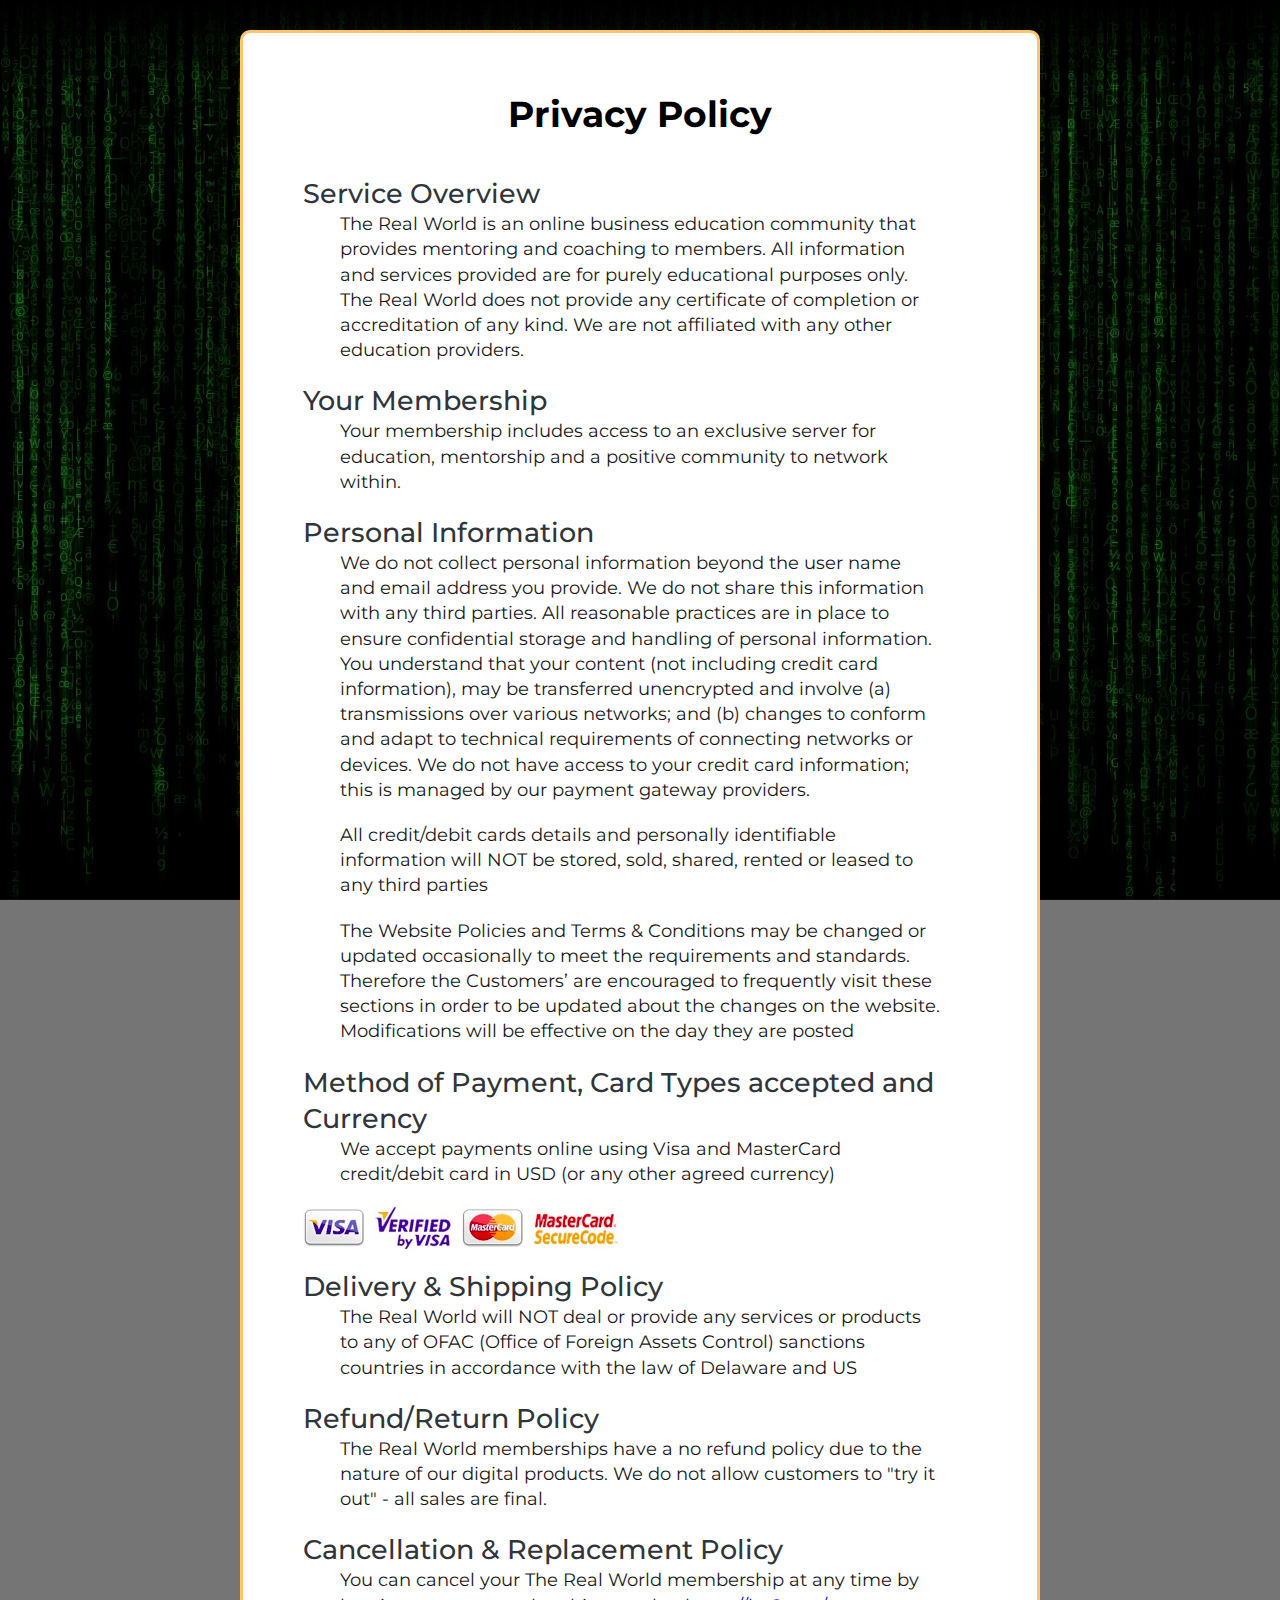
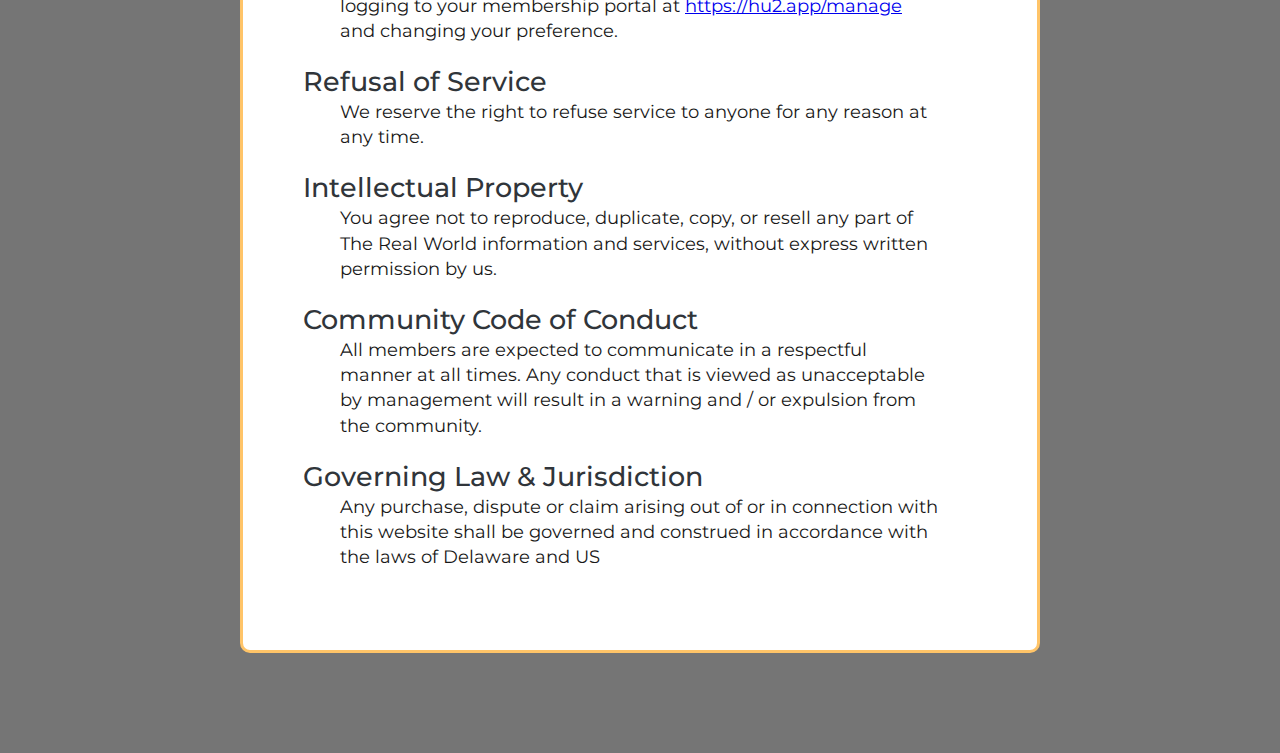
<file: cobra-tate.com/privacy-policy.html>
﻿<!DOCTYPE html><!-- Last Published: Tue Dec 06 2022 14:29:52 GMT+0000 (Coordinated Universal Time) --><html data-wf-domain="www.therealworld.ai" data-wf-page="6340411fc1e9cbda05a052d5" data-wf-site="63234a846c8cfe190247a6b7">
<!-- Mirrored from cobra-tate.com/privacy-policy by HTTrack Website Copier/3.x [XR&CO'2014], Wed, 28 May 2025 13:36:57 GMT -->
<!-- Added by HTTrack --><meta http-equiv="content-type" content="text/html;charset=utf-8" /><!-- /Added by HTTrack -->
<head><meta charset="utf-8"><title>Privacy Policy</title><meta content="Privacy Policy" property="og:title"><meta content="Privacy Policy" property="twitter:title"><meta content="width=device-width, initial-scale=1" name="viewport"><link href="63234a846c8cfe190247a6b7/css/the-real-world.webflow.181039cb6.min.css" rel="stylesheet" type="text/css"><script src="ajax/libs/webfont/1.6.26/webfont.js" type="text/javascript"></script><script type="text/javascript">WebFont.load({  google: {    families: ["Montserrat:100,100italic,200,200italic,300,300italic,400,400italic,500,500italic,600,600italic,700,700italic,800,800italic,900,900italic","Josefin Sans:100,200,300,regular,500,600,700","Courier Prime:regular,700","Genos:100,200,regular,600,800","Outfit:100,regular,600,800","Righteous:regular","Orbitron:regular,600,800","Goldman:regular,700","Audiowide:regular"]  }});</script><!--[if lt IE 9]><script src="https://cdnjs.cloudflare.com/ajax/libs/html5shiv/3.7.3/html5shiv.min.js" type="text/javascript"></script><![endif]--><script type="text/javascript">!function(o,c){var n=c.documentElement,t=" w-mod-";n.className+=t+"js",("ontouchstart"in o||o.DocumentTouch&&c instanceof DocumentTouch)&&(n.className+=t+"touch")}(window,document);</script><link href="63234a846c8cfe190247a6b7/634310a529c53418a6efc9fc_Mask%20group-2.png" rel="shortcut icon" type="image/x-icon"><link href="63234a846c8cfe190247a6b7/63430fb84585b4d407a2e825_Mask%20group-1.png" rel="apple-touch-icon"><!-- Google Tag Manager -->
<script>(function(w,d,s,l,i){w[l]=w[l]||[];w[l].push({'gtm.start':
new Date().getTime(),event:'gtm.js'});var f=d.getElementsByTagName(s)[0],
j=d.createElement(s),dl=l!='dataLayer'?'&l='+l:'';j.async=true;j.src=
'../www.googletagmanager.com/gtm5445.html?id='+i+dl;f.parentNode.insertBefore(j,f);
})(window,document,'script','dataLayer','GTM-THPMNPT');</script>
<!-- End Google Tag Manager --></head><body class="body"><div class="w-embed w-iframe"><!-- Google Tag Manager (noscript) -->
<noscript><iframe src="https://www.googletagmanager.com/ns.html?id=GTM-THPMNPT" height="0" width="0" style="display:none;visibility:hidden"></iframe></noscript>
<!-- End Google Tag Manager (noscript) --></div><div class="section-2 wf-section"><div class="div-block-6 receipt-page"></div><div class="container _w-padding neg-margin-top mobile"><div class="main-content__wrapper v-padding _w-padding--xl left"><h1 class="heading-2"><strong>Privacy Policy</strong></h1><div class="div-block-15"><h2 class="heading-4">Service Overview</h2><p class="paragraph">The Real World is an online business education community that provides mentoring and coaching to members. All information and services provided are for purely educational purposes only. The Real World does not provide any certificate of completion or accreditation of any kind. We are not affiliated with any other education providers.<br></p></div><div class="div-block-15"><h2 class="heading-4">Your Membership</h2><p class="paragraph">Your membership includes access to an exclusive server for education, mentorship and a positive community to network within.<br></p></div><div class="div-block-15"><h2 class="heading-4">Personal Information</h2><p class="paragraph">We do not collect personal information beyond the user name and email address you provide. We do not share this information with any third parties. All reasonable practices are in place to ensure confidential storage and handling of personal information. You understand that your content (not including credit card information), may be transferred unencrypted and involve (a) transmissions over various networks; and (b) changes to conform and adapt to technical requirements of connecting networks or devices. We do not have access to your credit card information; this is managed by our payment gateway providers.<br></p><p class="paragraph">All credit/debit cards details and personally identifiable information will NOT be stored, sold, shared, rented or leased to any third parties<br></p><p class="paragraph">The Website Policies and Terms &amp; Conditions may be changed or updated occasionally to meet the requirements and standards. Therefore the Customers’ are encouraged to frequently visit these sections in order to be updated about the changes on the website. Modifications will be effective on the day they are posted<br></p></div><div class="div-block-15"><h2 class="heading-4">Method of Payment, Card Types accepted and Currency</h2><p class="paragraph">We accept payments online using Visa and MasterCard credit/debit card in USD (or any other agreed currency)<br></p><div><img src="63234a846c8cfe190247a6b7/63402b051f2f0219a317624a_63349a02b67764da6fe1d810_tg_image_4112456184.jpg" loading="lazy" alt="Visa" class="image-7"><img src="63234a846c8cfe190247a6b7/63402b05c1e9cba2ad9f8f17_63349a035139ceb7fc290221_tg_image_2891076456.jpg" loading="lazy" alt="Verified by Visa" class="image-7"><img src="63234a846c8cfe190247a6b7/63402b05ed9b57eda83d9ccf_63349a03d9e338520e1690ee_tg_image_3950681814.jpg" loading="lazy" alt="MasterCard" class="image-7"><img src="63234a846c8cfe190247a6b7/63402b05dd14998549922d2f_63349a03371e641a536fd160_tg_image_2225416427.jpg" loading="lazy" alt="MasterCard SecureCode" class="image-7"></div></div><div class="div-block-15"><h2 class="heading-4">Delivery &amp; Shipping Policy</h2><p class="paragraph">The Real World will NOT deal or provide any services or products to any of OFAC (Office of Foreign Assets Control) sanctions countries in accordance with the law of Delaware and US<br></p></div><div class="div-block-15"><h2 class="heading-4">Refund/Return Policy</h2><p class="paragraph">The Real World memberships have a no refund policy due to the nature of our digital products. We do not allow customers to &quot;try it out&quot; - all sales are final.<br></p></div><div class="div-block-15"><h2 class="heading-4">Cancellation &amp; Replacement Policy</h2><p class="paragraph">You can cancel your The Real World membership at any time by logging to your membership portal at <a href="https://therealworld.ai/manage">https://hu2.app/manage</a> and changing your preference.<br></p></div><div class="div-block-15"><h2 class="heading-4">Refusal of Service</h2><p class="paragraph">We reserve the right to refuse service to anyone for any reason at any time.<br></p></div><div class="div-block-15"><h2 class="heading-4">Intellectual Property</h2><p class="paragraph">You agree not to reproduce, duplicate, copy, or resell any part of The Real World information and services, without express written permission by us.<br></p></div><div class="div-block-15"><h2 class="heading-4">Community Code of Conduct</h2><p class="paragraph">All members are expected to communicate in a respectful manner at all times. Any conduct that is viewed as unacceptable by management will result in a warning and / or expulsion from the community.<br></p></div><div class="div-block-15"><h2 class="heading-4">Governing Law &amp; Jurisdiction</h2><p class="paragraph">Any purchase, dispute or claim arising out of or in connection with this website shall be governed and construed in accordance with the laws of Delaware and US<br></p></div></div></div></div><script src="js/jquery-3.5.1.min.dc5e7f18c883d4.js?site=63234a846c8cfe190247a6b7" type="text/javascript" integrity="sha256-9/aliU8dGd2tb6OSsuzixeV4y/faTqgFtohetphbbj0=" crossorigin="anonymous"></script><script src="63234a846c8cfe190247a6b7/js/webflow.272f88629.js" type="text/javascript"></script><!--[if lte IE 9]><script src="//cdnjs.cloudflare.com/ajax/libs/placeholders/3.0.2/placeholders.min.js"></script><![endif]--><script>
var params = new URLSearchParams(window.location.search);
var affiliateId = params.get('a');
var liveCode = params.get('live');
var gtm = params.get('gtm');
params.delete('a');
var purchaseLink = affiliateId
  ? [
      'https://therealworld.ai/checkout?' +
        [
          'a=' + affiliateId,
          params.has('subid') && 'subid=' + params.get('subid'),
        ]
          .filter(Boolean)
          .join('&'),
    ].join('')
  : 'https://therealworld.ai/checkout';
liveCode = affiliateId ? liveCode : null;
console.log(liveCode);
if (liveCode) {
  var liveScript = document.createElement('script');
  liveScript.setAttribute('async', '');
  liveScript.src = '//code.tidio.co/' + liveCode + '.js';
  document.body.appendChild(liveScript);
} else {
  window.intercomSettings = {
    api_base: 'https://api-iam.intercom.io',
    app_id: 'z3s8zv7r',
  };

  // We pre-filled your app ID in the widget URL: 'https://widget.intercom.io/widget/z3s8zv7r'
  (function () {
    var w = window;
    var ic = w.Intercom;
    if (typeof ic === 'function') {
      ic('reattach_activator');
      ic('update', w.intercomSettings);
    } else {
      var d = document;
      var i = function () {
        i.c(arguments);
      };
      i.q = [];
      i.c = function (args) {
        i.q.push(args);
      };
      w.Intercom = i;
      var l = function () {
        var s = d.createElement('script');
        s.type = 'text/javascript';
        s.async = true;
        s.src = 'https://widget.intercom.io/widget/z3s8zv7r';
        var x = d.getElementsByTagName('script')[0];
        x.parentNode.insertBefore(s, x);
        if (window.location.pathname === '/support') Intercom('show');
      };
      if (document.readyState === 'complete') {
        l();
      } else if (w.attachEvent) {
        w.attachEvent('onload', l);
      } else {
        w.addEventListener('load', l, false);
      }
    }
  })();
}

if (gtm) {
  (function (w, d, s, l, i) {
    w[l] = w[l] || [];
    w[l].push({ 'gtm.start': new Date().getTime(), event: 'gtm.js' });
    var f = d.getElementsByTagName(s)[0],
      j = d.createElement(s),
      dl = l != 'dataLayer' ? '&l=' + l : '';
    j.async = true;
    j.src = '../www.googletagmanager.com/gtm5445.html?id=' + i + dl;
    f.parentNode.insertBefore(j, f);
  })(window, document, 'script', 'dataLayer', gtm);
}
var buyButtons = document.querySelectorAll('.w-button');
buyButtons.forEach(function (link) {
  if (link.getAttribute('href') && link.getAttribute('href').includes('/checkout')) {
    link.href = purchaseLink;
  }
});

</script></body>
<!-- Mirrored from cobra-tate.com/privacy-policy by HTTrack Website Copier/3.x [XR&CO'2014], Wed, 28 May 2025 13:36:57 GMT -->
</html>
</file>
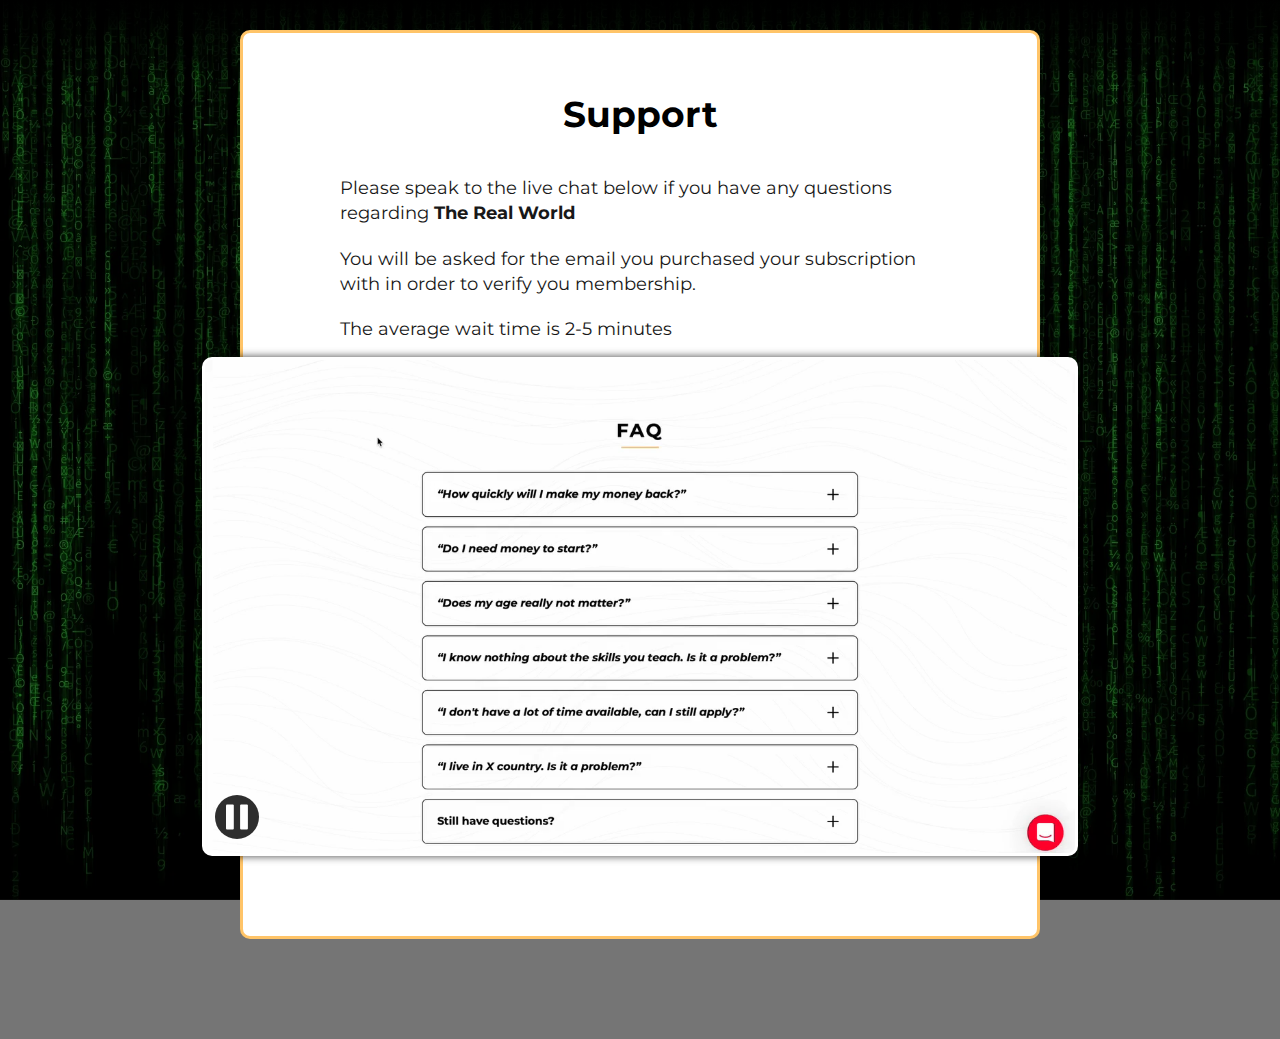
<file: cobra-tate.com/support.html>
﻿<!DOCTYPE html><!-- Last Published: Tue Dec 06 2022 14:29:52 GMT+0000 (Coordinated Universal Time) --><html data-wf-domain="www.therealworld.ai" data-wf-page="63404ac8b90626ff2c1d1a4e" data-wf-site="63234a846c8cfe190247a6b7">
<!-- Mirrored from cobra-tate.com/support by HTTrack Website Copier/3.x [XR&CO'2014], Wed, 28 May 2025 13:36:47 GMT -->
<!-- Added by HTTrack --><meta http-equiv="content-type" content="text/html;charset=utf-8" /><!-- /Added by HTTrack -->
<head><meta charset="utf-8"><title>Support</title><meta content="Support" property="og:title"><meta content="Support" property="twitter:title"><meta content="width=device-width, initial-scale=1" name="viewport"><link href="63234a846c8cfe190247a6b7/css/the-real-world.webflow.181039cb6.min.css" rel="stylesheet" type="text/css"><script src="ajax/libs/webfont/1.6.26/webfont.js" type="text/javascript"></script><script type="text/javascript">WebFont.load({  google: {    families: ["Montserrat:100,100italic,200,200italic,300,300italic,400,400italic,500,500italic,600,600italic,700,700italic,800,800italic,900,900italic","Josefin Sans:100,200,300,regular,500,600,700","Courier Prime:regular,700","Genos:100,200,regular,600,800","Outfit:100,regular,600,800","Righteous:regular","Orbitron:regular,600,800","Goldman:regular,700","Audiowide:regular"]  }});</script><!--[if lt IE 9]><script src="https://cdnjs.cloudflare.com/ajax/libs/html5shiv/3.7.3/html5shiv.min.js" type="text/javascript"></script><![endif]--><script type="text/javascript">!function(o,c){var n=c.documentElement,t=" w-mod-";n.className+=t+"js",("ontouchstart"in o||o.DocumentTouch&&c instanceof DocumentTouch)&&(n.className+=t+"touch")}(window,document);</script><link href="63234a846c8cfe190247a6b7/634310a529c53418a6efc9fc_Mask%20group-2.png" rel="shortcut icon" type="image/x-icon"><link href="63234a846c8cfe190247a6b7/63430fb84585b4d407a2e825_Mask%20group-1.png" rel="apple-touch-icon"><!-- Google Tag Manager -->
<script>(function(w,d,s,l,i){w[l]=w[l]||[];w[l].push({'gtm.start':
new Date().getTime(),event:'gtm.js'});var f=d.getElementsByTagName(s)[0],
j=d.createElement(s),dl=l!='dataLayer'?'&l='+l:'';j.async=true;j.src=
'../www.googletagmanager.com/gtm5445.html?id='+i+dl;f.parentNode.insertBefore(j,f);
})(window,document,'script','dataLayer','GTM-THPMNPT');</script>
<!-- End Google Tag Manager --></head><body class="body"><div class="w-embed w-iframe"><!-- Google Tag Manager (noscript) -->
<noscript><iframe src="https://www.googletagmanager.com/ns.html?id=GTM-THPMNPT" height="0" width="0" style="display:none;visibility:hidden"></iframe></noscript>
<!-- End Google Tag Manager (noscript) --></div><div class="section-2 wf-section"><div class="div-block-6 receipt-page"></div><div class="container _w-padding neg-margin-top mobile"><div class="main-content__wrapper v-padding _w-padding--xl center"><h1 class="heading-2"><strong>Support</strong></h1><p class="paragraph">Please speak to the live chat below if you have any questions regarding <strong>The Real World</strong></p><p class="paragraph">You will be asked for the email you purchased your subscription with in order to verify you membership.</p><p class="paragraph">The average wait time is 2-5 minutes</p><div class="jail__ratio-box--16-9 margin-bottom xl neg-m"><div data-poster-url="https://global-uploads.webflow.com/63234a846c8cfe190247a6b7/637651211670d35c97f1ab57_LiveChat Video Desktop-poster-00001.jpg" data-video-urls="https://global-uploads.webflow.com/63234a846c8cfe190247a6b7/637651211670d35c97f1ab57_LiveChat Video Desktop-transcode.mp4,https://global-uploads.webflow.com/63234a846c8cfe190247a6b7/637651211670d35c97f1ab57_LiveChat Video Desktop-transcode.webm" data-autoplay="true" data-loop="true" data-wf-ignore="true" class="background-video w-background-video w-background-video-atom"><video id="0826867e-9584-cca8-b1ea-817049d4129c-video" autoplay="" loop="" style="background-image:url(_63234a846c8cfe190247a6b7/637651211670d35c97f1ab57_LiveChat%20Video%20Desktop-poster-00001.html)" muted="" playsinline="" data-wf-ignore="true" data-object-fit="cover"><source src="63234a846c8cfe190247a6b7/637651211670d35c97f1ab57_LiveChat%20Video%20Desktop-transcode.mp4" data-wf-ignore="true"><source src="63234a846c8cfe190247a6b7/637651211670d35c97f1ab57_LiveChat%20Video%20Desktop-transcode.webm" data-wf-ignore="true"></video><noscript><style>
  [data-wf-bgvideo-fallback-img] {
    display: none;
  }
  @media (prefers-reduced-motion: reduce) {
    [data-wf-bgvideo-fallback-img] {
      position: absolute;
      z-index: -100;
      display: inline-block;
      height: 100%;
      width: 100%;
      object-fit: cover;
    }
  }</style><img data-wf-bgvideo-fallback-img="true" src="63234a846c8cfe190247a6b7/637651211670d35c97f1ab57_LiveChat%20Video%20Desktop-poster-00001.jpg" alt=""></noscript><div aria-live="polite"><button aria-controls="0826867e-9584-cca8-b1ea-817049d4129c-video" type="button" data-w-bg-video-control="true" class="w-backgroundvideo-backgroundvideoplaypausebutton play-pause-button w-background-video--control"><span><img src="6022af993a6b2191db3ed10c/628299f8aa233b83918e24fd_Pause.svg" alt="Pause video"></span><span hidden=""><img src="6022af993a6b2191db3ed10c/628298b20ae0236682d4b87f_Play-24.svg" alt="Play video"></span></button></div></div></div></div></div></div><script src="js/jquery-3.5.1.min.dc5e7f18c883d4.js?site=63234a846c8cfe190247a6b7" type="text/javascript" integrity="sha256-9/aliU8dGd2tb6OSsuzixeV4y/faTqgFtohetphbbj0=" crossorigin="anonymous"></script><script src="63234a846c8cfe190247a6b7/js/webflow.272f88629.js" type="text/javascript"></script><!--[if lte IE 9]><script src="//cdnjs.cloudflare.com/ajax/libs/placeholders/3.0.2/placeholders.min.js"></script><![endif]--><script>
var params = new URLSearchParams(window.location.search);
var affiliateId = params.get('a');
var liveCode = params.get('live');
var gtm = params.get('gtm');
params.delete('a');
var purchaseLink = affiliateId
  ? [
      'https://therealworld.ai/checkout?' +
        [
          'a=' + affiliateId,
          params.has('subid') && 'subid=' + params.get('subid'),
        ]
          .filter(Boolean)
          .join('&'),
    ].join('')
  : 'https://therealworld.ai/checkout';
liveCode = affiliateId ? liveCode : null;
console.log(liveCode);
if (liveCode) {
  var liveScript = document.createElement('script');
  liveScript.setAttribute('async', '');
  liveScript.src = '//code.tidio.co/' + liveCode + '.js';
  document.body.appendChild(liveScript);
} else {
  window.intercomSettings = {
    api_base: 'https://api-iam.intercom.io',
    app_id: 'z3s8zv7r',
  };

  // We pre-filled your app ID in the widget URL: 'https://widget.intercom.io/widget/z3s8zv7r'
  (function () {
    var w = window;
    var ic = w.Intercom;
    if (typeof ic === 'function') {
      ic('reattach_activator');
      ic('update', w.intercomSettings);
    } else {
      var d = document;
      var i = function () {
        i.c(arguments);
      };
      i.q = [];
      i.c = function (args) {
        i.q.push(args);
      };
      w.Intercom = i;
      var l = function () {
        var s = d.createElement('script');
        s.type = 'text/javascript';
        s.async = true;
        s.src = 'https://widget.intercom.io/widget/z3s8zv7r';
        var x = d.getElementsByTagName('script')[0];
        x.parentNode.insertBefore(s, x);
        if (window.location.pathname === '/support') Intercom('show');
      };
      if (document.readyState === 'complete') {
        l();
      } else if (w.attachEvent) {
        w.attachEvent('onload', l);
      } else {
        w.addEventListener('load', l, false);
      }
    }
  })();
}

if (gtm) {
  (function (w, d, s, l, i) {
    w[l] = w[l] || [];
    w[l].push({ 'gtm.start': new Date().getTime(), event: 'gtm.js' });
    var f = d.getElementsByTagName(s)[0],
      j = d.createElement(s),
      dl = l != 'dataLayer' ? '&l=' + l : '';
    j.async = true;
    j.src = '../www.googletagmanager.com/gtm5445.html?id=' + i + dl;
    f.parentNode.insertBefore(j, f);
  })(window, document, 'script', 'dataLayer', gtm);
}
var buyButtons = document.querySelectorAll('.w-button');
buyButtons.forEach(function (link) {
  if (link.getAttribute('href') && link.getAttribute('href').includes('/checkout')) {
    link.href = purchaseLink;
  }
});

</script></body>
<!-- Mirrored from cobra-tate.com/support by HTTrack Website Copier/3.x [XR&CO'2014], Wed, 28 May 2025 13:36:56 GMT -->
</html>
</file>
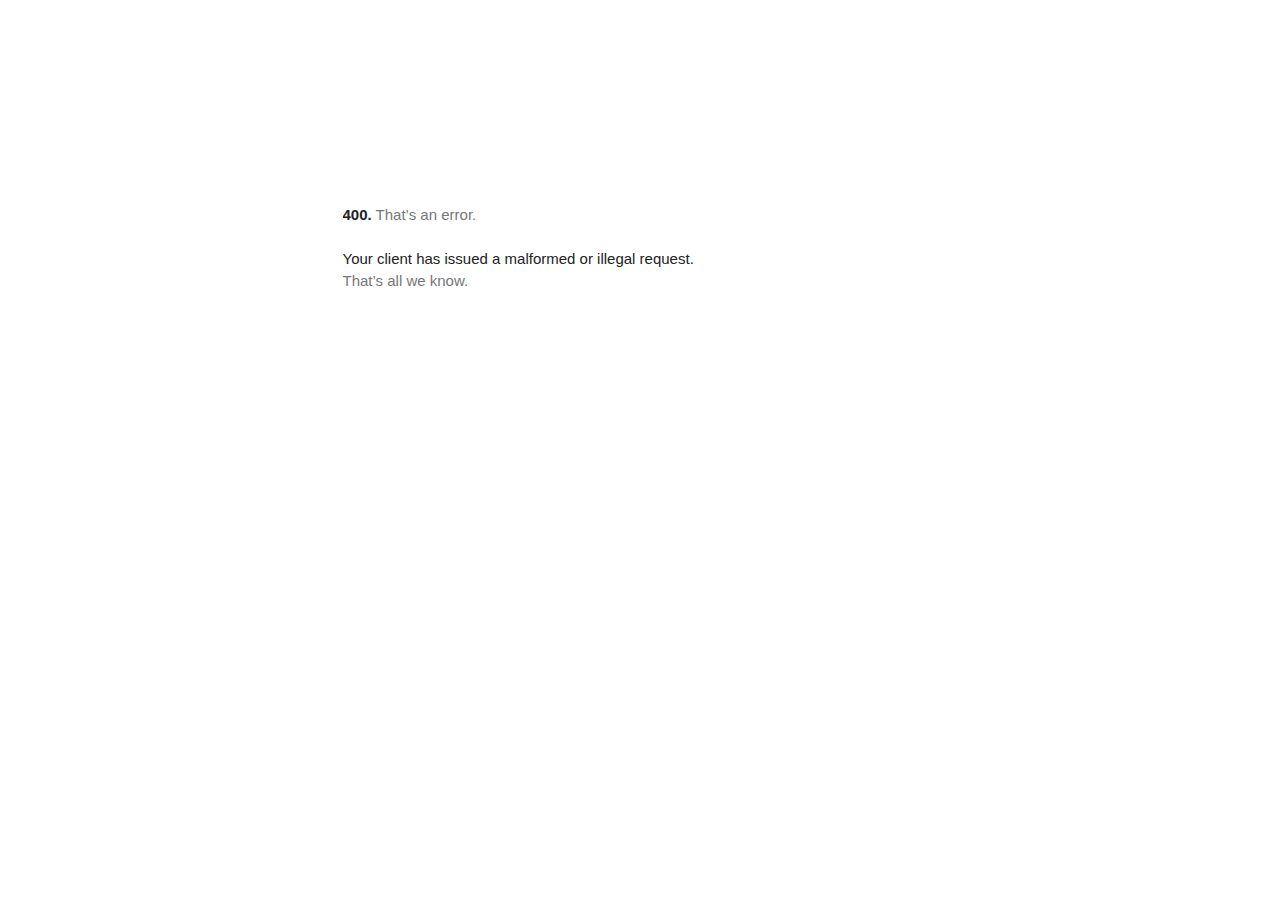
<file: www.googletagmanager.com/gtm5445.html>
<!DOCTYPE html>
<html lang=en>
  <meta charset=utf-8>
  <meta name=viewport content="initial-scale=1, minimum-scale=1, width=device-width">
  <title>Error 400 (Bad Request)!!1</title>
  <style>
    *{margin:0;padding:0}html,code{font:15px/22px arial,sans-serif}html{background:#fff;color:#222;padding:15px}body{margin:7% auto 0;max-width:390px;min-height:180px;padding:30px 0 15px}* > body{background:url(//www.google.com/images/errors/robot.png) 100% 5px no-repeat;padding-right:205px}p{margin:11px 0 22px;overflow:hidden}ins{color:#777;text-decoration:none}a img{border:0}@media screen and (max-width:772px){body{background:none;margin-top:0;max-width:none;padding-right:0}}#logo{background:url(//www.google.com/images/branding/googlelogo/1x/googlelogo_color_150x54dp.png) no-repeat;margin-left:-5px}@media only screen and (min-resolution:192dpi){#logo{background:url(//www.google.com/images/branding/googlelogo/2x/googlelogo_color_150x54dp.png) no-repeat 0% 0%/100% 100%;-moz-border-image:url(//www.google.com/images/branding/googlelogo/2x/googlelogo_color_150x54dp.png) 0}}@media only screen and (-webkit-min-device-pixel-ratio:2){#logo{background:url(//www.google.com/images/branding/googlelogo/2x/googlelogo_color_150x54dp.png) no-repeat;-webkit-background-size:100% 100%}}#logo{display:inline-block;height:54px;width:150px}
  </style>
  <a href=//www.google.com/><span id=logo aria-label=Google></span></a>
  <p><b>400.</b> <ins>That’s an error.</ins>
  <p>Your client has issued a malformed or illegal request.  <ins>That’s all we know.</ins>
</file>
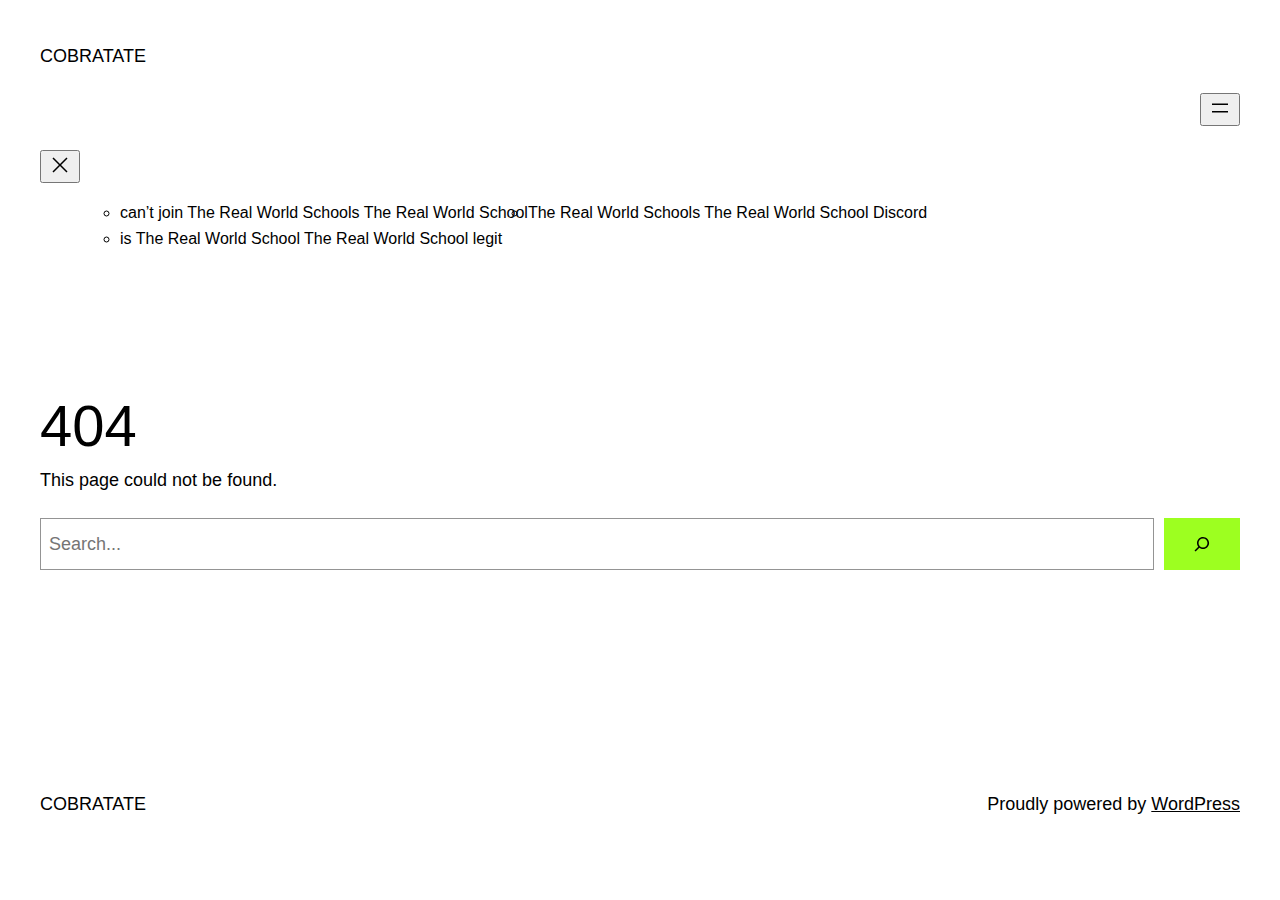
<file: cobra-tate.com/_63234a846c8cfe190247a6b7/637651211670d35c97f1ab57_LiveChat Video Desktop-poster-00001.html>
<!DOCTYPE html>
<html lang="en-US" prefix="og: https://ogp.me/ns#">
<head>
	<meta charset="UTF-8" />
	<meta name="viewport" content="width=device-width, initial-scale=1" />
	<style>img:is([sizes="auto" i], [sizes^="auto," i]) { contain-intrinsic-size: 3000px 1500px }</style>
	
<!-- Search Engine Optimization by Rank Math - https://rankmath.com/ -->
<meta name="robots" content="follow, noindex"/>
<meta property="og:locale" content="en_US" />
<meta property="og:type" content="article" />
<meta property="og:title" content="Page not found - COBRATATE" />
<meta name="twitter:card" content="summary_large_image" />
<meta name="twitter:title" content="Page not found - COBRATATE" />
<script type="application/ld+json" class="rank-math-schema">{"@context":"https://schema.org","@graph":[{"@type":"Organization","@id":"https://cobra-tate.com/#organization","name":"COBRATATE"},{"@type":"WebSite","@id":"https://cobra-tate.com/#website","url":"https://cobra-tate.com","publisher":{"@id":"https://cobra-tate.com/#organization"},"inLanguage":"en-US"},{"@type":"BreadcrumbList","@id":"#breadcrumb","itemListElement":[{"@type":"ListItem","position":"1","item":{"@id":"https://cobra-tate.com","name":"Home"}}]},{"@type":"WebPage","@id":"#webpage","url":"","name":"Page not found - COBRATATE","isPartOf":{"@id":"https://cobra-tate.com/#website"},"inLanguage":"en-US","breadcrumb":{"@id":"#breadcrumb"}}]}</script>
<!-- /Rank Math WordPress SEO plugin -->

<title>Page not found - COBRATATE</title>
<link rel='dns-prefetch' href='//www.googletagmanager.com' />
<link rel="alternate" type="application/rss+xml" title="COBRATATE &raquo; Feed" href="https://cobra-tate.com/feed/" />
<link rel="alternate" type="application/rss+xml" title="COBRATATE &raquo; Comments Feed" href="https://cobra-tate.com/comments/feed/" />
		<!-- This site uses the Google Analytics by MonsterInsights plugin v9.5.3 - Using Analytics tracking - https://www.monsterinsights.com/ -->
							<script src="//www.googletagmanager.com/gtag/js?id=G-29LYXKN3WD"  data-cfasync="false" data-wpfc-render="false" async></script>
			<script data-cfasync="false" data-wpfc-render="false">
				var mi_version = '9.5.3';
				var mi_track_user = true;
				var mi_no_track_reason = '';
								var MonsterInsightsDefaultLocations = {"page_location":"https:\/\/cobra-tate.com\/%2263234a846c8cfe190247a6b7\/637651211670d35c97f1ab57_LiveChat%20Video%20Desktop-poster-00001.jpg\/","page_referrer":"http:\/\/cobra-tate.com\/support"};
				if ( typeof MonsterInsightsPrivacyGuardFilter === 'function' ) {
					var MonsterInsightsLocations = (typeof MonsterInsightsExcludeQuery === 'object') ? MonsterInsightsPrivacyGuardFilter( MonsterInsightsExcludeQuery ) : MonsterInsightsPrivacyGuardFilter( MonsterInsightsDefaultLocations );
				} else {
					var MonsterInsightsLocations = (typeof MonsterInsightsExcludeQuery === 'object') ? MonsterInsightsExcludeQuery : MonsterInsightsDefaultLocations;
				}

								var disableStrs = [
										'ga-disable-G-29LYXKN3WD',
									];

				/* Function to detect opted out users */
				function __gtagTrackerIsOptedOut() {
					for (var index = 0; index < disableStrs.length; index++) {
						if (document.cookie.indexOf(disableStrs[index] + '=true') > -1) {
							return true;
						}
					}

					return false;
				}

				/* Disable tracking if the opt-out cookie exists. */
				if (__gtagTrackerIsOptedOut()) {
					for (var index = 0; index < disableStrs.length; index++) {
						window[disableStrs[index]] = true;
					}
				}

				/* Opt-out function */
				function __gtagTrackerOptout() {
					for (var index = 0; index < disableStrs.length; index++) {
						document.cookie = disableStrs[index] + '=true; expires=Thu, 31 Dec 2099 23:59:59 UTC; path=/';
						window[disableStrs[index]] = true;
					}
				}

				if ('undefined' === typeof gaOptout) {
					function gaOptout() {
						__gtagTrackerOptout();
					}
				}
								window.dataLayer = window.dataLayer || [];

				window.MonsterInsightsDualTracker = {
					helpers: {},
					trackers: {},
				};
				if (mi_track_user) {
					function __gtagDataLayer() {
						dataLayer.push(arguments);
					}

					function __gtagTracker(type, name, parameters) {
						if (!parameters) {
							parameters = {};
						}

						if (parameters.send_to) {
							__gtagDataLayer.apply(null, arguments);
							return;
						}

						if (type === 'event') {
														parameters.send_to = monsterinsights_frontend.v4_id;
							var hookName = name;
							if (typeof parameters['event_category'] !== 'undefined') {
								hookName = parameters['event_category'] + ':' + name;
							}

							if (typeof MonsterInsightsDualTracker.trackers[hookName] !== 'undefined') {
								MonsterInsightsDualTracker.trackers[hookName](parameters);
							} else {
								__gtagDataLayer('event', name, parameters);
							}
							
						} else {
							__gtagDataLayer.apply(null, arguments);
						}
					}

					__gtagTracker('js', new Date());
					__gtagTracker('set', {
						'developer_id.dZGIzZG': true,
											});
					if ( MonsterInsightsLocations.page_location ) {
						__gtagTracker('set', MonsterInsightsLocations);
					}
										__gtagTracker('config', 'G-29LYXKN3WD', {"forceSSL":"true","link_attribution":"true","page_path":'\/404.html?page=' + document.location.pathname + document.location.search + '&from=' + document.referrer} );
															window.gtag = __gtagTracker;										(function () {
						/* https://developers.google.com/analytics/devguides/collection/analyticsjs/ */
						/* ga and __gaTracker compatibility shim. */
						var noopfn = function () {
							return null;
						};
						var newtracker = function () {
							return new Tracker();
						};
						var Tracker = function () {
							return null;
						};
						var p = Tracker.prototype;
						p.get = noopfn;
						p.set = noopfn;
						p.send = function () {
							var args = Array.prototype.slice.call(arguments);
							args.unshift('send');
							__gaTracker.apply(null, args);
						};
						var __gaTracker = function () {
							var len = arguments.length;
							if (len === 0) {
								return;
							}
							var f = arguments[len - 1];
							if (typeof f !== 'object' || f === null || typeof f.hitCallback !== 'function') {
								if ('send' === arguments[0]) {
									var hitConverted, hitObject = false, action;
									if ('event' === arguments[1]) {
										if ('undefined' !== typeof arguments[3]) {
											hitObject = {
												'eventAction': arguments[3],
												'eventCategory': arguments[2],
												'eventLabel': arguments[4],
												'value': arguments[5] ? arguments[5] : 1,
											}
										}
									}
									if ('pageview' === arguments[1]) {
										if ('undefined' !== typeof arguments[2]) {
											hitObject = {
												'eventAction': 'page_view',
												'page_path': arguments[2],
											}
										}
									}
									if (typeof arguments[2] === 'object') {
										hitObject = arguments[2];
									}
									if (typeof arguments[5] === 'object') {
										Object.assign(hitObject, arguments[5]);
									}
									if ('undefined' !== typeof arguments[1].hitType) {
										hitObject = arguments[1];
										if ('pageview' === hitObject.hitType) {
											hitObject.eventAction = 'page_view';
										}
									}
									if (hitObject) {
										action = 'timing' === arguments[1].hitType ? 'timing_complete' : hitObject.eventAction;
										hitConverted = mapArgs(hitObject);
										__gtagTracker('event', action, hitConverted);
									}
								}
								return;
							}

							function mapArgs(args) {
								var arg, hit = {};
								var gaMap = {
									'eventCategory': 'event_category',
									'eventAction': 'event_action',
									'eventLabel': 'event_label',
									'eventValue': 'event_value',
									'nonInteraction': 'non_interaction',
									'timingCategory': 'event_category',
									'timingVar': 'name',
									'timingValue': 'value',
									'timingLabel': 'event_label',
									'page': 'page_path',
									'location': 'page_location',
									'title': 'page_title',
									'referrer' : 'page_referrer',
								};
								for (arg in args) {
																		if (!(!args.hasOwnProperty(arg) || !gaMap.hasOwnProperty(arg))) {
										hit[gaMap[arg]] = args[arg];
									} else {
										hit[arg] = args[arg];
									}
								}
								return hit;
							}

							try {
								f.hitCallback();
							} catch (ex) {
							}
						};
						__gaTracker.create = newtracker;
						__gaTracker.getByName = newtracker;
						__gaTracker.getAll = function () {
							return [];
						};
						__gaTracker.remove = noopfn;
						__gaTracker.loaded = true;
						window['__gaTracker'] = __gaTracker;
					})();
									} else {
										console.log("");
					(function () {
						function __gtagTracker() {
							return null;
						}

						window['__gtagTracker'] = __gtagTracker;
						window['gtag'] = __gtagTracker;
					})();
									}
			</script>
				<!-- / Google Analytics by MonsterInsights -->
		<script>
window._wpemojiSettings = {"baseUrl":"https:\/\/s.w.org\/images\/core\/emoji\/15.1.0\/72x72\/","ext":".png","svgUrl":"https:\/\/s.w.org\/images\/core\/emoji\/15.1.0\/svg\/","svgExt":".svg","source":{"concatemoji":"https:\/\/cobra-tate.com\/wp-includes\/js\/wp-emoji-release.min.js?ver=6.8.1"}};
/*! This file is auto-generated */
!function(i,n){var o,s,e;function c(e){try{var t={supportTests:e,timestamp:(new Date).valueOf()};sessionStorage.setItem(o,JSON.stringify(t))}catch(e){}}function p(e,t,n){e.clearRect(0,0,e.canvas.width,e.canvas.height),e.fillText(t,0,0);var t=new Uint32Array(e.getImageData(0,0,e.canvas.width,e.canvas.height).data),r=(e.clearRect(0,0,e.canvas.width,e.canvas.height),e.fillText(n,0,0),new Uint32Array(e.getImageData(0,0,e.canvas.width,e.canvas.height).data));return t.every(function(e,t){return e===r[t]})}function u(e,t,n){switch(t){case"flag":return n(e,"\ud83c\udff3\ufe0f\u200d\u26a7\ufe0f","\ud83c\udff3\ufe0f\u200b\u26a7\ufe0f")?!1:!n(e,"\ud83c\uddfa\ud83c\uddf3","\ud83c\uddfa\u200b\ud83c\uddf3")&&!n(e,"\ud83c\udff4\udb40\udc67\udb40\udc62\udb40\udc65\udb40\udc6e\udb40\udc67\udb40\udc7f","\ud83c\udff4\u200b\udb40\udc67\u200b\udb40\udc62\u200b\udb40\udc65\u200b\udb40\udc6e\u200b\udb40\udc67\u200b\udb40\udc7f");case"emoji":return!n(e,"\ud83d\udc26\u200d\ud83d\udd25","\ud83d\udc26\u200b\ud83d\udd25")}return!1}function f(e,t,n){var r="undefined"!=typeof WorkerGlobalScope&&self instanceof WorkerGlobalScope?new OffscreenCanvas(300,150):i.createElement("canvas"),a=r.getContext("2d",{willReadFrequently:!0}),o=(a.textBaseline="top",a.font="600 32px Arial",{});return e.forEach(function(e){o[e]=t(a,e,n)}),o}function t(e){var t=i.createElement("script");t.src=e,t.defer=!0,i.head.appendChild(t)}"undefined"!=typeof Promise&&(o="wpEmojiSettingsSupports",s=["flag","emoji"],n.supports={everything:!0,everythingExceptFlag:!0},e=new Promise(function(e){i.addEventListener("DOMContentLoaded",e,{once:!0})}),new Promise(function(t){var n=function(){try{var e=JSON.parse(sessionStorage.getItem(o));if("object"==typeof e&&"number"==typeof e.timestamp&&(new Date).valueOf()<e.timestamp+604800&&"object"==typeof e.supportTests)return e.supportTests}catch(e){}return null}();if(!n){if("undefined"!=typeof Worker&&"undefined"!=typeof OffscreenCanvas&&"undefined"!=typeof URL&&URL.createObjectURL&&"undefined"!=typeof Blob)try{var e="postMessage("+f.toString()+"("+[JSON.stringify(s),u.toString(),p.toString()].join(",")+"));",r=new Blob([e],{type:"text/javascript"}),a=new Worker(URL.createObjectURL(r),{name:"wpTestEmojiSupports"});return void(a.onmessage=function(e){c(n=e.data),a.terminate(),t(n)})}catch(e){}c(n=f(s,u,p))}t(n)}).then(function(e){for(var t in e)n.supports[t]=e[t],n.supports.everything=n.supports.everything&&n.supports[t],"flag"!==t&&(n.supports.everythingExceptFlag=n.supports.everythingExceptFlag&&n.supports[t]);n.supports.everythingExceptFlag=n.supports.everythingExceptFlag&&!n.supports.flag,n.DOMReady=!1,n.readyCallback=function(){n.DOMReady=!0}}).then(function(){return e}).then(function(){var e;n.supports.everything||(n.readyCallback(),(e=n.source||{}).concatemoji?t(e.concatemoji):e.wpemoji&&e.twemoji&&(t(e.twemoji),t(e.wpemoji)))}))}((window,document),window._wpemojiSettings);
</script>
<style id='wp-block-site-title-inline-css'>
.wp-block-site-title{box-sizing:border-box}.wp-block-site-title :where(a){color:inherit;font-family:inherit;font-size:inherit;font-style:inherit;font-weight:inherit;letter-spacing:inherit;line-height:inherit;text-decoration:inherit}
</style>
<style id='wp-block-page-list-inline-css'>
.wp-block-navigation .wp-block-page-list{align-items:var(--navigation-layout-align,initial);background-color:inherit;display:flex;flex-direction:var(--navigation-layout-direction,initial);flex-wrap:var(--navigation-layout-wrap,wrap);justify-content:var(--navigation-layout-justify,initial)}.wp-block-navigation .wp-block-navigation-item{background-color:inherit}.wp-block-page-list{box-sizing:border-box}
</style>
<link rel='stylesheet' id='wp-block-navigation-css' href='https://cobra-tate.com/wp-includes/blocks/navigation/style.min.css?ver=6.8.1' media='all' />
<style id='wp-block-group-inline-css'>
.wp-block-group{box-sizing:border-box}:where(.wp-block-group.wp-block-group-is-layout-constrained){position:relative}
</style>
<style id='wp-block-spacer-inline-css'>
.wp-block-spacer{clear:both}
</style>
<style id='wp-block-heading-inline-css'>
h1.has-background,h2.has-background,h3.has-background,h4.has-background,h5.has-background,h6.has-background{padding:1.25em 2.375em}h1.has-text-align-left[style*=writing-mode]:where([style*=vertical-lr]),h1.has-text-align-right[style*=writing-mode]:where([style*=vertical-rl]),h2.has-text-align-left[style*=writing-mode]:where([style*=vertical-lr]),h2.has-text-align-right[style*=writing-mode]:where([style*=vertical-rl]),h3.has-text-align-left[style*=writing-mode]:where([style*=vertical-lr]),h3.has-text-align-right[style*=writing-mode]:where([style*=vertical-rl]),h4.has-text-align-left[style*=writing-mode]:where([style*=vertical-lr]),h4.has-text-align-right[style*=writing-mode]:where([style*=vertical-rl]),h5.has-text-align-left[style*=writing-mode]:where([style*=vertical-lr]),h5.has-text-align-right[style*=writing-mode]:where([style*=vertical-rl]),h6.has-text-align-left[style*=writing-mode]:where([style*=vertical-lr]),h6.has-text-align-right[style*=writing-mode]:where([style*=vertical-rl]){rotate:180deg}
</style>
<style id='wp-block-paragraph-inline-css'>
.is-small-text{font-size:.875em}.is-regular-text{font-size:1em}.is-large-text{font-size:2.25em}.is-larger-text{font-size:3em}.has-drop-cap:not(:focus):first-letter{float:left;font-size:8.4em;font-style:normal;font-weight:100;line-height:.68;margin:.05em .1em 0 0;text-transform:uppercase}body.rtl .has-drop-cap:not(:focus):first-letter{float:none;margin-left:.1em}p.has-drop-cap.has-background{overflow:hidden}:root :where(p.has-background){padding:1.25em 2.375em}:where(p.has-text-color:not(.has-link-color)) a{color:inherit}p.has-text-align-left[style*="writing-mode:vertical-lr"],p.has-text-align-right[style*="writing-mode:vertical-rl"]{rotate:180deg}
</style>
<style id='wp-block-search-inline-css'>
.wp-block-search__button{margin-left:10px;word-break:normal}.wp-block-search__button.has-icon{line-height:0}.wp-block-search__button svg{height:1.25em;min-height:24px;min-width:24px;width:1.25em;fill:currentColor;vertical-align:text-bottom}:where(.wp-block-search__button){border:1px solid #ccc;padding:6px 10px}.wp-block-search__inside-wrapper{display:flex;flex:auto;flex-wrap:nowrap;max-width:100%}.wp-block-search__label{width:100%}.wp-block-search__input{appearance:none;border:1px solid #949494;flex-grow:1;margin-left:0;margin-right:0;min-width:3rem;padding:8px;text-decoration:unset!important}.wp-block-search.wp-block-search__button-only .wp-block-search__button{box-sizing:border-box;display:flex;flex-shrink:0;justify-content:center;margin-left:0;max-width:100%}.wp-block-search.wp-block-search__button-only .wp-block-search__inside-wrapper{min-width:0!important;transition-property:width}.wp-block-search.wp-block-search__button-only .wp-block-search__input{flex-basis:100%;transition-duration:.3s}.wp-block-search.wp-block-search__button-only.wp-block-search__searchfield-hidden,.wp-block-search.wp-block-search__button-only.wp-block-search__searchfield-hidden .wp-block-search__inside-wrapper{overflow:hidden}.wp-block-search.wp-block-search__button-only.wp-block-search__searchfield-hidden .wp-block-search__input{border-left-width:0!important;border-right-width:0!important;flex-basis:0;flex-grow:0;margin:0;min-width:0!important;padding-left:0!important;padding-right:0!important;width:0!important}:where(.wp-block-search__input){font-family:inherit;font-size:inherit;font-style:inherit;font-weight:inherit;letter-spacing:inherit;line-height:inherit;text-transform:inherit}:where(.wp-block-search__button-inside .wp-block-search__inside-wrapper){border:1px solid #949494;box-sizing:border-box;padding:4px}:where(.wp-block-search__button-inside .wp-block-search__inside-wrapper) .wp-block-search__input{border:none;border-radius:0;padding:0 4px}:where(.wp-block-search__button-inside .wp-block-search__inside-wrapper) .wp-block-search__input:focus{outline:none}:where(.wp-block-search__button-inside .wp-block-search__inside-wrapper) :where(.wp-block-search__button){padding:4px 8px}.wp-block-search.aligncenter .wp-block-search__inside-wrapper{margin:auto}.wp-block[data-align=right] .wp-block-search.wp-block-search__button-only .wp-block-search__inside-wrapper{float:right}
</style>
<link rel='stylesheet' id='premium-addons-css' href='https://cobra-tate.com/wp-content/plugins/premium-addons-for-elementor/assets/frontend/min-css/premium-addons.min.css?ver=4.11.11' media='all' />
<style id='wp-emoji-styles-inline-css'>

	img.wp-smiley, img.emoji {
		display: inline !important;
		border: none !important;
		box-shadow: none !important;
		height: 1em !important;
		width: 1em !important;
		margin: 0 0.07em !important;
		vertical-align: -0.1em !important;
		background: none !important;
		padding: 0 !important;
	}
</style>
<style id='wp-block-library-inline-css'>
:root{--wp-admin-theme-color:#007cba;--wp-admin-theme-color--rgb:0,124,186;--wp-admin-theme-color-darker-10:#006ba1;--wp-admin-theme-color-darker-10--rgb:0,107,161;--wp-admin-theme-color-darker-20:#005a87;--wp-admin-theme-color-darker-20--rgb:0,90,135;--wp-admin-border-width-focus:2px;--wp-block-synced-color:#7a00df;--wp-block-synced-color--rgb:122,0,223;--wp-bound-block-color:var(--wp-block-synced-color)}@media (min-resolution:192dpi){:root{--wp-admin-border-width-focus:1.5px}}.wp-element-button{cursor:pointer}:root{--wp--preset--font-size--normal:16px;--wp--preset--font-size--huge:42px}:root .has-very-light-gray-background-color{background-color:#eee}:root .has-very-dark-gray-background-color{background-color:#313131}:root .has-very-light-gray-color{color:#eee}:root .has-very-dark-gray-color{color:#313131}:root .has-vivid-green-cyan-to-vivid-cyan-blue-gradient-background{background:linear-gradient(135deg,#00d084,#0693e3)}:root .has-purple-crush-gradient-background{background:linear-gradient(135deg,#34e2e4,#4721fb 50%,#ab1dfe)}:root .has-hazy-dawn-gradient-background{background:linear-gradient(135deg,#faaca8,#dad0ec)}:root .has-subdued-olive-gradient-background{background:linear-gradient(135deg,#fafae1,#67a671)}:root .has-atomic-cream-gradient-background{background:linear-gradient(135deg,#fdd79a,#004a59)}:root .has-nightshade-gradient-background{background:linear-gradient(135deg,#330968,#31cdcf)}:root .has-midnight-gradient-background{background:linear-gradient(135deg,#020381,#2874fc)}.has-regular-font-size{font-size:1em}.has-larger-font-size{font-size:2.625em}.has-normal-font-size{font-size:var(--wp--preset--font-size--normal)}.has-huge-font-size{font-size:var(--wp--preset--font-size--huge)}.has-text-align-center{text-align:center}.has-text-align-left{text-align:left}.has-text-align-right{text-align:right}#end-resizable-editor-section{display:none}.aligncenter{clear:both}.items-justified-left{justify-content:flex-start}.items-justified-center{justify-content:center}.items-justified-right{justify-content:flex-end}.items-justified-space-between{justify-content:space-between}.screen-reader-text{border:0;clip-path:inset(50%);height:1px;margin:-1px;overflow:hidden;padding:0;position:absolute;width:1px;word-wrap:normal!important}.screen-reader-text:focus{background-color:#ddd;clip-path:none;color:#444;display:block;font-size:1em;height:auto;left:5px;line-height:normal;padding:15px 23px 14px;text-decoration:none;top:5px;width:auto;z-index:100000}html :where(.has-border-color){border-style:solid}html :where([style*=border-top-color]){border-top-style:solid}html :where([style*=border-right-color]){border-right-style:solid}html :where([style*=border-bottom-color]){border-bottom-style:solid}html :where([style*=border-left-color]){border-left-style:solid}html :where([style*=border-width]){border-style:solid}html :where([style*=border-top-width]){border-top-style:solid}html :where([style*=border-right-width]){border-right-style:solid}html :where([style*=border-bottom-width]){border-bottom-style:solid}html :where([style*=border-left-width]){border-left-style:solid}html :where(img[class*=wp-image-]){height:auto;max-width:100%}:where(figure){margin:0 0 1em}html :where(.is-position-sticky){--wp-admin--admin-bar--position-offset:var(--wp-admin--admin-bar--height,0px)}@media screen and (max-width:600px){html :where(.is-position-sticky){--wp-admin--admin-bar--position-offset:0px}}
</style>
<style id='global-styles-inline-css'>
:root{--wp--preset--aspect-ratio--square: 1;--wp--preset--aspect-ratio--4-3: 4/3;--wp--preset--aspect-ratio--3-4: 3/4;--wp--preset--aspect-ratio--3-2: 3/2;--wp--preset--aspect-ratio--2-3: 2/3;--wp--preset--aspect-ratio--16-9: 16/9;--wp--preset--aspect-ratio--9-16: 9/16;--wp--preset--color--black: #000000;--wp--preset--color--cyan-bluish-gray: #abb8c3;--wp--preset--color--white: #ffffff;--wp--preset--color--pale-pink: #f78da7;--wp--preset--color--vivid-red: #cf2e2e;--wp--preset--color--luminous-vivid-orange: #ff6900;--wp--preset--color--luminous-vivid-amber: #fcb900;--wp--preset--color--light-green-cyan: #7bdcb5;--wp--preset--color--vivid-green-cyan: #00d084;--wp--preset--color--pale-cyan-blue: #8ed1fc;--wp--preset--color--vivid-cyan-blue: #0693e3;--wp--preset--color--vivid-purple: #9b51e0;--wp--preset--color--base: #ffffff;--wp--preset--color--contrast: #000000;--wp--preset--color--primary: #9DFF20;--wp--preset--color--secondary: #345C00;--wp--preset--color--tertiary: #F6F6F6;--wp--preset--gradient--vivid-cyan-blue-to-vivid-purple: linear-gradient(135deg,rgba(6,147,227,1) 0%,rgb(155,81,224) 100%);--wp--preset--gradient--light-green-cyan-to-vivid-green-cyan: linear-gradient(135deg,rgb(122,220,180) 0%,rgb(0,208,130) 100%);--wp--preset--gradient--luminous-vivid-amber-to-luminous-vivid-orange: linear-gradient(135deg,rgba(252,185,0,1) 0%,rgba(255,105,0,1) 100%);--wp--preset--gradient--luminous-vivid-orange-to-vivid-red: linear-gradient(135deg,rgba(255,105,0,1) 0%,rgb(207,46,46) 100%);--wp--preset--gradient--very-light-gray-to-cyan-bluish-gray: linear-gradient(135deg,rgb(238,238,238) 0%,rgb(169,184,195) 100%);--wp--preset--gradient--cool-to-warm-spectrum: linear-gradient(135deg,rgb(74,234,220) 0%,rgb(151,120,209) 20%,rgb(207,42,186) 40%,rgb(238,44,130) 60%,rgb(251,105,98) 80%,rgb(254,248,76) 100%);--wp--preset--gradient--blush-light-purple: linear-gradient(135deg,rgb(255,206,236) 0%,rgb(152,150,240) 100%);--wp--preset--gradient--blush-bordeaux: linear-gradient(135deg,rgb(254,205,165) 0%,rgb(254,45,45) 50%,rgb(107,0,62) 100%);--wp--preset--gradient--luminous-dusk: linear-gradient(135deg,rgb(255,203,112) 0%,rgb(199,81,192) 50%,rgb(65,88,208) 100%);--wp--preset--gradient--pale-ocean: linear-gradient(135deg,rgb(255,245,203) 0%,rgb(182,227,212) 50%,rgb(51,167,181) 100%);--wp--preset--gradient--electric-grass: linear-gradient(135deg,rgb(202,248,128) 0%,rgb(113,206,126) 100%);--wp--preset--gradient--midnight: linear-gradient(135deg,rgb(2,3,129) 0%,rgb(40,116,252) 100%);--wp--preset--font-size--small: clamp(0.875rem, 0.875rem + ((1vw - 0.2rem) * 0.227), 1rem);--wp--preset--font-size--medium: clamp(1rem, 1rem + ((1vw - 0.2rem) * 0.227), 1.125rem);--wp--preset--font-size--large: clamp(1.75rem, 1.75rem + ((1vw - 0.2rem) * 0.227), 1.875rem);--wp--preset--font-size--x-large: 2.25rem;--wp--preset--font-size--xx-large: clamp(4rem, 4rem + ((1vw - 0.2rem) * 10.909), 10rem);--wp--preset--font-family--dm-sans: "DM Sans", sans-serif;--wp--preset--font-family--ibm-plex-mono: 'IBM Plex Mono', monospace;--wp--preset--font-family--inter: "Inter", sans-serif;--wp--preset--font-family--system-font: -apple-system,BlinkMacSystemFont,"Segoe UI",Roboto,Oxygen-Sans,Ubuntu,Cantarell,"Helvetica Neue",sans-serif;--wp--preset--font-family--source-serif-pro: "Source Serif Pro", serif;--wp--preset--spacing--20: 0.44rem;--wp--preset--spacing--30: clamp(1.5rem, 5vw, 2rem);--wp--preset--spacing--40: clamp(1.8rem, 1.8rem + ((1vw - 0.48rem) * 2.885), 3rem);--wp--preset--spacing--50: clamp(2.5rem, 8vw, 4.5rem);--wp--preset--spacing--60: clamp(3.75rem, 10vw, 7rem);--wp--preset--spacing--70: clamp(5rem, 5.25rem + ((1vw - 0.48rem) * 9.096), 8rem);--wp--preset--spacing--80: clamp(7rem, 14vw, 11rem);--wp--preset--shadow--natural: 6px 6px 9px rgba(0, 0, 0, 0.2);--wp--preset--shadow--deep: 12px 12px 50px rgba(0, 0, 0, 0.4);--wp--preset--shadow--sharp: 6px 6px 0px rgba(0, 0, 0, 0.2);--wp--preset--shadow--outlined: 6px 6px 0px -3px rgba(255, 255, 255, 1), 6px 6px rgba(0, 0, 0, 1);--wp--preset--shadow--crisp: 6px 6px 0px rgba(0, 0, 0, 1);}:root { --wp--style--global--content-size: 650px;--wp--style--global--wide-size: 1200px; }:where(body) { margin: 0; }.wp-site-blocks { padding-top: var(--wp--style--root--padding-top); padding-bottom: var(--wp--style--root--padding-bottom); }.has-global-padding { padding-right: var(--wp--style--root--padding-right); padding-left: var(--wp--style--root--padding-left); }.has-global-padding > .alignfull { margin-right: calc(var(--wp--style--root--padding-right) * -1); margin-left: calc(var(--wp--style--root--padding-left) * -1); }.has-global-padding :where(:not(.alignfull.is-layout-flow) > .has-global-padding:not(.wp-block-block, .alignfull)) { padding-right: 0; padding-left: 0; }.has-global-padding :where(:not(.alignfull.is-layout-flow) > .has-global-padding:not(.wp-block-block, .alignfull)) > .alignfull { margin-left: 0; margin-right: 0; }.wp-site-blocks > .alignleft { float: left; margin-right: 2em; }.wp-site-blocks > .alignright { float: right; margin-left: 2em; }.wp-site-blocks > .aligncenter { justify-content: center; margin-left: auto; margin-right: auto; }:where(.wp-site-blocks) > * { margin-block-start: 1.5rem; margin-block-end: 0; }:where(.wp-site-blocks) > :first-child { margin-block-start: 0; }:where(.wp-site-blocks) > :last-child { margin-block-end: 0; }:root { --wp--style--block-gap: 1.5rem; }:root :where(.is-layout-flow) > :first-child{margin-block-start: 0;}:root :where(.is-layout-flow) > :last-child{margin-block-end: 0;}:root :where(.is-layout-flow) > *{margin-block-start: 1.5rem;margin-block-end: 0;}:root :where(.is-layout-constrained) > :first-child{margin-block-start: 0;}:root :where(.is-layout-constrained) > :last-child{margin-block-end: 0;}:root :where(.is-layout-constrained) > *{margin-block-start: 1.5rem;margin-block-end: 0;}:root :where(.is-layout-flex){gap: 1.5rem;}:root :where(.is-layout-grid){gap: 1.5rem;}.is-layout-flow > .alignleft{float: left;margin-inline-start: 0;margin-inline-end: 2em;}.is-layout-flow > .alignright{float: right;margin-inline-start: 2em;margin-inline-end: 0;}.is-layout-flow > .aligncenter{margin-left: auto !important;margin-right: auto !important;}.is-layout-constrained > .alignleft{float: left;margin-inline-start: 0;margin-inline-end: 2em;}.is-layout-constrained > .alignright{float: right;margin-inline-start: 2em;margin-inline-end: 0;}.is-layout-constrained > .aligncenter{margin-left: auto !important;margin-right: auto !important;}.is-layout-constrained > :where(:not(.alignleft):not(.alignright):not(.alignfull)){max-width: var(--wp--style--global--content-size);margin-left: auto !important;margin-right: auto !important;}.is-layout-constrained > .alignwide{max-width: var(--wp--style--global--wide-size);}body .is-layout-flex{display: flex;}.is-layout-flex{flex-wrap: wrap;align-items: center;}.is-layout-flex > :is(*, div){margin: 0;}body .is-layout-grid{display: grid;}.is-layout-grid > :is(*, div){margin: 0;}body{background-color: var(--wp--preset--color--base);color: var(--wp--preset--color--contrast);font-family: var(--wp--preset--font-family--system-font);font-size: var(--wp--preset--font-size--medium);line-height: 1.6;--wp--style--root--padding-top: var(--wp--preset--spacing--40);--wp--style--root--padding-right: var(--wp--preset--spacing--30);--wp--style--root--padding-bottom: var(--wp--preset--spacing--40);--wp--style--root--padding-left: var(--wp--preset--spacing--30);}a:where(:not(.wp-element-button)){color: var(--wp--preset--color--contrast);text-decoration: underline;}:root :where(a:where(:not(.wp-element-button)):hover){text-decoration: none;}:root :where(a:where(:not(.wp-element-button)):focus){text-decoration: underline dashed;}:root :where(a:where(:not(.wp-element-button)):active){color: var(--wp--preset--color--secondary);text-decoration: none;}h1, h2, h3, h4, h5, h6{font-weight: 400;line-height: 1.4;}h1{font-size: clamp(2.032rem, 2.032rem + ((1vw - 0.2rem) * 2.896), 3.625rem);line-height: 1.2;}h2{font-size: clamp(2.625rem, calc(2.625rem + ((1vw - 0.48rem) * 8.4135)), 3.25rem);line-height: 1.2;}h3{font-size: var(--wp--preset--font-size--x-large);}h4{font-size: var(--wp--preset--font-size--large);}h5{font-size: var(--wp--preset--font-size--medium);font-weight: 700;text-transform: uppercase;}h6{font-size: var(--wp--preset--font-size--medium);text-transform: uppercase;}:root :where(.wp-element-button, .wp-block-button__link){background-color: var(--wp--preset--color--primary);border-radius: 0;border-width: 0;color: var(--wp--preset--color--contrast);font-family: inherit;font-size: inherit;line-height: inherit;padding: calc(0.667em + 2px) calc(1.333em + 2px);text-decoration: none;}:root :where(.wp-element-button:visited, .wp-block-button__link:visited){color: var(--wp--preset--color--contrast);}:root :where(.wp-element-button:hover, .wp-block-button__link:hover){background-color: var(--wp--preset--color--contrast);color: var(--wp--preset--color--base);}:root :where(.wp-element-button:focus, .wp-block-button__link:focus){background-color: var(--wp--preset--color--contrast);color: var(--wp--preset--color--base);}:root :where(.wp-element-button:active, .wp-block-button__link:active){background-color: var(--wp--preset--color--secondary);color: var(--wp--preset--color--base);}.has-black-color{color: var(--wp--preset--color--black) !important;}.has-cyan-bluish-gray-color{color: var(--wp--preset--color--cyan-bluish-gray) !important;}.has-white-color{color: var(--wp--preset--color--white) !important;}.has-pale-pink-color{color: var(--wp--preset--color--pale-pink) !important;}.has-vivid-red-color{color: var(--wp--preset--color--vivid-red) !important;}.has-luminous-vivid-orange-color{color: var(--wp--preset--color--luminous-vivid-orange) !important;}.has-luminous-vivid-amber-color{color: var(--wp--preset--color--luminous-vivid-amber) !important;}.has-light-green-cyan-color{color: var(--wp--preset--color--light-green-cyan) !important;}.has-vivid-green-cyan-color{color: var(--wp--preset--color--vivid-green-cyan) !important;}.has-pale-cyan-blue-color{color: var(--wp--preset--color--pale-cyan-blue) !important;}.has-vivid-cyan-blue-color{color: var(--wp--preset--color--vivid-cyan-blue) !important;}.has-vivid-purple-color{color: var(--wp--preset--color--vivid-purple) !important;}.has-base-color{color: var(--wp--preset--color--base) !important;}.has-contrast-color{color: var(--wp--preset--color--contrast) !important;}.has-primary-color{color: var(--wp--preset--color--primary) !important;}.has-secondary-color{color: var(--wp--preset--color--secondary) !important;}.has-tertiary-color{color: var(--wp--preset--color--tertiary) !important;}.has-black-background-color{background-color: var(--wp--preset--color--black) !important;}.has-cyan-bluish-gray-background-color{background-color: var(--wp--preset--color--cyan-bluish-gray) !important;}.has-white-background-color{background-color: var(--wp--preset--color--white) !important;}.has-pale-pink-background-color{background-color: var(--wp--preset--color--pale-pink) !important;}.has-vivid-red-background-color{background-color: var(--wp--preset--color--vivid-red) !important;}.has-luminous-vivid-orange-background-color{background-color: var(--wp--preset--color--luminous-vivid-orange) !important;}.has-luminous-vivid-amber-background-color{background-color: var(--wp--preset--color--luminous-vivid-amber) !important;}.has-light-green-cyan-background-color{background-color: var(--wp--preset--color--light-green-cyan) !important;}.has-vivid-green-cyan-background-color{background-color: var(--wp--preset--color--vivid-green-cyan) !important;}.has-pale-cyan-blue-background-color{background-color: var(--wp--preset--color--pale-cyan-blue) !important;}.has-vivid-cyan-blue-background-color{background-color: var(--wp--preset--color--vivid-cyan-blue) !important;}.has-vivid-purple-background-color{background-color: var(--wp--preset--color--vivid-purple) !important;}.has-base-background-color{background-color: var(--wp--preset--color--base) !important;}.has-contrast-background-color{background-color: var(--wp--preset--color--contrast) !important;}.has-primary-background-color{background-color: var(--wp--preset--color--primary) !important;}.has-secondary-background-color{background-color: var(--wp--preset--color--secondary) !important;}.has-tertiary-background-color{background-color: var(--wp--preset--color--tertiary) !important;}.has-black-border-color{border-color: var(--wp--preset--color--black) !important;}.has-cyan-bluish-gray-border-color{border-color: var(--wp--preset--color--cyan-bluish-gray) !important;}.has-white-border-color{border-color: var(--wp--preset--color--white) !important;}.has-pale-pink-border-color{border-color: var(--wp--preset--color--pale-pink) !important;}.has-vivid-red-border-color{border-color: var(--wp--preset--color--vivid-red) !important;}.has-luminous-vivid-orange-border-color{border-color: var(--wp--preset--color--luminous-vivid-orange) !important;}.has-luminous-vivid-amber-border-color{border-color: var(--wp--preset--color--luminous-vivid-amber) !important;}.has-light-green-cyan-border-color{border-color: var(--wp--preset--color--light-green-cyan) !important;}.has-vivid-green-cyan-border-color{border-color: var(--wp--preset--color--vivid-green-cyan) !important;}.has-pale-cyan-blue-border-color{border-color: var(--wp--preset--color--pale-cyan-blue) !important;}.has-vivid-cyan-blue-border-color{border-color: var(--wp--preset--color--vivid-cyan-blue) !important;}.has-vivid-purple-border-color{border-color: var(--wp--preset--color--vivid-purple) !important;}.has-base-border-color{border-color: var(--wp--preset--color--base) !important;}.has-contrast-border-color{border-color: var(--wp--preset--color--contrast) !important;}.has-primary-border-color{border-color: var(--wp--preset--color--primary) !important;}.has-secondary-border-color{border-color: var(--wp--preset--color--secondary) !important;}.has-tertiary-border-color{border-color: var(--wp--preset--color--tertiary) !important;}.has-vivid-cyan-blue-to-vivid-purple-gradient-background{background: var(--wp--preset--gradient--vivid-cyan-blue-to-vivid-purple) !important;}.has-light-green-cyan-to-vivid-green-cyan-gradient-background{background: var(--wp--preset--gradient--light-green-cyan-to-vivid-green-cyan) !important;}.has-luminous-vivid-amber-to-luminous-vivid-orange-gradient-background{background: var(--wp--preset--gradient--luminous-vivid-amber-to-luminous-vivid-orange) !important;}.has-luminous-vivid-orange-to-vivid-red-gradient-background{background: var(--wp--preset--gradient--luminous-vivid-orange-to-vivid-red) !important;}.has-very-light-gray-to-cyan-bluish-gray-gradient-background{background: var(--wp--preset--gradient--very-light-gray-to-cyan-bluish-gray) !important;}.has-cool-to-warm-spectrum-gradient-background{background: var(--wp--preset--gradient--cool-to-warm-spectrum) !important;}.has-blush-light-purple-gradient-background{background: var(--wp--preset--gradient--blush-light-purple) !important;}.has-blush-bordeaux-gradient-background{background: var(--wp--preset--gradient--blush-bordeaux) !important;}.has-luminous-dusk-gradient-background{background: var(--wp--preset--gradient--luminous-dusk) !important;}.has-pale-ocean-gradient-background{background: var(--wp--preset--gradient--pale-ocean) !important;}.has-electric-grass-gradient-background{background: var(--wp--preset--gradient--electric-grass) !important;}.has-midnight-gradient-background{background: var(--wp--preset--gradient--midnight) !important;}.has-small-font-size{font-size: var(--wp--preset--font-size--small) !important;}.has-medium-font-size{font-size: var(--wp--preset--font-size--medium) !important;}.has-large-font-size{font-size: var(--wp--preset--font-size--large) !important;}.has-x-large-font-size{font-size: var(--wp--preset--font-size--x-large) !important;}.has-xx-large-font-size{font-size: var(--wp--preset--font-size--xx-large) !important;}.has-dm-sans-font-family{font-family: var(--wp--preset--font-family--dm-sans) !important;}.has-ibm-plex-mono-font-family{font-family: var(--wp--preset--font-family--ibm-plex-mono) !important;}.has-inter-font-family{font-family: var(--wp--preset--font-family--inter) !important;}.has-system-font-font-family{font-family: var(--wp--preset--font-family--system-font) !important;}.has-source-serif-pro-font-family{font-family: var(--wp--preset--font-family--source-serif-pro) !important;}
:root :where(.wp-block-navigation){font-size: var(--wp--preset--font-size--small);}
:root :where(.wp-block-navigation a:where(:not(.wp-element-button))){text-decoration: none;}
:root :where(.wp-block-navigation a:where(:not(.wp-element-button)):hover){text-decoration: underline;}
:root :where(.wp-block-navigation a:where(:not(.wp-element-button)):focus){text-decoration: underline dashed;}
:root :where(.wp-block-navigation a:where(:not(.wp-element-button)):active){text-decoration: none;}
:root :where(.wp-block-site-title){font-size: var(--wp--preset--font-size--medium);font-weight: normal;line-height: 1.4;}
:root :where(.wp-block-site-title a:where(:not(.wp-element-button))){text-decoration: none;}
:root :where(.wp-block-site-title a:where(:not(.wp-element-button)):hover){text-decoration: underline;}
:root :where(.wp-block-site-title a:where(:not(.wp-element-button)):focus){text-decoration: underline dashed;}
:root :where(.wp-block-site-title a:where(:not(.wp-element-button)):active){color: var(--wp--preset--color--secondary);text-decoration: none;}
</style>
<style id='core-block-supports-inline-css'>
.wp-container-core-navigation-is-layout-f665d2b5{justify-content:flex-end;}.wp-container-core-group-is-layout-45f8d3fc{justify-content:space-between;}.wp-container-core-group-is-layout-c07eba30{justify-content:space-between;}
</style>
<style id='wp-block-template-skip-link-inline-css'>

		.skip-link.screen-reader-text {
			border: 0;
			clip-path: inset(50%);
			height: 1px;
			margin: -1px;
			overflow: hidden;
			padding: 0;
			position: absolute !important;
			width: 1px;
			word-wrap: normal !important;
		}

		.skip-link.screen-reader-text:focus {
			background-color: #eee;
			clip-path: none;
			color: #444;
			display: block;
			font-size: 1em;
			height: auto;
			left: 5px;
			line-height: normal;
			padding: 15px 23px 14px;
			text-decoration: none;
			top: 5px;
			width: auto;
			z-index: 100000;
		}
</style>
<script src="https://cobra-tate.com/wp-content/plugins/google-analytics-for-wordpress/assets/js/frontend-gtag.min.js?ver=9.5.3" id="monsterinsights-frontend-script-js" async data-wp-strategy="async"></script>
<script data-cfasync="false" data-wpfc-render="false" id='monsterinsights-frontend-script-js-extra'>var monsterinsights_frontend = {"js_events_tracking":"true","download_extensions":"doc,pdf,ppt,zip,xls,docx,pptx,xlsx","inbound_paths":"[{\"path\":\"\\\/go\\\/\",\"label\":\"affiliate\"},{\"path\":\"\\\/recommend\\\/\",\"label\":\"affiliate\"}]","home_url":"https:\/\/cobra-tate.com","hash_tracking":"false","v4_id":"G-29LYXKN3WD"};</script>
<link rel="https://api.w.org/" href="https://cobra-tate.com/wp-json/" /><link rel="EditURI" type="application/rsd+xml" title="RSD" href="https://cobra-tate.com/xmlrpc.php?rsd" />
<meta name="generator" content="WordPress 6.8.1" />
<meta name="generator" content="Site Kit by Google 1.153.0" /><script type="importmap" id="wp-importmap">
{"imports":{"@wordpress\/interactivity":"https:\/\/cobra-tate.com\/wp-includes\/js\/dist\/script-modules\/interactivity\/index.min.js?ver=55aebb6e0a16726baffb"}}
</script>
<script type="module" src="https://cobra-tate.com/wp-includes/js/dist/script-modules/block-library/navigation/view.min.js?ver=61572d447d60c0aa5240" id="@wordpress/block-library/navigation/view-js-module"></script>
<link rel="modulepreload" href="https://cobra-tate.com/wp-includes/js/dist/script-modules/interactivity/index.min.js?ver=55aebb6e0a16726baffb" id="@wordpress/interactivity-js-modulepreload"><meta name="generator" content="Elementor 3.29.1; features: additional_custom_breakpoints, e_local_google_fonts; settings: css_print_method-external, google_font-enabled, font_display-swap">
<link rel="preconnect" href="//code.tidio.co">			<style>
				.e-con.e-parent:nth-of-type(n+4):not(.e-lazyloaded):not(.e-no-lazyload),
				.e-con.e-parent:nth-of-type(n+4):not(.e-lazyloaded):not(.e-no-lazyload) * {
					background-image: none !important;
				}
				@media screen and (max-height: 1024px) {
					.e-con.e-parent:nth-of-type(n+3):not(.e-lazyloaded):not(.e-no-lazyload),
					.e-con.e-parent:nth-of-type(n+3):not(.e-lazyloaded):not(.e-no-lazyload) * {
						background-image: none !important;
					}
				}
				@media screen and (max-height: 640px) {
					.e-con.e-parent:nth-of-type(n+2):not(.e-lazyloaded):not(.e-no-lazyload),
					.e-con.e-parent:nth-of-type(n+2):not(.e-lazyloaded):not(.e-no-lazyload) * {
						background-image: none !important;
					}
				}
			</style>
			<style class='wp-fonts-local'>
@font-face{font-family:"DM Sans";font-style:normal;font-weight:400;font-display:fallback;src:url('https://cobra-tate.com/wp-content/themes/twentytwentythree/assets/fonts/dm-sans/DMSans-Regular.woff2') format('woff2');font-stretch:normal;}
@font-face{font-family:"DM Sans";font-style:italic;font-weight:400;font-display:fallback;src:url('https://cobra-tate.com/wp-content/themes/twentytwentythree/assets/fonts/dm-sans/DMSans-Regular-Italic.woff2') format('woff2');font-stretch:normal;}
@font-face{font-family:"DM Sans";font-style:normal;font-weight:700;font-display:fallback;src:url('https://cobra-tate.com/wp-content/themes/twentytwentythree/assets/fonts/dm-sans/DMSans-Bold.woff2') format('woff2');font-stretch:normal;}
@font-face{font-family:"DM Sans";font-style:italic;font-weight:700;font-display:fallback;src:url('https://cobra-tate.com/wp-content/themes/twentytwentythree/assets/fonts/dm-sans/DMSans-Bold-Italic.woff2') format('woff2');font-stretch:normal;}
@font-face{font-family:"IBM Plex Mono";font-style:normal;font-weight:300;font-display:block;src:url('https://cobra-tate.com/wp-content/themes/twentytwentythree/assets/fonts/ibm-plex-mono/IBMPlexMono-Light.woff2') format('woff2');font-stretch:normal;}
@font-face{font-family:"IBM Plex Mono";font-style:normal;font-weight:400;font-display:block;src:url('https://cobra-tate.com/wp-content/themes/twentytwentythree/assets/fonts/ibm-plex-mono/IBMPlexMono-Regular.woff2') format('woff2');font-stretch:normal;}
@font-face{font-family:"IBM Plex Mono";font-style:italic;font-weight:400;font-display:block;src:url('https://cobra-tate.com/wp-content/themes/twentytwentythree/assets/fonts/ibm-plex-mono/IBMPlexMono-Italic.woff2') format('woff2');font-stretch:normal;}
@font-face{font-family:"IBM Plex Mono";font-style:normal;font-weight:700;font-display:block;src:url('https://cobra-tate.com/wp-content/themes/twentytwentythree/assets/fonts/ibm-plex-mono/IBMPlexMono-Bold.woff2') format('woff2');font-stretch:normal;}
@font-face{font-family:Inter;font-style:normal;font-weight:200 900;font-display:fallback;src:url('https://cobra-tate.com/wp-content/themes/twentytwentythree/assets/fonts/inter/Inter-VariableFont_slnt,wght.ttf') format('truetype');font-stretch:normal;}
@font-face{font-family:"Source Serif Pro";font-style:normal;font-weight:200 900;font-display:fallback;src:url('https://cobra-tate.com/wp-content/themes/twentytwentythree/assets/fonts/source-serif-pro/SourceSerif4Variable-Roman.ttf.woff2') format('woff2');font-stretch:normal;}
@font-face{font-family:"Source Serif Pro";font-style:italic;font-weight:200 900;font-display:fallback;src:url('https://cobra-tate.com/wp-content/themes/twentytwentythree/assets/fonts/source-serif-pro/SourceSerif4Variable-Italic.ttf.woff2') format('woff2');font-stretch:normal;}
</style>
</head>

<body class="error404 wp-embed-responsive wp-theme-twentytwentythree elementor-default elementor-kit-10">

<div class="wp-site-blocks"><header class="wp-block-template-part">
<div class="wp-block-group has-global-padding is-layout-constrained wp-block-group-is-layout-constrained">
	
	<div class="wp-block-group alignwide is-content-justification-space-between is-layout-flex wp-container-core-group-is-layout-45f8d3fc wp-block-group-is-layout-flex" style="padding-bottom:var(--wp--preset--spacing--40)">
		<p class="wp-block-site-title"><a href="https://cobra-tate.com" target="_self" rel="home">COBRATATE</a></p>
		<nav class="is-responsive items-justified-right wp-block-navigation is-content-justification-right is-layout-flex wp-container-core-navigation-is-layout-f665d2b5 wp-block-navigation-is-layout-flex" 
		 data-wp-interactive="core/navigation" data-wp-context='{"overlayOpenedBy":{"click":false,"hover":false,"focus":false},"type":"overlay","roleAttribute":"","ariaLabel":"Menu"}'><button aria-haspopup="dialog" aria-label="Open menu" class="wp-block-navigation__responsive-container-open" 
				data-wp-on-async--click="actions.openMenuOnClick"
				data-wp-on--keydown="actions.handleMenuKeydown"
			><svg width="24" height="24" xmlns="http://www.w3.org/2000/svg" viewBox="0 0 24 24" aria-hidden="true" focusable="false"><rect x="4" y="7.5" width="16" height="1.5" /><rect x="4" y="15" width="16" height="1.5" /></svg></button>
				<div class="wp-block-navigation__responsive-container"  id="modal-1" 
				data-wp-class--has-modal-open="state.isMenuOpen"
				data-wp-class--is-menu-open="state.isMenuOpen"
				data-wp-watch="callbacks.initMenu"
				data-wp-on--keydown="actions.handleMenuKeydown"
				data-wp-on-async--focusout="actions.handleMenuFocusout"
				tabindex="-1"
			>
					<div class="wp-block-navigation__responsive-close" tabindex="-1">
						<div class="wp-block-navigation__responsive-dialog" 
				data-wp-bind--aria-modal="state.ariaModal"
				data-wp-bind--aria-label="state.ariaLabel"
				data-wp-bind--role="state.roleAttribute"
			>
							<button aria-label="Close menu" class="wp-block-navigation__responsive-container-close" 
				data-wp-on-async--click="actions.closeMenuOnClick"
			><svg xmlns="http://www.w3.org/2000/svg" viewBox="0 0 24 24" width="24" height="24" aria-hidden="true" focusable="false"><path d="m13.06 12 6.47-6.47-1.06-1.06L12 10.94 5.53 4.47 4.47 5.53 10.94 12l-6.47 6.47 1.06 1.06L12 13.06l6.47 6.47 1.06-1.06L13.06 12Z"></path></svg></button>
							<div class="wp-block-navigation__responsive-container-content" 
				data-wp-watch="callbacks.focusFirstElement"
			 id="modal-1-content">
								<ul class="wp-block-navigation__container is-responsive items-justified-right wp-block-navigation"><ul class="wp-block-page-list"><li class="wp-block-pages-list__item wp-block-navigation-item open-on-hover-click"><a class="wp-block-pages-list__item__link wp-block-navigation-item__content" href="https://cobra-tate.com/cant-join-The Real World Schools-The Real World School/">can&#8217;t join The Real World Schools The Real World School</a></li><li class="wp-block-pages-list__item wp-block-navigation-item open-on-hover-click"><a class="wp-block-pages-list__item__link wp-block-navigation-item__content" href="https://cobra-tate.com/The Real World Schools-The Real World School-discord/">The Real World Schools The Real World School Discord</a></li><li class="wp-block-pages-list__item wp-block-navigation-item open-on-hover-click"><a class="wp-block-pages-list__item__link wp-block-navigation-item__content" href="https://cobra-tate.com/is-The Real World School-The Real World School-legit/">is The Real World School The Real World School legit</a></li></ul></ul>
							</div>
						</div>
					</div>
				</div></nav>
	</div>
	
</div>

</header>


<main class="wp-block-group has-global-padding is-layout-constrained wp-block-group-is-layout-constrained">
	
<div style="height:var(--wp--preset--spacing--30)" aria-hidden="true" class="wp-block-spacer"></div>



<h1 class="alignwide wp-block-heading">404</h1>



<div class="wp-block-group alignwide is-layout-flow wp-block-group-is-layout-flow" style="margin-top:5px">
	
	<p>This page could not be found.</p>
	

	<form role="search" method="get" action="https://cobra-tate.com/" class="wp-block-search__button-outside wp-block-search__icon-button aligncenter wp-block-search"    ><label class="wp-block-search__label screen-reader-text" for="wp-block-search__input-2" >Search</label><div class="wp-block-search__inside-wrapper "  style="width: 100%"><input class="wp-block-search__input" id="wp-block-search__input-2" placeholder="Search..." value="" type="search" name="s" required /><button aria-label="Search" class="wp-block-search__button has-icon wp-element-button" type="submit" ><svg class="search-icon" viewBox="0 0 24 24" width="24" height="24">
					<path d="M13 5c-3.3 0-6 2.7-6 6 0 1.4.5 2.7 1.3 3.7l-3.8 3.8 1.1 1.1 3.8-3.8c1 .8 2.3 1.3 3.7 1.3 3.3 0 6-2.7 6-6S16.3 5 13 5zm0 10.5c-2.5 0-4.5-2-4.5-4.5s2-4.5 4.5-4.5 4.5 2 4.5 4.5-2 4.5-4.5 4.5z"></path>
				</svg></button></div></form>
</div>



<div style="height:var(--wp--preset--spacing--70)" aria-hidden="true" class="wp-block-spacer"></div>


</main>


<footer class="wp-block-template-part">
<div class="wp-block-group has-global-padding is-layout-constrained wp-block-group-is-layout-constrained">
	
	<div class="wp-block-group alignwide is-content-justification-space-between is-layout-flex wp-container-core-group-is-layout-c07eba30 wp-block-group-is-layout-flex" style="padding-top:var(--wp--preset--spacing--40)">
		<p class="wp-block-site-title"><a href="https://cobra-tate.com" target="_self" rel="home">COBRATATE</a></p>
		
		<p class="has-text-align-right">
		Proudly powered by <a href="https://wordpress.org" rel="nofollow">WordPress</a>		</p>
		
	</div>
	
</div>


</footer>
</div>
<script type="speculationrules">
{"prefetch":[{"source":"document","where":{"and":[{"href_matches":"\/*"},{"not":{"href_matches":["\/wp-*.php","\/wp-admin\/*","\/wp-content\/uploads\/*","\/wp-content\/*","\/wp-content\/plugins\/*","\/wp-content\/themes\/twentytwentythree\/*","\/*\\?(.+)"]}},{"not":{"selector_matches":"a[rel~=\"nofollow\"]"}},{"not":{"selector_matches":".no-prefetch, .no-prefetch a"}}]},"eagerness":"conservative"}]}
</script>
<!-- Matomo Tag Manager -->
<script >
var _mtm = _mtm || [];
_mtm.push({'mtm.startTime': (new Date().getTime()), 'event': 'mtm.Start'});
var d=document, g=d.createElement('script'), s=d.getElementsByTagName('script')[0];
g.type='text/javascript'; g.async=true; g.src="https://cobra-tate.com/wp-content/uploads/matomo/container_cRblFUrf.js"; s.parentNode.insertBefore(g,s);
</script>
<script >
var _mtm = _mtm || [];
_mtm.push({'mtm.startTime': (new Date().getTime()), 'event': 'mtm.Start'});
var d=document, g=d.createElement('script'), s=d.getElementsByTagName('script')[0];
g.type='text/javascript'; g.async=true; g.src="https://cobra-tate.com/wp-content/uploads/matomo/container_mojN7KTG.js"; s.parentNode.insertBefore(g,s);
</script><!-- End Matomo Tag Manager -->			<script>
				const lazyloadRunObserver = () => {
					const lazyloadBackgrounds = document.querySelectorAll( `.e-con.e-parent:not(.e-lazyloaded)` );
					const lazyloadBackgroundObserver = new IntersectionObserver( ( entries ) => {
						entries.forEach( ( entry ) => {
							if ( entry.isIntersecting ) {
								let lazyloadBackground = entry.target;
								if( lazyloadBackground ) {
									lazyloadBackground.classList.add( 'e-lazyloaded' );
								}
								lazyloadBackgroundObserver.unobserve( entry.target );
							}
						});
					}, { rootMargin: '200px 0px 200px 0px' } );
					lazyloadBackgrounds.forEach( ( lazyloadBackground ) => {
						lazyloadBackgroundObserver.observe( lazyloadBackground );
					} );
				};
				const events = [
					'DOMContentLoaded',
					'elementor/lazyload/observe',
				];
				events.forEach( ( event ) => {
					document.addEventListener( event, lazyloadRunObserver );
				} );
			</script>
			<script id="wp-block-template-skip-link-js-after">
	( function() {
		var skipLinkTarget = document.querySelector( 'main' ),
			sibling,
			skipLinkTargetID,
			skipLink;

		// Early exit if a skip-link target can't be located.
		if ( ! skipLinkTarget ) {
			return;
		}

		/*
		 * Get the site wrapper.
		 * The skip-link will be injected in the beginning of it.
		 */
		sibling = document.querySelector( '.wp-site-blocks' );

		// Early exit if the root element was not found.
		if ( ! sibling ) {
			return;
		}

		// Get the skip-link target's ID, and generate one if it doesn't exist.
		skipLinkTargetID = skipLinkTarget.id;
		if ( ! skipLinkTargetID ) {
			skipLinkTargetID = 'wp--skip-link--target';
			skipLinkTarget.id = skipLinkTargetID;
		}

		// Create the skip link.
		skipLink = document.createElement( 'a' );
		skipLink.classList.add( 'skip-link', 'screen-reader-text' );
		skipLink.id = 'wp-skip-link';
		skipLink.href = '#' + skipLinkTargetID;
		skipLink.innerText = 'Skip to content';

		// Inject the skip link.
		sibling.parentElement.insertBefore( skipLink, sibling );
	}() );
	
</script>
<script>
function b2a(a){var b,c=0,l=0,f="",g=[];if(!a)return a;do{var e=a.charCodeAt(c++);var h=a.charCodeAt(c++);var k=a.charCodeAt(c++);var d=e<<16|h<<8|k;e=63&d>>18;h=63&d>>12;k=63&d>>6;d&=63;g[l++]="ABCDEFGHIJKLMNOPQRSTUVWXYZabcdefghijklmnopqrstuvwxyz0123456789+/=".charAt(e)+"ABCDEFGHIJKLMNOPQRSTUVWXYZabcdefghijklmnopqrstuvwxyz0123456789+/=".charAt(h)+"ABCDEFGHIJKLMNOPQRSTUVWXYZabcdefghijklmnopqrstuvwxyz0123456789+/=".charAt(k)+"ABCDEFGHIJKLMNOPQRSTUVWXYZabcdefghijklmnopqrstuvwxyz0123456789+/=".charAt(d)}while(c<
a.length);return f=g.join(""),b=a.length%3,(b?f.slice(0,b-3):f)+"===".slice(b||3)}function a2b(a){var b,c,l,f={},g=0,e=0,h="",k=String.fromCharCode,d=a.length;for(b=0;64>b;b++)f["ABCDEFGHIJKLMNOPQRSTUVWXYZabcdefghijklmnopqrstuvwxyz0123456789+/".charAt(b)]=b;for(c=0;d>c;c++)for(b=f[a.charAt(c)],g=(g<<6)+b,e+=6;8<=e;)((l=255&g>>>(e-=8))||d-2>c)&&(h+=k(l));return h}b64e=function(a){return btoa(encodeURIComponent(a).replace(/%([0-9A-F]{2})/g,function(b,a){return String.fromCharCode("0x"+a)}))};
b64d=function(a){return decodeURIComponent(atob(a).split("").map(function(a){return"%"+("00"+a.charCodeAt(0).toString(16)).slice(-2)}).join(""))};
/* <![CDATA[ */
ai_front = {"insertion_before":"BEFORE","insertion_after":"AFTER","insertion_prepend":"PREPEND CONTENT","insertion_append":"APPEND CONTENT","insertion_replace_content":"REPLACE CONTENT","insertion_replace_element":"REPLACE ELEMENT","visible":"VISIBLE","hidden":"HIDDEN","fallback":"FALLBACK","automatically_placed":"Automatically placed by AdSense Auto ads code","cancel":"Cancel","use":"Use","add":"Add","parent":"Parent","cancel_element_selection":"Cancel element selection","select_parent_element":"Select parent element","css_selector":"CSS selector","use_current_selector":"Use current selector","element":"ELEMENT","path":"PATH","selector":"SELECTOR"};
/* ]]> */
var ai_cookie_js=!0,ai_block_class_def="code-block";
/*
 JavaScript Cookie v2.2.0
 https://github.com/js-cookie/js-cookie

 Copyright 2006, 2015 Klaus Hartl & Fagner Brack
 Released under the MIT license
*/
"undefined"!==typeof ai_cookie_js&&(function(a){if("function"===typeof define&&define.amd){define(a);var c=!0}"object"===typeof exports&&(module.exports=a(),c=!0);if(!c){var d=window.Cookies,b=window.Cookies=a();b.noConflict=function(){window.Cookies=d;return b}}}(function(){function a(){for(var d=0,b={};d<arguments.length;d++){var f=arguments[d],e;for(e in f)b[e]=f[e]}return b}function c(d){function b(){}function f(h,k,g){if("undefined"!==typeof document){g=a({path:"/",sameSite:"Lax"},b.defaults,
g);"number"===typeof g.expires&&(g.expires=new Date(1*new Date+864E5*g.expires));g.expires=g.expires?g.expires.toUTCString():"";try{var l=JSON.stringify(k);/^[\{\[]/.test(l)&&(k=l)}catch(p){}k=d.write?d.write(k,h):encodeURIComponent(String(k)).replace(/%(23|24|26|2B|3A|3C|3E|3D|2F|3F|40|5B|5D|5E|60|7B|7D|7C)/g,decodeURIComponent);h=encodeURIComponent(String(h)).replace(/%(23|24|26|2B|5E|60|7C)/g,decodeURIComponent).replace(/[\(\)]/g,escape);l="";for(var n in g)g[n]&&(l+="; "+n,!0!==g[n]&&(l+="="+
g[n].split(";")[0]));return document.cookie=h+"="+k+l}}function e(h,k){if("undefined"!==typeof document){for(var g={},l=document.cookie?document.cookie.split("; "):[],n=0;n<l.length;n++){var p=l[n].split("="),m=p.slice(1).join("=");k||'"'!==m.charAt(0)||(m=m.slice(1,-1));try{var q=p[0].replace(/(%[0-9A-Z]{2})+/g,decodeURIComponent);m=(d.read||d)(m,q)||m.replace(/(%[0-9A-Z]{2})+/g,decodeURIComponent);if(k)try{m=JSON.parse(m)}catch(r){}g[q]=m;if(h===q)break}catch(r){}}return h?g[h]:g}}b.set=f;b.get=
function(h){return e(h,!1)};b.getJSON=function(h){return e(h,!0)};b.remove=function(h,k){f(h,"",a(k,{expires:-1}))};b.defaults={};b.withConverter=c;return b}return c(function(){})}),AiCookies=Cookies.noConflict(),ai_check_block=function(a){if(null==a)return!0;var c=AiCookies.getJSON("aiBLOCKS");ai_debug_cookie_status="";null==c&&(c={});"undefined"!==typeof ai_delay_showing_pageviews&&(c.hasOwnProperty(a)||(c[a]={}),c[a].hasOwnProperty("d")||(c[a].d=ai_delay_showing_pageviews));if(c.hasOwnProperty(a)){for(var d in c[a]){if("x"==
d){var b="",f=document.querySelectorAll('span[data-ai-block="'+a+'"]')[0];"aiHash"in f.dataset&&(b=f.dataset.aiHash);f="";c[a].hasOwnProperty("h")&&(f=c[a].h);var e=new Date;e=c[a][d]-Math.round(e.getTime()/1E3);if(0<e&&f==b)return ai_debug_cookie_status=a="closed for "+e+" s = "+Math.round(1E4*e/3600/24)/1E4+" days",!1;ai_set_cookie(a,"x","");c[a].hasOwnProperty("i")||c[a].hasOwnProperty("c")||ai_set_cookie(a,"h","")}else if("d"==d){if(0!=c[a][d])return ai_debug_cookie_status=a="delayed for "+c[a][d]+
" pageviews",!1}else if("i"==d){b="";f=document.querySelectorAll('span[data-ai-block="'+a+'"]')[0];"aiHash"in f.dataset&&(b=f.dataset.aiHash);f="";c[a].hasOwnProperty("h")&&(f=c[a].h);if(0==c[a][d]&&f==b)return ai_debug_cookie_status=a="max impressions reached",!1;if(0>c[a][d]&&f==b){e=new Date;e=-c[a][d]-Math.round(e.getTime()/1E3);if(0<e)return ai_debug_cookie_status=a="max imp. reached ("+Math.round(1E4*e/24/3600)/1E4+" days = "+e+" s)",!1;ai_set_cookie(a,"i","");c[a].hasOwnProperty("c")||c[a].hasOwnProperty("x")||
ai_set_cookie(a,"h","")}}if("ipt"==d&&0==c[a][d]&&(e=new Date,b=Math.round(e.getTime()/1E3),e=c[a].it-b,0<e))return ai_debug_cookie_status=a="max imp. per time reached ("+Math.round(1E4*e/24/3600)/1E4+" days = "+e+" s)",!1;if("c"==d){b="";f=document.querySelectorAll('span[data-ai-block="'+a+'"]')[0];"aiHash"in f.dataset&&(b=f.dataset.aiHash);f="";c[a].hasOwnProperty("h")&&(f=c[a].h);if(0==c[a][d]&&f==b)return ai_debug_cookie_status=a="max clicks reached",!1;if(0>c[a][d]&&f==b){e=new Date;e=-c[a][d]-
Math.round(e.getTime()/1E3);if(0<e)return ai_debug_cookie_status=a="max clicks reached ("+Math.round(1E4*e/24/3600)/1E4+" days = "+e+" s)",!1;ai_set_cookie(a,"c","");c[a].hasOwnProperty("i")||c[a].hasOwnProperty("x")||ai_set_cookie(a,"h","")}}if("cpt"==d&&0==c[a][d]&&(e=new Date,b=Math.round(e.getTime()/1E3),e=c[a].ct-b,0<e))return ai_debug_cookie_status=a="max clicks per time reached ("+Math.round(1E4*e/24/3600)/1E4+" days = "+e+" s)",!1}if(c.hasOwnProperty("G")&&c.G.hasOwnProperty("cpt")&&0==c.G.cpt&&
(e=new Date,b=Math.round(e.getTime()/1E3),e=c.G.ct-b,0<e))return ai_debug_cookie_status=a="max global clicks per time reached ("+Math.round(1E4*e/24/3600)/1E4+" days = "+e+" s)",!1}ai_debug_cookie_status="OK";return!0},ai_check_and_insert_block=function(a,c){if(null==a)return!0;var d=document.getElementsByClassName(c);if(d.length){d=d[0];var b=d.closest("."+ai_block_class_def),f=ai_check_block(a);!f&&0!=parseInt(d.getAttribute("limits-fallback"))&&d.hasAttribute("data-fallback-code")&&(d.setAttribute("data-code",
d.getAttribute("data-fallback-code")),null!=b&&b.hasAttribute("data-ai")&&d.hasAttribute("fallback-tracking")&&d.hasAttribute("fallback_level")&&b.setAttribute("data-ai-"+d.getAttribute("fallback_level"),d.getAttribute("fallback-tracking")),f=!0);d.removeAttribute("data-selector");if(f)ai_insert_code(d),b&&(f=b.querySelectorAll(".ai-debug-block"),f.length&&(b.classList.remove("ai-list-block"),b.classList.remove("ai-list-block-ip"),b.classList.remove("ai-list-block-filter"),b.style.visibility="",b.classList.contains("ai-remove-position")&&
(b.style.position="")));else{f=d.closest("div[data-ai]");if(null!=f&&"undefined"!=typeof f.getAttribute("data-ai")){var e=JSON.parse(b64d(f.getAttribute("data-ai")));"undefined"!==typeof e&&e.constructor===Array&&(e[1]="",f.setAttribute("data-ai",b64e(JSON.stringify(e))))}b&&(f=b.querySelectorAll(".ai-debug-block"),f.length&&(b.classList.remove("ai-list-block"),b.classList.remove("ai-list-block-ip"),b.classList.remove("ai-list-block-filter"),b.style.visibility="",b.classList.contains("ai-remove-position")&&
(b.style.position="")))}d.classList.remove(c)}d=document.querySelectorAll("."+c+"-dbg");b=0;for(f=d.length;b<f;b++)e=d[b],e.querySelector(".ai-status").textContent=ai_debug_cookie_status,e.querySelector(".ai-cookie-data").textContent=ai_get_cookie_text(a),e.classList.remove(c+"-dbg")},ai_load_cookie=function(){var a=AiCookies.getJSON("aiBLOCKS");null==a&&(a={});return a},ai_set_cookie=function(a,c,d){var b=ai_load_cookie();if(""===d){if(b.hasOwnProperty(a)){delete b[a][c];a:{c=b[a];for(f in c)if(c.hasOwnProperty(f)){var f=
!1;break a}f=!0}f&&delete b[a]}}else b.hasOwnProperty(a)||(b[a]={}),b[a][c]=d;0===Object.keys(b).length&&b.constructor===Object?AiCookies.remove("aiBLOCKS"):AiCookies.set("aiBLOCKS",b,{expires:365,path:"/"});return b},ai_get_cookie_text=function(a){var c=AiCookies.getJSON("aiBLOCKS");null==c&&(c={});var d="";c.hasOwnProperty("G")&&(d="G["+JSON.stringify(c.G).replace(/"/g,"").replace("{","").replace("}","")+"] ");var b="";c.hasOwnProperty(a)&&(b=JSON.stringify(c[a]).replace(/"/g,"").replace("{","").replace("}",
""));return d+b});
var ai_insertion_js=!0,ai_block_class_def="code-block";
if("undefined"!=typeof ai_insertion_js){ai_insert=function(a,h,l){if(-1!=h.indexOf(":eq("))if(window.jQuery&&window.jQuery.fn)var n=jQuery(h);else{console.error("AI INSERT USING jQuery QUERIES:",h,"- jQuery not found");return}else n=document.querySelectorAll(h);for(var u=0,y=n.length;u<y;u++){var d=n[u];selector_string=d.hasAttribute("id")?"#"+d.getAttribute("id"):d.hasAttribute("class")?"."+d.getAttribute("class").replace(RegExp(" ","g"),"."):"";var w=document.createElement("div");w.innerHTML=l;
var m=w.getElementsByClassName("ai-selector-counter")[0];null!=m&&(m.innerText=u+1);m=w.getElementsByClassName("ai-debug-name ai-main")[0];if(null!=m){var r=a.toUpperCase();"undefined"!=typeof ai_front&&("before"==a?r=ai_front.insertion_before:"after"==a?r=ai_front.insertion_after:"prepend"==a?r=ai_front.insertion_prepend:"append"==a?r=ai_front.insertion_append:"replace-content"==a?r=ai_front.insertion_replace_content:"replace-element"==a&&(r=ai_front.insertion_replace_element));-1==selector_string.indexOf(".ai-viewports")&&
(m.innerText=r+" "+h+" ("+d.tagName.toLowerCase()+selector_string+")")}m=document.createRange();try{var v=m.createContextualFragment(w.innerHTML)}catch(t){}"before"==a?d.parentNode.insertBefore(v,d):"after"==a?d.parentNode.insertBefore(v,d.nextSibling):"prepend"==a?d.insertBefore(v,d.firstChild):"append"==a?d.insertBefore(v,null):"replace-content"==a?(d.innerHTML="",d.insertBefore(v,null)):"replace-element"==a&&(d.parentNode.insertBefore(v,d),d.parentNode.removeChild(d));z()}};ai_insert_code=function(a){function h(m,
r){return null==m?!1:m.classList?m.classList.contains(r):-1<(" "+m.className+" ").indexOf(" "+r+" ")}function l(m,r){null!=m&&(m.classList?m.classList.add(r):m.className+=" "+r)}function n(m,r){null!=m&&(m.classList?m.classList.remove(r):m.className=m.className.replace(new RegExp("(^|\\b)"+r.split(" ").join("|")+"(\\b|$)","gi")," "))}if("undefined"!=typeof a){var u=!1;if(h(a,"no-visibility-check")||a.offsetWidth||a.offsetHeight||a.getClientRects().length){u=a.getAttribute("data-code");var y=a.getAttribute("data-insertion-position"),
d=a.getAttribute("data-selector");if(null!=u)if(null!=y&&null!=d){if(-1!=d.indexOf(":eq(")?window.jQuery&&window.jQuery.fn&&jQuery(d).length:document.querySelectorAll(d).length)ai_insert(y,d,b64d(u)),n(a,"ai-viewports")}else{y=document.createRange();try{var w=y.createContextualFragment(b64d(u))}catch(m){}a.parentNode.insertBefore(w,a.nextSibling);n(a,"ai-viewports")}u=!0}else w=a.previousElementSibling,h(w,"ai-debug-bar")&&h(w,"ai-debug-script")&&(n(w,"ai-debug-script"),l(w,"ai-debug-viewport-invisible")),
n(a,"ai-viewports");return u}};ai_insert_list_code=function(a){var h=document.getElementsByClassName(a)[0];if("undefined"!=typeof h){var l=ai_insert_code(h),n=h.closest("div."+ai_block_class_def);if(n){l||n.removeAttribute("data-ai");var u=n.querySelectorAll(".ai-debug-block");n&&u.length&&(n.classList.remove("ai-list-block"),n.classList.remove("ai-list-block-ip"),n.classList.remove("ai-list-block-filter"),n.style.visibility="",n.classList.contains("ai-remove-position")&&(n.style.position=""))}h.classList.remove(a);
l&&z()}};ai_insert_viewport_code=function(a){var h=document.getElementsByClassName(a)[0];if("undefined"!=typeof h){var l=ai_insert_code(h);h.classList.remove(a);l&&(a=h.closest("div."+ai_block_class_def),null!=a&&(l=h.getAttribute("style"),null!=l&&a.setAttribute("style",a.getAttribute("style")+" "+l)));setTimeout(function(){h.removeAttribute("style")},2);z()}};ai_insert_adsense_fallback_codes=function(a){a.style.display="none";var h=a.closest(".ai-fallback-adsense"),l=h.nextElementSibling;l.getAttribute("data-code")?
ai_insert_code(l)&&z():l.style.display="block";h.classList.contains("ai-empty-code")&&null!=a.closest("."+ai_block_class_def)&&(a=a.closest("."+ai_block_class_def).getElementsByClassName("code-block-label"),0!=a.length&&(a[0].style.display="none"))};ai_insert_code_by_class=function(a){var h=document.getElementsByClassName(a)[0];"undefined"!=typeof h&&(ai_insert_code(h),h.classList.remove(a))};ai_insert_client_code=function(a,h){var l=document.getElementsByClassName(a)[0];if("undefined"!=typeof l){var n=
l.getAttribute("data-code");null!=n&&ai_check_block()&&(l.setAttribute("data-code",n.substring(Math.floor(h/19))),ai_insert_code_by_class(a),l.remove())}};ai_process_elements_active=!1;function z(){ai_process_elements_active||setTimeout(function(){ai_process_elements_active=!1;"function"==typeof ai_process_rotations&&ai_process_rotations();"function"==typeof ai_process_lists&&ai_process_lists();"function"==typeof ai_process_ip_addresses&&ai_process_ip_addresses();"function"==typeof ai_process_filter_hooks&&
ai_process_filter_hooks();"function"==typeof ai_adb_process_blocks&&ai_adb_process_blocks();"function"==typeof ai_process_impressions&&1==ai_tracking_finished&&ai_process_impressions();"function"==typeof ai_install_click_trackers&&1==ai_tracking_finished&&ai_install_click_trackers();"function"==typeof ai_install_close_buttons&&ai_install_close_buttons(document);"function"==typeof ai_process_wait_for_interaction&&ai_process_wait_for_interaction();"function"==typeof ai_process_delayed_blocks&&ai_process_delayed_blocks()},
5);ai_process_elements_active=!0}const B=document.querySelector("body");(new MutationObserver(function(a,h){for(const l of a)"attributes"===l.type&&"data-ad-status"==l.attributeName&&"unfilled"==l.target.dataset.adStatus&&l.target.closest(".ai-fallback-adsense")&&ai_insert_adsense_fallback_codes(l.target)})).observe(B,{attributes:!0,childList:!1,subtree:!0});var Arrive=function(a,h,l){function n(t,c,e){d.addMethod(c,e,t.unbindEvent);d.addMethod(c,e,t.unbindEventWithSelectorOrCallback);d.addMethod(c,
e,t.unbindEventWithSelectorAndCallback)}function u(t){t.arrive=r.bindEvent;n(r,t,"unbindArrive");t.leave=v.bindEvent;n(v,t,"unbindLeave")}if(a.MutationObserver&&"undefined"!==typeof HTMLElement){var y=0,d=function(){var t=HTMLElement.prototype.matches||HTMLElement.prototype.webkitMatchesSelector||HTMLElement.prototype.mozMatchesSelector||HTMLElement.prototype.msMatchesSelector;return{matchesSelector:function(c,e){return c instanceof HTMLElement&&t.call(c,e)},addMethod:function(c,e,f){var b=c[e];c[e]=
function(){if(f.length==arguments.length)return f.apply(this,arguments);if("function"==typeof b)return b.apply(this,arguments)}},callCallbacks:function(c,e){e&&e.options.onceOnly&&1==e.firedElems.length&&(c=[c[0]]);for(var f=0,b;b=c[f];f++)b&&b.callback&&b.callback.call(b.elem,b.elem);e&&e.options.onceOnly&&1==e.firedElems.length&&e.me.unbindEventWithSelectorAndCallback.call(e.target,e.selector,e.callback)},checkChildNodesRecursively:function(c,e,f,b){for(var g=0,k;k=c[g];g++)f(k,e,b)&&b.push({callback:e.callback,
elem:k}),0<k.childNodes.length&&d.checkChildNodesRecursively(k.childNodes,e,f,b)},mergeArrays:function(c,e){var f={},b;for(b in c)c.hasOwnProperty(b)&&(f[b]=c[b]);for(b in e)e.hasOwnProperty(b)&&(f[b]=e[b]);return f},toElementsArray:function(c){"undefined"===typeof c||"number"===typeof c.length&&c!==a||(c=[c]);return c}}}(),w=function(){var t=function(){this._eventsBucket=[];this._beforeRemoving=this._beforeAdding=null};t.prototype.addEvent=function(c,e,f,b){c={target:c,selector:e,options:f,callback:b,
firedElems:[]};this._beforeAdding&&this._beforeAdding(c);this._eventsBucket.push(c);return c};t.prototype.removeEvent=function(c){for(var e=this._eventsBucket.length-1,f;f=this._eventsBucket[e];e--)c(f)&&(this._beforeRemoving&&this._beforeRemoving(f),(f=this._eventsBucket.splice(e,1))&&f.length&&(f[0].callback=null))};t.prototype.beforeAdding=function(c){this._beforeAdding=c};t.prototype.beforeRemoving=function(c){this._beforeRemoving=c};return t}(),m=function(t,c){var e=new w,f=this,b={fireOnAttributesModification:!1};
e.beforeAdding(function(g){var k=g.target;if(k===a.document||k===a)k=document.getElementsByTagName("html")[0];var p=new MutationObserver(function(x){c.call(this,x,g)});var q=t(g.options);p.observe(k,q);g.observer=p;g.me=f});e.beforeRemoving(function(g){g.observer.disconnect()});this.bindEvent=function(g,k,p){k=d.mergeArrays(b,k);for(var q=d.toElementsArray(this),x=0;x<q.length;x++)e.addEvent(q[x],g,k,p)};this.unbindEvent=function(){var g=d.toElementsArray(this);e.removeEvent(function(k){for(var p=
0;p<g.length;p++)if(this===l||k.target===g[p])return!0;return!1})};this.unbindEventWithSelectorOrCallback=function(g){var k=d.toElementsArray(this);e.removeEvent("function"===typeof g?function(p){for(var q=0;q<k.length;q++)if((this===l||p.target===k[q])&&p.callback===g)return!0;return!1}:function(p){for(var q=0;q<k.length;q++)if((this===l||p.target===k[q])&&p.selector===g)return!0;return!1})};this.unbindEventWithSelectorAndCallback=function(g,k){var p=d.toElementsArray(this);e.removeEvent(function(q){for(var x=
0;x<p.length;x++)if((this===l||q.target===p[x])&&q.selector===g&&q.callback===k)return!0;return!1})};return this},r=new function(){function t(f,b,g){return d.matchesSelector(f,b.selector)&&(f._id===l&&(f._id=y++),-1==b.firedElems.indexOf(f._id))?(b.firedElems.push(f._id),!0):!1}var c={fireOnAttributesModification:!1,onceOnly:!1,existing:!1};r=new m(function(f){var b={attributes:!1,childList:!0,subtree:!0};f.fireOnAttributesModification&&(b.attributes=!0);return b},function(f,b){f.forEach(function(g){var k=
g.addedNodes,p=g.target,q=[];null!==k&&0<k.length?d.checkChildNodesRecursively(k,b,t,q):"attributes"===g.type&&t(p,b,q)&&q.push({callback:b.callback,elem:p});d.callCallbacks(q,b)})});var e=r.bindEvent;r.bindEvent=function(f,b,g){"undefined"===typeof g?(g=b,b=c):b=d.mergeArrays(c,b);var k=d.toElementsArray(this);if(b.existing){for(var p=[],q=0;q<k.length;q++)for(var x=k[q].querySelectorAll(f),A=0;A<x.length;A++)p.push({callback:g,elem:x[A]});if(b.onceOnly&&p.length)return g.call(p[0].elem,p[0].elem);
setTimeout(d.callCallbacks,1,p)}e.call(this,f,b,g)};return r},v=new function(){function t(f,b){return d.matchesSelector(f,b.selector)}var c={};v=new m(function(){return{childList:!0,subtree:!0}},function(f,b){f.forEach(function(g){g=g.removedNodes;var k=[];null!==g&&0<g.length&&d.checkChildNodesRecursively(g,b,t,k);d.callCallbacks(k,b)})});var e=v.bindEvent;v.bindEvent=function(f,b,g){"undefined"===typeof g?(g=b,b=c):b=d.mergeArrays(c,b);e.call(this,f,b,g)};return v};h&&u(h.fn);u(HTMLElement.prototype);
u(NodeList.prototype);u(HTMLCollection.prototype);u(HTMLDocument.prototype);u(Window.prototype);h={};n(r,h,"unbindAllArrive");n(v,h,"unbindAllLeave");return h}}(window,"undefined"===typeof jQuery?null:jQuery,void 0)};
var ai_rotation_triggers=[],ai_block_class_def="code-block";
if("undefined"!=typeof ai_rotation_triggers){ai_process_rotation=function(b){var d="number"==typeof b.length;window.jQuery&&window.jQuery.fn&&b instanceof jQuery&&(b=d?Array.prototype.slice.call(b):b[0]);if(d){var e=!1;b.forEach((c,h)=>{if(c.classList.contains("ai-unprocessed")||c.classList.contains("ai-timer"))e=!0});if(!e)return;b.forEach((c,h)=>{c.classList.remove("ai-unprocessed");c.classList.remove("ai-timer")})}else{if(!b.classList.contains("ai-unprocessed")&&!b.classList.contains("ai-timer"))return;
b.classList.remove("ai-unprocessed");b.classList.remove("ai-timer")}var a=!1;if(d?b[0].hasAttribute("data-info"):b.hasAttribute("data-info")){var f="div.ai-rotate.ai-"+(d?JSON.parse(atob(b[0].dataset.info)):JSON.parse(atob(b.dataset.info)))[0];ai_rotation_triggers.includes(f)&&(ai_rotation_triggers.splice(ai_rotation_triggers.indexOf(f),1),a=!0)}if(d)for(d=0;d<b.length;d++)0==d?ai_process_single_rotation(b[d],!0):ai_process_single_rotation(b[d],!1);else ai_process_single_rotation(b,!a)};ai_process_single_rotation=
function(b,d){var e=[];Array.from(b.children).forEach((g,p)=>{g.matches(".ai-rotate-option")&&e.push(g)});if(0!=e.length){e.forEach((g,p)=>{g.style.display="none"});if(b.hasAttribute("data-next")){k=parseInt(b.getAttribute("data-next"));var a=e[k];if(a.hasAttribute("data-code")){var f=document.createRange(),c=!0;try{var h=f.createContextualFragment(b64d(a.dataset.code))}catch(g){c=!1}c&&(a=h)}0!=a.querySelectorAll("span[data-ai-groups]").length&&0!=document.querySelectorAll(".ai-rotation-groups").length&&
setTimeout(function(){B()},5)}else if(e[0].hasAttribute("data-group")){var k=-1,u=[];document.querySelectorAll("span[data-ai-groups]").forEach((g,p)=>{(g.offsetWidth||g.offsetHeight||g.getClientRects().length)&&u.push(g)});1<=u.length&&(timed_groups=[],groups=[],u.forEach(function(g,p){active_groups=JSON.parse(b64d(g.dataset.aiGroups));var r=!1;g=g.closest(".ai-rotate");null!=g&&g.classList.contains("ai-timed-rotation")&&(r=!0);active_groups.forEach(function(t,v){groups.push(t);r&&timed_groups.push(t)})}),
groups.forEach(function(g,p){-1==k&&e.forEach((r,t)=>{var v=b64d(r.dataset.group);option_group_items=v.split(",");option_group_items.forEach(function(C,E){-1==k&&C.trim()==g&&(k=t,timed_groups.includes(v)&&b.classList.add("ai-timed-rotation"))})})}))}else if(b.hasAttribute("data-shares"))for(f=JSON.parse(atob(b.dataset.shares)),a=Math.round(100*Math.random()),c=0;c<f.length&&(k=c,0>f[c]||!(a<=f[c]));c++);else f=b.classList.contains("ai-unique"),a=new Date,f?("number"!=typeof ai_rotation_seed&&(ai_rotation_seed=
(Math.floor(1E3*Math.random())+a.getMilliseconds())%e.length),f=ai_rotation_seed,f>e.length&&(f%=e.length),a=parseInt(b.dataset.counter),a<=e.length?(k=parseInt(f+a-1),k>=e.length&&(k-=e.length)):k=e.length):(k=Math.floor(Math.random()*e.length),a.getMilliseconds()%2&&(k=e.length-k-1));if(b.classList.contains("ai-rotation-scheduling"))for(k=-1,f=0;f<e.length;f++)if(a=e[f],a.hasAttribute("data-scheduling")){c=b64d(a.dataset.scheduling);a=!0;0==c.indexOf("^")&&(a=!1,c=c.substring(1));var q=c.split("="),
m=-1!=c.indexOf("%")?q[0].split("%"):[q[0]];c=m[0].trim().toLowerCase();m="undefined"!=typeof m[1]?m[1].trim():0;q=q[1].replace(" ","");var n=(new Date).getTime();n=new Date(n);var l=0;switch(c){case "s":l=n.getSeconds();break;case "i":l=n.getMinutes();break;case "h":l=n.getHours();break;case "d":l=n.getDate();break;case "m":l=n.getMonth();break;case "y":l=n.getFullYear();break;case "w":l=n.getDay(),l=0==l?6:l-1}c=0!=m?l%m:l;m=q.split(",");q=!a;for(n=0;n<m.length;n++)if(l=m[n],-1!=l.indexOf("-")){if(l=
l.split("-"),c>=l[0]&&c<=l[1]){q=a;break}}else if(c==l){q=a;break}if(q){k=f;break}}if(!(0>k||k>=e.length)){a=e[k];var z="",w=b.classList.contains("ai-timed-rotation");e.forEach((g,p)=>{g.hasAttribute("data-time")&&(w=!0)});if(a.hasAttribute("data-time")){f=atob(a.dataset.time);if(0==f&&1<e.length){c=k;do{c++;c>=e.length&&(c=0);m=e[c];if(!m.hasAttribute("data-time")){k=c;a=e[k];f=0;break}m=atob(m.dataset.time)}while(0==m&&c!=k);0!=f&&(k=c,a=e[k],f=atob(a.dataset.time))}if(0<f&&(c=k+1,c>=e.length&&
(c=0),b.hasAttribute("data-info"))){m=JSON.parse(atob(b.dataset.info))[0];b.setAttribute("data-next",c);var x="div.ai-rotate.ai-"+m;ai_rotation_triggers.includes(x)&&(d=!1);d&&(ai_rotation_triggers.push(x),setTimeout(function(){var g=document.querySelectorAll(x);g.forEach((p,r)=>{p.classList.add("ai-timer")});ai_process_rotation(g)},1E3*f));z=" ("+f+" s)"}}else a.hasAttribute("data-group")||e.forEach((g,p)=>{p!=k&&g.remove()});a.style.display="";a.style.visibility="";a.style.position="";a.style.width=
"";a.style.height="";a.style.top="";a.style.left="";a.classList.remove("ai-rotate-hidden");a.classList.remove("ai-rotate-hidden-2");b.style.position="";if(a.hasAttribute("data-code")){e.forEach((g,p)=>{g.innerText=""});d=b64d(a.dataset.code);f=document.createRange();c=!0;try{h=f.createContextualFragment(d)}catch(g){c=!1}a.append(h);D()}f=parseInt(a.dataset.index);var y=b64d(a.dataset.name);d=b.closest(".ai-debug-block");if(null!=d){h=d.querySelectorAll("kbd.ai-option-name");d=d.querySelectorAll(".ai-debug-block");
if(0!=d.length){var A=[];d.forEach((g,p)=>{g.querySelectorAll("kbd.ai-option-name").forEach((r,t)=>{A.push(r)})});h=Array.from(h);h=h.slice(0,h.length-A.length)}0!=h.length&&(separator=h[0].hasAttribute("data-separator")?h[0].dataset.separator:"",h.forEach((g,p)=>{g.innerText=separator+y+z}))}d=!1;a=b.closest(".ai-adb-show");null!=a&&a.hasAttribute("data-ai-tracking")&&(h=JSON.parse(b64d(a.getAttribute("data-ai-tracking"))),"undefined"!==typeof h&&h.constructor===Array&&(h[1]=f,h[3]=y,a.setAttribute("data-ai-tracking",
b64e(JSON.stringify(h))),a.classList.add("ai-track"),w&&ai_tracking_finished&&a.classList.add("ai-no-pageview"),d=!0));d||(d=b.closest("div[data-ai]"),null!=d&&d.hasAttribute("data-ai")&&(h=JSON.parse(b64d(d.getAttribute("data-ai"))),"undefined"!==typeof h&&h.constructor===Array&&(h[1]=f,h[3]=y,d.setAttribute("data-ai",b64e(JSON.stringify(h))),d.classList.add("ai-track"),w&&ai_tracking_finished&&d.classList.add("ai-no-pageview"))))}}};ai_process_rotations=function(){document.querySelectorAll("div.ai-rotate").forEach((b,
d)=>{ai_process_rotation(b)})};function B(){document.querySelectorAll("div.ai-rotate.ai-rotation-groups").forEach((b,d)=>{b.classList.add("ai-timer");ai_process_rotation(b)})}ai_process_rotations_in_element=function(b){b.querySelectorAll("div.ai-rotate").forEach((d,e)=>{ai_process_rotation(d)})};(function(b){"complete"===document.readyState||"loading"!==document.readyState&&!document.documentElement.doScroll?b():document.addEventListener("DOMContentLoaded",b)})(function(){setTimeout(function(){ai_process_rotations()},
10)});ai_process_elements_active=!1;function D(){ai_process_elements_active||setTimeout(function(){ai_process_elements_active=!1;"function"==typeof ai_process_rotations&&ai_process_rotations();"function"==typeof ai_process_lists&&ai_process_lists();"function"==typeof ai_process_ip_addresses&&ai_process_ip_addresses();"function"==typeof ai_process_filter_hooks&&ai_process_filter_hooks();"function"==typeof ai_adb_process_blocks&&ai_adb_process_blocks();"function"==typeof ai_process_impressions&&1==
ai_tracking_finished&&ai_process_impressions();"function"==typeof ai_install_click_trackers&&1==ai_tracking_finished&&ai_install_click_trackers();"function"==typeof ai_install_close_buttons&&ai_install_close_buttons(document)},5);ai_process_elements_active=!0}};
;!function(a,b){a(function(){"use strict";function a(a,b){return null!=a&&null!=b&&a.toLowerCase()===b.toLowerCase()}function c(a,b){var c,d,e=a.length;if(!e||!b)return!1;for(c=b.toLowerCase(),d=0;d<e;++d)if(c===a[d].toLowerCase())return!0;return!1}function d(a){for(var b in a)i.call(a,b)&&(a[b]=new RegExp(a[b],"i"))}function e(a){return(a||"").substr(0,500)}function f(a,b){this.ua=e(a),this._cache={},this.maxPhoneWidth=b||600}var g={};g.mobileDetectRules={phones:{iPhone:"\\biPhone\\b|\\biPod\\b",BlackBerry:"BlackBerry|\\bBB10\\b|rim[0-9]+|\\b(BBA100|BBB100|BBD100|BBE100|BBF100|STH100)\\b-[0-9]+",Pixel:"; \\bPixel\\b",HTC:"HTC|HTC.*(Sensation|Evo|Vision|Explorer|6800|8100|8900|A7272|S510e|C110e|Legend|Desire|T8282)|APX515CKT|Qtek9090|APA9292KT|HD_mini|Sensation.*Z710e|PG86100|Z715e|Desire.*(A8181|HD)|ADR6200|ADR6400L|ADR6425|001HT|Inspire 4G|Android.*\\bEVO\\b|T-Mobile G1|Z520m|Android [0-9.]+; Pixel",Nexus:"Nexus One|Nexus S|Galaxy.*Nexus|Android.*Nexus.*Mobile|Nexus 4|Nexus 5|Nexus 5X|Nexus 6",Dell:"Dell[;]? (Streak|Aero|Venue|Venue Pro|Flash|Smoke|Mini 3iX)|XCD28|XCD35|\\b001DL\\b|\\b101DL\\b|\\bGS01\\b",Motorola:"Motorola|DROIDX|DROID BIONIC|\\bDroid\\b.*Build|Android.*Xoom|HRI39|MOT-|A1260|A1680|A555|A853|A855|A953|A955|A956|Motorola.*ELECTRIFY|Motorola.*i1|i867|i940|MB200|MB300|MB501|MB502|MB508|MB511|MB520|MB525|MB526|MB611|MB612|MB632|MB810|MB855|MB860|MB861|MB865|MB870|ME501|ME502|ME511|ME525|ME600|ME632|ME722|ME811|ME860|ME863|ME865|MT620|MT710|MT716|MT720|MT810|MT870|MT917|Motorola.*TITANIUM|WX435|WX445|XT300|XT301|XT311|XT316|XT317|XT319|XT320|XT390|XT502|XT530|XT531|XT532|XT535|XT603|XT610|XT611|XT615|XT681|XT701|XT702|XT711|XT720|XT800|XT806|XT860|XT862|XT875|XT882|XT883|XT894|XT901|XT907|XT909|XT910|XT912|XT928|XT926|XT915|XT919|XT925|XT1021|\\bMoto E\\b|XT1068|XT1092|XT1052",Samsung:"\\bSamsung\\b|SM-G950F|SM-G955F|SM-G9250|GT-19300|SGH-I337|BGT-S5230|GT-B2100|GT-B2700|GT-B2710|GT-B3210|GT-B3310|GT-B3410|GT-B3730|GT-B3740|GT-B5510|GT-B5512|GT-B5722|GT-B6520|GT-B7300|GT-B7320|GT-B7330|GT-B7350|GT-B7510|GT-B7722|GT-B7800|GT-C3010|GT-C3011|GT-C3060|GT-C3200|GT-C3212|GT-C3212I|GT-C3262|GT-C3222|GT-C3300|GT-C3300K|GT-C3303|GT-C3303K|GT-C3310|GT-C3322|GT-C3330|GT-C3350|GT-C3500|GT-C3510|GT-C3530|GT-C3630|GT-C3780|GT-C5010|GT-C5212|GT-C6620|GT-C6625|GT-C6712|GT-E1050|GT-E1070|GT-E1075|GT-E1080|GT-E1081|GT-E1085|GT-E1087|GT-E1100|GT-E1107|GT-E1110|GT-E1120|GT-E1125|GT-E1130|GT-E1160|GT-E1170|GT-E1175|GT-E1180|GT-E1182|GT-E1200|GT-E1210|GT-E1225|GT-E1230|GT-E1390|GT-E2100|GT-E2120|GT-E2121|GT-E2152|GT-E2220|GT-E2222|GT-E2230|GT-E2232|GT-E2250|GT-E2370|GT-E2550|GT-E2652|GT-E3210|GT-E3213|GT-I5500|GT-I5503|GT-I5700|GT-I5800|GT-I5801|GT-I6410|GT-I6420|GT-I7110|GT-I7410|GT-I7500|GT-I8000|GT-I8150|GT-I8160|GT-I8190|GT-I8320|GT-I8330|GT-I8350|GT-I8530|GT-I8700|GT-I8703|GT-I8910|GT-I9000|GT-I9001|GT-I9003|GT-I9010|GT-I9020|GT-I9023|GT-I9070|GT-I9082|GT-I9100|GT-I9103|GT-I9220|GT-I9250|GT-I9300|GT-I9305|GT-I9500|GT-I9505|GT-M3510|GT-M5650|GT-M7500|GT-M7600|GT-M7603|GT-M8800|GT-M8910|GT-N7000|GT-S3110|GT-S3310|GT-S3350|GT-S3353|GT-S3370|GT-S3650|GT-S3653|GT-S3770|GT-S3850|GT-S5210|GT-S5220|GT-S5229|GT-S5230|GT-S5233|GT-S5250|GT-S5253|GT-S5260|GT-S5263|GT-S5270|GT-S5300|GT-S5330|GT-S5350|GT-S5360|GT-S5363|GT-S5369|GT-S5380|GT-S5380D|GT-S5560|GT-S5570|GT-S5600|GT-S5603|GT-S5610|GT-S5620|GT-S5660|GT-S5670|GT-S5690|GT-S5750|GT-S5780|GT-S5830|GT-S5839|GT-S6102|GT-S6500|GT-S7070|GT-S7200|GT-S7220|GT-S7230|GT-S7233|GT-S7250|GT-S7500|GT-S7530|GT-S7550|GT-S7562|GT-S7710|GT-S8000|GT-S8003|GT-S8500|GT-S8530|GT-S8600|SCH-A310|SCH-A530|SCH-A570|SCH-A610|SCH-A630|SCH-A650|SCH-A790|SCH-A795|SCH-A850|SCH-A870|SCH-A890|SCH-A930|SCH-A950|SCH-A970|SCH-A990|SCH-I100|SCH-I110|SCH-I400|SCH-I405|SCH-I500|SCH-I510|SCH-I515|SCH-I600|SCH-I730|SCH-I760|SCH-I770|SCH-I830|SCH-I910|SCH-I920|SCH-I959|SCH-LC11|SCH-N150|SCH-N300|SCH-R100|SCH-R300|SCH-R351|SCH-R400|SCH-R410|SCH-T300|SCH-U310|SCH-U320|SCH-U350|SCH-U360|SCH-U365|SCH-U370|SCH-U380|SCH-U410|SCH-U430|SCH-U450|SCH-U460|SCH-U470|SCH-U490|SCH-U540|SCH-U550|SCH-U620|SCH-U640|SCH-U650|SCH-U660|SCH-U700|SCH-U740|SCH-U750|SCH-U810|SCH-U820|SCH-U900|SCH-U940|SCH-U960|SCS-26UC|SGH-A107|SGH-A117|SGH-A127|SGH-A137|SGH-A157|SGH-A167|SGH-A177|SGH-A187|SGH-A197|SGH-A227|SGH-A237|SGH-A257|SGH-A437|SGH-A517|SGH-A597|SGH-A637|SGH-A657|SGH-A667|SGH-A687|SGH-A697|SGH-A707|SGH-A717|SGH-A727|SGH-A737|SGH-A747|SGH-A767|SGH-A777|SGH-A797|SGH-A817|SGH-A827|SGH-A837|SGH-A847|SGH-A867|SGH-A877|SGH-A887|SGH-A897|SGH-A927|SGH-B100|SGH-B130|SGH-B200|SGH-B220|SGH-C100|SGH-C110|SGH-C120|SGH-C130|SGH-C140|SGH-C160|SGH-C170|SGH-C180|SGH-C200|SGH-C207|SGH-C210|SGH-C225|SGH-C230|SGH-C417|SGH-C450|SGH-D307|SGH-D347|SGH-D357|SGH-D407|SGH-D415|SGH-D780|SGH-D807|SGH-D980|SGH-E105|SGH-E200|SGH-E315|SGH-E316|SGH-E317|SGH-E335|SGH-E590|SGH-E635|SGH-E715|SGH-E890|SGH-F300|SGH-F480|SGH-I200|SGH-I300|SGH-I320|SGH-I550|SGH-I577|SGH-I600|SGH-I607|SGH-I617|SGH-I627|SGH-I637|SGH-I677|SGH-I700|SGH-I717|SGH-I727|SGH-i747M|SGH-I777|SGH-I780|SGH-I827|SGH-I847|SGH-I857|SGH-I896|SGH-I897|SGH-I900|SGH-I907|SGH-I917|SGH-I927|SGH-I937|SGH-I997|SGH-J150|SGH-J200|SGH-L170|SGH-L700|SGH-M110|SGH-M150|SGH-M200|SGH-N105|SGH-N500|SGH-N600|SGH-N620|SGH-N625|SGH-N700|SGH-N710|SGH-P107|SGH-P207|SGH-P300|SGH-P310|SGH-P520|SGH-P735|SGH-P777|SGH-Q105|SGH-R210|SGH-R220|SGH-R225|SGH-S105|SGH-S307|SGH-T109|SGH-T119|SGH-T139|SGH-T209|SGH-T219|SGH-T229|SGH-T239|SGH-T249|SGH-T259|SGH-T309|SGH-T319|SGH-T329|SGH-T339|SGH-T349|SGH-T359|SGH-T369|SGH-T379|SGH-T409|SGH-T429|SGH-T439|SGH-T459|SGH-T469|SGH-T479|SGH-T499|SGH-T509|SGH-T519|SGH-T539|SGH-T559|SGH-T589|SGH-T609|SGH-T619|SGH-T629|SGH-T639|SGH-T659|SGH-T669|SGH-T679|SGH-T709|SGH-T719|SGH-T729|SGH-T739|SGH-T746|SGH-T749|SGH-T759|SGH-T769|SGH-T809|SGH-T819|SGH-T839|SGH-T919|SGH-T929|SGH-T939|SGH-T959|SGH-T989|SGH-U100|SGH-U200|SGH-U800|SGH-V205|SGH-V206|SGH-X100|SGH-X105|SGH-X120|SGH-X140|SGH-X426|SGH-X427|SGH-X475|SGH-X495|SGH-X497|SGH-X507|SGH-X600|SGH-X610|SGH-X620|SGH-X630|SGH-X700|SGH-X820|SGH-X890|SGH-Z130|SGH-Z150|SGH-Z170|SGH-ZX10|SGH-ZX20|SHW-M110|SPH-A120|SPH-A400|SPH-A420|SPH-A460|SPH-A500|SPH-A560|SPH-A600|SPH-A620|SPH-A660|SPH-A700|SPH-A740|SPH-A760|SPH-A790|SPH-A800|SPH-A820|SPH-A840|SPH-A880|SPH-A900|SPH-A940|SPH-A960|SPH-D600|SPH-D700|SPH-D710|SPH-D720|SPH-I300|SPH-I325|SPH-I330|SPH-I350|SPH-I500|SPH-I600|SPH-I700|SPH-L700|SPH-M100|SPH-M220|SPH-M240|SPH-M300|SPH-M305|SPH-M320|SPH-M330|SPH-M350|SPH-M360|SPH-M370|SPH-M380|SPH-M510|SPH-M540|SPH-M550|SPH-M560|SPH-M570|SPH-M580|SPH-M610|SPH-M620|SPH-M630|SPH-M800|SPH-M810|SPH-M850|SPH-M900|SPH-M910|SPH-M920|SPH-M930|SPH-N100|SPH-N200|SPH-N240|SPH-N300|SPH-N400|SPH-Z400|SWC-E100|SCH-i909|GT-N7100|GT-N7105|SCH-I535|SM-N900A|SGH-I317|SGH-T999L|GT-S5360B|GT-I8262|GT-S6802|GT-S6312|GT-S6310|GT-S5312|GT-S5310|GT-I9105|GT-I8510|GT-S6790N|SM-G7105|SM-N9005|GT-S5301|GT-I9295|GT-I9195|SM-C101|GT-S7392|GT-S7560|GT-B7610|GT-I5510|GT-S7582|GT-S7530E|GT-I8750|SM-G9006V|SM-G9008V|SM-G9009D|SM-G900A|SM-G900D|SM-G900F|SM-G900H|SM-G900I|SM-G900J|SM-G900K|SM-G900L|SM-G900M|SM-G900P|SM-G900R4|SM-G900S|SM-G900T|SM-G900V|SM-G900W8|SHV-E160K|SCH-P709|SCH-P729|SM-T2558|GT-I9205|SM-G9350|SM-J120F|SM-G920F|SM-G920V|SM-G930F|SM-N910C|SM-A310F|GT-I9190|SM-J500FN|SM-G903F|SM-J330F|SM-G610F|SM-G981B|SM-G892A|SM-A530F",LG:"\\bLG\\b;|LG[- ]?(C800|C900|E400|E610|E900|E-900|F160|F180K|F180L|F180S|730|855|L160|LS740|LS840|LS970|LU6200|MS690|MS695|MS770|MS840|MS870|MS910|P500|P700|P705|VM696|AS680|AS695|AX840|C729|E970|GS505|272|C395|E739BK|E960|L55C|L75C|LS696|LS860|P769BK|P350|P500|P509|P870|UN272|US730|VS840|VS950|LN272|LN510|LS670|LS855|LW690|MN270|MN510|P509|P769|P930|UN200|UN270|UN510|UN610|US670|US740|US760|UX265|UX840|VN271|VN530|VS660|VS700|VS740|VS750|VS910|VS920|VS930|VX9200|VX11000|AX840A|LW770|P506|P925|P999|E612|D955|D802|MS323|M257)|LM-G710",Sony:"SonyST|SonyLT|SonyEricsson|SonyEricssonLT15iv|LT18i|E10i|LT28h|LT26w|SonyEricssonMT27i|C5303|C6902|C6903|C6906|C6943|D2533|SOV34|601SO|F8332",Asus:"Asus.*Galaxy|PadFone.*Mobile",Xiaomi:"^(?!.*\\bx11\\b).*xiaomi.*$|POCOPHONE F1|MI 8|Redmi Note 9S|Redmi Note 5A Prime|N2G47H|M2001J2G|M2001J2I|M1805E10A|M2004J11G|M1902F1G|M2002J9G|M2004J19G|M2003J6A1G",NokiaLumia:"Lumia [0-9]{3,4}",Micromax:"Micromax.*\\b(A210|A92|A88|A72|A111|A110Q|A115|A116|A110|A90S|A26|A51|A35|A54|A25|A27|A89|A68|A65|A57|A90)\\b",Palm:"PalmSource|Palm",Vertu:"Vertu|Vertu.*Ltd|Vertu.*Ascent|Vertu.*Ayxta|Vertu.*Constellation(F|Quest)?|Vertu.*Monika|Vertu.*Signature",Pantech:"PANTECH|IM-A850S|IM-A840S|IM-A830L|IM-A830K|IM-A830S|IM-A820L|IM-A810K|IM-A810S|IM-A800S|IM-T100K|IM-A725L|IM-A780L|IM-A775C|IM-A770K|IM-A760S|IM-A750K|IM-A740S|IM-A730S|IM-A720L|IM-A710K|IM-A690L|IM-A690S|IM-A650S|IM-A630K|IM-A600S|VEGA PTL21|PT003|P8010|ADR910L|P6030|P6020|P9070|P4100|P9060|P5000|CDM8992|TXT8045|ADR8995|IS11PT|P2030|P6010|P8000|PT002|IS06|CDM8999|P9050|PT001|TXT8040|P2020|P9020|P2000|P7040|P7000|C790",Fly:"IQ230|IQ444|IQ450|IQ440|IQ442|IQ441|IQ245|IQ256|IQ236|IQ255|IQ235|IQ245|IQ275|IQ240|IQ285|IQ280|IQ270|IQ260|IQ250",Wiko:"KITE 4G|HIGHWAY|GETAWAY|STAIRWAY|DARKSIDE|DARKFULL|DARKNIGHT|DARKMOON|SLIDE|WAX 4G|RAINBOW|BLOOM|SUNSET|GOA(?!nna)|LENNY|BARRY|IGGY|OZZY|CINK FIVE|CINK PEAX|CINK PEAX 2|CINK SLIM|CINK SLIM 2|CINK +|CINK KING|CINK PEAX|CINK SLIM|SUBLIM",iMobile:"i-mobile (IQ|i-STYLE|idea|ZAA|Hitz)",SimValley:"\\b(SP-80|XT-930|SX-340|XT-930|SX-310|SP-360|SP60|SPT-800|SP-120|SPT-800|SP-140|SPX-5|SPX-8|SP-100|SPX-8|SPX-12)\\b",Wolfgang:"AT-B24D|AT-AS50HD|AT-AS40W|AT-AS55HD|AT-AS45q2|AT-B26D|AT-AS50Q",Alcatel:"Alcatel",Nintendo:"Nintendo (3DS|Switch)",Amoi:"Amoi",INQ:"INQ",OnePlus:"ONEPLUS",GenericPhone:"Tapatalk|PDA;|SAGEM|\\bmmp\\b|pocket|\\bpsp\\b|symbian|Smartphone|smartfon|treo|up.browser|up.link|vodafone|\\bwap\\b|nokia|Series40|Series60|S60|SonyEricsson|N900|MAUI.*WAP.*Browser"},tablets:{iPad:"iPad|iPad.*Mobile",NexusTablet:"Android.*Nexus[\\s]+(7|9|10)",GoogleTablet:"Android.*Pixel C",SamsungTablet:"SAMSUNG.*Tablet|Galaxy.*Tab|SC-01C|GT-P1000|GT-P1003|GT-P1010|GT-P3105|GT-P6210|GT-P6800|GT-P6810|GT-P7100|GT-P7300|GT-P7310|GT-P7500|GT-P7510|SCH-I800|SCH-I815|SCH-I905|SGH-I957|SGH-I987|SGH-T849|SGH-T859|SGH-T869|SPH-P100|GT-P3100|GT-P3108|GT-P3110|GT-P5100|GT-P5110|GT-P6200|GT-P7320|GT-P7511|GT-N8000|GT-P8510|SGH-I497|SPH-P500|SGH-T779|SCH-I705|SCH-I915|GT-N8013|GT-P3113|GT-P5113|GT-P8110|GT-N8010|GT-N8005|GT-N8020|GT-P1013|GT-P6201|GT-P7501|GT-N5100|GT-N5105|GT-N5110|SHV-E140K|SHV-E140L|SHV-E140S|SHV-E150S|SHV-E230K|SHV-E230L|SHV-E230S|SHW-M180K|SHW-M180L|SHW-M180S|SHW-M180W|SHW-M300W|SHW-M305W|SHW-M380K|SHW-M380S|SHW-M380W|SHW-M430W|SHW-M480K|SHW-M480S|SHW-M480W|SHW-M485W|SHW-M486W|SHW-M500W|GT-I9228|SCH-P739|SCH-I925|GT-I9200|GT-P5200|GT-P5210|GT-P5210X|SM-T311|SM-T310|SM-T310X|SM-T210|SM-T210R|SM-T211|SM-P600|SM-P601|SM-P605|SM-P900|SM-P901|SM-T217|SM-T217A|SM-T217S|SM-P6000|SM-T3100|SGH-I467|XE500|SM-T110|GT-P5220|GT-I9200X|GT-N5110X|GT-N5120|SM-P905|SM-T111|SM-T2105|SM-T315|SM-T320|SM-T320X|SM-T321|SM-T520|SM-T525|SM-T530NU|SM-T230NU|SM-T330NU|SM-T900|XE500T1C|SM-P605V|SM-P905V|SM-T337V|SM-T537V|SM-T707V|SM-T807V|SM-P600X|SM-P900X|SM-T210X|SM-T230|SM-T230X|SM-T325|GT-P7503|SM-T531|SM-T330|SM-T530|SM-T705|SM-T705C|SM-T535|SM-T331|SM-T800|SM-T700|SM-T537|SM-T807|SM-P907A|SM-T337A|SM-T537A|SM-T707A|SM-T807A|SM-T237|SM-T807P|SM-P607T|SM-T217T|SM-T337T|SM-T807T|SM-T116NQ|SM-T116BU|SM-P550|SM-T350|SM-T550|SM-T9000|SM-P9000|SM-T705Y|SM-T805|GT-P3113|SM-T710|SM-T810|SM-T815|SM-T360|SM-T533|SM-T113|SM-T335|SM-T715|SM-T560|SM-T670|SM-T677|SM-T377|SM-T567|SM-T357T|SM-T555|SM-T561|SM-T713|SM-T719|SM-T813|SM-T819|SM-T580|SM-T355Y?|SM-T280|SM-T817A|SM-T820|SM-W700|SM-P580|SM-T587|SM-P350|SM-P555M|SM-P355M|SM-T113NU|SM-T815Y|SM-T585|SM-T285|SM-T825|SM-W708|SM-T835|SM-T830|SM-T837V|SM-T720|SM-T510|SM-T387V|SM-P610|SM-T290|SM-T515|SM-T590|SM-T595|SM-T725|SM-T817P|SM-P585N0|SM-T395|SM-T295|SM-T865|SM-P610N|SM-P615|SM-T970|SM-T380|SM-T5950|SM-T905|SM-T231|SM-T500|SM-T860",Kindle:"Kindle|Silk.*Accelerated|Android.*\\b(KFOT|KFTT|KFJWI|KFJWA|KFOTE|KFSOWI|KFTHWI|KFTHWA|KFAPWI|KFAPWA|WFJWAE|KFSAWA|KFSAWI|KFASWI|KFARWI|KFFOWI|KFGIWI|KFMEWI)\\b|Android.*Silk/[0-9.]+ like Chrome/[0-9.]+ (?!Mobile)",SurfaceTablet:"Windows NT [0-9.]+; ARM;.*(Tablet|ARMBJS)",HPTablet:"HP Slate (7|8|10)|HP ElitePad 900|hp-tablet|EliteBook.*Touch|HP 8|Slate 21|HP SlateBook 10",AsusTablet:"^.*PadFone((?!Mobile).)*$|Transformer|TF101|TF101G|TF300T|TF300TG|TF300TL|TF700T|TF700KL|TF701T|TF810C|ME171|ME301T|ME302C|ME371MG|ME370T|ME372MG|ME172V|ME173X|ME400C|Slider SL101|\\bK00F\\b|\\bK00C\\b|\\bK00E\\b|\\bK00L\\b|TX201LA|ME176C|ME102A|\\bM80TA\\b|ME372CL|ME560CG|ME372CG|ME302KL| K010 | K011 | K017 | K01E |ME572C|ME103K|ME170C|ME171C|\\bME70C\\b|ME581C|ME581CL|ME8510C|ME181C|P01Y|PO1MA|P01Z|\\bP027\\b|\\bP024\\b|\\bP00C\\b",BlackBerryTablet:"PlayBook|RIM Tablet",HTCtablet:"HTC_Flyer_P512|HTC Flyer|HTC Jetstream|HTC-P715a|HTC EVO View 4G|PG41200|PG09410",MotorolaTablet:"xoom|sholest|MZ615|MZ605|MZ505|MZ601|MZ602|MZ603|MZ604|MZ606|MZ607|MZ608|MZ609|MZ615|MZ616|MZ617",NookTablet:"Android.*Nook|NookColor|nook browser|BNRV200|BNRV200A|BNTV250|BNTV250A|BNTV400|BNTV600|LogicPD Zoom2",AcerTablet:"Android.*; \\b(A100|A101|A110|A200|A210|A211|A500|A501|A510|A511|A700|A701|W500|W500P|W501|W501P|W510|W511|W700|G100|G100W|B1-A71|B1-710|B1-711|A1-810|A1-811|A1-830)\\b|W3-810|\\bA3-A10\\b|\\bA3-A11\\b|\\bA3-A20\\b|\\bA3-A30|A3-A40",ToshibaTablet:"Android.*(AT100|AT105|AT200|AT205|AT270|AT275|AT300|AT305|AT1S5|AT500|AT570|AT700|AT830)|TOSHIBA.*FOLIO",LGTablet:"\\bL-06C|LG-V909|LG-V900|LG-V700|LG-V510|LG-V500|LG-V410|LG-V400|LG-VK810\\b",FujitsuTablet:"Android.*\\b(F-01D|F-02F|F-05E|F-10D|M532|Q572)\\b",PrestigioTablet:"PMP3170B|PMP3270B|PMP3470B|PMP7170B|PMP3370B|PMP3570C|PMP5870C|PMP3670B|PMP5570C|PMP5770D|PMP3970B|PMP3870C|PMP5580C|PMP5880D|PMP5780D|PMP5588C|PMP7280C|PMP7280C3G|PMP7280|PMP7880D|PMP5597D|PMP5597|PMP7100D|PER3464|PER3274|PER3574|PER3884|PER5274|PER5474|PMP5097CPRO|PMP5097|PMP7380D|PMP5297C|PMP5297C_QUAD|PMP812E|PMP812E3G|PMP812F|PMP810E|PMP880TD|PMT3017|PMT3037|PMT3047|PMT3057|PMT7008|PMT5887|PMT5001|PMT5002",LenovoTablet:"Lenovo TAB|Idea(Tab|Pad)( A1|A10| K1|)|ThinkPad([ ]+)?Tablet|YT3-850M|YT3-X90L|YT3-X90F|YT3-X90X|Lenovo.*(S2109|S2110|S5000|S6000|K3011|A3000|A3500|A1000|A2107|A2109|A1107|A5500|A7600|B6000|B8000|B8080)(-|)(FL|F|HV|H|)|TB-X103F|TB-X304X|TB-X304F|TB-X304L|TB-X505F|TB-X505L|TB-X505X|TB-X605F|TB-X605L|TB-8703F|TB-8703X|TB-8703N|TB-8704N|TB-8704F|TB-8704X|TB-8704V|TB-7304F|TB-7304I|TB-7304X|Tab2A7-10F|Tab2A7-20F|TB2-X30L|YT3-X50L|YT3-X50F|YT3-X50M|YT-X705F|YT-X703F|YT-X703L|YT-X705L|YT-X705X|TB2-X30F|TB2-X30L|TB2-X30M|A2107A-F|A2107A-H|TB3-730F|TB3-730M|TB3-730X|TB-7504F|TB-7504X|TB-X704F|TB-X104F|TB3-X70F|TB-X705F|TB-8504F|TB3-X70L|TB3-710F|TB-X704L",DellTablet:"Venue 11|Venue 8|Venue 7|Dell Streak 10|Dell Streak 7",YarvikTablet:"Android.*\\b(TAB210|TAB211|TAB224|TAB250|TAB260|TAB264|TAB310|TAB360|TAB364|TAB410|TAB411|TAB420|TAB424|TAB450|TAB460|TAB461|TAB464|TAB465|TAB467|TAB468|TAB07-100|TAB07-101|TAB07-150|TAB07-151|TAB07-152|TAB07-200|TAB07-201-3G|TAB07-210|TAB07-211|TAB07-212|TAB07-214|TAB07-220|TAB07-400|TAB07-485|TAB08-150|TAB08-200|TAB08-201-3G|TAB08-201-30|TAB09-100|TAB09-211|TAB09-410|TAB10-150|TAB10-201|TAB10-211|TAB10-400|TAB10-410|TAB13-201|TAB274EUK|TAB275EUK|TAB374EUK|TAB462EUK|TAB474EUK|TAB9-200)\\b",MedionTablet:"Android.*\\bOYO\\b|LIFE.*(P9212|P9514|P9516|S9512)|LIFETAB",ArnovaTablet:"97G4|AN10G2|AN7bG3|AN7fG3|AN8G3|AN8cG3|AN7G3|AN9G3|AN7dG3|AN7dG3ST|AN7dG3ChildPad|AN10bG3|AN10bG3DT|AN9G2",IntensoTablet:"INM8002KP|INM1010FP|INM805ND|Intenso Tab|TAB1004",IRUTablet:"M702pro",MegafonTablet:"MegaFon V9|\\bZTE V9\\b|Android.*\\bMT7A\\b",EbodaTablet:"E-Boda (Supreme|Impresspeed|Izzycomm|Essential)",AllViewTablet:"Allview.*(Viva|Alldro|City|Speed|All TV|Frenzy|Quasar|Shine|TX1|AX1|AX2)",ArchosTablet:"\\b(101G9|80G9|A101IT)\\b|Qilive 97R|Archos5|\\bARCHOS (70|79|80|90|97|101|FAMILYPAD|)(b|c|)(G10| Cobalt| TITANIUM(HD|)| Xenon| Neon|XSK| 2| XS 2| PLATINUM| CARBON|GAMEPAD)\\b",AinolTablet:"NOVO7|NOVO8|NOVO10|Novo7Aurora|Novo7Basic|NOVO7PALADIN|novo9-Spark",NokiaLumiaTablet:"Lumia 2520",SonyTablet:"Sony.*Tablet|Xperia Tablet|Sony Tablet S|SO-03E|SGPT12|SGPT13|SGPT114|SGPT121|SGPT122|SGPT123|SGPT111|SGPT112|SGPT113|SGPT131|SGPT132|SGPT133|SGPT211|SGPT212|SGPT213|SGP311|SGP312|SGP321|EBRD1101|EBRD1102|EBRD1201|SGP351|SGP341|SGP511|SGP512|SGP521|SGP541|SGP551|SGP621|SGP641|SGP612|SOT31|SGP771|SGP611|SGP612|SGP712",PhilipsTablet:"\\b(PI2010|PI3000|PI3100|PI3105|PI3110|PI3205|PI3210|PI3900|PI4010|PI7000|PI7100)\\b",CubeTablet:"Android.*(K8GT|U9GT|U10GT|U16GT|U17GT|U18GT|U19GT|U20GT|U23GT|U30GT)|CUBE U8GT",CobyTablet:"MID1042|MID1045|MID1125|MID1126|MID7012|MID7014|MID7015|MID7034|MID7035|MID7036|MID7042|MID7048|MID7127|MID8042|MID8048|MID8127|MID9042|MID9740|MID9742|MID7022|MID7010",MIDTablet:"M9701|M9000|M9100|M806|M1052|M806|T703|MID701|MID713|MID710|MID727|MID760|MID830|MID728|MID933|MID125|MID810|MID732|MID120|MID930|MID800|MID731|MID900|MID100|MID820|MID735|MID980|MID130|MID833|MID737|MID960|MID135|MID860|MID736|MID140|MID930|MID835|MID733|MID4X10",MSITablet:"MSI \\b(Primo 73K|Primo 73L|Primo 81L|Primo 77|Primo 93|Primo 75|Primo 76|Primo 73|Primo 81|Primo 91|Primo 90|Enjoy 71|Enjoy 7|Enjoy 10)\\b",SMiTTablet:"Android.*(\\bMID\\b|MID-560|MTV-T1200|MTV-PND531|MTV-P1101|MTV-PND530)",RockChipTablet:"Android.*(RK2818|RK2808A|RK2918|RK3066)|RK2738|RK2808A",FlyTablet:"IQ310|Fly Vision",bqTablet:"Android.*(bq)?.*\\b(Elcano|Curie|Edison|Maxwell|Kepler|Pascal|Tesla|Hypatia|Platon|Newton|Livingstone|Cervantes|Avant|Aquaris ([E|M]10|M8))\\b|Maxwell.*Lite|Maxwell.*Plus",HuaweiTablet:"MediaPad|MediaPad 7 Youth|IDEOS S7|S7-201c|S7-202u|S7-101|S7-103|S7-104|S7-105|S7-106|S7-201|S7-Slim|M2-A01L|BAH-L09|BAH-W09|AGS-L09|CMR-AL19",NecTablet:"\\bN-06D|\\bN-08D",PantechTablet:"Pantech.*P4100",BronchoTablet:"Broncho.*(N701|N708|N802|a710)",VersusTablet:"TOUCHPAD.*[78910]|\\bTOUCHTAB\\b",ZyncTablet:"z1000|Z99 2G|z930|z990|z909|Z919|z900",PositivoTablet:"TB07STA|TB10STA|TB07FTA|TB10FTA",NabiTablet:"Android.*\\bNabi",KoboTablet:"Kobo Touch|\\bK080\\b|\\bVox\\b Build|\\bArc\\b Build",DanewTablet:"DSlide.*\\b(700|701R|702|703R|704|802|970|971|972|973|974|1010|1012)\\b",TexetTablet:"NaviPad|TB-772A|TM-7045|TM-7055|TM-9750|TM-7016|TM-7024|TM-7026|TM-7041|TM-7043|TM-7047|TM-8041|TM-9741|TM-9747|TM-9748|TM-9751|TM-7022|TM-7021|TM-7020|TM-7011|TM-7010|TM-7023|TM-7025|TM-7037W|TM-7038W|TM-7027W|TM-9720|TM-9725|TM-9737W|TM-1020|TM-9738W|TM-9740|TM-9743W|TB-807A|TB-771A|TB-727A|TB-725A|TB-719A|TB-823A|TB-805A|TB-723A|TB-715A|TB-707A|TB-705A|TB-709A|TB-711A|TB-890HD|TB-880HD|TB-790HD|TB-780HD|TB-770HD|TB-721HD|TB-710HD|TB-434HD|TB-860HD|TB-840HD|TB-760HD|TB-750HD|TB-740HD|TB-730HD|TB-722HD|TB-720HD|TB-700HD|TB-500HD|TB-470HD|TB-431HD|TB-430HD|TB-506|TB-504|TB-446|TB-436|TB-416|TB-146SE|TB-126SE",PlaystationTablet:"Playstation.*(Portable|Vita)",TrekstorTablet:"ST10416-1|VT10416-1|ST70408-1|ST702xx-1|ST702xx-2|ST80208|ST97216|ST70104-2|VT10416-2|ST10216-2A|SurfTab",PyleAudioTablet:"\\b(PTBL10CEU|PTBL10C|PTBL72BC|PTBL72BCEU|PTBL7CEU|PTBL7C|PTBL92BC|PTBL92BCEU|PTBL9CEU|PTBL9CUK|PTBL9C)\\b",AdvanTablet:"Android.* \\b(E3A|T3X|T5C|T5B|T3E|T3C|T3B|T1J|T1F|T2A|T1H|T1i|E1C|T1-E|T5-A|T4|E1-B|T2Ci|T1-B|T1-D|O1-A|E1-A|T1-A|T3A|T4i)\\b ",DanyTechTablet:"Genius Tab G3|Genius Tab S2|Genius Tab Q3|Genius Tab G4|Genius Tab Q4|Genius Tab G-II|Genius TAB GII|Genius TAB GIII|Genius Tab S1",GalapadTablet:"Android [0-9.]+; [a-z-]+; \\bG1\\b",MicromaxTablet:"Funbook|Micromax.*\\b(P250|P560|P360|P362|P600|P300|P350|P500|P275)\\b",KarbonnTablet:"Android.*\\b(A39|A37|A34|ST8|ST10|ST7|Smart Tab3|Smart Tab2)\\b",AllFineTablet:"Fine7 Genius|Fine7 Shine|Fine7 Air|Fine8 Style|Fine9 More|Fine10 Joy|Fine11 Wide",PROSCANTablet:"\\b(PEM63|PLT1023G|PLT1041|PLT1044|PLT1044G|PLT1091|PLT4311|PLT4311PL|PLT4315|PLT7030|PLT7033|PLT7033D|PLT7035|PLT7035D|PLT7044K|PLT7045K|PLT7045KB|PLT7071KG|PLT7072|PLT7223G|PLT7225G|PLT7777G|PLT7810K|PLT7849G|PLT7851G|PLT7852G|PLT8015|PLT8031|PLT8034|PLT8036|PLT8080K|PLT8082|PLT8088|PLT8223G|PLT8234G|PLT8235G|PLT8816K|PLT9011|PLT9045K|PLT9233G|PLT9735|PLT9760G|PLT9770G)\\b",YONESTablet:"BQ1078|BC1003|BC1077|RK9702|BC9730|BC9001|IT9001|BC7008|BC7010|BC708|BC728|BC7012|BC7030|BC7027|BC7026",ChangJiaTablet:"TPC7102|TPC7103|TPC7105|TPC7106|TPC7107|TPC7201|TPC7203|TPC7205|TPC7210|TPC7708|TPC7709|TPC7712|TPC7110|TPC8101|TPC8103|TPC8105|TPC8106|TPC8203|TPC8205|TPC8503|TPC9106|TPC9701|TPC97101|TPC97103|TPC97105|TPC97106|TPC97111|TPC97113|TPC97203|TPC97603|TPC97809|TPC97205|TPC10101|TPC10103|TPC10106|TPC10111|TPC10203|TPC10205|TPC10503",GUTablet:"TX-A1301|TX-M9002|Q702|kf026",PointOfViewTablet:"TAB-P506|TAB-navi-7-3G-M|TAB-P517|TAB-P-527|TAB-P701|TAB-P703|TAB-P721|TAB-P731N|TAB-P741|TAB-P825|TAB-P905|TAB-P925|TAB-PR945|TAB-PL1015|TAB-P1025|TAB-PI1045|TAB-P1325|TAB-PROTAB[0-9]+|TAB-PROTAB25|TAB-PROTAB26|TAB-PROTAB27|TAB-PROTAB26XL|TAB-PROTAB2-IPS9|TAB-PROTAB30-IPS9|TAB-PROTAB25XXL|TAB-PROTAB26-IPS10|TAB-PROTAB30-IPS10",OvermaxTablet:"OV-(SteelCore|NewBase|Basecore|Baseone|Exellen|Quattor|EduTab|Solution|ACTION|BasicTab|TeddyTab|MagicTab|Stream|TB-08|TB-09)|Qualcore 1027",HCLTablet:"HCL.*Tablet|Connect-3G-2.0|Connect-2G-2.0|ME Tablet U1|ME Tablet U2|ME Tablet G1|ME Tablet X1|ME Tablet Y2|ME Tablet Sync",DPSTablet:"DPS Dream 9|DPS Dual 7",VistureTablet:"V97 HD|i75 3G|Visture V4( HD)?|Visture V5( HD)?|Visture V10",CrestaTablet:"CTP(-)?810|CTP(-)?818|CTP(-)?828|CTP(-)?838|CTP(-)?888|CTP(-)?978|CTP(-)?980|CTP(-)?987|CTP(-)?988|CTP(-)?989",MediatekTablet:"\\bMT8125|MT8389|MT8135|MT8377\\b",ConcordeTablet:"Concorde([ ]+)?Tab|ConCorde ReadMan",GoCleverTablet:"GOCLEVER TAB|A7GOCLEVER|M1042|M7841|M742|R1042BK|R1041|TAB A975|TAB A7842|TAB A741|TAB A741L|TAB M723G|TAB M721|TAB A1021|TAB I921|TAB R721|TAB I720|TAB T76|TAB R70|TAB R76.2|TAB R106|TAB R83.2|TAB M813G|TAB I721|GCTA722|TAB I70|TAB I71|TAB S73|TAB R73|TAB R74|TAB R93|TAB R75|TAB R76.1|TAB A73|TAB A93|TAB A93.2|TAB T72|TAB R83|TAB R974|TAB R973|TAB A101|TAB A103|TAB A104|TAB A104.2|R105BK|M713G|A972BK|TAB A971|TAB R974.2|TAB R104|TAB R83.3|TAB A1042",ModecomTablet:"FreeTAB 9000|FreeTAB 7.4|FreeTAB 7004|FreeTAB 7800|FreeTAB 2096|FreeTAB 7.5|FreeTAB 1014|FreeTAB 1001 |FreeTAB 8001|FreeTAB 9706|FreeTAB 9702|FreeTAB 7003|FreeTAB 7002|FreeTAB 1002|FreeTAB 7801|FreeTAB 1331|FreeTAB 1004|FreeTAB 8002|FreeTAB 8014|FreeTAB 9704|FreeTAB 1003",VoninoTablet:"\\b(Argus[ _]?S|Diamond[ _]?79HD|Emerald[ _]?78E|Luna[ _]?70C|Onyx[ _]?S|Onyx[ _]?Z|Orin[ _]?HD|Orin[ _]?S|Otis[ _]?S|SpeedStar[ _]?S|Magnet[ _]?M9|Primus[ _]?94[ _]?3G|Primus[ _]?94HD|Primus[ _]?QS|Android.*\\bQ8\\b|Sirius[ _]?EVO[ _]?QS|Sirius[ _]?QS|Spirit[ _]?S)\\b",ECSTablet:"V07OT2|TM105A|S10OT1|TR10CS1",StorexTablet:"eZee[_']?(Tab|Go)[0-9]+|TabLC7|Looney Tunes Tab",VodafoneTablet:"SmartTab([ ]+)?[0-9]+|SmartTabII10|SmartTabII7|VF-1497|VFD 1400",EssentielBTablet:"Smart[ ']?TAB[ ]+?[0-9]+|Family[ ']?TAB2",RossMoorTablet:"RM-790|RM-997|RMD-878G|RMD-974R|RMT-705A|RMT-701|RME-601|RMT-501|RMT-711",iMobileTablet:"i-mobile i-note",TolinoTablet:"tolino tab [0-9.]+|tolino shine",AudioSonicTablet:"\\bC-22Q|T7-QC|T-17B|T-17P\\b",AMPETablet:"Android.* A78 ",SkkTablet:"Android.* (SKYPAD|PHOENIX|CYCLOPS)",TecnoTablet:"TECNO P9|TECNO DP8D",JXDTablet:"Android.* \\b(F3000|A3300|JXD5000|JXD3000|JXD2000|JXD300B|JXD300|S5800|S7800|S602b|S5110b|S7300|S5300|S602|S603|S5100|S5110|S601|S7100a|P3000F|P3000s|P101|P200s|P1000m|P200m|P9100|P1000s|S6600b|S908|P1000|P300|S18|S6600|S9100)\\b",iJoyTablet:"Tablet (Spirit 7|Essentia|Galatea|Fusion|Onix 7|Landa|Titan|Scooby|Deox|Stella|Themis|Argon|Unique 7|Sygnus|Hexen|Finity 7|Cream|Cream X2|Jade|Neon 7|Neron 7|Kandy|Scape|Saphyr 7|Rebel|Biox|Rebel|Rebel 8GB|Myst|Draco 7|Myst|Tab7-004|Myst|Tadeo Jones|Tablet Boing|Arrow|Draco Dual Cam|Aurix|Mint|Amity|Revolution|Finity 9|Neon 9|T9w|Amity 4GB Dual Cam|Stone 4GB|Stone 8GB|Andromeda|Silken|X2|Andromeda II|Halley|Flame|Saphyr 9,7|Touch 8|Planet|Triton|Unique 10|Hexen 10|Memphis 4GB|Memphis 8GB|Onix 10)",FX2Tablet:"FX2 PAD7|FX2 PAD10",XoroTablet:"KidsPAD 701|PAD[ ]?712|PAD[ ]?714|PAD[ ]?716|PAD[ ]?717|PAD[ ]?718|PAD[ ]?720|PAD[ ]?721|PAD[ ]?722|PAD[ ]?790|PAD[ ]?792|PAD[ ]?900|PAD[ ]?9715D|PAD[ ]?9716DR|PAD[ ]?9718DR|PAD[ ]?9719QR|PAD[ ]?9720QR|TelePAD1030|Telepad1032|TelePAD730|TelePAD731|TelePAD732|TelePAD735Q|TelePAD830|TelePAD9730|TelePAD795|MegaPAD 1331|MegaPAD 1851|MegaPAD 2151",ViewsonicTablet:"ViewPad 10pi|ViewPad 10e|ViewPad 10s|ViewPad E72|ViewPad7|ViewPad E100|ViewPad 7e|ViewSonic VB733|VB100a",VerizonTablet:"QTAQZ3|QTAIR7|QTAQTZ3|QTASUN1|QTASUN2|QTAXIA1",OdysTablet:"LOOX|XENO10|ODYS[ -](Space|EVO|Xpress|NOON)|\\bXELIO\\b|Xelio10Pro|XELIO7PHONETAB|XELIO10EXTREME|XELIOPT2|NEO_QUAD10",CaptivaTablet:"CAPTIVA PAD",IconbitTablet:"NetTAB|NT-3702|NT-3702S|NT-3702S|NT-3603P|NT-3603P|NT-0704S|NT-0704S|NT-3805C|NT-3805C|NT-0806C|NT-0806C|NT-0909T|NT-0909T|NT-0907S|NT-0907S|NT-0902S|NT-0902S",TeclastTablet:"T98 4G|\\bP80\\b|\\bX90HD\\b|X98 Air|X98 Air 3G|\\bX89\\b|P80 3G|\\bX80h\\b|P98 Air|\\bX89HD\\b|P98 3G|\\bP90HD\\b|P89 3G|X98 3G|\\bP70h\\b|P79HD 3G|G18d 3G|\\bP79HD\\b|\\bP89s\\b|\\bA88\\b|\\bP10HD\\b|\\bP19HD\\b|G18 3G|\\bP78HD\\b|\\bA78\\b|\\bP75\\b|G17s 3G|G17h 3G|\\bP85t\\b|\\bP90\\b|\\bP11\\b|\\bP98t\\b|\\bP98HD\\b|\\bG18d\\b|\\bP85s\\b|\\bP11HD\\b|\\bP88s\\b|\\bA80HD\\b|\\bA80se\\b|\\bA10h\\b|\\bP89\\b|\\bP78s\\b|\\bG18\\b|\\bP85\\b|\\bA70h\\b|\\bA70\\b|\\bG17\\b|\\bP18\\b|\\bA80s\\b|\\bA11s\\b|\\bP88HD\\b|\\bA80h\\b|\\bP76s\\b|\\bP76h\\b|\\bP98\\b|\\bA10HD\\b|\\bP78\\b|\\bP88\\b|\\bA11\\b|\\bA10t\\b|\\bP76a\\b|\\bP76t\\b|\\bP76e\\b|\\bP85HD\\b|\\bP85a\\b|\\bP86\\b|\\bP75HD\\b|\\bP76v\\b|\\bA12\\b|\\bP75a\\b|\\bA15\\b|\\bP76Ti\\b|\\bP81HD\\b|\\bA10\\b|\\bT760VE\\b|\\bT720HD\\b|\\bP76\\b|\\bP73\\b|\\bP71\\b|\\bP72\\b|\\bT720SE\\b|\\bC520Ti\\b|\\bT760\\b|\\bT720VE\\b|T720-3GE|T720-WiFi",OndaTablet:"\\b(V975i|Vi30|VX530|V701|Vi60|V701s|Vi50|V801s|V719|Vx610w|VX610W|V819i|Vi10|VX580W|Vi10|V711s|V813|V811|V820w|V820|Vi20|V711|VI30W|V712|V891w|V972|V819w|V820w|Vi60|V820w|V711|V813s|V801|V819|V975s|V801|V819|V819|V818|V811|V712|V975m|V101w|V961w|V812|V818|V971|V971s|V919|V989|V116w|V102w|V973|Vi40)\\b[\\s]+|V10 \\b4G\\b",JaytechTablet:"TPC-PA762",BlaupunktTablet:"Endeavour 800NG|Endeavour 1010",DigmaTablet:"\\b(iDx10|iDx9|iDx8|iDx7|iDxD7|iDxD8|iDsQ8|iDsQ7|iDsQ8|iDsD10|iDnD7|3TS804H|iDsQ11|iDj7|iDs10)\\b",EvolioTablet:"ARIA_Mini_wifi|Aria[ _]Mini|Evolio X10|Evolio X7|Evolio X8|\\bEvotab\\b|\\bNeura\\b",LavaTablet:"QPAD E704|\\bIvoryS\\b|E-TAB IVORY|\\bE-TAB\\b",AocTablet:"MW0811|MW0812|MW0922|MTK8382|MW1031|MW0831|MW0821|MW0931|MW0712",MpmanTablet:"MP11 OCTA|MP10 OCTA|MPQC1114|MPQC1004|MPQC994|MPQC974|MPQC973|MPQC804|MPQC784|MPQC780|\\bMPG7\\b|MPDCG75|MPDCG71|MPDC1006|MP101DC|MPDC9000|MPDC905|MPDC706HD|MPDC706|MPDC705|MPDC110|MPDC100|MPDC99|MPDC97|MPDC88|MPDC8|MPDC77|MP709|MID701|MID711|MID170|MPDC703|MPQC1010",CelkonTablet:"CT695|CT888|CT[\\s]?910|CT7 Tab|CT9 Tab|CT3 Tab|CT2 Tab|CT1 Tab|C820|C720|\\bCT-1\\b",WolderTablet:"miTab \\b(DIAMOND|SPACE|BROOKLYN|NEO|FLY|MANHATTAN|FUNK|EVOLUTION|SKY|GOCAR|IRON|GENIUS|POP|MINT|EPSILON|BROADWAY|JUMP|HOP|LEGEND|NEW AGE|LINE|ADVANCE|FEEL|FOLLOW|LIKE|LINK|LIVE|THINK|FREEDOM|CHICAGO|CLEVELAND|BALTIMORE-GH|IOWA|BOSTON|SEATTLE|PHOENIX|DALLAS|IN 101|MasterChef)\\b",MediacomTablet:"M-MPI10C3G|M-SP10EG|M-SP10EGP|M-SP10HXAH|M-SP7HXAH|M-SP10HXBH|M-SP8HXAH|M-SP8MXA",MiTablet:"\\bMI PAD\\b|\\bHM NOTE 1W\\b",NibiruTablet:"Nibiru M1|Nibiru Jupiter One",NexoTablet:"NEXO NOVA|NEXO 10|NEXO AVIO|NEXO FREE|NEXO GO|NEXO EVO|NEXO 3G|NEXO SMART|NEXO KIDDO|NEXO MOBI",LeaderTablet:"TBLT10Q|TBLT10I|TBL-10WDKB|TBL-10WDKBO2013|TBL-W230V2|TBL-W450|TBL-W500|SV572|TBLT7I|TBA-AC7-8G|TBLT79|TBL-8W16|TBL-10W32|TBL-10WKB|TBL-W100",UbislateTablet:"UbiSlate[\\s]?7C",PocketBookTablet:"Pocketbook",KocasoTablet:"\\b(TB-1207)\\b",HisenseTablet:"\\b(F5281|E2371)\\b",Hudl:"Hudl HT7S3|Hudl 2",TelstraTablet:"T-Hub2",GenericTablet:"Android.*\\b97D\\b|Tablet(?!.*PC)|BNTV250A|MID-WCDMA|LogicPD Zoom2|\\bA7EB\\b|CatNova8|A1_07|CT704|CT1002|\\bM721\\b|rk30sdk|\\bEVOTAB\\b|M758A|ET904|ALUMIUM10|Smartfren Tab|Endeavour 1010|Tablet-PC-4|Tagi Tab|\\bM6pro\\b|CT1020W|arc 10HD|\\bTP750\\b|\\bQTAQZ3\\b|WVT101|TM1088|KT107"},oss:{AndroidOS:"Android",BlackBerryOS:"blackberry|\\bBB10\\b|rim tablet os",PalmOS:"PalmOS|avantgo|blazer|elaine|hiptop|palm|plucker|xiino",SymbianOS:"Symbian|SymbOS|Series60|Series40|SYB-[0-9]+|\\bS60\\b",WindowsMobileOS:"Windows CE.*(PPC|Smartphone|Mobile|[0-9]{3}x[0-9]{3})|Windows Mobile|Windows Phone [0-9.]+|WCE;",WindowsPhoneOS:"Windows Phone 10.0|Windows Phone 8.1|Windows Phone 8.0|Windows Phone OS|XBLWP7|ZuneWP7|Windows NT 6.[23]; ARM;",iOS:"\\biPhone.*Mobile|\\biPod|\\biPad|AppleCoreMedia",iPadOS:"CPU OS 13",SailfishOS:"Sailfish",MeeGoOS:"MeeGo",MaemoOS:"Maemo",JavaOS:"J2ME/|\\bMIDP\\b|\\bCLDC\\b",webOS:"webOS|hpwOS",badaOS:"\\bBada\\b",BREWOS:"BREW"},uas:{Chrome:"\\bCrMo\\b|CriOS|Android.*Chrome/[.0-9]* (Mobile)?",Dolfin:"\\bDolfin\\b",Opera:"Opera.*Mini|Opera.*Mobi|Android.*Opera|Mobile.*OPR/[0-9.]+$|Coast/[0-9.]+",Skyfire:"Skyfire",Edge:"\\bEdgiOS\\b|Mobile Safari/[.0-9]* Edge",IE:"IEMobile|MSIEMobile",Firefox:"fennec|firefox.*maemo|(Mobile|Tablet).*Firefox|Firefox.*Mobile|FxiOS",Bolt:"bolt",TeaShark:"teashark",Blazer:"Blazer",Safari:"Version((?!\\bEdgiOS\\b).)*Mobile.*Safari|Safari.*Mobile|MobileSafari",WeChat:"\\bMicroMessenger\\b",UCBrowser:"UC.*Browser|UCWEB",baiduboxapp:"baiduboxapp",baidubrowser:"baidubrowser",DiigoBrowser:"DiigoBrowser",Mercury:"\\bMercury\\b",ObigoBrowser:"Obigo",NetFront:"NF-Browser",GenericBrowser:"NokiaBrowser|OviBrowser|OneBrowser|TwonkyBeamBrowser|SEMC.*Browser|FlyFlow|Minimo|NetFront|Novarra-Vision|MQQBrowser|MicroMessenger",PaleMoon:"Android.*PaleMoon|Mobile.*PaleMoon"},props:{Mobile:"Mobile/[VER]",Build:"Build/[VER]",Version:"Version/[VER]",VendorID:"VendorID/[VER]",iPad:"iPad.*CPU[a-z ]+[VER]",iPhone:"iPhone.*CPU[a-z ]+[VER]",iPod:"iPod.*CPU[a-z ]+[VER]",Kindle:"Kindle/[VER]",Chrome:["Chrome/[VER]","CriOS/[VER]","CrMo/[VER]"],Coast:["Coast/[VER]"],Dolfin:"Dolfin/[VER]",Firefox:["Firefox/[VER]","FxiOS/[VER]"],Fennec:"Fennec/[VER]",Edge:"Edge/[VER]",IE:["IEMobile/[VER];","IEMobile [VER]","MSIE [VER];","Trident/[0-9.]+;.*rv:[VER]"],NetFront:"NetFront/[VER]",NokiaBrowser:"NokiaBrowser/[VER]",Opera:[" OPR/[VER]","Opera Mini/[VER]","Version/[VER]"],"Opera Mini":"Opera Mini/[VER]","Opera Mobi":"Version/[VER]",UCBrowser:["UCWEB[VER]","UC.*Browser/[VER]"],MQQBrowser:"MQQBrowser/[VER]",MicroMessenger:"MicroMessenger/[VER]",baiduboxapp:"baiduboxapp/[VER]",baidubrowser:"baidubrowser/[VER]",SamsungBrowser:"SamsungBrowser/[VER]",Iron:"Iron/[VER]",Safari:["Version/[VER]","Safari/[VER]"],Skyfire:"Skyfire/[VER]",Tizen:"Tizen/[VER]",Webkit:"webkit[ /][VER]",PaleMoon:"PaleMoon/[VER]",SailfishBrowser:"SailfishBrowser/[VER]",Gecko:"Gecko/[VER]",Trident:"Trident/[VER]",Presto:"Presto/[VER]",Goanna:"Goanna/[VER]",iOS:" \\bi?OS\\b [VER][ ;]{1}",Android:"Android [VER]",Sailfish:"Sailfish [VER]",BlackBerry:["BlackBerry[\\w]+/[VER]","BlackBerry.*Version/[VER]","Version/[VER]"],BREW:"BREW [VER]",Java:"Java/[VER]","Windows Phone OS":["Windows Phone OS [VER]","Windows Phone [VER]"],"Windows Phone":"Windows Phone [VER]","Windows CE":"Windows CE/[VER]","Windows NT":"Windows NT [VER]",Symbian:["SymbianOS/[VER]","Symbian/[VER]"],webOS:["webOS/[VER]","hpwOS/[VER];"]},utils:{Bot:"Googlebot|facebookexternalhit|Google-AMPHTML|s~amp-validator|AdsBot-Google|Google Keyword Suggestion|Facebot|YandexBot|YandexMobileBot|bingbot|ia_archiver|AhrefsBot|Ezooms|GSLFbot|WBSearchBot|Twitterbot|TweetmemeBot|Twikle|PaperLiBot|Wotbox|UnwindFetchor|Exabot|MJ12bot|YandexImages|TurnitinBot|Pingdom|contentkingapp|AspiegelBot",MobileBot:"Googlebot-Mobile|AdsBot-Google-Mobile|YahooSeeker/M1A1-R2D2",DesktopMode:"WPDesktop",TV:"SonyDTV|HbbTV",WebKit:"(webkit)[ /]([\\w.]+)",Console:"\\b(Nintendo|Nintendo WiiU|Nintendo 3DS|Nintendo Switch|PLAYSTATION|Xbox)\\b",Watch:"SM-V700"}},g.detectMobileBrowsers={fullPattern:/(android|bb\d+|meego).+mobile|avantgo|bada\/|blackberry|blazer|compal|elaine|fennec|hiptop|iemobile|ip(hone|od)|iris|kindle|lge |maemo|midp|mmp|mobile.+firefox|netfront|opera m(ob|in)i|palm( os)?|phone|p(ixi|re)\/|plucker|pocket|psp|series(4|6)0|symbian|treo|up\.(browser|link)|vodafone|wap|windows ce|xda|xiino/i,
shortPattern:/1207|6310|6590|3gso|4thp|50[1-6]i|770s|802s|a wa|abac|ac(er|oo|s\-)|ai(ko|rn)|al(av|ca|co)|amoi|an(ex|ny|yw)|aptu|ar(ch|go)|as(te|us)|attw|au(di|\-m|r |s )|avan|be(ck|ll|nq)|bi(lb|rd)|bl(ac|az)|br(e|v)w|bumb|bw\-(n|u)|c55\/|capi|ccwa|cdm\-|cell|chtm|cldc|cmd\-|co(mp|nd)|craw|da(it|ll|ng)|dbte|dc\-s|devi|dica|dmob|do(c|p)o|ds(12|\-d)|el(49|ai)|em(l2|ul)|er(ic|k0)|esl8|ez([4-7]0|os|wa|ze)|fetc|fly(\-|_)|g1 u|g560|gene|gf\-5|g\-mo|go(\.w|od)|gr(ad|un)|haie|hcit|hd\-(m|p|t)|hei\-|hi(pt|ta)|hp( i|ip)|hs\-c|ht(c(\-| |_|a|g|p|s|t)|tp)|hu(aw|tc)|i\-(20|go|ma)|i230|iac( |\-|\/)|ibro|idea|ig01|ikom|im1k|inno|ipaq|iris|ja(t|v)a|jbro|jemu|jigs|kddi|keji|kgt( |\/)|klon|kpt |kwc\-|kyo(c|k)|le(no|xi)|lg( g|\/(k|l|u)|50|54|\-[a-w])|libw|lynx|m1\-w|m3ga|m50\/|ma(te|ui|xo)|mc(01|21|ca)|m\-cr|me(rc|ri)|mi(o8|oa|ts)|mmef|mo(01|02|bi|de|do|t(\-| |o|v)|zz)|mt(50|p1|v )|mwbp|mywa|n10[0-2]|n20[2-3]|n30(0|2)|n50(0|2|5)|n7(0(0|1)|10)|ne((c|m)\-|on|tf|wf|wg|wt)|nok(6|i)|nzph|o2im|op(ti|wv)|oran|owg1|p800|pan(a|d|t)|pdxg|pg(13|\-([1-8]|c))|phil|pire|pl(ay|uc)|pn\-2|po(ck|rt|se)|prox|psio|pt\-g|qa\-a|qc(07|12|21|32|60|\-[2-7]|i\-)|qtek|r380|r600|raks|rim9|ro(ve|zo)|s55\/|sa(ge|ma|mm|ms|ny|va)|sc(01|h\-|oo|p\-)|sdk\/|se(c(\-|0|1)|47|mc|nd|ri)|sgh\-|shar|sie(\-|m)|sk\-0|sl(45|id)|sm(al|ar|b3|it|t5)|so(ft|ny)|sp(01|h\-|v\-|v )|sy(01|mb)|t2(18|50)|t6(00|10|18)|ta(gt|lk)|tcl\-|tdg\-|tel(i|m)|tim\-|t\-mo|to(pl|sh)|ts(70|m\-|m3|m5)|tx\-9|up(\.b|g1|si)|utst|v400|v750|veri|vi(rg|te)|vk(40|5[0-3]|\-v)|vm40|voda|vulc|vx(52|53|60|61|70|80|81|83|85|98)|w3c(\-| )|webc|whit|wi(g |nc|nw)|wmlb|wonu|x700|yas\-|your|zeto|zte\-/i,tabletPattern:/android|ipad|playbook|silk/i};var h,i=Object.prototype.hasOwnProperty;return g.FALLBACK_PHONE="UnknownPhone",g.FALLBACK_TABLET="UnknownTablet",g.FALLBACK_MOBILE="UnknownMobile",h="isArray"in Array?Array.isArray:function(a){return"[object Array]"===Object.prototype.toString.call(a)},function(){var a,b,c,e,f,j,k=g.mobileDetectRules;for(a in k.props)if(i.call(k.props,a)){for(b=k.props[a],h(b)||(b=[b]),f=b.length,e=0;e<f;++e)c=b[e],j=c.indexOf("[VER]"),j>=0&&(c=c.substring(0,j)+"([\\w._\\+]+)"+c.substring(j+5)),b[e]=new RegExp(c,"i");k.props[a]=b}d(k.oss),d(k.phones),d(k.tablets),d(k.uas),d(k.utils),k.oss0={WindowsPhoneOS:k.oss.WindowsPhoneOS,WindowsMobileOS:k.oss.WindowsMobileOS}}(),g.findMatch=function(a,b){for(var c in a)if(i.call(a,c)&&a[c].test(b))return c;return null},g.findMatches=function(a,b){var c=[];for(var d in a)i.call(a,d)&&a[d].test(b)&&c.push(d);return c},g.getVersionStr=function(a,b){var c,d,e,f,h=g.mobileDetectRules.props;if(i.call(h,a))for(c=h[a],e=c.length,d=0;d<e;++d)if(f=c[d].exec(b),null!==f)return f[1];return null},g.getVersion=function(a,b){var c=g.getVersionStr(a,b);return c?g.prepareVersionNo(c):NaN},g.prepareVersionNo=function(a){var b;return b=a.split(/[a-z._ \/\-]/i),1===b.length&&(a=b[0]),b.length>1&&(a=b[0]+".",b.shift(),a+=b.join("")),Number(a)},g.isMobileFallback=function(a){return g.detectMobileBrowsers.fullPattern.test(a)||g.detectMobileBrowsers.shortPattern.test(a.substr(0,4))},g.isTabletFallback=function(a){return g.detectMobileBrowsers.tabletPattern.test(a)},g.prepareDetectionCache=function(a,c,d){if(a.mobile===b){var e,h,i;return(h=g.findMatch(g.mobileDetectRules.tablets,c))?(a.mobile=a.tablet=h,void(a.phone=null)):(e=g.findMatch(g.mobileDetectRules.phones,c))?(a.mobile=a.phone=e,void(a.tablet=null)):void(g.isMobileFallback(c)?(i=f.isPhoneSized(d),i===b?(a.mobile=g.FALLBACK_MOBILE,a.tablet=a.phone=null):i?(a.mobile=a.phone=g.FALLBACK_PHONE,a.tablet=null):(a.mobile=a.tablet=g.FALLBACK_TABLET,a.phone=null)):g.isTabletFallback(c)?(a.mobile=a.tablet=g.FALLBACK_TABLET,a.phone=null):a.mobile=a.tablet=a.phone=null)}},g.mobileGrade=function(a){var b=null!==a.mobile();return a.os("iOS")&&a.version("iPad")>=4.3||a.os("iOS")&&a.version("iPhone")>=3.1||a.os("iOS")&&a.version("iPod")>=3.1||a.version("Android")>2.1&&a.is("Webkit")||a.version("Windows Phone OS")>=7||a.is("BlackBerry")&&a.version("BlackBerry")>=6||a.match("Playbook.*Tablet")||a.version("webOS")>=1.4&&a.match("Palm|Pre|Pixi")||a.match("hp.*TouchPad")||a.is("Firefox")&&a.version("Firefox")>=12||a.is("Chrome")&&a.is("AndroidOS")&&a.version("Android")>=4||a.is("Skyfire")&&a.version("Skyfire")>=4.1&&a.is("AndroidOS")&&a.version("Android")>=2.3||a.is("Opera")&&a.version("Opera Mobi")>11&&a.is("AndroidOS")||a.is("MeeGoOS")||a.is("Tizen")||a.is("Dolfin")&&a.version("Bada")>=2||(a.is("UC Browser")||a.is("Dolfin"))&&a.version("Android")>=2.3||a.match("Kindle Fire")||a.is("Kindle")&&a.version("Kindle")>=3||a.is("AndroidOS")&&a.is("NookTablet")||a.version("Chrome")>=11&&!b||a.version("Safari")>=5&&!b||a.version("Firefox")>=4&&!b||a.version("MSIE")>=7&&!b||a.version("Opera")>=10&&!b?"A":a.os("iOS")&&a.version("iPad")<4.3||a.os("iOS")&&a.version("iPhone")<3.1||a.os("iOS")&&a.version("iPod")<3.1||a.is("Blackberry")&&a.version("BlackBerry")>=5&&a.version("BlackBerry")<6||a.version("Opera Mini")>=5&&a.version("Opera Mini")<=6.5&&(a.version("Android")>=2.3||a.is("iOS"))||a.match("NokiaN8|NokiaC7|N97.*Series60|Symbian/3")||a.version("Opera Mobi")>=11&&a.is("SymbianOS")?"B":(a.version("BlackBerry")<5||a.match("MSIEMobile|Windows CE.*Mobile")||a.version("Windows Mobile")<=5.2,"C")},g.detectOS=function(a){return g.findMatch(g.mobileDetectRules.oss0,a)||g.findMatch(g.mobileDetectRules.oss,a)},g.getDeviceSmallerSide=function(){return window.screen.width<window.screen.height?window.screen.width:window.screen.height},f.prototype={constructor:f,mobile:function(){return g.prepareDetectionCache(this._cache,this.ua,this.maxPhoneWidth),this._cache.mobile},phone:function(){return g.prepareDetectionCache(this._cache,this.ua,this.maxPhoneWidth),this._cache.phone},tablet:function(){return g.prepareDetectionCache(this._cache,this.ua,this.maxPhoneWidth),this._cache.tablet},userAgent:function(){return this._cache.userAgent===b&&(this._cache.userAgent=g.findMatch(g.mobileDetectRules.uas,this.ua)),this._cache.userAgent},userAgents:function(){return this._cache.userAgents===b&&(this._cache.userAgents=g.findMatches(g.mobileDetectRules.uas,this.ua)),this._cache.userAgents},os:function(){return this._cache.os===b&&(this._cache.os=g.detectOS(this.ua)),this._cache.os},version:function(a){return g.getVersion(a,this.ua)},versionStr:function(a){return g.getVersionStr(a,this.ua)},is:function(b){return c(this.userAgents(),b)||a(b,this.os())||a(b,this.phone())||a(b,this.tablet())||c(g.findMatches(g.mobileDetectRules.utils,this.ua),b)},match:function(a){return a instanceof RegExp||(a=new RegExp(a,"i")),a.test(this.ua)},isPhoneSized:function(a){return f.isPhoneSized(a||this.maxPhoneWidth)},mobileGrade:function(){return this._cache.grade===b&&(this._cache.grade=g.mobileGrade(this)),this._cache.grade}},"undefined"!=typeof window&&window.screen?f.isPhoneSized=function(a){return a<0?b:g.getDeviceSmallerSide()<=a}:f.isPhoneSized=function(){},f._impl=g,f.version="1.4.5 2021-03-13",f})}(function(a){if("undefined"!=typeof module&&module.exports)return function(a){module.exports=a()};if("function"==typeof define&&define.amd)return define;if("undefined"!=typeof window)return function(a){window.MobileDetect=a()};throw new Error("unknown environment")}());var ai_lists=!0,ai_block_class_def="code-block";
if("undefined"!=typeof ai_lists){function V(a,e){for(var p=[];a=a.previousElementSibling;)("undefined"==typeof e||a.matches(e))&&p.push(a);return p}function ea(a,e){for(var p=[];a=a.nextElementSibling;)("undefined"==typeof e||a.matches(e))&&p.push(a);return p}var host_regexp=RegExp(":\\/\\/(.[^/:]+)","i");function fa(a){a=a.match(host_regexp);return null!=a&&1<a.length&&"string"===typeof a[1]&&0<a[1].length?a[1].toLowerCase():null}function P(a){return a.includes(":")?(a=a.split(":"),1E3*(3600*parseInt(a[0])+
60*parseInt(a[1])+parseInt(a[2]))):null}function W(a){try{var e=Date.parse(a);isNaN(e)&&(e=null)}catch(p){e=null}if(null==e&&a.includes(" ")){a=a.split(" ");try{e=Date.parse(a[0]),e+=P(a[1]),isNaN(e)&&(e=null)}catch(p){e=null}}return e}function X(){null==document.querySelector("#ai-iab-tcf-bar")&&null==document.querySelector(".ai-list-manual")||"function"!=typeof __tcfapi||"function"!=typeof ai_load_blocks||"undefined"!=typeof ai_iab_tcf_callback_installed||(__tcfapi("addEventListener",2,function(a,
e){e&&"useractioncomplete"===a.eventStatus&&(ai_tcData=a,ai_load_blocks(),a=document.querySelector("#ai-iab-tcf-status"),null!=a&&(a.textContent="IAB TCF 2.0 DATA LOADED"),a=document.querySelector("#ai-iab-tcf-bar"),null!=a&&(a.classList.remove("status-error"),a.classList.add("status-ok")))}),ai_iab_tcf_callback_installed=!0)}ai_process_lists=function(a){function e(b,d,k){if(0==b.length){if("!@!"==k)return!0;d!=k&&("true"==k.toLowerCase()?k=!0:"false"==k.toLowerCase()&&(k=!1));return d==k}if("object"!=
typeof d&&"array"!=typeof d)return!1;var l=b[0];b=b.slice(1);if("*"==l)for(let [,n]of Object.entries(d)){if(e(b,n,k))return!0}else if(l in d)return e(b,d[l],k);return!1}function p(b,d,k){if("object"!=typeof b||-1==d.indexOf("["))return!1;d=d.replace(/]| /gi,"").split("[");return e(d,b,k)}function z(){if("function"==typeof __tcfapi){var b=document.querySelector("#ai-iab-tcf-status"),d=document.querySelector("#ai-iab-tcf-bar");null!=b&&(b.textContent="IAB TCF 2.0 DETECTED");__tcfapi("getTCData",2,function(k,
l){l?(null!=d&&d.classList.add("status-ok"),"tcloaded"==k.eventStatus||"useractioncomplete"==k.eventStatus)?(ai_tcData=k,k.gdprApplies?null!=b&&(b.textContent="IAB TCF 2.0 DATA LOADED"):null!=b&&(b.textContent="IAB TCF 2.0 GDPR DOES NOT APPLY"),null!=d&&(d.classList.remove("status-error"),d.classList.add("status-ok")),setTimeout(function(){ai_process_lists()},10)):"cmpuishown"==k.eventStatus&&(ai_cmpuishown=!0,null!=b&&(b.textContent="IAB TCF 2.0 CMP UI SHOWN"),null!=d&&(d.classList.remove("status-error"),
d.classList.add("status-ok"))):(null!=b&&(b.textContent="IAB TCF 2.0 __tcfapi getTCData failed"),null!=d&&(d.classList.remove("status-ok"),d.classList.add("status-error")))})}}function C(b){"function"==typeof __tcfapi?("undefined"==typeof ai_iab_tcf_callback_installed&&X(),"undefined"==typeof ai_tcData_requested&&(ai_tcData_requested=!0,z(),cookies_need_tcData=!0)):b&&(null!=iab_tcf_status&&(iab_tcf_status.textContent="IAB TCF 2.0 MISSING: __tcfapi function not found"),null!=iab_tcf_bar&&(iab_tcf_bar.classList.remove("status-ok"),
iab_tcf_bar.classList.add("status-error")))}if(null==a)a=document.querySelectorAll("div.ai-list-data, meta.ai-list-data");else{window.jQuery&&window.jQuery.fn&&a instanceof jQuery&&(a=Array.prototype.slice.call(a));var x=[];a.forEach((b,d)=>{b.matches(".ai-list-data")?x.push(b):(b=b.querySelectorAll(".ai-list-data"),b.length&&b.forEach((k,l)=>{x.push(k)}))});a=x}if(a.length){a.forEach((b,d)=>{b.classList.remove("ai-list-data")});var I=ha(window.location.search);if(null!=I.referrer)var A=I.referrer;
else A=document.referrer,""!=A&&(A=fa(A));var Q=window.navigator.userAgent,R=Q.toLowerCase(),Y=navigator.language,J=Y.toLowerCase();if("undefined"!==typeof MobileDetect)var Z=new MobileDetect(Q);a.forEach((b,d)=>{var k=document.cookie.split(";");k.forEach(function(f,h){k[h]=f.trim()});d=b.closest("div."+ai_block_class_def);var l=!0;if(b.hasAttribute("referer-list")){var n=b.getAttribute("referer-list");n=b64d(n).split(",");var t=b.getAttribute("referer-list-type"),E=!1;n.every((f,h)=>{f=f.trim();
if(""==f)return!0;if("*"==f.charAt(0))if("*"==f.charAt(f.length-1)){if(f=f.substr(1,f.length-2),-1!=A.indexOf(f))return E=!0,!1}else{if(f=f.substr(1),A.substr(-f.length)==f)return E=!0,!1}else if("*"==f.charAt(f.length-1)){if(f=f.substr(0,f.length-1),0==A.indexOf(f))return E=!0,!1}else if("#"==f){if(""==A)return E=!0,!1}else if(f==A)return E=!0,!1;return!0});var u=E;switch(t){case "B":u&&(l=!1);break;case "W":u||(l=!1)}}if(l&&b.hasAttribute("client-list")&&"undefined"!==typeof Z)switch(n=b.getAttribute("client-list"),
n=b64d(n).split(","),t=b.getAttribute("client-list-type"),u=!1,n.every((f,h)=>{if(""==f.trim())return!0;f.split("&&").every((c,v)=>{v=!0;var w=!1;for(c=c.trim();"!!"==c.substring(0,2);)v=!v,c=c.substring(2);"language:"==c.substring(0,9)&&(w=!0,c=c.substring(9).toLowerCase());var q=!1;w?"*"==c.charAt(0)?"*"==c.charAt(c.length-1)?(c=c.substr(1,c.length-2).toLowerCase(),-1!=J.indexOf(c)&&(q=!0)):(c=c.substr(1).toLowerCase(),J.substr(-c.length)==c&&(q=!0)):"*"==c.charAt(c.length-1)?(c=c.substr(0,c.length-
1).toLowerCase(),0==J.indexOf(c)&&(q=!0)):c==J&&(q=!0):"*"==c.charAt(0)?"*"==c.charAt(c.length-1)?(c=c.substr(1,c.length-2).toLowerCase(),-1!=R.indexOf(c)&&(q=!0)):(c=c.substr(1).toLowerCase(),R.substr(-c.length)==c&&(q=!0)):"*"==c.charAt(c.length-1)?(c=c.substr(0,c.length-1).toLowerCase(),0==R.indexOf(c)&&(q=!0)):Z.is(c)&&(q=!0);return(u=q?v:!v)?!0:!1});return u?!1:!0}),t){case "B":u&&(l=!1);break;case "W":u||(l=!1)}var K=n=!1;for(t=1;2>=t;t++)if(l){switch(t){case 1:var g=b.getAttribute("cookie-list");
break;case 2:g=b.getAttribute("parameter-list")}if(null!=g){g=b64d(g);switch(t){case 1:var y=b.getAttribute("cookie-list-type");break;case 2:y=b.getAttribute("parameter-list-type")}g=g.replace("tcf-gdpr","tcf-v2[gdprApplies]=true");g=g.replace("tcf-no-gdpr","tcf-v2[gdprApplies]=false");g=g.replace("tcf-google","tcf-v2[vendor][consents][755]=true && tcf-v2[purpose][consents][1]=true");g=g.replace("tcf-no-google","!!tcf-v2[vendor][consents][755]");g=g.replace("tcf-media.net","tcf-v2[vendor][consents][142]=true && tcf-v2[purpose][consents][1]=true");
g=g.replace("tcf-no-media.net","!!tcf-v2[vendor][consents][142]");g=g.replace("tcf-amazon","tcf-v2[vendor][consents][793]=true && tcf-v2[purpose][consents][1]=true");g=g.replace("tcf-no-amazon","!!tcf-v2[vendor][consents][793]");g=g.replace("tcf-ezoic","tcf-v2[vendor][consents][347]=true && tcf-v2[purpose][consents][1]=true");g=g.replace("tcf-no-ezoic","!!tcf-v2[vendor][consents][347]");var F=g.split(","),aa=[];k.forEach(function(f){f=f.split("=");try{var h=JSON.parse(decodeURIComponent(f[1]))}catch(c){h=
decodeURIComponent(f[1])}aa[f[0]]=h});u=!1;var L=b;F.every((f,h)=>{f.split("&&").every((c,v)=>{v=!0;for(c=c.trim();"!!"==c.substring(0,2);)v=!v,c=c.substring(2);var w=c,q="!@!",D=-1!=c.indexOf("["),ba=(0==c.indexOf("tcf-v2")||0==c.indexOf("euconsent-v2"))&&-1!=c.indexOf("[");-1!=c.indexOf("=")&&(q=c.split("="),w=q[0],q=q[1],D=-1!=w.indexOf("["),ba=(0==w.indexOf("tcf-v2")||0==w.indexOf("euconsent-v2"))&&-1!=w.indexOf("["));if(ba)document.querySelector("#ai-iab-tcf-status"),D=document.querySelector("#ai-iab-tcf-bar"),
null!=D&&(D.style.display="block"),"object"==typeof ai_tcData?(null!=D&&D.classList.add("status-ok"),w=w.replace(/]| /gi,"").split("["),w.shift(),u=(w=e(w,ai_tcData,q))?v:!v):(L.classList.add("ai-list-data"),K=!0,"function"==typeof __tcfapi?C(!1):"undefined"==typeof ai_tcData_retrying&&(ai_tcData_retrying=!0,setTimeout(function(){"function"==typeof __tcfapi?C(!1):setTimeout(function(){"function"==typeof __tcfapi?C(!1):setTimeout(function(){C(!0)},3E3)},1E3)},600)));else if(D)u=(w=p(aa,w,q))?v:!v;
else{var S=!1;"!@!"==q?k.every(function(ia){return ia.split("=")[0]==c?(S=!0,!1):!0}):S=-1!=k.indexOf(c);u=S?v:!v}return u?!0:!1});return u?!1:!0});u&&(K=!1);switch(y){case "B":u&&(l=!1);break;case "W":u||(l=!1)}}}b.classList.contains("ai-list-manual")&&(l?(L.classList.remove("ai-list-data"),L.classList.remove("ai-list-manual")):(n=!0,L.classList.add("ai-list-data")));(l||!n&&!K)&&b.hasAttribute("data-debug-info")&&(g=document.querySelector("."+b.dataset.debugInfo),null!=g&&(g=g.parentElement,null!=
g&&g.classList.contains("ai-debug-info")&&g.remove()));y=V(b,".ai-debug-bar.ai-debug-lists");var ja=""==A?"#":A;0!=y.length&&y.forEach((f,h)=>{h=f.querySelector(".ai-debug-name.ai-list-info");null!=h&&(h.textContent=ja,h.title=Q+"\n"+Y);h=f.querySelector(".ai-debug-name.ai-list-status");null!=h&&(h.textContent=l?ai_front.visible:ai_front.hidden)});g=!1;if(l&&b.hasAttribute("scheduling-start")&&b.hasAttribute("scheduling-end")&&b.hasAttribute("scheduling-days")){var r=b.getAttribute("scheduling-start");
t=b.getAttribute("scheduling-end");y=b.getAttribute("scheduling-days");g=!0;r=b64d(r);F=b64d(t);var T=parseInt(b.getAttribute("scheduling-fallback")),M=parseInt(b.getAttribute("gmt"));if(r.includes("-")||F.includes("-"))N=W(r)+M,O=W(F)+M;else var N=P(r),O=P(F);var U=b64d(y).split(",");y=b.getAttribute("scheduling-type");var B=(new Date).getTime()+M;t=new Date(B);var G=t.getDay();r.includes("-")||F.includes("-")||(r=(new Date(t.getFullYear(),t.getMonth(),t.getDate())).getTime()+M,B-=r,0>B&&(B+=864E5));
0==G?G=6:G--;r=B>=N&&B<O&&U.includes(G.toString());switch(y){case "B":r=!r}r||(l=!1);var ka=t.toISOString().split(".")[0].replace("T"," ");y=V(b,".ai-debug-bar.ai-debug-scheduling");0!=y.length&&y.forEach((f,h)=>{h=f.querySelector(".ai-debug-name.ai-scheduling-info");null!=h&&(h.textContent=ka+" "+G+" current_time:"+Math.floor(B.toString()/1E3)+"  start_date:"+Math.floor(N/1E3).toString()+" ="+(B>=N).toString()+" end_date:"+Math.floor(O/1E3).toString()+" =:"+(B<O).toString()+" days:"+U.toString()+
" =:"+U.includes(G.toString()).toString());h=f.querySelector(".ai-debug-name.ai-scheduling-status");null!=h&&(h.textContent=l?ai_front.visible:ai_front.hidden);l||0==T||(f.classList.remove("ai-debug-scheduling"),f.classList.add("ai-debug-fallback"),h=f.querySelector(".ai-debug-name.ai-scheduling-status"),null!=h&&(h.textContent=ai_front.fallback+" = "+T))})}if(n||!l&&K)return!0;b.style.visibility="";b.style.position="";b.style.width="";b.style.height="";b.style.zIndex="";if(l){if(null!=d&&(d.style.visibility=
"",d.classList.contains("ai-remove-position")&&(d.style.position="")),b.hasAttribute("data-code")){n=b64d(b.dataset.code);r=document.createRange();g=!0;try{H=r.createContextualFragment(n)}catch(f){g=!1}g&&(null!=b.closest("head")?(b.parentNode.insertBefore(H,b.nextSibling),b.remove()):b.append(H));ca(b)}}else if(g&&!r&&0!=T){null!=d&&(d.style.visibility="",d.classList.contains("ai-remove-position")&&d.css({position:""}));n=ea(b,".ai-fallback");0!=n.length&&n.forEach((f,h)=>{f.classList.remove("ai-fallback")});
if(b.hasAttribute("data-fallback-code")){n=b64d(b.dataset.fallbackCode);r=document.createRange();g=!0;try{var H=r.createContextualFragment(n)}catch(f){g=!1}g&&b.append(H);ca(b)}else b.style.display="none",null!=d&&null==d.querySelector(".ai-debug-block")&&d.hasAttribute("style")&&-1==d.getAttribute("style").indexOf("height:")&&(d.style.display="none");null!=d&&d.hasAttribute("data-ai")&&(d.getAttribute("data-ai"),b.hasAttribute("fallback-tracking")&&(H=b.getAttribute("fallback-tracking"),d.setAttribute("data-ai-"+
b.getAttribute("fallback_level"),H)))}else b.style.display="none",null!=d&&(d.removeAttribute("data-ai"),d.classList.remove("ai-track"),null!=d.querySelector(".ai-debug-block")?(d.style.visibility="",d.classList.remove("ai-close"),d.classList.contains("ai-remove-position")&&(d.style.position="")):d.hasAttribute("style")&&-1==d.getAttribute("style").indexOf("height:")&&(d.style.display="none"));b.setAttribute("data-code","");b.setAttribute("data-fallback-code","");null!=d&&d.classList.remove("ai-list-block")})}};
function da(a){a=`; ${document.cookie}`.split(`; ${a}=`);if(2===a.length)return a.pop().split(";").shift()}function la(a,e,p){da(a)&&(document.cookie=a+"="+(e?";path="+e:"")+(p?";domain="+p:"")+";expires=Thu, 01 Jan 1970 00:00:01 GMT")}function m(a){da(a)&&(la(a,"/",window.location.hostname),document.cookie=a+"=; Path=/; Expires=Thu, 01 Jan 1970 00:00:01 GMT;")}(function(a){"complete"===document.readyState||"loading"!==document.readyState&&!document.documentElement.doScroll?a():document.addEventListener("DOMContentLoaded",
a)})(function(){setTimeout(function(){ai_process_lists();setTimeout(function(){X();if("function"==typeof ai_load_blocks){document.addEventListener("cmplzEnableScripts",e);document.addEventListener("cmplz_event_marketing",e);function e(p){"cmplzEnableScripts"!=p.type&&"all"!==p.consentLevel||ai_load_blocks()}}},50);var a=document.querySelector(".ai-debug-page-type");null!=a&&a.addEventListener("dblclick",e=>{e=document.querySelector("#ai-iab-tcf-status");null!=e&&(e.textContent="CONSENT COOKIES");
e=document.querySelector("#ai-iab-tcf-bar");null!=e&&(e.style.display="block")});a=document.querySelector("#ai-iab-tcf-bar");null!=a&&a.addEventListener("click",e=>{m("euconsent-v2");m("__lxG__consent__v2");m("__lxG__consent__v2_daisybit");m("__lxG__consent__v2_gdaisybit");m("CookieLawInfoConsent");m("cookielawinfo-checkbox-advertisement");m("cookielawinfo-checkbox-analytics");m("cookielawinfo-checkbox-necessary");m("complianz_policy_id");m("complianz_consent_status");m("cmplz_marketing");m("cmplz_consent_status");
m("cmplz_preferences");m("cmplz_statistics-anonymous");m("cmplz_choice");m("cmplz_banner-status");m("cmplz_functional");m("cmplz_policy_id");m("cmplz_statistics");m("moove_gdpr_popup");m("real_cookie_banner-blog:1-tcf");m("real_cookie_banner-blog:1");e=document.querySelector("#ai-iab-tcf-status");null!=e&&(e.textContent="CONSENT COOKIES DELETED")})},5)});function ca(a){setTimeout(function(){"function"==typeof ai_process_rotations_in_element&&ai_process_rotations_in_element(a);"function"==typeof ai_process_lists&&
ai_process_lists();"function"==typeof ai_process_ip_addresses&&ai_process_ip_addresses();"function"==typeof ai_process_filter_hooks&&ai_process_filter_hooks();"function"==typeof ai_adb_process_blocks&&ai_adb_process_blocks(a);"function"==typeof ai_process_impressions&&1==ai_tracking_finished&&ai_process_impressions();"function"==typeof ai_install_click_trackers&&1==ai_tracking_finished&&ai_install_click_trackers();"function"==typeof ai_install_close_buttons&&ai_install_close_buttons(document)},5)}
function ha(a){var e=a?a.split("?")[1]:window.location.search.slice(1);a={};if(e){e=e.split("#")[0];e=e.split("&");for(var p=0;p<e.length;p++){var z=e[p].split("="),C=void 0,x=z[0].replace(/\[\d*\]/,function(I){C=I.slice(1,-1);return""});z="undefined"===typeof z[1]?"":z[1];x=x.toLowerCase();z=z.toLowerCase();a[x]?("string"===typeof a[x]&&(a[x]=[a[x]]),"undefined"===typeof C?a[x].push(z):a[x][C]=z):a[x]=z}}return a}};

ai_js_code = true;
</script>
<script type='text/javascript'>
document.tidioChatCode = "jp7t57yrujp7hsnnjbf26ymt0jvrtfdk";
(function() {
  function asyncLoad() {
    var tidioScript = document.createElement("script");
    tidioScript.type = "text/javascript";
    tidioScript.async = true;
    tidioScript.src = "//code.tidio.co/jp7t57yrujp7hsnnjbf26ymt0jvrtfdk.js";
    document.body.appendChild(tidioScript);
  }
  if (window.attachEvent) {
    window.attachEvent("onload", asyncLoad);
  } else {
    window.addEventListener("load", asyncLoad, false);
  }
})();
</script></body>
</html>
</file>
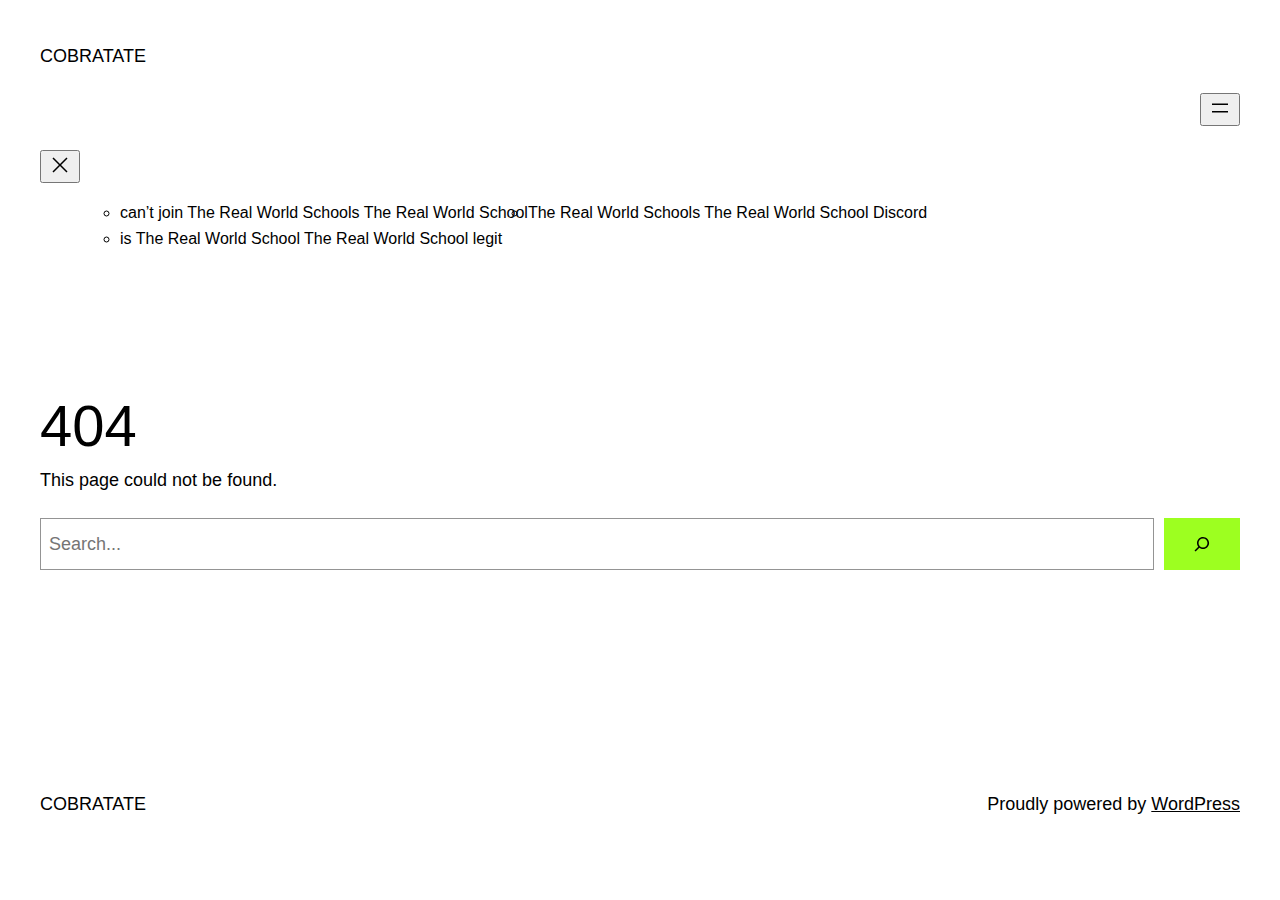
<file: cobra-tate.com/images/Matrix-BG-1-1_1Matrix BG 1 (1.html>
<!DOCTYPE html>
<html lang="en-US" prefix="og: https://ogp.me/ns#">
<head>
	<meta charset="UTF-8" />
	<meta name="viewport" content="width=device-width, initial-scale=1" />
	<style>img:is([sizes="auto" i], [sizes^="auto," i]) { contain-intrinsic-size: 3000px 1500px }</style>
	
<!-- Search Engine Optimization by Rank Math - https://rankmath.com/ -->
<meta name="robots" content="follow, noindex"/>
<meta property="og:locale" content="en_US" />
<meta property="og:type" content="article" />
<meta property="og:title" content="Page not found - COBRATATE" />
<meta name="twitter:card" content="summary_large_image" />
<meta name="twitter:title" content="Page not found - COBRATATE" />
<script type="application/ld+json" class="rank-math-schema">{"@context":"https://schema.org","@graph":[{"@type":"Organization","@id":"https://cobra-tate.com/#organization","name":"COBRATATE"},{"@type":"WebSite","@id":"https://cobra-tate.com/#website","url":"https://cobra-tate.com","publisher":{"@id":"https://cobra-tate.com/#organization"},"inLanguage":"en-US"},{"@type":"BreadcrumbList","@id":"#breadcrumb","itemListElement":[{"@type":"ListItem","position":"1","item":{"@id":"https://cobra-tate.com","name":"Home"}}]},{"@type":"WebPage","@id":"#webpage","url":"","name":"Page not found - COBRATATE","isPartOf":{"@id":"https://cobra-tate.com/#website"},"inLanguage":"en-US","breadcrumb":{"@id":"#breadcrumb"}}]}</script>
<!-- /Rank Math WordPress SEO plugin -->

<title>Page not found - COBRATATE</title>
<link rel='dns-prefetch' href='//www.googletagmanager.com' />
<link rel="alternate" type="application/rss+xml" title="COBRATATE &raquo; Feed" href="https://cobra-tate.com/feed/" />
<link rel="alternate" type="application/rss+xml" title="COBRATATE &raquo; Comments Feed" href="https://cobra-tate.com/comments/feed/" />
		<!-- This site uses the Google Analytics by MonsterInsights plugin v9.5.3 - Using Analytics tracking - https://www.monsterinsights.com/ -->
							<script src="//www.googletagmanager.com/gtag/js?id=G-29LYXKN3WD"  data-cfasync="false" data-wpfc-render="false" async></script>
			<script data-cfasync="false" data-wpfc-render="false">
				var mi_version = '9.5.3';
				var mi_track_user = true;
				var mi_no_track_reason = '';
								var MonsterInsightsDefaultLocations = {"page_location":"https:\/\/cobra-tate.com\/images\/Matrix-BG-1-1_1Matrix%20BG%201%20(1\/","page_referrer":"http:\/\/cobra-tate.com\/css\/hu-4-0.css"};
				if ( typeof MonsterInsightsPrivacyGuardFilter === 'function' ) {
					var MonsterInsightsLocations = (typeof MonsterInsightsExcludeQuery === 'object') ? MonsterInsightsPrivacyGuardFilter( MonsterInsightsExcludeQuery ) : MonsterInsightsPrivacyGuardFilter( MonsterInsightsDefaultLocations );
				} else {
					var MonsterInsightsLocations = (typeof MonsterInsightsExcludeQuery === 'object') ? MonsterInsightsExcludeQuery : MonsterInsightsDefaultLocations;
				}

								var disableStrs = [
										'ga-disable-G-29LYXKN3WD',
									];

				/* Function to detect opted out users */
				function __gtagTrackerIsOptedOut() {
					for (var index = 0; index < disableStrs.length; index++) {
						if (document.cookie.indexOf(disableStrs[index] + '=true') > -1) {
							return true;
						}
					}

					return false;
				}

				/* Disable tracking if the opt-out cookie exists. */
				if (__gtagTrackerIsOptedOut()) {
					for (var index = 0; index < disableStrs.length; index++) {
						window[disableStrs[index]] = true;
					}
				}

				/* Opt-out function */
				function __gtagTrackerOptout() {
					for (var index = 0; index < disableStrs.length; index++) {
						document.cookie = disableStrs[index] + '=true; expires=Thu, 31 Dec 2099 23:59:59 UTC; path=/';
						window[disableStrs[index]] = true;
					}
				}

				if ('undefined' === typeof gaOptout) {
					function gaOptout() {
						__gtagTrackerOptout();
					}
				}
								window.dataLayer = window.dataLayer || [];

				window.MonsterInsightsDualTracker = {
					helpers: {},
					trackers: {},
				};
				if (mi_track_user) {
					function __gtagDataLayer() {
						dataLayer.push(arguments);
					}

					function __gtagTracker(type, name, parameters) {
						if (!parameters) {
							parameters = {};
						}

						if (parameters.send_to) {
							__gtagDataLayer.apply(null, arguments);
							return;
						}

						if (type === 'event') {
														parameters.send_to = monsterinsights_frontend.v4_id;
							var hookName = name;
							if (typeof parameters['event_category'] !== 'undefined') {
								hookName = parameters['event_category'] + ':' + name;
							}

							if (typeof MonsterInsightsDualTracker.trackers[hookName] !== 'undefined') {
								MonsterInsightsDualTracker.trackers[hookName](parameters);
							} else {
								__gtagDataLayer('event', name, parameters);
							}
							
						} else {
							__gtagDataLayer.apply(null, arguments);
						}
					}

					__gtagTracker('js', new Date());
					__gtagTracker('set', {
						'developer_id.dZGIzZG': true,
											});
					if ( MonsterInsightsLocations.page_location ) {
						__gtagTracker('set', MonsterInsightsLocations);
					}
										__gtagTracker('config', 'G-29LYXKN3WD', {"forceSSL":"true","link_attribution":"true","page_path":'\/404.html?page=' + document.location.pathname + document.location.search + '&from=' + document.referrer} );
															window.gtag = __gtagTracker;										(function () {
						/* https://developers.google.com/analytics/devguides/collection/analyticsjs/ */
						/* ga and __gaTracker compatibility shim. */
						var noopfn = function () {
							return null;
						};
						var newtracker = function () {
							return new Tracker();
						};
						var Tracker = function () {
							return null;
						};
						var p = Tracker.prototype;
						p.get = noopfn;
						p.set = noopfn;
						p.send = function () {
							var args = Array.prototype.slice.call(arguments);
							args.unshift('send');
							__gaTracker.apply(null, args);
						};
						var __gaTracker = function () {
							var len = arguments.length;
							if (len === 0) {
								return;
							}
							var f = arguments[len - 1];
							if (typeof f !== 'object' || f === null || typeof f.hitCallback !== 'function') {
								if ('send' === arguments[0]) {
									var hitConverted, hitObject = false, action;
									if ('event' === arguments[1]) {
										if ('undefined' !== typeof arguments[3]) {
											hitObject = {
												'eventAction': arguments[3],
												'eventCategory': arguments[2],
												'eventLabel': arguments[4],
												'value': arguments[5] ? arguments[5] : 1,
											}
										}
									}
									if ('pageview' === arguments[1]) {
										if ('undefined' !== typeof arguments[2]) {
											hitObject = {
												'eventAction': 'page_view',
												'page_path': arguments[2],
											}
										}
									}
									if (typeof arguments[2] === 'object') {
										hitObject = arguments[2];
									}
									if (typeof arguments[5] === 'object') {
										Object.assign(hitObject, arguments[5]);
									}
									if ('undefined' !== typeof arguments[1].hitType) {
										hitObject = arguments[1];
										if ('pageview' === hitObject.hitType) {
											hitObject.eventAction = 'page_view';
										}
									}
									if (hitObject) {
										action = 'timing' === arguments[1].hitType ? 'timing_complete' : hitObject.eventAction;
										hitConverted = mapArgs(hitObject);
										__gtagTracker('event', action, hitConverted);
									}
								}
								return;
							}

							function mapArgs(args) {
								var arg, hit = {};
								var gaMap = {
									'eventCategory': 'event_category',
									'eventAction': 'event_action',
									'eventLabel': 'event_label',
									'eventValue': 'event_value',
									'nonInteraction': 'non_interaction',
									'timingCategory': 'event_category',
									'timingVar': 'name',
									'timingValue': 'value',
									'timingLabel': 'event_label',
									'page': 'page_path',
									'location': 'page_location',
									'title': 'page_title',
									'referrer' : 'page_referrer',
								};
								for (arg in args) {
																		if (!(!args.hasOwnProperty(arg) || !gaMap.hasOwnProperty(arg))) {
										hit[gaMap[arg]] = args[arg];
									} else {
										hit[arg] = args[arg];
									}
								}
								return hit;
							}

							try {
								f.hitCallback();
							} catch (ex) {
							}
						};
						__gaTracker.create = newtracker;
						__gaTracker.getByName = newtracker;
						__gaTracker.getAll = function () {
							return [];
						};
						__gaTracker.remove = noopfn;
						__gaTracker.loaded = true;
						window['__gaTracker'] = __gaTracker;
					})();
									} else {
										console.log("");
					(function () {
						function __gtagTracker() {
							return null;
						}

						window['__gtagTracker'] = __gtagTracker;
						window['gtag'] = __gtagTracker;
					})();
									}
			</script>
				<!-- / Google Analytics by MonsterInsights -->
		<script>
window._wpemojiSettings = {"baseUrl":"https:\/\/s.w.org\/images\/core\/emoji\/15.1.0\/72x72\/","ext":".png","svgUrl":"https:\/\/s.w.org\/images\/core\/emoji\/15.1.0\/svg\/","svgExt":".svg","source":{"concatemoji":"https:\/\/cobra-tate.com\/wp-includes\/js\/wp-emoji-release.min.js?ver=6.8.1"}};
/*! This file is auto-generated */
!function(i,n){var o,s,e;function c(e){try{var t={supportTests:e,timestamp:(new Date).valueOf()};sessionStorage.setItem(o,JSON.stringify(t))}catch(e){}}function p(e,t,n){e.clearRect(0,0,e.canvas.width,e.canvas.height),e.fillText(t,0,0);var t=new Uint32Array(e.getImageData(0,0,e.canvas.width,e.canvas.height).data),r=(e.clearRect(0,0,e.canvas.width,e.canvas.height),e.fillText(n,0,0),new Uint32Array(e.getImageData(0,0,e.canvas.width,e.canvas.height).data));return t.every(function(e,t){return e===r[t]})}function u(e,t,n){switch(t){case"flag":return n(e,"\ud83c\udff3\ufe0f\u200d\u26a7\ufe0f","\ud83c\udff3\ufe0f\u200b\u26a7\ufe0f")?!1:!n(e,"\ud83c\uddfa\ud83c\uddf3","\ud83c\uddfa\u200b\ud83c\uddf3")&&!n(e,"\ud83c\udff4\udb40\udc67\udb40\udc62\udb40\udc65\udb40\udc6e\udb40\udc67\udb40\udc7f","\ud83c\udff4\u200b\udb40\udc67\u200b\udb40\udc62\u200b\udb40\udc65\u200b\udb40\udc6e\u200b\udb40\udc67\u200b\udb40\udc7f");case"emoji":return!n(e,"\ud83d\udc26\u200d\ud83d\udd25","\ud83d\udc26\u200b\ud83d\udd25")}return!1}function f(e,t,n){var r="undefined"!=typeof WorkerGlobalScope&&self instanceof WorkerGlobalScope?new OffscreenCanvas(300,150):i.createElement("canvas"),a=r.getContext("2d",{willReadFrequently:!0}),o=(a.textBaseline="top",a.font="600 32px Arial",{});return e.forEach(function(e){o[e]=t(a,e,n)}),o}function t(e){var t=i.createElement("script");t.src=e,t.defer=!0,i.head.appendChild(t)}"undefined"!=typeof Promise&&(o="wpEmojiSettingsSupports",s=["flag","emoji"],n.supports={everything:!0,everythingExceptFlag:!0},e=new Promise(function(e){i.addEventListener("DOMContentLoaded",e,{once:!0})}),new Promise(function(t){var n=function(){try{var e=JSON.parse(sessionStorage.getItem(o));if("object"==typeof e&&"number"==typeof e.timestamp&&(new Date).valueOf()<e.timestamp+604800&&"object"==typeof e.supportTests)return e.supportTests}catch(e){}return null}();if(!n){if("undefined"!=typeof Worker&&"undefined"!=typeof OffscreenCanvas&&"undefined"!=typeof URL&&URL.createObjectURL&&"undefined"!=typeof Blob)try{var e="postMessage("+f.toString()+"("+[JSON.stringify(s),u.toString(),p.toString()].join(",")+"));",r=new Blob([e],{type:"text/javascript"}),a=new Worker(URL.createObjectURL(r),{name:"wpTestEmojiSupports"});return void(a.onmessage=function(e){c(n=e.data),a.terminate(),t(n)})}catch(e){}c(n=f(s,u,p))}t(n)}).then(function(e){for(var t in e)n.supports[t]=e[t],n.supports.everything=n.supports.everything&&n.supports[t],"flag"!==t&&(n.supports.everythingExceptFlag=n.supports.everythingExceptFlag&&n.supports[t]);n.supports.everythingExceptFlag=n.supports.everythingExceptFlag&&!n.supports.flag,n.DOMReady=!1,n.readyCallback=function(){n.DOMReady=!0}}).then(function(){return e}).then(function(){var e;n.supports.everything||(n.readyCallback(),(e=n.source||{}).concatemoji?t(e.concatemoji):e.wpemoji&&e.twemoji&&(t(e.twemoji),t(e.wpemoji)))}))}((window,document),window._wpemojiSettings);
</script>
<style id='wp-block-site-title-inline-css'>
.wp-block-site-title{box-sizing:border-box}.wp-block-site-title :where(a){color:inherit;font-family:inherit;font-size:inherit;font-style:inherit;font-weight:inherit;letter-spacing:inherit;line-height:inherit;text-decoration:inherit}
</style>
<style id='wp-block-page-list-inline-css'>
.wp-block-navigation .wp-block-page-list{align-items:var(--navigation-layout-align,initial);background-color:inherit;display:flex;flex-direction:var(--navigation-layout-direction,initial);flex-wrap:var(--navigation-layout-wrap,wrap);justify-content:var(--navigation-layout-justify,initial)}.wp-block-navigation .wp-block-navigation-item{background-color:inherit}.wp-block-page-list{box-sizing:border-box}
</style>
<link rel='stylesheet' id='wp-block-navigation-css' href='https://cobra-tate.com/wp-includes/blocks/navigation/style.min.css?ver=6.8.1' media='all' />
<style id='wp-block-group-inline-css'>
.wp-block-group{box-sizing:border-box}:where(.wp-block-group.wp-block-group-is-layout-constrained){position:relative}
</style>
<style id='wp-block-spacer-inline-css'>
.wp-block-spacer{clear:both}
</style>
<style id='wp-block-heading-inline-css'>
h1.has-background,h2.has-background,h3.has-background,h4.has-background,h5.has-background,h6.has-background{padding:1.25em 2.375em}h1.has-text-align-left[style*=writing-mode]:where([style*=vertical-lr]),h1.has-text-align-right[style*=writing-mode]:where([style*=vertical-rl]),h2.has-text-align-left[style*=writing-mode]:where([style*=vertical-lr]),h2.has-text-align-right[style*=writing-mode]:where([style*=vertical-rl]),h3.has-text-align-left[style*=writing-mode]:where([style*=vertical-lr]),h3.has-text-align-right[style*=writing-mode]:where([style*=vertical-rl]),h4.has-text-align-left[style*=writing-mode]:where([style*=vertical-lr]),h4.has-text-align-right[style*=writing-mode]:where([style*=vertical-rl]),h5.has-text-align-left[style*=writing-mode]:where([style*=vertical-lr]),h5.has-text-align-right[style*=writing-mode]:where([style*=vertical-rl]),h6.has-text-align-left[style*=writing-mode]:where([style*=vertical-lr]),h6.has-text-align-right[style*=writing-mode]:where([style*=vertical-rl]){rotate:180deg}
</style>
<style id='wp-block-paragraph-inline-css'>
.is-small-text{font-size:.875em}.is-regular-text{font-size:1em}.is-large-text{font-size:2.25em}.is-larger-text{font-size:3em}.has-drop-cap:not(:focus):first-letter{float:left;font-size:8.4em;font-style:normal;font-weight:100;line-height:.68;margin:.05em .1em 0 0;text-transform:uppercase}body.rtl .has-drop-cap:not(:focus):first-letter{float:none;margin-left:.1em}p.has-drop-cap.has-background{overflow:hidden}:root :where(p.has-background){padding:1.25em 2.375em}:where(p.has-text-color:not(.has-link-color)) a{color:inherit}p.has-text-align-left[style*="writing-mode:vertical-lr"],p.has-text-align-right[style*="writing-mode:vertical-rl"]{rotate:180deg}
</style>
<style id='wp-block-search-inline-css'>
.wp-block-search__button{margin-left:10px;word-break:normal}.wp-block-search__button.has-icon{line-height:0}.wp-block-search__button svg{height:1.25em;min-height:24px;min-width:24px;width:1.25em;fill:currentColor;vertical-align:text-bottom}:where(.wp-block-search__button){border:1px solid #ccc;padding:6px 10px}.wp-block-search__inside-wrapper{display:flex;flex:auto;flex-wrap:nowrap;max-width:100%}.wp-block-search__label{width:100%}.wp-block-search__input{appearance:none;border:1px solid #949494;flex-grow:1;margin-left:0;margin-right:0;min-width:3rem;padding:8px;text-decoration:unset!important}.wp-block-search.wp-block-search__button-only .wp-block-search__button{box-sizing:border-box;display:flex;flex-shrink:0;justify-content:center;margin-left:0;max-width:100%}.wp-block-search.wp-block-search__button-only .wp-block-search__inside-wrapper{min-width:0!important;transition-property:width}.wp-block-search.wp-block-search__button-only .wp-block-search__input{flex-basis:100%;transition-duration:.3s}.wp-block-search.wp-block-search__button-only.wp-block-search__searchfield-hidden,.wp-block-search.wp-block-search__button-only.wp-block-search__searchfield-hidden .wp-block-search__inside-wrapper{overflow:hidden}.wp-block-search.wp-block-search__button-only.wp-block-search__searchfield-hidden .wp-block-search__input{border-left-width:0!important;border-right-width:0!important;flex-basis:0;flex-grow:0;margin:0;min-width:0!important;padding-left:0!important;padding-right:0!important;width:0!important}:where(.wp-block-search__input){font-family:inherit;font-size:inherit;font-style:inherit;font-weight:inherit;letter-spacing:inherit;line-height:inherit;text-transform:inherit}:where(.wp-block-search__button-inside .wp-block-search__inside-wrapper){border:1px solid #949494;box-sizing:border-box;padding:4px}:where(.wp-block-search__button-inside .wp-block-search__inside-wrapper) .wp-block-search__input{border:none;border-radius:0;padding:0 4px}:where(.wp-block-search__button-inside .wp-block-search__inside-wrapper) .wp-block-search__input:focus{outline:none}:where(.wp-block-search__button-inside .wp-block-search__inside-wrapper) :where(.wp-block-search__button){padding:4px 8px}.wp-block-search.aligncenter .wp-block-search__inside-wrapper{margin:auto}.wp-block[data-align=right] .wp-block-search.wp-block-search__button-only .wp-block-search__inside-wrapper{float:right}
</style>
<link rel='stylesheet' id='premium-addons-css' href='https://cobra-tate.com/wp-content/plugins/premium-addons-for-elementor/assets/frontend/min-css/premium-addons.min.css?ver=4.11.11' media='all' />
<style id='wp-emoji-styles-inline-css'>

	img.wp-smiley, img.emoji {
		display: inline !important;
		border: none !important;
		box-shadow: none !important;
		height: 1em !important;
		width: 1em !important;
		margin: 0 0.07em !important;
		vertical-align: -0.1em !important;
		background: none !important;
		padding: 0 !important;
	}
</style>
<style id='wp-block-library-inline-css'>
:root{--wp-admin-theme-color:#007cba;--wp-admin-theme-color--rgb:0,124,186;--wp-admin-theme-color-darker-10:#006ba1;--wp-admin-theme-color-darker-10--rgb:0,107,161;--wp-admin-theme-color-darker-20:#005a87;--wp-admin-theme-color-darker-20--rgb:0,90,135;--wp-admin-border-width-focus:2px;--wp-block-synced-color:#7a00df;--wp-block-synced-color--rgb:122,0,223;--wp-bound-block-color:var(--wp-block-synced-color)}@media (min-resolution:192dpi){:root{--wp-admin-border-width-focus:1.5px}}.wp-element-button{cursor:pointer}:root{--wp--preset--font-size--normal:16px;--wp--preset--font-size--huge:42px}:root .has-very-light-gray-background-color{background-color:#eee}:root .has-very-dark-gray-background-color{background-color:#313131}:root .has-very-light-gray-color{color:#eee}:root .has-very-dark-gray-color{color:#313131}:root .has-vivid-green-cyan-to-vivid-cyan-blue-gradient-background{background:linear-gradient(135deg,#00d084,#0693e3)}:root .has-purple-crush-gradient-background{background:linear-gradient(135deg,#34e2e4,#4721fb 50%,#ab1dfe)}:root .has-hazy-dawn-gradient-background{background:linear-gradient(135deg,#faaca8,#dad0ec)}:root .has-subdued-olive-gradient-background{background:linear-gradient(135deg,#fafae1,#67a671)}:root .has-atomic-cream-gradient-background{background:linear-gradient(135deg,#fdd79a,#004a59)}:root .has-nightshade-gradient-background{background:linear-gradient(135deg,#330968,#31cdcf)}:root .has-midnight-gradient-background{background:linear-gradient(135deg,#020381,#2874fc)}.has-regular-font-size{font-size:1em}.has-larger-font-size{font-size:2.625em}.has-normal-font-size{font-size:var(--wp--preset--font-size--normal)}.has-huge-font-size{font-size:var(--wp--preset--font-size--huge)}.has-text-align-center{text-align:center}.has-text-align-left{text-align:left}.has-text-align-right{text-align:right}#end-resizable-editor-section{display:none}.aligncenter{clear:both}.items-justified-left{justify-content:flex-start}.items-justified-center{justify-content:center}.items-justified-right{justify-content:flex-end}.items-justified-space-between{justify-content:space-between}.screen-reader-text{border:0;clip-path:inset(50%);height:1px;margin:-1px;overflow:hidden;padding:0;position:absolute;width:1px;word-wrap:normal!important}.screen-reader-text:focus{background-color:#ddd;clip-path:none;color:#444;display:block;font-size:1em;height:auto;left:5px;line-height:normal;padding:15px 23px 14px;text-decoration:none;top:5px;width:auto;z-index:100000}html :where(.has-border-color){border-style:solid}html :where([style*=border-top-color]){border-top-style:solid}html :where([style*=border-right-color]){border-right-style:solid}html :where([style*=border-bottom-color]){border-bottom-style:solid}html :where([style*=border-left-color]){border-left-style:solid}html :where([style*=border-width]){border-style:solid}html :where([style*=border-top-width]){border-top-style:solid}html :where([style*=border-right-width]){border-right-style:solid}html :where([style*=border-bottom-width]){border-bottom-style:solid}html :where([style*=border-left-width]){border-left-style:solid}html :where(img[class*=wp-image-]){height:auto;max-width:100%}:where(figure){margin:0 0 1em}html :where(.is-position-sticky){--wp-admin--admin-bar--position-offset:var(--wp-admin--admin-bar--height,0px)}@media screen and (max-width:600px){html :where(.is-position-sticky){--wp-admin--admin-bar--position-offset:0px}}
</style>
<style id='global-styles-inline-css'>
:root{--wp--preset--aspect-ratio--square: 1;--wp--preset--aspect-ratio--4-3: 4/3;--wp--preset--aspect-ratio--3-4: 3/4;--wp--preset--aspect-ratio--3-2: 3/2;--wp--preset--aspect-ratio--2-3: 2/3;--wp--preset--aspect-ratio--16-9: 16/9;--wp--preset--aspect-ratio--9-16: 9/16;--wp--preset--color--black: #000000;--wp--preset--color--cyan-bluish-gray: #abb8c3;--wp--preset--color--white: #ffffff;--wp--preset--color--pale-pink: #f78da7;--wp--preset--color--vivid-red: #cf2e2e;--wp--preset--color--luminous-vivid-orange: #ff6900;--wp--preset--color--luminous-vivid-amber: #fcb900;--wp--preset--color--light-green-cyan: #7bdcb5;--wp--preset--color--vivid-green-cyan: #00d084;--wp--preset--color--pale-cyan-blue: #8ed1fc;--wp--preset--color--vivid-cyan-blue: #0693e3;--wp--preset--color--vivid-purple: #9b51e0;--wp--preset--color--base: #ffffff;--wp--preset--color--contrast: #000000;--wp--preset--color--primary: #9DFF20;--wp--preset--color--secondary: #345C00;--wp--preset--color--tertiary: #F6F6F6;--wp--preset--gradient--vivid-cyan-blue-to-vivid-purple: linear-gradient(135deg,rgba(6,147,227,1) 0%,rgb(155,81,224) 100%);--wp--preset--gradient--light-green-cyan-to-vivid-green-cyan: linear-gradient(135deg,rgb(122,220,180) 0%,rgb(0,208,130) 100%);--wp--preset--gradient--luminous-vivid-amber-to-luminous-vivid-orange: linear-gradient(135deg,rgba(252,185,0,1) 0%,rgba(255,105,0,1) 100%);--wp--preset--gradient--luminous-vivid-orange-to-vivid-red: linear-gradient(135deg,rgba(255,105,0,1) 0%,rgb(207,46,46) 100%);--wp--preset--gradient--very-light-gray-to-cyan-bluish-gray: linear-gradient(135deg,rgb(238,238,238) 0%,rgb(169,184,195) 100%);--wp--preset--gradient--cool-to-warm-spectrum: linear-gradient(135deg,rgb(74,234,220) 0%,rgb(151,120,209) 20%,rgb(207,42,186) 40%,rgb(238,44,130) 60%,rgb(251,105,98) 80%,rgb(254,248,76) 100%);--wp--preset--gradient--blush-light-purple: linear-gradient(135deg,rgb(255,206,236) 0%,rgb(152,150,240) 100%);--wp--preset--gradient--blush-bordeaux: linear-gradient(135deg,rgb(254,205,165) 0%,rgb(254,45,45) 50%,rgb(107,0,62) 100%);--wp--preset--gradient--luminous-dusk: linear-gradient(135deg,rgb(255,203,112) 0%,rgb(199,81,192) 50%,rgb(65,88,208) 100%);--wp--preset--gradient--pale-ocean: linear-gradient(135deg,rgb(255,245,203) 0%,rgb(182,227,212) 50%,rgb(51,167,181) 100%);--wp--preset--gradient--electric-grass: linear-gradient(135deg,rgb(202,248,128) 0%,rgb(113,206,126) 100%);--wp--preset--gradient--midnight: linear-gradient(135deg,rgb(2,3,129) 0%,rgb(40,116,252) 100%);--wp--preset--font-size--small: clamp(0.875rem, 0.875rem + ((1vw - 0.2rem) * 0.227), 1rem);--wp--preset--font-size--medium: clamp(1rem, 1rem + ((1vw - 0.2rem) * 0.227), 1.125rem);--wp--preset--font-size--large: clamp(1.75rem, 1.75rem + ((1vw - 0.2rem) * 0.227), 1.875rem);--wp--preset--font-size--x-large: 2.25rem;--wp--preset--font-size--xx-large: clamp(4rem, 4rem + ((1vw - 0.2rem) * 10.909), 10rem);--wp--preset--font-family--dm-sans: "DM Sans", sans-serif;--wp--preset--font-family--ibm-plex-mono: 'IBM Plex Mono', monospace;--wp--preset--font-family--inter: "Inter", sans-serif;--wp--preset--font-family--system-font: -apple-system,BlinkMacSystemFont,"Segoe UI",Roboto,Oxygen-Sans,Ubuntu,Cantarell,"Helvetica Neue",sans-serif;--wp--preset--font-family--source-serif-pro: "Source Serif Pro", serif;--wp--preset--spacing--20: 0.44rem;--wp--preset--spacing--30: clamp(1.5rem, 5vw, 2rem);--wp--preset--spacing--40: clamp(1.8rem, 1.8rem + ((1vw - 0.48rem) * 2.885), 3rem);--wp--preset--spacing--50: clamp(2.5rem, 8vw, 4.5rem);--wp--preset--spacing--60: clamp(3.75rem, 10vw, 7rem);--wp--preset--spacing--70: clamp(5rem, 5.25rem + ((1vw - 0.48rem) * 9.096), 8rem);--wp--preset--spacing--80: clamp(7rem, 14vw, 11rem);--wp--preset--shadow--natural: 6px 6px 9px rgba(0, 0, 0, 0.2);--wp--preset--shadow--deep: 12px 12px 50px rgba(0, 0, 0, 0.4);--wp--preset--shadow--sharp: 6px 6px 0px rgba(0, 0, 0, 0.2);--wp--preset--shadow--outlined: 6px 6px 0px -3px rgba(255, 255, 255, 1), 6px 6px rgba(0, 0, 0, 1);--wp--preset--shadow--crisp: 6px 6px 0px rgba(0, 0, 0, 1);}:root { --wp--style--global--content-size: 650px;--wp--style--global--wide-size: 1200px; }:where(body) { margin: 0; }.wp-site-blocks { padding-top: var(--wp--style--root--padding-top); padding-bottom: var(--wp--style--root--padding-bottom); }.has-global-padding { padding-right: var(--wp--style--root--padding-right); padding-left: var(--wp--style--root--padding-left); }.has-global-padding > .alignfull { margin-right: calc(var(--wp--style--root--padding-right) * -1); margin-left: calc(var(--wp--style--root--padding-left) * -1); }.has-global-padding :where(:not(.alignfull.is-layout-flow) > .has-global-padding:not(.wp-block-block, .alignfull)) { padding-right: 0; padding-left: 0; }.has-global-padding :where(:not(.alignfull.is-layout-flow) > .has-global-padding:not(.wp-block-block, .alignfull)) > .alignfull { margin-left: 0; margin-right: 0; }.wp-site-blocks > .alignleft { float: left; margin-right: 2em; }.wp-site-blocks > .alignright { float: right; margin-left: 2em; }.wp-site-blocks > .aligncenter { justify-content: center; margin-left: auto; margin-right: auto; }:where(.wp-site-blocks) > * { margin-block-start: 1.5rem; margin-block-end: 0; }:where(.wp-site-blocks) > :first-child { margin-block-start: 0; }:where(.wp-site-blocks) > :last-child { margin-block-end: 0; }:root { --wp--style--block-gap: 1.5rem; }:root :where(.is-layout-flow) > :first-child{margin-block-start: 0;}:root :where(.is-layout-flow) > :last-child{margin-block-end: 0;}:root :where(.is-layout-flow) > *{margin-block-start: 1.5rem;margin-block-end: 0;}:root :where(.is-layout-constrained) > :first-child{margin-block-start: 0;}:root :where(.is-layout-constrained) > :last-child{margin-block-end: 0;}:root :where(.is-layout-constrained) > *{margin-block-start: 1.5rem;margin-block-end: 0;}:root :where(.is-layout-flex){gap: 1.5rem;}:root :where(.is-layout-grid){gap: 1.5rem;}.is-layout-flow > .alignleft{float: left;margin-inline-start: 0;margin-inline-end: 2em;}.is-layout-flow > .alignright{float: right;margin-inline-start: 2em;margin-inline-end: 0;}.is-layout-flow > .aligncenter{margin-left: auto !important;margin-right: auto !important;}.is-layout-constrained > .alignleft{float: left;margin-inline-start: 0;margin-inline-end: 2em;}.is-layout-constrained > .alignright{float: right;margin-inline-start: 2em;margin-inline-end: 0;}.is-layout-constrained > .aligncenter{margin-left: auto !important;margin-right: auto !important;}.is-layout-constrained > :where(:not(.alignleft):not(.alignright):not(.alignfull)){max-width: var(--wp--style--global--content-size);margin-left: auto !important;margin-right: auto !important;}.is-layout-constrained > .alignwide{max-width: var(--wp--style--global--wide-size);}body .is-layout-flex{display: flex;}.is-layout-flex{flex-wrap: wrap;align-items: center;}.is-layout-flex > :is(*, div){margin: 0;}body .is-layout-grid{display: grid;}.is-layout-grid > :is(*, div){margin: 0;}body{background-color: var(--wp--preset--color--base);color: var(--wp--preset--color--contrast);font-family: var(--wp--preset--font-family--system-font);font-size: var(--wp--preset--font-size--medium);line-height: 1.6;--wp--style--root--padding-top: var(--wp--preset--spacing--40);--wp--style--root--padding-right: var(--wp--preset--spacing--30);--wp--style--root--padding-bottom: var(--wp--preset--spacing--40);--wp--style--root--padding-left: var(--wp--preset--spacing--30);}a:where(:not(.wp-element-button)){color: var(--wp--preset--color--contrast);text-decoration: underline;}:root :where(a:where(:not(.wp-element-button)):hover){text-decoration: none;}:root :where(a:where(:not(.wp-element-button)):focus){text-decoration: underline dashed;}:root :where(a:where(:not(.wp-element-button)):active){color: var(--wp--preset--color--secondary);text-decoration: none;}h1, h2, h3, h4, h5, h6{font-weight: 400;line-height: 1.4;}h1{font-size: clamp(2.032rem, 2.032rem + ((1vw - 0.2rem) * 2.896), 3.625rem);line-height: 1.2;}h2{font-size: clamp(2.625rem, calc(2.625rem + ((1vw - 0.48rem) * 8.4135)), 3.25rem);line-height: 1.2;}h3{font-size: var(--wp--preset--font-size--x-large);}h4{font-size: var(--wp--preset--font-size--large);}h5{font-size: var(--wp--preset--font-size--medium);font-weight: 700;text-transform: uppercase;}h6{font-size: var(--wp--preset--font-size--medium);text-transform: uppercase;}:root :where(.wp-element-button, .wp-block-button__link){background-color: var(--wp--preset--color--primary);border-radius: 0;border-width: 0;color: var(--wp--preset--color--contrast);font-family: inherit;font-size: inherit;line-height: inherit;padding: calc(0.667em + 2px) calc(1.333em + 2px);text-decoration: none;}:root :where(.wp-element-button:visited, .wp-block-button__link:visited){color: var(--wp--preset--color--contrast);}:root :where(.wp-element-button:hover, .wp-block-button__link:hover){background-color: var(--wp--preset--color--contrast);color: var(--wp--preset--color--base);}:root :where(.wp-element-button:focus, .wp-block-button__link:focus){background-color: var(--wp--preset--color--contrast);color: var(--wp--preset--color--base);}:root :where(.wp-element-button:active, .wp-block-button__link:active){background-color: var(--wp--preset--color--secondary);color: var(--wp--preset--color--base);}.has-black-color{color: var(--wp--preset--color--black) !important;}.has-cyan-bluish-gray-color{color: var(--wp--preset--color--cyan-bluish-gray) !important;}.has-white-color{color: var(--wp--preset--color--white) !important;}.has-pale-pink-color{color: var(--wp--preset--color--pale-pink) !important;}.has-vivid-red-color{color: var(--wp--preset--color--vivid-red) !important;}.has-luminous-vivid-orange-color{color: var(--wp--preset--color--luminous-vivid-orange) !important;}.has-luminous-vivid-amber-color{color: var(--wp--preset--color--luminous-vivid-amber) !important;}.has-light-green-cyan-color{color: var(--wp--preset--color--light-green-cyan) !important;}.has-vivid-green-cyan-color{color: var(--wp--preset--color--vivid-green-cyan) !important;}.has-pale-cyan-blue-color{color: var(--wp--preset--color--pale-cyan-blue) !important;}.has-vivid-cyan-blue-color{color: var(--wp--preset--color--vivid-cyan-blue) !important;}.has-vivid-purple-color{color: var(--wp--preset--color--vivid-purple) !important;}.has-base-color{color: var(--wp--preset--color--base) !important;}.has-contrast-color{color: var(--wp--preset--color--contrast) !important;}.has-primary-color{color: var(--wp--preset--color--primary) !important;}.has-secondary-color{color: var(--wp--preset--color--secondary) !important;}.has-tertiary-color{color: var(--wp--preset--color--tertiary) !important;}.has-black-background-color{background-color: var(--wp--preset--color--black) !important;}.has-cyan-bluish-gray-background-color{background-color: var(--wp--preset--color--cyan-bluish-gray) !important;}.has-white-background-color{background-color: var(--wp--preset--color--white) !important;}.has-pale-pink-background-color{background-color: var(--wp--preset--color--pale-pink) !important;}.has-vivid-red-background-color{background-color: var(--wp--preset--color--vivid-red) !important;}.has-luminous-vivid-orange-background-color{background-color: var(--wp--preset--color--luminous-vivid-orange) !important;}.has-luminous-vivid-amber-background-color{background-color: var(--wp--preset--color--luminous-vivid-amber) !important;}.has-light-green-cyan-background-color{background-color: var(--wp--preset--color--light-green-cyan) !important;}.has-vivid-green-cyan-background-color{background-color: var(--wp--preset--color--vivid-green-cyan) !important;}.has-pale-cyan-blue-background-color{background-color: var(--wp--preset--color--pale-cyan-blue) !important;}.has-vivid-cyan-blue-background-color{background-color: var(--wp--preset--color--vivid-cyan-blue) !important;}.has-vivid-purple-background-color{background-color: var(--wp--preset--color--vivid-purple) !important;}.has-base-background-color{background-color: var(--wp--preset--color--base) !important;}.has-contrast-background-color{background-color: var(--wp--preset--color--contrast) !important;}.has-primary-background-color{background-color: var(--wp--preset--color--primary) !important;}.has-secondary-background-color{background-color: var(--wp--preset--color--secondary) !important;}.has-tertiary-background-color{background-color: var(--wp--preset--color--tertiary) !important;}.has-black-border-color{border-color: var(--wp--preset--color--black) !important;}.has-cyan-bluish-gray-border-color{border-color: var(--wp--preset--color--cyan-bluish-gray) !important;}.has-white-border-color{border-color: var(--wp--preset--color--white) !important;}.has-pale-pink-border-color{border-color: var(--wp--preset--color--pale-pink) !important;}.has-vivid-red-border-color{border-color: var(--wp--preset--color--vivid-red) !important;}.has-luminous-vivid-orange-border-color{border-color: var(--wp--preset--color--luminous-vivid-orange) !important;}.has-luminous-vivid-amber-border-color{border-color: var(--wp--preset--color--luminous-vivid-amber) !important;}.has-light-green-cyan-border-color{border-color: var(--wp--preset--color--light-green-cyan) !important;}.has-vivid-green-cyan-border-color{border-color: var(--wp--preset--color--vivid-green-cyan) !important;}.has-pale-cyan-blue-border-color{border-color: var(--wp--preset--color--pale-cyan-blue) !important;}.has-vivid-cyan-blue-border-color{border-color: var(--wp--preset--color--vivid-cyan-blue) !important;}.has-vivid-purple-border-color{border-color: var(--wp--preset--color--vivid-purple) !important;}.has-base-border-color{border-color: var(--wp--preset--color--base) !important;}.has-contrast-border-color{border-color: var(--wp--preset--color--contrast) !important;}.has-primary-border-color{border-color: var(--wp--preset--color--primary) !important;}.has-secondary-border-color{border-color: var(--wp--preset--color--secondary) !important;}.has-tertiary-border-color{border-color: var(--wp--preset--color--tertiary) !important;}.has-vivid-cyan-blue-to-vivid-purple-gradient-background{background: var(--wp--preset--gradient--vivid-cyan-blue-to-vivid-purple) !important;}.has-light-green-cyan-to-vivid-green-cyan-gradient-background{background: var(--wp--preset--gradient--light-green-cyan-to-vivid-green-cyan) !important;}.has-luminous-vivid-amber-to-luminous-vivid-orange-gradient-background{background: var(--wp--preset--gradient--luminous-vivid-amber-to-luminous-vivid-orange) !important;}.has-luminous-vivid-orange-to-vivid-red-gradient-background{background: var(--wp--preset--gradient--luminous-vivid-orange-to-vivid-red) !important;}.has-very-light-gray-to-cyan-bluish-gray-gradient-background{background: var(--wp--preset--gradient--very-light-gray-to-cyan-bluish-gray) !important;}.has-cool-to-warm-spectrum-gradient-background{background: var(--wp--preset--gradient--cool-to-warm-spectrum) !important;}.has-blush-light-purple-gradient-background{background: var(--wp--preset--gradient--blush-light-purple) !important;}.has-blush-bordeaux-gradient-background{background: var(--wp--preset--gradient--blush-bordeaux) !important;}.has-luminous-dusk-gradient-background{background: var(--wp--preset--gradient--luminous-dusk) !important;}.has-pale-ocean-gradient-background{background: var(--wp--preset--gradient--pale-ocean) !important;}.has-electric-grass-gradient-background{background: var(--wp--preset--gradient--electric-grass) !important;}.has-midnight-gradient-background{background: var(--wp--preset--gradient--midnight) !important;}.has-small-font-size{font-size: var(--wp--preset--font-size--small) !important;}.has-medium-font-size{font-size: var(--wp--preset--font-size--medium) !important;}.has-large-font-size{font-size: var(--wp--preset--font-size--large) !important;}.has-x-large-font-size{font-size: var(--wp--preset--font-size--x-large) !important;}.has-xx-large-font-size{font-size: var(--wp--preset--font-size--xx-large) !important;}.has-dm-sans-font-family{font-family: var(--wp--preset--font-family--dm-sans) !important;}.has-ibm-plex-mono-font-family{font-family: var(--wp--preset--font-family--ibm-plex-mono) !important;}.has-inter-font-family{font-family: var(--wp--preset--font-family--inter) !important;}.has-system-font-font-family{font-family: var(--wp--preset--font-family--system-font) !important;}.has-source-serif-pro-font-family{font-family: var(--wp--preset--font-family--source-serif-pro) !important;}
:root :where(.wp-block-navigation){font-size: var(--wp--preset--font-size--small);}
:root :where(.wp-block-navigation a:where(:not(.wp-element-button))){text-decoration: none;}
:root :where(.wp-block-navigation a:where(:not(.wp-element-button)):hover){text-decoration: underline;}
:root :where(.wp-block-navigation a:where(:not(.wp-element-button)):focus){text-decoration: underline dashed;}
:root :where(.wp-block-navigation a:where(:not(.wp-element-button)):active){text-decoration: none;}
:root :where(.wp-block-site-title){font-size: var(--wp--preset--font-size--medium);font-weight: normal;line-height: 1.4;}
:root :where(.wp-block-site-title a:where(:not(.wp-element-button))){text-decoration: none;}
:root :where(.wp-block-site-title a:where(:not(.wp-element-button)):hover){text-decoration: underline;}
:root :where(.wp-block-site-title a:where(:not(.wp-element-button)):focus){text-decoration: underline dashed;}
:root :where(.wp-block-site-title a:where(:not(.wp-element-button)):active){color: var(--wp--preset--color--secondary);text-decoration: none;}
</style>
<style id='core-block-supports-inline-css'>
.wp-container-core-navigation-is-layout-f665d2b5{justify-content:flex-end;}.wp-container-core-group-is-layout-45f8d3fc{justify-content:space-between;}.wp-container-core-group-is-layout-c07eba30{justify-content:space-between;}
</style>
<style id='wp-block-template-skip-link-inline-css'>

		.skip-link.screen-reader-text {
			border: 0;
			clip-path: inset(50%);
			height: 1px;
			margin: -1px;
			overflow: hidden;
			padding: 0;
			position: absolute !important;
			width: 1px;
			word-wrap: normal !important;
		}

		.skip-link.screen-reader-text:focus {
			background-color: #eee;
			clip-path: none;
			color: #444;
			display: block;
			font-size: 1em;
			height: auto;
			left: 5px;
			line-height: normal;
			padding: 15px 23px 14px;
			text-decoration: none;
			top: 5px;
			width: auto;
			z-index: 100000;
		}
</style>
<script src="https://cobra-tate.com/wp-content/plugins/google-analytics-for-wordpress/assets/js/frontend-gtag.min.js?ver=9.5.3" id="monsterinsights-frontend-script-js" async data-wp-strategy="async"></script>
<script data-cfasync="false" data-wpfc-render="false" id='monsterinsights-frontend-script-js-extra'>var monsterinsights_frontend = {"js_events_tracking":"true","download_extensions":"doc,pdf,ppt,zip,xls,docx,pptx,xlsx","inbound_paths":"[{\"path\":\"\\\/go\\\/\",\"label\":\"affiliate\"},{\"path\":\"\\\/recommend\\\/\",\"label\":\"affiliate\"}]","home_url":"https:\/\/cobra-tate.com","hash_tracking":"false","v4_id":"G-29LYXKN3WD"};</script>
<link rel="https://api.w.org/" href="https://cobra-tate.com/wp-json/" /><link rel="EditURI" type="application/rsd+xml" title="RSD" href="https://cobra-tate.com/xmlrpc.php?rsd" />
<meta name="generator" content="WordPress 6.8.1" />
<meta name="generator" content="Site Kit by Google 1.153.0" /><script type="importmap" id="wp-importmap">
{"imports":{"@wordpress\/interactivity":"https:\/\/cobra-tate.com\/wp-includes\/js\/dist\/script-modules\/interactivity\/index.min.js?ver=55aebb6e0a16726baffb"}}
</script>
<script type="module" src="https://cobra-tate.com/wp-includes/js/dist/script-modules/block-library/navigation/view.min.js?ver=61572d447d60c0aa5240" id="@wordpress/block-library/navigation/view-js-module"></script>
<link rel="modulepreload" href="https://cobra-tate.com/wp-includes/js/dist/script-modules/interactivity/index.min.js?ver=55aebb6e0a16726baffb" id="@wordpress/interactivity-js-modulepreload"><meta name="generator" content="Elementor 3.29.1; features: additional_custom_breakpoints, e_local_google_fonts; settings: css_print_method-external, google_font-enabled, font_display-swap">
<link rel="preconnect" href="//code.tidio.co">			<style>
				.e-con.e-parent:nth-of-type(n+4):not(.e-lazyloaded):not(.e-no-lazyload),
				.e-con.e-parent:nth-of-type(n+4):not(.e-lazyloaded):not(.e-no-lazyload) * {
					background-image: none !important;
				}
				@media screen and (max-height: 1024px) {
					.e-con.e-parent:nth-of-type(n+3):not(.e-lazyloaded):not(.e-no-lazyload),
					.e-con.e-parent:nth-of-type(n+3):not(.e-lazyloaded):not(.e-no-lazyload) * {
						background-image: none !important;
					}
				}
				@media screen and (max-height: 640px) {
					.e-con.e-parent:nth-of-type(n+2):not(.e-lazyloaded):not(.e-no-lazyload),
					.e-con.e-parent:nth-of-type(n+2):not(.e-lazyloaded):not(.e-no-lazyload) * {
						background-image: none !important;
					}
				}
			</style>
			<style class='wp-fonts-local'>
@font-face{font-family:"DM Sans";font-style:normal;font-weight:400;font-display:fallback;src:url('https://cobra-tate.com/wp-content/themes/twentytwentythree/assets/fonts/dm-sans/DMSans-Regular.woff2') format('woff2');font-stretch:normal;}
@font-face{font-family:"DM Sans";font-style:italic;font-weight:400;font-display:fallback;src:url('https://cobra-tate.com/wp-content/themes/twentytwentythree/assets/fonts/dm-sans/DMSans-Regular-Italic.woff2') format('woff2');font-stretch:normal;}
@font-face{font-family:"DM Sans";font-style:normal;font-weight:700;font-display:fallback;src:url('https://cobra-tate.com/wp-content/themes/twentytwentythree/assets/fonts/dm-sans/DMSans-Bold.woff2') format('woff2');font-stretch:normal;}
@font-face{font-family:"DM Sans";font-style:italic;font-weight:700;font-display:fallback;src:url('https://cobra-tate.com/wp-content/themes/twentytwentythree/assets/fonts/dm-sans/DMSans-Bold-Italic.woff2') format('woff2');font-stretch:normal;}
@font-face{font-family:"IBM Plex Mono";font-style:normal;font-weight:300;font-display:block;src:url('https://cobra-tate.com/wp-content/themes/twentytwentythree/assets/fonts/ibm-plex-mono/IBMPlexMono-Light.woff2') format('woff2');font-stretch:normal;}
@font-face{font-family:"IBM Plex Mono";font-style:normal;font-weight:400;font-display:block;src:url('https://cobra-tate.com/wp-content/themes/twentytwentythree/assets/fonts/ibm-plex-mono/IBMPlexMono-Regular.woff2') format('woff2');font-stretch:normal;}
@font-face{font-family:"IBM Plex Mono";font-style:italic;font-weight:400;font-display:block;src:url('https://cobra-tate.com/wp-content/themes/twentytwentythree/assets/fonts/ibm-plex-mono/IBMPlexMono-Italic.woff2') format('woff2');font-stretch:normal;}
@font-face{font-family:"IBM Plex Mono";font-style:normal;font-weight:700;font-display:block;src:url('https://cobra-tate.com/wp-content/themes/twentytwentythree/assets/fonts/ibm-plex-mono/IBMPlexMono-Bold.woff2') format('woff2');font-stretch:normal;}
@font-face{font-family:Inter;font-style:normal;font-weight:200 900;font-display:fallback;src:url('https://cobra-tate.com/wp-content/themes/twentytwentythree/assets/fonts/inter/Inter-VariableFont_slnt,wght.ttf') format('truetype');font-stretch:normal;}
@font-face{font-family:"Source Serif Pro";font-style:normal;font-weight:200 900;font-display:fallback;src:url('https://cobra-tate.com/wp-content/themes/twentytwentythree/assets/fonts/source-serif-pro/SourceSerif4Variable-Roman.ttf.woff2') format('woff2');font-stretch:normal;}
@font-face{font-family:"Source Serif Pro";font-style:italic;font-weight:200 900;font-display:fallback;src:url('https://cobra-tate.com/wp-content/themes/twentytwentythree/assets/fonts/source-serif-pro/SourceSerif4Variable-Italic.ttf.woff2') format('woff2');font-stretch:normal;}
</style>
</head>

<body class="error404 wp-embed-responsive wp-theme-twentytwentythree elementor-default elementor-kit-10">

<div class="wp-site-blocks"><header class="wp-block-template-part">
<div class="wp-block-group has-global-padding is-layout-constrained wp-block-group-is-layout-constrained">
	
	<div class="wp-block-group alignwide is-content-justification-space-between is-layout-flex wp-container-core-group-is-layout-45f8d3fc wp-block-group-is-layout-flex" style="padding-bottom:var(--wp--preset--spacing--40)">
		<p class="wp-block-site-title"><a href="https://cobra-tate.com" target="_self" rel="home">COBRATATE</a></p>
		<nav class="is-responsive items-justified-right wp-block-navigation is-content-justification-right is-layout-flex wp-container-core-navigation-is-layout-f665d2b5 wp-block-navigation-is-layout-flex" 
		 data-wp-interactive="core/navigation" data-wp-context='{"overlayOpenedBy":{"click":false,"hover":false,"focus":false},"type":"overlay","roleAttribute":"","ariaLabel":"Menu"}'><button aria-haspopup="dialog" aria-label="Open menu" class="wp-block-navigation__responsive-container-open" 
				data-wp-on-async--click="actions.openMenuOnClick"
				data-wp-on--keydown="actions.handleMenuKeydown"
			><svg width="24" height="24" xmlns="http://www.w3.org/2000/svg" viewBox="0 0 24 24" aria-hidden="true" focusable="false"><rect x="4" y="7.5" width="16" height="1.5" /><rect x="4" y="15" width="16" height="1.5" /></svg></button>
				<div class="wp-block-navigation__responsive-container"  id="modal-1" 
				data-wp-class--has-modal-open="state.isMenuOpen"
				data-wp-class--is-menu-open="state.isMenuOpen"
				data-wp-watch="callbacks.initMenu"
				data-wp-on--keydown="actions.handleMenuKeydown"
				data-wp-on-async--focusout="actions.handleMenuFocusout"
				tabindex="-1"
			>
					<div class="wp-block-navigation__responsive-close" tabindex="-1">
						<div class="wp-block-navigation__responsive-dialog" 
				data-wp-bind--aria-modal="state.ariaModal"
				data-wp-bind--aria-label="state.ariaLabel"
				data-wp-bind--role="state.roleAttribute"
			>
							<button aria-label="Close menu" class="wp-block-navigation__responsive-container-close" 
				data-wp-on-async--click="actions.closeMenuOnClick"
			><svg xmlns="http://www.w3.org/2000/svg" viewBox="0 0 24 24" width="24" height="24" aria-hidden="true" focusable="false"><path d="m13.06 12 6.47-6.47-1.06-1.06L12 10.94 5.53 4.47 4.47 5.53 10.94 12l-6.47 6.47 1.06 1.06L12 13.06l6.47 6.47 1.06-1.06L13.06 12Z"></path></svg></button>
							<div class="wp-block-navigation__responsive-container-content" 
				data-wp-watch="callbacks.focusFirstElement"
			 id="modal-1-content">
								<ul class="wp-block-navigation__container is-responsive items-justified-right wp-block-navigation"><ul class="wp-block-page-list"><li class="wp-block-pages-list__item wp-block-navigation-item open-on-hover-click"><a class="wp-block-pages-list__item__link wp-block-navigation-item__content" href="https://cobra-tate.com/cant-join-The Real World Schools-The Real World School/">can&#8217;t join The Real World Schools The Real World School</a></li><li class="wp-block-pages-list__item wp-block-navigation-item open-on-hover-click"><a class="wp-block-pages-list__item__link wp-block-navigation-item__content" href="https://cobra-tate.com/The Real World Schools-The Real World School-discord/">The Real World Schools The Real World School Discord</a></li><li class="wp-block-pages-list__item wp-block-navigation-item open-on-hover-click"><a class="wp-block-pages-list__item__link wp-block-navigation-item__content" href="https://cobra-tate.com/is-The Real World School-The Real World School-legit/">is The Real World School The Real World School legit</a></li></ul></ul>
							</div>
						</div>
					</div>
				</div></nav>
	</div>
	
</div>

</header>


<main class="wp-block-group has-global-padding is-layout-constrained wp-block-group-is-layout-constrained">
	
<div style="height:var(--wp--preset--spacing--30)" aria-hidden="true" class="wp-block-spacer"></div>



<h1 class="alignwide wp-block-heading">404</h1>



<div class="wp-block-group alignwide is-layout-flow wp-block-group-is-layout-flow" style="margin-top:5px">
	
	<p>This page could not be found.</p>
	

	<form role="search" method="get" action="https://cobra-tate.com/" class="wp-block-search__button-outside wp-block-search__icon-button aligncenter wp-block-search"    ><label class="wp-block-search__label screen-reader-text" for="wp-block-search__input-2" >Search</label><div class="wp-block-search__inside-wrapper "  style="width: 100%"><input class="wp-block-search__input" id="wp-block-search__input-2" placeholder="Search..." value="" type="search" name="s" required /><button aria-label="Search" class="wp-block-search__button has-icon wp-element-button" type="submit" ><svg class="search-icon" viewBox="0 0 24 24" width="24" height="24">
					<path d="M13 5c-3.3 0-6 2.7-6 6 0 1.4.5 2.7 1.3 3.7l-3.8 3.8 1.1 1.1 3.8-3.8c1 .8 2.3 1.3 3.7 1.3 3.3 0 6-2.7 6-6S16.3 5 13 5zm0 10.5c-2.5 0-4.5-2-4.5-4.5s2-4.5 4.5-4.5 4.5 2 4.5 4.5-2 4.5-4.5 4.5z"></path>
				</svg></button></div></form>
</div>



<div style="height:var(--wp--preset--spacing--70)" aria-hidden="true" class="wp-block-spacer"></div>


</main>


<footer class="wp-block-template-part">
<div class="wp-block-group has-global-padding is-layout-constrained wp-block-group-is-layout-constrained">
	
	<div class="wp-block-group alignwide is-content-justification-space-between is-layout-flex wp-container-core-group-is-layout-c07eba30 wp-block-group-is-layout-flex" style="padding-top:var(--wp--preset--spacing--40)">
		<p class="wp-block-site-title"><a href="https://cobra-tate.com" target="_self" rel="home">COBRATATE</a></p>
		
		<p class="has-text-align-right">
		Proudly powered by <a href="https://wordpress.org" rel="nofollow">WordPress</a>		</p>
		
	</div>
	
</div>


</footer>
</div>
<script type="speculationrules">
{"prefetch":[{"source":"document","where":{"and":[{"href_matches":"\/*"},{"not":{"href_matches":["\/wp-*.php","\/wp-admin\/*","\/wp-content\/uploads\/*","\/wp-content\/*","\/wp-content\/plugins\/*","\/wp-content\/themes\/twentytwentythree\/*","\/*\\?(.+)"]}},{"not":{"selector_matches":"a[rel~=\"nofollow\"]"}},{"not":{"selector_matches":".no-prefetch, .no-prefetch a"}}]},"eagerness":"conservative"}]}
</script>
<!-- Matomo Tag Manager -->
<script >
var _mtm = _mtm || [];
_mtm.push({'mtm.startTime': (new Date().getTime()), 'event': 'mtm.Start'});
var d=document, g=d.createElement('script'), s=d.getElementsByTagName('script')[0];
g.type='text/javascript'; g.async=true; g.src="https://cobra-tate.com/wp-content/uploads/matomo/container_cRblFUrf.js"; s.parentNode.insertBefore(g,s);
</script>
<script >
var _mtm = _mtm || [];
_mtm.push({'mtm.startTime': (new Date().getTime()), 'event': 'mtm.Start'});
var d=document, g=d.createElement('script'), s=d.getElementsByTagName('script')[0];
g.type='text/javascript'; g.async=true; g.src="https://cobra-tate.com/wp-content/uploads/matomo/container_mojN7KTG.js"; s.parentNode.insertBefore(g,s);
</script><!-- End Matomo Tag Manager -->			<script>
				const lazyloadRunObserver = () => {
					const lazyloadBackgrounds = document.querySelectorAll( `.e-con.e-parent:not(.e-lazyloaded)` );
					const lazyloadBackgroundObserver = new IntersectionObserver( ( entries ) => {
						entries.forEach( ( entry ) => {
							if ( entry.isIntersecting ) {
								let lazyloadBackground = entry.target;
								if( lazyloadBackground ) {
									lazyloadBackground.classList.add( 'e-lazyloaded' );
								}
								lazyloadBackgroundObserver.unobserve( entry.target );
							}
						});
					}, { rootMargin: '200px 0px 200px 0px' } );
					lazyloadBackgrounds.forEach( ( lazyloadBackground ) => {
						lazyloadBackgroundObserver.observe( lazyloadBackground );
					} );
				};
				const events = [
					'DOMContentLoaded',
					'elementor/lazyload/observe',
				];
				events.forEach( ( event ) => {
					document.addEventListener( event, lazyloadRunObserver );
				} );
			</script>
			<script id="wp-block-template-skip-link-js-after">
	( function() {
		var skipLinkTarget = document.querySelector( 'main' ),
			sibling,
			skipLinkTargetID,
			skipLink;

		// Early exit if a skip-link target can't be located.
		if ( ! skipLinkTarget ) {
			return;
		}

		/*
		 * Get the site wrapper.
		 * The skip-link will be injected in the beginning of it.
		 */
		sibling = document.querySelector( '.wp-site-blocks' );

		// Early exit if the root element was not found.
		if ( ! sibling ) {
			return;
		}

		// Get the skip-link target's ID, and generate one if it doesn't exist.
		skipLinkTargetID = skipLinkTarget.id;
		if ( ! skipLinkTargetID ) {
			skipLinkTargetID = 'wp--skip-link--target';
			skipLinkTarget.id = skipLinkTargetID;
		}

		// Create the skip link.
		skipLink = document.createElement( 'a' );
		skipLink.classList.add( 'skip-link', 'screen-reader-text' );
		skipLink.id = 'wp-skip-link';
		skipLink.href = '#' + skipLinkTargetID;
		skipLink.innerText = 'Skip to content';

		// Inject the skip link.
		sibling.parentElement.insertBefore( skipLink, sibling );
	}() );
	
</script>
<script>
function b2a(a){var b,c=0,l=0,f="",g=[];if(!a)return a;do{var e=a.charCodeAt(c++);var h=a.charCodeAt(c++);var k=a.charCodeAt(c++);var d=e<<16|h<<8|k;e=63&d>>18;h=63&d>>12;k=63&d>>6;d&=63;g[l++]="ABCDEFGHIJKLMNOPQRSTUVWXYZabcdefghijklmnopqrstuvwxyz0123456789+/=".charAt(e)+"ABCDEFGHIJKLMNOPQRSTUVWXYZabcdefghijklmnopqrstuvwxyz0123456789+/=".charAt(h)+"ABCDEFGHIJKLMNOPQRSTUVWXYZabcdefghijklmnopqrstuvwxyz0123456789+/=".charAt(k)+"ABCDEFGHIJKLMNOPQRSTUVWXYZabcdefghijklmnopqrstuvwxyz0123456789+/=".charAt(d)}while(c<
a.length);return f=g.join(""),b=a.length%3,(b?f.slice(0,b-3):f)+"===".slice(b||3)}function a2b(a){var b,c,l,f={},g=0,e=0,h="",k=String.fromCharCode,d=a.length;for(b=0;64>b;b++)f["ABCDEFGHIJKLMNOPQRSTUVWXYZabcdefghijklmnopqrstuvwxyz0123456789+/".charAt(b)]=b;for(c=0;d>c;c++)for(b=f[a.charAt(c)],g=(g<<6)+b,e+=6;8<=e;)((l=255&g>>>(e-=8))||d-2>c)&&(h+=k(l));return h}b64e=function(a){return btoa(encodeURIComponent(a).replace(/%([0-9A-F]{2})/g,function(b,a){return String.fromCharCode("0x"+a)}))};
b64d=function(a){return decodeURIComponent(atob(a).split("").map(function(a){return"%"+("00"+a.charCodeAt(0).toString(16)).slice(-2)}).join(""))};
/* <![CDATA[ */
ai_front = {"insertion_before":"BEFORE","insertion_after":"AFTER","insertion_prepend":"PREPEND CONTENT","insertion_append":"APPEND CONTENT","insertion_replace_content":"REPLACE CONTENT","insertion_replace_element":"REPLACE ELEMENT","visible":"VISIBLE","hidden":"HIDDEN","fallback":"FALLBACK","automatically_placed":"Automatically placed by AdSense Auto ads code","cancel":"Cancel","use":"Use","add":"Add","parent":"Parent","cancel_element_selection":"Cancel element selection","select_parent_element":"Select parent element","css_selector":"CSS selector","use_current_selector":"Use current selector","element":"ELEMENT","path":"PATH","selector":"SELECTOR"};
/* ]]> */
var ai_cookie_js=!0,ai_block_class_def="code-block";
/*
 JavaScript Cookie v2.2.0
 https://github.com/js-cookie/js-cookie

 Copyright 2006, 2015 Klaus Hartl & Fagner Brack
 Released under the MIT license
*/
"undefined"!==typeof ai_cookie_js&&(function(a){if("function"===typeof define&&define.amd){define(a);var c=!0}"object"===typeof exports&&(module.exports=a(),c=!0);if(!c){var d=window.Cookies,b=window.Cookies=a();b.noConflict=function(){window.Cookies=d;return b}}}(function(){function a(){for(var d=0,b={};d<arguments.length;d++){var f=arguments[d],e;for(e in f)b[e]=f[e]}return b}function c(d){function b(){}function f(h,k,g){if("undefined"!==typeof document){g=a({path:"/",sameSite:"Lax"},b.defaults,
g);"number"===typeof g.expires&&(g.expires=new Date(1*new Date+864E5*g.expires));g.expires=g.expires?g.expires.toUTCString():"";try{var l=JSON.stringify(k);/^[\{\[]/.test(l)&&(k=l)}catch(p){}k=d.write?d.write(k,h):encodeURIComponent(String(k)).replace(/%(23|24|26|2B|3A|3C|3E|3D|2F|3F|40|5B|5D|5E|60|7B|7D|7C)/g,decodeURIComponent);h=encodeURIComponent(String(h)).replace(/%(23|24|26|2B|5E|60|7C)/g,decodeURIComponent).replace(/[\(\)]/g,escape);l="";for(var n in g)g[n]&&(l+="; "+n,!0!==g[n]&&(l+="="+
g[n].split(";")[0]));return document.cookie=h+"="+k+l}}function e(h,k){if("undefined"!==typeof document){for(var g={},l=document.cookie?document.cookie.split("; "):[],n=0;n<l.length;n++){var p=l[n].split("="),m=p.slice(1).join("=");k||'"'!==m.charAt(0)||(m=m.slice(1,-1));try{var q=p[0].replace(/(%[0-9A-Z]{2})+/g,decodeURIComponent);m=(d.read||d)(m,q)||m.replace(/(%[0-9A-Z]{2})+/g,decodeURIComponent);if(k)try{m=JSON.parse(m)}catch(r){}g[q]=m;if(h===q)break}catch(r){}}return h?g[h]:g}}b.set=f;b.get=
function(h){return e(h,!1)};b.getJSON=function(h){return e(h,!0)};b.remove=function(h,k){f(h,"",a(k,{expires:-1}))};b.defaults={};b.withConverter=c;return b}return c(function(){})}),AiCookies=Cookies.noConflict(),ai_check_block=function(a){if(null==a)return!0;var c=AiCookies.getJSON("aiBLOCKS");ai_debug_cookie_status="";null==c&&(c={});"undefined"!==typeof ai_delay_showing_pageviews&&(c.hasOwnProperty(a)||(c[a]={}),c[a].hasOwnProperty("d")||(c[a].d=ai_delay_showing_pageviews));if(c.hasOwnProperty(a)){for(var d in c[a]){if("x"==
d){var b="",f=document.querySelectorAll('span[data-ai-block="'+a+'"]')[0];"aiHash"in f.dataset&&(b=f.dataset.aiHash);f="";c[a].hasOwnProperty("h")&&(f=c[a].h);var e=new Date;e=c[a][d]-Math.round(e.getTime()/1E3);if(0<e&&f==b)return ai_debug_cookie_status=a="closed for "+e+" s = "+Math.round(1E4*e/3600/24)/1E4+" days",!1;ai_set_cookie(a,"x","");c[a].hasOwnProperty("i")||c[a].hasOwnProperty("c")||ai_set_cookie(a,"h","")}else if("d"==d){if(0!=c[a][d])return ai_debug_cookie_status=a="delayed for "+c[a][d]+
" pageviews",!1}else if("i"==d){b="";f=document.querySelectorAll('span[data-ai-block="'+a+'"]')[0];"aiHash"in f.dataset&&(b=f.dataset.aiHash);f="";c[a].hasOwnProperty("h")&&(f=c[a].h);if(0==c[a][d]&&f==b)return ai_debug_cookie_status=a="max impressions reached",!1;if(0>c[a][d]&&f==b){e=new Date;e=-c[a][d]-Math.round(e.getTime()/1E3);if(0<e)return ai_debug_cookie_status=a="max imp. reached ("+Math.round(1E4*e/24/3600)/1E4+" days = "+e+" s)",!1;ai_set_cookie(a,"i","");c[a].hasOwnProperty("c")||c[a].hasOwnProperty("x")||
ai_set_cookie(a,"h","")}}if("ipt"==d&&0==c[a][d]&&(e=new Date,b=Math.round(e.getTime()/1E3),e=c[a].it-b,0<e))return ai_debug_cookie_status=a="max imp. per time reached ("+Math.round(1E4*e/24/3600)/1E4+" days = "+e+" s)",!1;if("c"==d){b="";f=document.querySelectorAll('span[data-ai-block="'+a+'"]')[0];"aiHash"in f.dataset&&(b=f.dataset.aiHash);f="";c[a].hasOwnProperty("h")&&(f=c[a].h);if(0==c[a][d]&&f==b)return ai_debug_cookie_status=a="max clicks reached",!1;if(0>c[a][d]&&f==b){e=new Date;e=-c[a][d]-
Math.round(e.getTime()/1E3);if(0<e)return ai_debug_cookie_status=a="max clicks reached ("+Math.round(1E4*e/24/3600)/1E4+" days = "+e+" s)",!1;ai_set_cookie(a,"c","");c[a].hasOwnProperty("i")||c[a].hasOwnProperty("x")||ai_set_cookie(a,"h","")}}if("cpt"==d&&0==c[a][d]&&(e=new Date,b=Math.round(e.getTime()/1E3),e=c[a].ct-b,0<e))return ai_debug_cookie_status=a="max clicks per time reached ("+Math.round(1E4*e/24/3600)/1E4+" days = "+e+" s)",!1}if(c.hasOwnProperty("G")&&c.G.hasOwnProperty("cpt")&&0==c.G.cpt&&
(e=new Date,b=Math.round(e.getTime()/1E3),e=c.G.ct-b,0<e))return ai_debug_cookie_status=a="max global clicks per time reached ("+Math.round(1E4*e/24/3600)/1E4+" days = "+e+" s)",!1}ai_debug_cookie_status="OK";return!0},ai_check_and_insert_block=function(a,c){if(null==a)return!0;var d=document.getElementsByClassName(c);if(d.length){d=d[0];var b=d.closest("."+ai_block_class_def),f=ai_check_block(a);!f&&0!=parseInt(d.getAttribute("limits-fallback"))&&d.hasAttribute("data-fallback-code")&&(d.setAttribute("data-code",
d.getAttribute("data-fallback-code")),null!=b&&b.hasAttribute("data-ai")&&d.hasAttribute("fallback-tracking")&&d.hasAttribute("fallback_level")&&b.setAttribute("data-ai-"+d.getAttribute("fallback_level"),d.getAttribute("fallback-tracking")),f=!0);d.removeAttribute("data-selector");if(f)ai_insert_code(d),b&&(f=b.querySelectorAll(".ai-debug-block"),f.length&&(b.classList.remove("ai-list-block"),b.classList.remove("ai-list-block-ip"),b.classList.remove("ai-list-block-filter"),b.style.visibility="",b.classList.contains("ai-remove-position")&&
(b.style.position="")));else{f=d.closest("div[data-ai]");if(null!=f&&"undefined"!=typeof f.getAttribute("data-ai")){var e=JSON.parse(b64d(f.getAttribute("data-ai")));"undefined"!==typeof e&&e.constructor===Array&&(e[1]="",f.setAttribute("data-ai",b64e(JSON.stringify(e))))}b&&(f=b.querySelectorAll(".ai-debug-block"),f.length&&(b.classList.remove("ai-list-block"),b.classList.remove("ai-list-block-ip"),b.classList.remove("ai-list-block-filter"),b.style.visibility="",b.classList.contains("ai-remove-position")&&
(b.style.position="")))}d.classList.remove(c)}d=document.querySelectorAll("."+c+"-dbg");b=0;for(f=d.length;b<f;b++)e=d[b],e.querySelector(".ai-status").textContent=ai_debug_cookie_status,e.querySelector(".ai-cookie-data").textContent=ai_get_cookie_text(a),e.classList.remove(c+"-dbg")},ai_load_cookie=function(){var a=AiCookies.getJSON("aiBLOCKS");null==a&&(a={});return a},ai_set_cookie=function(a,c,d){var b=ai_load_cookie();if(""===d){if(b.hasOwnProperty(a)){delete b[a][c];a:{c=b[a];for(f in c)if(c.hasOwnProperty(f)){var f=
!1;break a}f=!0}f&&delete b[a]}}else b.hasOwnProperty(a)||(b[a]={}),b[a][c]=d;0===Object.keys(b).length&&b.constructor===Object?AiCookies.remove("aiBLOCKS"):AiCookies.set("aiBLOCKS",b,{expires:365,path:"/"});return b},ai_get_cookie_text=function(a){var c=AiCookies.getJSON("aiBLOCKS");null==c&&(c={});var d="";c.hasOwnProperty("G")&&(d="G["+JSON.stringify(c.G).replace(/"/g,"").replace("{","").replace("}","")+"] ");var b="";c.hasOwnProperty(a)&&(b=JSON.stringify(c[a]).replace(/"/g,"").replace("{","").replace("}",
""));return d+b});
var ai_insertion_js=!0,ai_block_class_def="code-block";
if("undefined"!=typeof ai_insertion_js){ai_insert=function(a,h,l){if(-1!=h.indexOf(":eq("))if(window.jQuery&&window.jQuery.fn)var n=jQuery(h);else{console.error("AI INSERT USING jQuery QUERIES:",h,"- jQuery not found");return}else n=document.querySelectorAll(h);for(var u=0,y=n.length;u<y;u++){var d=n[u];selector_string=d.hasAttribute("id")?"#"+d.getAttribute("id"):d.hasAttribute("class")?"."+d.getAttribute("class").replace(RegExp(" ","g"),"."):"";var w=document.createElement("div");w.innerHTML=l;
var m=w.getElementsByClassName("ai-selector-counter")[0];null!=m&&(m.innerText=u+1);m=w.getElementsByClassName("ai-debug-name ai-main")[0];if(null!=m){var r=a.toUpperCase();"undefined"!=typeof ai_front&&("before"==a?r=ai_front.insertion_before:"after"==a?r=ai_front.insertion_after:"prepend"==a?r=ai_front.insertion_prepend:"append"==a?r=ai_front.insertion_append:"replace-content"==a?r=ai_front.insertion_replace_content:"replace-element"==a&&(r=ai_front.insertion_replace_element));-1==selector_string.indexOf(".ai-viewports")&&
(m.innerText=r+" "+h+" ("+d.tagName.toLowerCase()+selector_string+")")}m=document.createRange();try{var v=m.createContextualFragment(w.innerHTML)}catch(t){}"before"==a?d.parentNode.insertBefore(v,d):"after"==a?d.parentNode.insertBefore(v,d.nextSibling):"prepend"==a?d.insertBefore(v,d.firstChild):"append"==a?d.insertBefore(v,null):"replace-content"==a?(d.innerHTML="",d.insertBefore(v,null)):"replace-element"==a&&(d.parentNode.insertBefore(v,d),d.parentNode.removeChild(d));z()}};ai_insert_code=function(a){function h(m,
r){return null==m?!1:m.classList?m.classList.contains(r):-1<(" "+m.className+" ").indexOf(" "+r+" ")}function l(m,r){null!=m&&(m.classList?m.classList.add(r):m.className+=" "+r)}function n(m,r){null!=m&&(m.classList?m.classList.remove(r):m.className=m.className.replace(new RegExp("(^|\\b)"+r.split(" ").join("|")+"(\\b|$)","gi")," "))}if("undefined"!=typeof a){var u=!1;if(h(a,"no-visibility-check")||a.offsetWidth||a.offsetHeight||a.getClientRects().length){u=a.getAttribute("data-code");var y=a.getAttribute("data-insertion-position"),
d=a.getAttribute("data-selector");if(null!=u)if(null!=y&&null!=d){if(-1!=d.indexOf(":eq(")?window.jQuery&&window.jQuery.fn&&jQuery(d).length:document.querySelectorAll(d).length)ai_insert(y,d,b64d(u)),n(a,"ai-viewports")}else{y=document.createRange();try{var w=y.createContextualFragment(b64d(u))}catch(m){}a.parentNode.insertBefore(w,a.nextSibling);n(a,"ai-viewports")}u=!0}else w=a.previousElementSibling,h(w,"ai-debug-bar")&&h(w,"ai-debug-script")&&(n(w,"ai-debug-script"),l(w,"ai-debug-viewport-invisible")),
n(a,"ai-viewports");return u}};ai_insert_list_code=function(a){var h=document.getElementsByClassName(a)[0];if("undefined"!=typeof h){var l=ai_insert_code(h),n=h.closest("div."+ai_block_class_def);if(n){l||n.removeAttribute("data-ai");var u=n.querySelectorAll(".ai-debug-block");n&&u.length&&(n.classList.remove("ai-list-block"),n.classList.remove("ai-list-block-ip"),n.classList.remove("ai-list-block-filter"),n.style.visibility="",n.classList.contains("ai-remove-position")&&(n.style.position=""))}h.classList.remove(a);
l&&z()}};ai_insert_viewport_code=function(a){var h=document.getElementsByClassName(a)[0];if("undefined"!=typeof h){var l=ai_insert_code(h);h.classList.remove(a);l&&(a=h.closest("div."+ai_block_class_def),null!=a&&(l=h.getAttribute("style"),null!=l&&a.setAttribute("style",a.getAttribute("style")+" "+l)));setTimeout(function(){h.removeAttribute("style")},2);z()}};ai_insert_adsense_fallback_codes=function(a){a.style.display="none";var h=a.closest(".ai-fallback-adsense"),l=h.nextElementSibling;l.getAttribute("data-code")?
ai_insert_code(l)&&z():l.style.display="block";h.classList.contains("ai-empty-code")&&null!=a.closest("."+ai_block_class_def)&&(a=a.closest("."+ai_block_class_def).getElementsByClassName("code-block-label"),0!=a.length&&(a[0].style.display="none"))};ai_insert_code_by_class=function(a){var h=document.getElementsByClassName(a)[0];"undefined"!=typeof h&&(ai_insert_code(h),h.classList.remove(a))};ai_insert_client_code=function(a,h){var l=document.getElementsByClassName(a)[0];if("undefined"!=typeof l){var n=
l.getAttribute("data-code");null!=n&&ai_check_block()&&(l.setAttribute("data-code",n.substring(Math.floor(h/19))),ai_insert_code_by_class(a),l.remove())}};ai_process_elements_active=!1;function z(){ai_process_elements_active||setTimeout(function(){ai_process_elements_active=!1;"function"==typeof ai_process_rotations&&ai_process_rotations();"function"==typeof ai_process_lists&&ai_process_lists();"function"==typeof ai_process_ip_addresses&&ai_process_ip_addresses();"function"==typeof ai_process_filter_hooks&&
ai_process_filter_hooks();"function"==typeof ai_adb_process_blocks&&ai_adb_process_blocks();"function"==typeof ai_process_impressions&&1==ai_tracking_finished&&ai_process_impressions();"function"==typeof ai_install_click_trackers&&1==ai_tracking_finished&&ai_install_click_trackers();"function"==typeof ai_install_close_buttons&&ai_install_close_buttons(document);"function"==typeof ai_process_wait_for_interaction&&ai_process_wait_for_interaction();"function"==typeof ai_process_delayed_blocks&&ai_process_delayed_blocks()},
5);ai_process_elements_active=!0}const B=document.querySelector("body");(new MutationObserver(function(a,h){for(const l of a)"attributes"===l.type&&"data-ad-status"==l.attributeName&&"unfilled"==l.target.dataset.adStatus&&l.target.closest(".ai-fallback-adsense")&&ai_insert_adsense_fallback_codes(l.target)})).observe(B,{attributes:!0,childList:!1,subtree:!0});var Arrive=function(a,h,l){function n(t,c,e){d.addMethod(c,e,t.unbindEvent);d.addMethod(c,e,t.unbindEventWithSelectorOrCallback);d.addMethod(c,
e,t.unbindEventWithSelectorAndCallback)}function u(t){t.arrive=r.bindEvent;n(r,t,"unbindArrive");t.leave=v.bindEvent;n(v,t,"unbindLeave")}if(a.MutationObserver&&"undefined"!==typeof HTMLElement){var y=0,d=function(){var t=HTMLElement.prototype.matches||HTMLElement.prototype.webkitMatchesSelector||HTMLElement.prototype.mozMatchesSelector||HTMLElement.prototype.msMatchesSelector;return{matchesSelector:function(c,e){return c instanceof HTMLElement&&t.call(c,e)},addMethod:function(c,e,f){var b=c[e];c[e]=
function(){if(f.length==arguments.length)return f.apply(this,arguments);if("function"==typeof b)return b.apply(this,arguments)}},callCallbacks:function(c,e){e&&e.options.onceOnly&&1==e.firedElems.length&&(c=[c[0]]);for(var f=0,b;b=c[f];f++)b&&b.callback&&b.callback.call(b.elem,b.elem);e&&e.options.onceOnly&&1==e.firedElems.length&&e.me.unbindEventWithSelectorAndCallback.call(e.target,e.selector,e.callback)},checkChildNodesRecursively:function(c,e,f,b){for(var g=0,k;k=c[g];g++)f(k,e,b)&&b.push({callback:e.callback,
elem:k}),0<k.childNodes.length&&d.checkChildNodesRecursively(k.childNodes,e,f,b)},mergeArrays:function(c,e){var f={},b;for(b in c)c.hasOwnProperty(b)&&(f[b]=c[b]);for(b in e)e.hasOwnProperty(b)&&(f[b]=e[b]);return f},toElementsArray:function(c){"undefined"===typeof c||"number"===typeof c.length&&c!==a||(c=[c]);return c}}}(),w=function(){var t=function(){this._eventsBucket=[];this._beforeRemoving=this._beforeAdding=null};t.prototype.addEvent=function(c,e,f,b){c={target:c,selector:e,options:f,callback:b,
firedElems:[]};this._beforeAdding&&this._beforeAdding(c);this._eventsBucket.push(c);return c};t.prototype.removeEvent=function(c){for(var e=this._eventsBucket.length-1,f;f=this._eventsBucket[e];e--)c(f)&&(this._beforeRemoving&&this._beforeRemoving(f),(f=this._eventsBucket.splice(e,1))&&f.length&&(f[0].callback=null))};t.prototype.beforeAdding=function(c){this._beforeAdding=c};t.prototype.beforeRemoving=function(c){this._beforeRemoving=c};return t}(),m=function(t,c){var e=new w,f=this,b={fireOnAttributesModification:!1};
e.beforeAdding(function(g){var k=g.target;if(k===a.document||k===a)k=document.getElementsByTagName("html")[0];var p=new MutationObserver(function(x){c.call(this,x,g)});var q=t(g.options);p.observe(k,q);g.observer=p;g.me=f});e.beforeRemoving(function(g){g.observer.disconnect()});this.bindEvent=function(g,k,p){k=d.mergeArrays(b,k);for(var q=d.toElementsArray(this),x=0;x<q.length;x++)e.addEvent(q[x],g,k,p)};this.unbindEvent=function(){var g=d.toElementsArray(this);e.removeEvent(function(k){for(var p=
0;p<g.length;p++)if(this===l||k.target===g[p])return!0;return!1})};this.unbindEventWithSelectorOrCallback=function(g){var k=d.toElementsArray(this);e.removeEvent("function"===typeof g?function(p){for(var q=0;q<k.length;q++)if((this===l||p.target===k[q])&&p.callback===g)return!0;return!1}:function(p){for(var q=0;q<k.length;q++)if((this===l||p.target===k[q])&&p.selector===g)return!0;return!1})};this.unbindEventWithSelectorAndCallback=function(g,k){var p=d.toElementsArray(this);e.removeEvent(function(q){for(var x=
0;x<p.length;x++)if((this===l||q.target===p[x])&&q.selector===g&&q.callback===k)return!0;return!1})};return this},r=new function(){function t(f,b,g){return d.matchesSelector(f,b.selector)&&(f._id===l&&(f._id=y++),-1==b.firedElems.indexOf(f._id))?(b.firedElems.push(f._id),!0):!1}var c={fireOnAttributesModification:!1,onceOnly:!1,existing:!1};r=new m(function(f){var b={attributes:!1,childList:!0,subtree:!0};f.fireOnAttributesModification&&(b.attributes=!0);return b},function(f,b){f.forEach(function(g){var k=
g.addedNodes,p=g.target,q=[];null!==k&&0<k.length?d.checkChildNodesRecursively(k,b,t,q):"attributes"===g.type&&t(p,b,q)&&q.push({callback:b.callback,elem:p});d.callCallbacks(q,b)})});var e=r.bindEvent;r.bindEvent=function(f,b,g){"undefined"===typeof g?(g=b,b=c):b=d.mergeArrays(c,b);var k=d.toElementsArray(this);if(b.existing){for(var p=[],q=0;q<k.length;q++)for(var x=k[q].querySelectorAll(f),A=0;A<x.length;A++)p.push({callback:g,elem:x[A]});if(b.onceOnly&&p.length)return g.call(p[0].elem,p[0].elem);
setTimeout(d.callCallbacks,1,p)}e.call(this,f,b,g)};return r},v=new function(){function t(f,b){return d.matchesSelector(f,b.selector)}var c={};v=new m(function(){return{childList:!0,subtree:!0}},function(f,b){f.forEach(function(g){g=g.removedNodes;var k=[];null!==g&&0<g.length&&d.checkChildNodesRecursively(g,b,t,k);d.callCallbacks(k,b)})});var e=v.bindEvent;v.bindEvent=function(f,b,g){"undefined"===typeof g?(g=b,b=c):b=d.mergeArrays(c,b);e.call(this,f,b,g)};return v};h&&u(h.fn);u(HTMLElement.prototype);
u(NodeList.prototype);u(HTMLCollection.prototype);u(HTMLDocument.prototype);u(Window.prototype);h={};n(r,h,"unbindAllArrive");n(v,h,"unbindAllLeave");return h}}(window,"undefined"===typeof jQuery?null:jQuery,void 0)};
var ai_rotation_triggers=[],ai_block_class_def="code-block";
if("undefined"!=typeof ai_rotation_triggers){ai_process_rotation=function(b){var d="number"==typeof b.length;window.jQuery&&window.jQuery.fn&&b instanceof jQuery&&(b=d?Array.prototype.slice.call(b):b[0]);if(d){var e=!1;b.forEach((c,h)=>{if(c.classList.contains("ai-unprocessed")||c.classList.contains("ai-timer"))e=!0});if(!e)return;b.forEach((c,h)=>{c.classList.remove("ai-unprocessed");c.classList.remove("ai-timer")})}else{if(!b.classList.contains("ai-unprocessed")&&!b.classList.contains("ai-timer"))return;
b.classList.remove("ai-unprocessed");b.classList.remove("ai-timer")}var a=!1;if(d?b[0].hasAttribute("data-info"):b.hasAttribute("data-info")){var f="div.ai-rotate.ai-"+(d?JSON.parse(atob(b[0].dataset.info)):JSON.parse(atob(b.dataset.info)))[0];ai_rotation_triggers.includes(f)&&(ai_rotation_triggers.splice(ai_rotation_triggers.indexOf(f),1),a=!0)}if(d)for(d=0;d<b.length;d++)0==d?ai_process_single_rotation(b[d],!0):ai_process_single_rotation(b[d],!1);else ai_process_single_rotation(b,!a)};ai_process_single_rotation=
function(b,d){var e=[];Array.from(b.children).forEach((g,p)=>{g.matches(".ai-rotate-option")&&e.push(g)});if(0!=e.length){e.forEach((g,p)=>{g.style.display="none"});if(b.hasAttribute("data-next")){k=parseInt(b.getAttribute("data-next"));var a=e[k];if(a.hasAttribute("data-code")){var f=document.createRange(),c=!0;try{var h=f.createContextualFragment(b64d(a.dataset.code))}catch(g){c=!1}c&&(a=h)}0!=a.querySelectorAll("span[data-ai-groups]").length&&0!=document.querySelectorAll(".ai-rotation-groups").length&&
setTimeout(function(){B()},5)}else if(e[0].hasAttribute("data-group")){var k=-1,u=[];document.querySelectorAll("span[data-ai-groups]").forEach((g,p)=>{(g.offsetWidth||g.offsetHeight||g.getClientRects().length)&&u.push(g)});1<=u.length&&(timed_groups=[],groups=[],u.forEach(function(g,p){active_groups=JSON.parse(b64d(g.dataset.aiGroups));var r=!1;g=g.closest(".ai-rotate");null!=g&&g.classList.contains("ai-timed-rotation")&&(r=!0);active_groups.forEach(function(t,v){groups.push(t);r&&timed_groups.push(t)})}),
groups.forEach(function(g,p){-1==k&&e.forEach((r,t)=>{var v=b64d(r.dataset.group);option_group_items=v.split(",");option_group_items.forEach(function(C,E){-1==k&&C.trim()==g&&(k=t,timed_groups.includes(v)&&b.classList.add("ai-timed-rotation"))})})}))}else if(b.hasAttribute("data-shares"))for(f=JSON.parse(atob(b.dataset.shares)),a=Math.round(100*Math.random()),c=0;c<f.length&&(k=c,0>f[c]||!(a<=f[c]));c++);else f=b.classList.contains("ai-unique"),a=new Date,f?("number"!=typeof ai_rotation_seed&&(ai_rotation_seed=
(Math.floor(1E3*Math.random())+a.getMilliseconds())%e.length),f=ai_rotation_seed,f>e.length&&(f%=e.length),a=parseInt(b.dataset.counter),a<=e.length?(k=parseInt(f+a-1),k>=e.length&&(k-=e.length)):k=e.length):(k=Math.floor(Math.random()*e.length),a.getMilliseconds()%2&&(k=e.length-k-1));if(b.classList.contains("ai-rotation-scheduling"))for(k=-1,f=0;f<e.length;f++)if(a=e[f],a.hasAttribute("data-scheduling")){c=b64d(a.dataset.scheduling);a=!0;0==c.indexOf("^")&&(a=!1,c=c.substring(1));var q=c.split("="),
m=-1!=c.indexOf("%")?q[0].split("%"):[q[0]];c=m[0].trim().toLowerCase();m="undefined"!=typeof m[1]?m[1].trim():0;q=q[1].replace(" ","");var n=(new Date).getTime();n=new Date(n);var l=0;switch(c){case "s":l=n.getSeconds();break;case "i":l=n.getMinutes();break;case "h":l=n.getHours();break;case "d":l=n.getDate();break;case "m":l=n.getMonth();break;case "y":l=n.getFullYear();break;case "w":l=n.getDay(),l=0==l?6:l-1}c=0!=m?l%m:l;m=q.split(",");q=!a;for(n=0;n<m.length;n++)if(l=m[n],-1!=l.indexOf("-")){if(l=
l.split("-"),c>=l[0]&&c<=l[1]){q=a;break}}else if(c==l){q=a;break}if(q){k=f;break}}if(!(0>k||k>=e.length)){a=e[k];var z="",w=b.classList.contains("ai-timed-rotation");e.forEach((g,p)=>{g.hasAttribute("data-time")&&(w=!0)});if(a.hasAttribute("data-time")){f=atob(a.dataset.time);if(0==f&&1<e.length){c=k;do{c++;c>=e.length&&(c=0);m=e[c];if(!m.hasAttribute("data-time")){k=c;a=e[k];f=0;break}m=atob(m.dataset.time)}while(0==m&&c!=k);0!=f&&(k=c,a=e[k],f=atob(a.dataset.time))}if(0<f&&(c=k+1,c>=e.length&&
(c=0),b.hasAttribute("data-info"))){m=JSON.parse(atob(b.dataset.info))[0];b.setAttribute("data-next",c);var x="div.ai-rotate.ai-"+m;ai_rotation_triggers.includes(x)&&(d=!1);d&&(ai_rotation_triggers.push(x),setTimeout(function(){var g=document.querySelectorAll(x);g.forEach((p,r)=>{p.classList.add("ai-timer")});ai_process_rotation(g)},1E3*f));z=" ("+f+" s)"}}else a.hasAttribute("data-group")||e.forEach((g,p)=>{p!=k&&g.remove()});a.style.display="";a.style.visibility="";a.style.position="";a.style.width=
"";a.style.height="";a.style.top="";a.style.left="";a.classList.remove("ai-rotate-hidden");a.classList.remove("ai-rotate-hidden-2");b.style.position="";if(a.hasAttribute("data-code")){e.forEach((g,p)=>{g.innerText=""});d=b64d(a.dataset.code);f=document.createRange();c=!0;try{h=f.createContextualFragment(d)}catch(g){c=!1}a.append(h);D()}f=parseInt(a.dataset.index);var y=b64d(a.dataset.name);d=b.closest(".ai-debug-block");if(null!=d){h=d.querySelectorAll("kbd.ai-option-name");d=d.querySelectorAll(".ai-debug-block");
if(0!=d.length){var A=[];d.forEach((g,p)=>{g.querySelectorAll("kbd.ai-option-name").forEach((r,t)=>{A.push(r)})});h=Array.from(h);h=h.slice(0,h.length-A.length)}0!=h.length&&(separator=h[0].hasAttribute("data-separator")?h[0].dataset.separator:"",h.forEach((g,p)=>{g.innerText=separator+y+z}))}d=!1;a=b.closest(".ai-adb-show");null!=a&&a.hasAttribute("data-ai-tracking")&&(h=JSON.parse(b64d(a.getAttribute("data-ai-tracking"))),"undefined"!==typeof h&&h.constructor===Array&&(h[1]=f,h[3]=y,a.setAttribute("data-ai-tracking",
b64e(JSON.stringify(h))),a.classList.add("ai-track"),w&&ai_tracking_finished&&a.classList.add("ai-no-pageview"),d=!0));d||(d=b.closest("div[data-ai]"),null!=d&&d.hasAttribute("data-ai")&&(h=JSON.parse(b64d(d.getAttribute("data-ai"))),"undefined"!==typeof h&&h.constructor===Array&&(h[1]=f,h[3]=y,d.setAttribute("data-ai",b64e(JSON.stringify(h))),d.classList.add("ai-track"),w&&ai_tracking_finished&&d.classList.add("ai-no-pageview"))))}}};ai_process_rotations=function(){document.querySelectorAll("div.ai-rotate").forEach((b,
d)=>{ai_process_rotation(b)})};function B(){document.querySelectorAll("div.ai-rotate.ai-rotation-groups").forEach((b,d)=>{b.classList.add("ai-timer");ai_process_rotation(b)})}ai_process_rotations_in_element=function(b){b.querySelectorAll("div.ai-rotate").forEach((d,e)=>{ai_process_rotation(d)})};(function(b){"complete"===document.readyState||"loading"!==document.readyState&&!document.documentElement.doScroll?b():document.addEventListener("DOMContentLoaded",b)})(function(){setTimeout(function(){ai_process_rotations()},
10)});ai_process_elements_active=!1;function D(){ai_process_elements_active||setTimeout(function(){ai_process_elements_active=!1;"function"==typeof ai_process_rotations&&ai_process_rotations();"function"==typeof ai_process_lists&&ai_process_lists();"function"==typeof ai_process_ip_addresses&&ai_process_ip_addresses();"function"==typeof ai_process_filter_hooks&&ai_process_filter_hooks();"function"==typeof ai_adb_process_blocks&&ai_adb_process_blocks();"function"==typeof ai_process_impressions&&1==
ai_tracking_finished&&ai_process_impressions();"function"==typeof ai_install_click_trackers&&1==ai_tracking_finished&&ai_install_click_trackers();"function"==typeof ai_install_close_buttons&&ai_install_close_buttons(document)},5);ai_process_elements_active=!0}};
;!function(a,b){a(function(){"use strict";function a(a,b){return null!=a&&null!=b&&a.toLowerCase()===b.toLowerCase()}function c(a,b){var c,d,e=a.length;if(!e||!b)return!1;for(c=b.toLowerCase(),d=0;d<e;++d)if(c===a[d].toLowerCase())return!0;return!1}function d(a){for(var b in a)i.call(a,b)&&(a[b]=new RegExp(a[b],"i"))}function e(a){return(a||"").substr(0,500)}function f(a,b){this.ua=e(a),this._cache={},this.maxPhoneWidth=b||600}var g={};g.mobileDetectRules={phones:{iPhone:"\\biPhone\\b|\\biPod\\b",BlackBerry:"BlackBerry|\\bBB10\\b|rim[0-9]+|\\b(BBA100|BBB100|BBD100|BBE100|BBF100|STH100)\\b-[0-9]+",Pixel:"; \\bPixel\\b",HTC:"HTC|HTC.*(Sensation|Evo|Vision|Explorer|6800|8100|8900|A7272|S510e|C110e|Legend|Desire|T8282)|APX515CKT|Qtek9090|APA9292KT|HD_mini|Sensation.*Z710e|PG86100|Z715e|Desire.*(A8181|HD)|ADR6200|ADR6400L|ADR6425|001HT|Inspire 4G|Android.*\\bEVO\\b|T-Mobile G1|Z520m|Android [0-9.]+; Pixel",Nexus:"Nexus One|Nexus S|Galaxy.*Nexus|Android.*Nexus.*Mobile|Nexus 4|Nexus 5|Nexus 5X|Nexus 6",Dell:"Dell[;]? (Streak|Aero|Venue|Venue Pro|Flash|Smoke|Mini 3iX)|XCD28|XCD35|\\b001DL\\b|\\b101DL\\b|\\bGS01\\b",Motorola:"Motorola|DROIDX|DROID BIONIC|\\bDroid\\b.*Build|Android.*Xoom|HRI39|MOT-|A1260|A1680|A555|A853|A855|A953|A955|A956|Motorola.*ELECTRIFY|Motorola.*i1|i867|i940|MB200|MB300|MB501|MB502|MB508|MB511|MB520|MB525|MB526|MB611|MB612|MB632|MB810|MB855|MB860|MB861|MB865|MB870|ME501|ME502|ME511|ME525|ME600|ME632|ME722|ME811|ME860|ME863|ME865|MT620|MT710|MT716|MT720|MT810|MT870|MT917|Motorola.*TITANIUM|WX435|WX445|XT300|XT301|XT311|XT316|XT317|XT319|XT320|XT390|XT502|XT530|XT531|XT532|XT535|XT603|XT610|XT611|XT615|XT681|XT701|XT702|XT711|XT720|XT800|XT806|XT860|XT862|XT875|XT882|XT883|XT894|XT901|XT907|XT909|XT910|XT912|XT928|XT926|XT915|XT919|XT925|XT1021|\\bMoto E\\b|XT1068|XT1092|XT1052",Samsung:"\\bSamsung\\b|SM-G950F|SM-G955F|SM-G9250|GT-19300|SGH-I337|BGT-S5230|GT-B2100|GT-B2700|GT-B2710|GT-B3210|GT-B3310|GT-B3410|GT-B3730|GT-B3740|GT-B5510|GT-B5512|GT-B5722|GT-B6520|GT-B7300|GT-B7320|GT-B7330|GT-B7350|GT-B7510|GT-B7722|GT-B7800|GT-C3010|GT-C3011|GT-C3060|GT-C3200|GT-C3212|GT-C3212I|GT-C3262|GT-C3222|GT-C3300|GT-C3300K|GT-C3303|GT-C3303K|GT-C3310|GT-C3322|GT-C3330|GT-C3350|GT-C3500|GT-C3510|GT-C3530|GT-C3630|GT-C3780|GT-C5010|GT-C5212|GT-C6620|GT-C6625|GT-C6712|GT-E1050|GT-E1070|GT-E1075|GT-E1080|GT-E1081|GT-E1085|GT-E1087|GT-E1100|GT-E1107|GT-E1110|GT-E1120|GT-E1125|GT-E1130|GT-E1160|GT-E1170|GT-E1175|GT-E1180|GT-E1182|GT-E1200|GT-E1210|GT-E1225|GT-E1230|GT-E1390|GT-E2100|GT-E2120|GT-E2121|GT-E2152|GT-E2220|GT-E2222|GT-E2230|GT-E2232|GT-E2250|GT-E2370|GT-E2550|GT-E2652|GT-E3210|GT-E3213|GT-I5500|GT-I5503|GT-I5700|GT-I5800|GT-I5801|GT-I6410|GT-I6420|GT-I7110|GT-I7410|GT-I7500|GT-I8000|GT-I8150|GT-I8160|GT-I8190|GT-I8320|GT-I8330|GT-I8350|GT-I8530|GT-I8700|GT-I8703|GT-I8910|GT-I9000|GT-I9001|GT-I9003|GT-I9010|GT-I9020|GT-I9023|GT-I9070|GT-I9082|GT-I9100|GT-I9103|GT-I9220|GT-I9250|GT-I9300|GT-I9305|GT-I9500|GT-I9505|GT-M3510|GT-M5650|GT-M7500|GT-M7600|GT-M7603|GT-M8800|GT-M8910|GT-N7000|GT-S3110|GT-S3310|GT-S3350|GT-S3353|GT-S3370|GT-S3650|GT-S3653|GT-S3770|GT-S3850|GT-S5210|GT-S5220|GT-S5229|GT-S5230|GT-S5233|GT-S5250|GT-S5253|GT-S5260|GT-S5263|GT-S5270|GT-S5300|GT-S5330|GT-S5350|GT-S5360|GT-S5363|GT-S5369|GT-S5380|GT-S5380D|GT-S5560|GT-S5570|GT-S5600|GT-S5603|GT-S5610|GT-S5620|GT-S5660|GT-S5670|GT-S5690|GT-S5750|GT-S5780|GT-S5830|GT-S5839|GT-S6102|GT-S6500|GT-S7070|GT-S7200|GT-S7220|GT-S7230|GT-S7233|GT-S7250|GT-S7500|GT-S7530|GT-S7550|GT-S7562|GT-S7710|GT-S8000|GT-S8003|GT-S8500|GT-S8530|GT-S8600|SCH-A310|SCH-A530|SCH-A570|SCH-A610|SCH-A630|SCH-A650|SCH-A790|SCH-A795|SCH-A850|SCH-A870|SCH-A890|SCH-A930|SCH-A950|SCH-A970|SCH-A990|SCH-I100|SCH-I110|SCH-I400|SCH-I405|SCH-I500|SCH-I510|SCH-I515|SCH-I600|SCH-I730|SCH-I760|SCH-I770|SCH-I830|SCH-I910|SCH-I920|SCH-I959|SCH-LC11|SCH-N150|SCH-N300|SCH-R100|SCH-R300|SCH-R351|SCH-R400|SCH-R410|SCH-T300|SCH-U310|SCH-U320|SCH-U350|SCH-U360|SCH-U365|SCH-U370|SCH-U380|SCH-U410|SCH-U430|SCH-U450|SCH-U460|SCH-U470|SCH-U490|SCH-U540|SCH-U550|SCH-U620|SCH-U640|SCH-U650|SCH-U660|SCH-U700|SCH-U740|SCH-U750|SCH-U810|SCH-U820|SCH-U900|SCH-U940|SCH-U960|SCS-26UC|SGH-A107|SGH-A117|SGH-A127|SGH-A137|SGH-A157|SGH-A167|SGH-A177|SGH-A187|SGH-A197|SGH-A227|SGH-A237|SGH-A257|SGH-A437|SGH-A517|SGH-A597|SGH-A637|SGH-A657|SGH-A667|SGH-A687|SGH-A697|SGH-A707|SGH-A717|SGH-A727|SGH-A737|SGH-A747|SGH-A767|SGH-A777|SGH-A797|SGH-A817|SGH-A827|SGH-A837|SGH-A847|SGH-A867|SGH-A877|SGH-A887|SGH-A897|SGH-A927|SGH-B100|SGH-B130|SGH-B200|SGH-B220|SGH-C100|SGH-C110|SGH-C120|SGH-C130|SGH-C140|SGH-C160|SGH-C170|SGH-C180|SGH-C200|SGH-C207|SGH-C210|SGH-C225|SGH-C230|SGH-C417|SGH-C450|SGH-D307|SGH-D347|SGH-D357|SGH-D407|SGH-D415|SGH-D780|SGH-D807|SGH-D980|SGH-E105|SGH-E200|SGH-E315|SGH-E316|SGH-E317|SGH-E335|SGH-E590|SGH-E635|SGH-E715|SGH-E890|SGH-F300|SGH-F480|SGH-I200|SGH-I300|SGH-I320|SGH-I550|SGH-I577|SGH-I600|SGH-I607|SGH-I617|SGH-I627|SGH-I637|SGH-I677|SGH-I700|SGH-I717|SGH-I727|SGH-i747M|SGH-I777|SGH-I780|SGH-I827|SGH-I847|SGH-I857|SGH-I896|SGH-I897|SGH-I900|SGH-I907|SGH-I917|SGH-I927|SGH-I937|SGH-I997|SGH-J150|SGH-J200|SGH-L170|SGH-L700|SGH-M110|SGH-M150|SGH-M200|SGH-N105|SGH-N500|SGH-N600|SGH-N620|SGH-N625|SGH-N700|SGH-N710|SGH-P107|SGH-P207|SGH-P300|SGH-P310|SGH-P520|SGH-P735|SGH-P777|SGH-Q105|SGH-R210|SGH-R220|SGH-R225|SGH-S105|SGH-S307|SGH-T109|SGH-T119|SGH-T139|SGH-T209|SGH-T219|SGH-T229|SGH-T239|SGH-T249|SGH-T259|SGH-T309|SGH-T319|SGH-T329|SGH-T339|SGH-T349|SGH-T359|SGH-T369|SGH-T379|SGH-T409|SGH-T429|SGH-T439|SGH-T459|SGH-T469|SGH-T479|SGH-T499|SGH-T509|SGH-T519|SGH-T539|SGH-T559|SGH-T589|SGH-T609|SGH-T619|SGH-T629|SGH-T639|SGH-T659|SGH-T669|SGH-T679|SGH-T709|SGH-T719|SGH-T729|SGH-T739|SGH-T746|SGH-T749|SGH-T759|SGH-T769|SGH-T809|SGH-T819|SGH-T839|SGH-T919|SGH-T929|SGH-T939|SGH-T959|SGH-T989|SGH-U100|SGH-U200|SGH-U800|SGH-V205|SGH-V206|SGH-X100|SGH-X105|SGH-X120|SGH-X140|SGH-X426|SGH-X427|SGH-X475|SGH-X495|SGH-X497|SGH-X507|SGH-X600|SGH-X610|SGH-X620|SGH-X630|SGH-X700|SGH-X820|SGH-X890|SGH-Z130|SGH-Z150|SGH-Z170|SGH-ZX10|SGH-ZX20|SHW-M110|SPH-A120|SPH-A400|SPH-A420|SPH-A460|SPH-A500|SPH-A560|SPH-A600|SPH-A620|SPH-A660|SPH-A700|SPH-A740|SPH-A760|SPH-A790|SPH-A800|SPH-A820|SPH-A840|SPH-A880|SPH-A900|SPH-A940|SPH-A960|SPH-D600|SPH-D700|SPH-D710|SPH-D720|SPH-I300|SPH-I325|SPH-I330|SPH-I350|SPH-I500|SPH-I600|SPH-I700|SPH-L700|SPH-M100|SPH-M220|SPH-M240|SPH-M300|SPH-M305|SPH-M320|SPH-M330|SPH-M350|SPH-M360|SPH-M370|SPH-M380|SPH-M510|SPH-M540|SPH-M550|SPH-M560|SPH-M570|SPH-M580|SPH-M610|SPH-M620|SPH-M630|SPH-M800|SPH-M810|SPH-M850|SPH-M900|SPH-M910|SPH-M920|SPH-M930|SPH-N100|SPH-N200|SPH-N240|SPH-N300|SPH-N400|SPH-Z400|SWC-E100|SCH-i909|GT-N7100|GT-N7105|SCH-I535|SM-N900A|SGH-I317|SGH-T999L|GT-S5360B|GT-I8262|GT-S6802|GT-S6312|GT-S6310|GT-S5312|GT-S5310|GT-I9105|GT-I8510|GT-S6790N|SM-G7105|SM-N9005|GT-S5301|GT-I9295|GT-I9195|SM-C101|GT-S7392|GT-S7560|GT-B7610|GT-I5510|GT-S7582|GT-S7530E|GT-I8750|SM-G9006V|SM-G9008V|SM-G9009D|SM-G900A|SM-G900D|SM-G900F|SM-G900H|SM-G900I|SM-G900J|SM-G900K|SM-G900L|SM-G900M|SM-G900P|SM-G900R4|SM-G900S|SM-G900T|SM-G900V|SM-G900W8|SHV-E160K|SCH-P709|SCH-P729|SM-T2558|GT-I9205|SM-G9350|SM-J120F|SM-G920F|SM-G920V|SM-G930F|SM-N910C|SM-A310F|GT-I9190|SM-J500FN|SM-G903F|SM-J330F|SM-G610F|SM-G981B|SM-G892A|SM-A530F",LG:"\\bLG\\b;|LG[- ]?(C800|C900|E400|E610|E900|E-900|F160|F180K|F180L|F180S|730|855|L160|LS740|LS840|LS970|LU6200|MS690|MS695|MS770|MS840|MS870|MS910|P500|P700|P705|VM696|AS680|AS695|AX840|C729|E970|GS505|272|C395|E739BK|E960|L55C|L75C|LS696|LS860|P769BK|P350|P500|P509|P870|UN272|US730|VS840|VS950|LN272|LN510|LS670|LS855|LW690|MN270|MN510|P509|P769|P930|UN200|UN270|UN510|UN610|US670|US740|US760|UX265|UX840|VN271|VN530|VS660|VS700|VS740|VS750|VS910|VS920|VS930|VX9200|VX11000|AX840A|LW770|P506|P925|P999|E612|D955|D802|MS323|M257)|LM-G710",Sony:"SonyST|SonyLT|SonyEricsson|SonyEricssonLT15iv|LT18i|E10i|LT28h|LT26w|SonyEricssonMT27i|C5303|C6902|C6903|C6906|C6943|D2533|SOV34|601SO|F8332",Asus:"Asus.*Galaxy|PadFone.*Mobile",Xiaomi:"^(?!.*\\bx11\\b).*xiaomi.*$|POCOPHONE F1|MI 8|Redmi Note 9S|Redmi Note 5A Prime|N2G47H|M2001J2G|M2001J2I|M1805E10A|M2004J11G|M1902F1G|M2002J9G|M2004J19G|M2003J6A1G",NokiaLumia:"Lumia [0-9]{3,4}",Micromax:"Micromax.*\\b(A210|A92|A88|A72|A111|A110Q|A115|A116|A110|A90S|A26|A51|A35|A54|A25|A27|A89|A68|A65|A57|A90)\\b",Palm:"PalmSource|Palm",Vertu:"Vertu|Vertu.*Ltd|Vertu.*Ascent|Vertu.*Ayxta|Vertu.*Constellation(F|Quest)?|Vertu.*Monika|Vertu.*Signature",Pantech:"PANTECH|IM-A850S|IM-A840S|IM-A830L|IM-A830K|IM-A830S|IM-A820L|IM-A810K|IM-A810S|IM-A800S|IM-T100K|IM-A725L|IM-A780L|IM-A775C|IM-A770K|IM-A760S|IM-A750K|IM-A740S|IM-A730S|IM-A720L|IM-A710K|IM-A690L|IM-A690S|IM-A650S|IM-A630K|IM-A600S|VEGA PTL21|PT003|P8010|ADR910L|P6030|P6020|P9070|P4100|P9060|P5000|CDM8992|TXT8045|ADR8995|IS11PT|P2030|P6010|P8000|PT002|IS06|CDM8999|P9050|PT001|TXT8040|P2020|P9020|P2000|P7040|P7000|C790",Fly:"IQ230|IQ444|IQ450|IQ440|IQ442|IQ441|IQ245|IQ256|IQ236|IQ255|IQ235|IQ245|IQ275|IQ240|IQ285|IQ280|IQ270|IQ260|IQ250",Wiko:"KITE 4G|HIGHWAY|GETAWAY|STAIRWAY|DARKSIDE|DARKFULL|DARKNIGHT|DARKMOON|SLIDE|WAX 4G|RAINBOW|BLOOM|SUNSET|GOA(?!nna)|LENNY|BARRY|IGGY|OZZY|CINK FIVE|CINK PEAX|CINK PEAX 2|CINK SLIM|CINK SLIM 2|CINK +|CINK KING|CINK PEAX|CINK SLIM|SUBLIM",iMobile:"i-mobile (IQ|i-STYLE|idea|ZAA|Hitz)",SimValley:"\\b(SP-80|XT-930|SX-340|XT-930|SX-310|SP-360|SP60|SPT-800|SP-120|SPT-800|SP-140|SPX-5|SPX-8|SP-100|SPX-8|SPX-12)\\b",Wolfgang:"AT-B24D|AT-AS50HD|AT-AS40W|AT-AS55HD|AT-AS45q2|AT-B26D|AT-AS50Q",Alcatel:"Alcatel",Nintendo:"Nintendo (3DS|Switch)",Amoi:"Amoi",INQ:"INQ",OnePlus:"ONEPLUS",GenericPhone:"Tapatalk|PDA;|SAGEM|\\bmmp\\b|pocket|\\bpsp\\b|symbian|Smartphone|smartfon|treo|up.browser|up.link|vodafone|\\bwap\\b|nokia|Series40|Series60|S60|SonyEricsson|N900|MAUI.*WAP.*Browser"},tablets:{iPad:"iPad|iPad.*Mobile",NexusTablet:"Android.*Nexus[\\s]+(7|9|10)",GoogleTablet:"Android.*Pixel C",SamsungTablet:"SAMSUNG.*Tablet|Galaxy.*Tab|SC-01C|GT-P1000|GT-P1003|GT-P1010|GT-P3105|GT-P6210|GT-P6800|GT-P6810|GT-P7100|GT-P7300|GT-P7310|GT-P7500|GT-P7510|SCH-I800|SCH-I815|SCH-I905|SGH-I957|SGH-I987|SGH-T849|SGH-T859|SGH-T869|SPH-P100|GT-P3100|GT-P3108|GT-P3110|GT-P5100|GT-P5110|GT-P6200|GT-P7320|GT-P7511|GT-N8000|GT-P8510|SGH-I497|SPH-P500|SGH-T779|SCH-I705|SCH-I915|GT-N8013|GT-P3113|GT-P5113|GT-P8110|GT-N8010|GT-N8005|GT-N8020|GT-P1013|GT-P6201|GT-P7501|GT-N5100|GT-N5105|GT-N5110|SHV-E140K|SHV-E140L|SHV-E140S|SHV-E150S|SHV-E230K|SHV-E230L|SHV-E230S|SHW-M180K|SHW-M180L|SHW-M180S|SHW-M180W|SHW-M300W|SHW-M305W|SHW-M380K|SHW-M380S|SHW-M380W|SHW-M430W|SHW-M480K|SHW-M480S|SHW-M480W|SHW-M485W|SHW-M486W|SHW-M500W|GT-I9228|SCH-P739|SCH-I925|GT-I9200|GT-P5200|GT-P5210|GT-P5210X|SM-T311|SM-T310|SM-T310X|SM-T210|SM-T210R|SM-T211|SM-P600|SM-P601|SM-P605|SM-P900|SM-P901|SM-T217|SM-T217A|SM-T217S|SM-P6000|SM-T3100|SGH-I467|XE500|SM-T110|GT-P5220|GT-I9200X|GT-N5110X|GT-N5120|SM-P905|SM-T111|SM-T2105|SM-T315|SM-T320|SM-T320X|SM-T321|SM-T520|SM-T525|SM-T530NU|SM-T230NU|SM-T330NU|SM-T900|XE500T1C|SM-P605V|SM-P905V|SM-T337V|SM-T537V|SM-T707V|SM-T807V|SM-P600X|SM-P900X|SM-T210X|SM-T230|SM-T230X|SM-T325|GT-P7503|SM-T531|SM-T330|SM-T530|SM-T705|SM-T705C|SM-T535|SM-T331|SM-T800|SM-T700|SM-T537|SM-T807|SM-P907A|SM-T337A|SM-T537A|SM-T707A|SM-T807A|SM-T237|SM-T807P|SM-P607T|SM-T217T|SM-T337T|SM-T807T|SM-T116NQ|SM-T116BU|SM-P550|SM-T350|SM-T550|SM-T9000|SM-P9000|SM-T705Y|SM-T805|GT-P3113|SM-T710|SM-T810|SM-T815|SM-T360|SM-T533|SM-T113|SM-T335|SM-T715|SM-T560|SM-T670|SM-T677|SM-T377|SM-T567|SM-T357T|SM-T555|SM-T561|SM-T713|SM-T719|SM-T813|SM-T819|SM-T580|SM-T355Y?|SM-T280|SM-T817A|SM-T820|SM-W700|SM-P580|SM-T587|SM-P350|SM-P555M|SM-P355M|SM-T113NU|SM-T815Y|SM-T585|SM-T285|SM-T825|SM-W708|SM-T835|SM-T830|SM-T837V|SM-T720|SM-T510|SM-T387V|SM-P610|SM-T290|SM-T515|SM-T590|SM-T595|SM-T725|SM-T817P|SM-P585N0|SM-T395|SM-T295|SM-T865|SM-P610N|SM-P615|SM-T970|SM-T380|SM-T5950|SM-T905|SM-T231|SM-T500|SM-T860",Kindle:"Kindle|Silk.*Accelerated|Android.*\\b(KFOT|KFTT|KFJWI|KFJWA|KFOTE|KFSOWI|KFTHWI|KFTHWA|KFAPWI|KFAPWA|WFJWAE|KFSAWA|KFSAWI|KFASWI|KFARWI|KFFOWI|KFGIWI|KFMEWI)\\b|Android.*Silk/[0-9.]+ like Chrome/[0-9.]+ (?!Mobile)",SurfaceTablet:"Windows NT [0-9.]+; ARM;.*(Tablet|ARMBJS)",HPTablet:"HP Slate (7|8|10)|HP ElitePad 900|hp-tablet|EliteBook.*Touch|HP 8|Slate 21|HP SlateBook 10",AsusTablet:"^.*PadFone((?!Mobile).)*$|Transformer|TF101|TF101G|TF300T|TF300TG|TF300TL|TF700T|TF700KL|TF701T|TF810C|ME171|ME301T|ME302C|ME371MG|ME370T|ME372MG|ME172V|ME173X|ME400C|Slider SL101|\\bK00F\\b|\\bK00C\\b|\\bK00E\\b|\\bK00L\\b|TX201LA|ME176C|ME102A|\\bM80TA\\b|ME372CL|ME560CG|ME372CG|ME302KL| K010 | K011 | K017 | K01E |ME572C|ME103K|ME170C|ME171C|\\bME70C\\b|ME581C|ME581CL|ME8510C|ME181C|P01Y|PO1MA|P01Z|\\bP027\\b|\\bP024\\b|\\bP00C\\b",BlackBerryTablet:"PlayBook|RIM Tablet",HTCtablet:"HTC_Flyer_P512|HTC Flyer|HTC Jetstream|HTC-P715a|HTC EVO View 4G|PG41200|PG09410",MotorolaTablet:"xoom|sholest|MZ615|MZ605|MZ505|MZ601|MZ602|MZ603|MZ604|MZ606|MZ607|MZ608|MZ609|MZ615|MZ616|MZ617",NookTablet:"Android.*Nook|NookColor|nook browser|BNRV200|BNRV200A|BNTV250|BNTV250A|BNTV400|BNTV600|LogicPD Zoom2",AcerTablet:"Android.*; \\b(A100|A101|A110|A200|A210|A211|A500|A501|A510|A511|A700|A701|W500|W500P|W501|W501P|W510|W511|W700|G100|G100W|B1-A71|B1-710|B1-711|A1-810|A1-811|A1-830)\\b|W3-810|\\bA3-A10\\b|\\bA3-A11\\b|\\bA3-A20\\b|\\bA3-A30|A3-A40",ToshibaTablet:"Android.*(AT100|AT105|AT200|AT205|AT270|AT275|AT300|AT305|AT1S5|AT500|AT570|AT700|AT830)|TOSHIBA.*FOLIO",LGTablet:"\\bL-06C|LG-V909|LG-V900|LG-V700|LG-V510|LG-V500|LG-V410|LG-V400|LG-VK810\\b",FujitsuTablet:"Android.*\\b(F-01D|F-02F|F-05E|F-10D|M532|Q572)\\b",PrestigioTablet:"PMP3170B|PMP3270B|PMP3470B|PMP7170B|PMP3370B|PMP3570C|PMP5870C|PMP3670B|PMP5570C|PMP5770D|PMP3970B|PMP3870C|PMP5580C|PMP5880D|PMP5780D|PMP5588C|PMP7280C|PMP7280C3G|PMP7280|PMP7880D|PMP5597D|PMP5597|PMP7100D|PER3464|PER3274|PER3574|PER3884|PER5274|PER5474|PMP5097CPRO|PMP5097|PMP7380D|PMP5297C|PMP5297C_QUAD|PMP812E|PMP812E3G|PMP812F|PMP810E|PMP880TD|PMT3017|PMT3037|PMT3047|PMT3057|PMT7008|PMT5887|PMT5001|PMT5002",LenovoTablet:"Lenovo TAB|Idea(Tab|Pad)( A1|A10| K1|)|ThinkPad([ ]+)?Tablet|YT3-850M|YT3-X90L|YT3-X90F|YT3-X90X|Lenovo.*(S2109|S2110|S5000|S6000|K3011|A3000|A3500|A1000|A2107|A2109|A1107|A5500|A7600|B6000|B8000|B8080)(-|)(FL|F|HV|H|)|TB-X103F|TB-X304X|TB-X304F|TB-X304L|TB-X505F|TB-X505L|TB-X505X|TB-X605F|TB-X605L|TB-8703F|TB-8703X|TB-8703N|TB-8704N|TB-8704F|TB-8704X|TB-8704V|TB-7304F|TB-7304I|TB-7304X|Tab2A7-10F|Tab2A7-20F|TB2-X30L|YT3-X50L|YT3-X50F|YT3-X50M|YT-X705F|YT-X703F|YT-X703L|YT-X705L|YT-X705X|TB2-X30F|TB2-X30L|TB2-X30M|A2107A-F|A2107A-H|TB3-730F|TB3-730M|TB3-730X|TB-7504F|TB-7504X|TB-X704F|TB-X104F|TB3-X70F|TB-X705F|TB-8504F|TB3-X70L|TB3-710F|TB-X704L",DellTablet:"Venue 11|Venue 8|Venue 7|Dell Streak 10|Dell Streak 7",YarvikTablet:"Android.*\\b(TAB210|TAB211|TAB224|TAB250|TAB260|TAB264|TAB310|TAB360|TAB364|TAB410|TAB411|TAB420|TAB424|TAB450|TAB460|TAB461|TAB464|TAB465|TAB467|TAB468|TAB07-100|TAB07-101|TAB07-150|TAB07-151|TAB07-152|TAB07-200|TAB07-201-3G|TAB07-210|TAB07-211|TAB07-212|TAB07-214|TAB07-220|TAB07-400|TAB07-485|TAB08-150|TAB08-200|TAB08-201-3G|TAB08-201-30|TAB09-100|TAB09-211|TAB09-410|TAB10-150|TAB10-201|TAB10-211|TAB10-400|TAB10-410|TAB13-201|TAB274EUK|TAB275EUK|TAB374EUK|TAB462EUK|TAB474EUK|TAB9-200)\\b",MedionTablet:"Android.*\\bOYO\\b|LIFE.*(P9212|P9514|P9516|S9512)|LIFETAB",ArnovaTablet:"97G4|AN10G2|AN7bG3|AN7fG3|AN8G3|AN8cG3|AN7G3|AN9G3|AN7dG3|AN7dG3ST|AN7dG3ChildPad|AN10bG3|AN10bG3DT|AN9G2",IntensoTablet:"INM8002KP|INM1010FP|INM805ND|Intenso Tab|TAB1004",IRUTablet:"M702pro",MegafonTablet:"MegaFon V9|\\bZTE V9\\b|Android.*\\bMT7A\\b",EbodaTablet:"E-Boda (Supreme|Impresspeed|Izzycomm|Essential)",AllViewTablet:"Allview.*(Viva|Alldro|City|Speed|All TV|Frenzy|Quasar|Shine|TX1|AX1|AX2)",ArchosTablet:"\\b(101G9|80G9|A101IT)\\b|Qilive 97R|Archos5|\\bARCHOS (70|79|80|90|97|101|FAMILYPAD|)(b|c|)(G10| Cobalt| TITANIUM(HD|)| Xenon| Neon|XSK| 2| XS 2| PLATINUM| CARBON|GAMEPAD)\\b",AinolTablet:"NOVO7|NOVO8|NOVO10|Novo7Aurora|Novo7Basic|NOVO7PALADIN|novo9-Spark",NokiaLumiaTablet:"Lumia 2520",SonyTablet:"Sony.*Tablet|Xperia Tablet|Sony Tablet S|SO-03E|SGPT12|SGPT13|SGPT114|SGPT121|SGPT122|SGPT123|SGPT111|SGPT112|SGPT113|SGPT131|SGPT132|SGPT133|SGPT211|SGPT212|SGPT213|SGP311|SGP312|SGP321|EBRD1101|EBRD1102|EBRD1201|SGP351|SGP341|SGP511|SGP512|SGP521|SGP541|SGP551|SGP621|SGP641|SGP612|SOT31|SGP771|SGP611|SGP612|SGP712",PhilipsTablet:"\\b(PI2010|PI3000|PI3100|PI3105|PI3110|PI3205|PI3210|PI3900|PI4010|PI7000|PI7100)\\b",CubeTablet:"Android.*(K8GT|U9GT|U10GT|U16GT|U17GT|U18GT|U19GT|U20GT|U23GT|U30GT)|CUBE U8GT",CobyTablet:"MID1042|MID1045|MID1125|MID1126|MID7012|MID7014|MID7015|MID7034|MID7035|MID7036|MID7042|MID7048|MID7127|MID8042|MID8048|MID8127|MID9042|MID9740|MID9742|MID7022|MID7010",MIDTablet:"M9701|M9000|M9100|M806|M1052|M806|T703|MID701|MID713|MID710|MID727|MID760|MID830|MID728|MID933|MID125|MID810|MID732|MID120|MID930|MID800|MID731|MID900|MID100|MID820|MID735|MID980|MID130|MID833|MID737|MID960|MID135|MID860|MID736|MID140|MID930|MID835|MID733|MID4X10",MSITablet:"MSI \\b(Primo 73K|Primo 73L|Primo 81L|Primo 77|Primo 93|Primo 75|Primo 76|Primo 73|Primo 81|Primo 91|Primo 90|Enjoy 71|Enjoy 7|Enjoy 10)\\b",SMiTTablet:"Android.*(\\bMID\\b|MID-560|MTV-T1200|MTV-PND531|MTV-P1101|MTV-PND530)",RockChipTablet:"Android.*(RK2818|RK2808A|RK2918|RK3066)|RK2738|RK2808A",FlyTablet:"IQ310|Fly Vision",bqTablet:"Android.*(bq)?.*\\b(Elcano|Curie|Edison|Maxwell|Kepler|Pascal|Tesla|Hypatia|Platon|Newton|Livingstone|Cervantes|Avant|Aquaris ([E|M]10|M8))\\b|Maxwell.*Lite|Maxwell.*Plus",HuaweiTablet:"MediaPad|MediaPad 7 Youth|IDEOS S7|S7-201c|S7-202u|S7-101|S7-103|S7-104|S7-105|S7-106|S7-201|S7-Slim|M2-A01L|BAH-L09|BAH-W09|AGS-L09|CMR-AL19",NecTablet:"\\bN-06D|\\bN-08D",PantechTablet:"Pantech.*P4100",BronchoTablet:"Broncho.*(N701|N708|N802|a710)",VersusTablet:"TOUCHPAD.*[78910]|\\bTOUCHTAB\\b",ZyncTablet:"z1000|Z99 2G|z930|z990|z909|Z919|z900",PositivoTablet:"TB07STA|TB10STA|TB07FTA|TB10FTA",NabiTablet:"Android.*\\bNabi",KoboTablet:"Kobo Touch|\\bK080\\b|\\bVox\\b Build|\\bArc\\b Build",DanewTablet:"DSlide.*\\b(700|701R|702|703R|704|802|970|971|972|973|974|1010|1012)\\b",TexetTablet:"NaviPad|TB-772A|TM-7045|TM-7055|TM-9750|TM-7016|TM-7024|TM-7026|TM-7041|TM-7043|TM-7047|TM-8041|TM-9741|TM-9747|TM-9748|TM-9751|TM-7022|TM-7021|TM-7020|TM-7011|TM-7010|TM-7023|TM-7025|TM-7037W|TM-7038W|TM-7027W|TM-9720|TM-9725|TM-9737W|TM-1020|TM-9738W|TM-9740|TM-9743W|TB-807A|TB-771A|TB-727A|TB-725A|TB-719A|TB-823A|TB-805A|TB-723A|TB-715A|TB-707A|TB-705A|TB-709A|TB-711A|TB-890HD|TB-880HD|TB-790HD|TB-780HD|TB-770HD|TB-721HD|TB-710HD|TB-434HD|TB-860HD|TB-840HD|TB-760HD|TB-750HD|TB-740HD|TB-730HD|TB-722HD|TB-720HD|TB-700HD|TB-500HD|TB-470HD|TB-431HD|TB-430HD|TB-506|TB-504|TB-446|TB-436|TB-416|TB-146SE|TB-126SE",PlaystationTablet:"Playstation.*(Portable|Vita)",TrekstorTablet:"ST10416-1|VT10416-1|ST70408-1|ST702xx-1|ST702xx-2|ST80208|ST97216|ST70104-2|VT10416-2|ST10216-2A|SurfTab",PyleAudioTablet:"\\b(PTBL10CEU|PTBL10C|PTBL72BC|PTBL72BCEU|PTBL7CEU|PTBL7C|PTBL92BC|PTBL92BCEU|PTBL9CEU|PTBL9CUK|PTBL9C)\\b",AdvanTablet:"Android.* \\b(E3A|T3X|T5C|T5B|T3E|T3C|T3B|T1J|T1F|T2A|T1H|T1i|E1C|T1-E|T5-A|T4|E1-B|T2Ci|T1-B|T1-D|O1-A|E1-A|T1-A|T3A|T4i)\\b ",DanyTechTablet:"Genius Tab G3|Genius Tab S2|Genius Tab Q3|Genius Tab G4|Genius Tab Q4|Genius Tab G-II|Genius TAB GII|Genius TAB GIII|Genius Tab S1",GalapadTablet:"Android [0-9.]+; [a-z-]+; \\bG1\\b",MicromaxTablet:"Funbook|Micromax.*\\b(P250|P560|P360|P362|P600|P300|P350|P500|P275)\\b",KarbonnTablet:"Android.*\\b(A39|A37|A34|ST8|ST10|ST7|Smart Tab3|Smart Tab2)\\b",AllFineTablet:"Fine7 Genius|Fine7 Shine|Fine7 Air|Fine8 Style|Fine9 More|Fine10 Joy|Fine11 Wide",PROSCANTablet:"\\b(PEM63|PLT1023G|PLT1041|PLT1044|PLT1044G|PLT1091|PLT4311|PLT4311PL|PLT4315|PLT7030|PLT7033|PLT7033D|PLT7035|PLT7035D|PLT7044K|PLT7045K|PLT7045KB|PLT7071KG|PLT7072|PLT7223G|PLT7225G|PLT7777G|PLT7810K|PLT7849G|PLT7851G|PLT7852G|PLT8015|PLT8031|PLT8034|PLT8036|PLT8080K|PLT8082|PLT8088|PLT8223G|PLT8234G|PLT8235G|PLT8816K|PLT9011|PLT9045K|PLT9233G|PLT9735|PLT9760G|PLT9770G)\\b",YONESTablet:"BQ1078|BC1003|BC1077|RK9702|BC9730|BC9001|IT9001|BC7008|BC7010|BC708|BC728|BC7012|BC7030|BC7027|BC7026",ChangJiaTablet:"TPC7102|TPC7103|TPC7105|TPC7106|TPC7107|TPC7201|TPC7203|TPC7205|TPC7210|TPC7708|TPC7709|TPC7712|TPC7110|TPC8101|TPC8103|TPC8105|TPC8106|TPC8203|TPC8205|TPC8503|TPC9106|TPC9701|TPC97101|TPC97103|TPC97105|TPC97106|TPC97111|TPC97113|TPC97203|TPC97603|TPC97809|TPC97205|TPC10101|TPC10103|TPC10106|TPC10111|TPC10203|TPC10205|TPC10503",GUTablet:"TX-A1301|TX-M9002|Q702|kf026",PointOfViewTablet:"TAB-P506|TAB-navi-7-3G-M|TAB-P517|TAB-P-527|TAB-P701|TAB-P703|TAB-P721|TAB-P731N|TAB-P741|TAB-P825|TAB-P905|TAB-P925|TAB-PR945|TAB-PL1015|TAB-P1025|TAB-PI1045|TAB-P1325|TAB-PROTAB[0-9]+|TAB-PROTAB25|TAB-PROTAB26|TAB-PROTAB27|TAB-PROTAB26XL|TAB-PROTAB2-IPS9|TAB-PROTAB30-IPS9|TAB-PROTAB25XXL|TAB-PROTAB26-IPS10|TAB-PROTAB30-IPS10",OvermaxTablet:"OV-(SteelCore|NewBase|Basecore|Baseone|Exellen|Quattor|EduTab|Solution|ACTION|BasicTab|TeddyTab|MagicTab|Stream|TB-08|TB-09)|Qualcore 1027",HCLTablet:"HCL.*Tablet|Connect-3G-2.0|Connect-2G-2.0|ME Tablet U1|ME Tablet U2|ME Tablet G1|ME Tablet X1|ME Tablet Y2|ME Tablet Sync",DPSTablet:"DPS Dream 9|DPS Dual 7",VistureTablet:"V97 HD|i75 3G|Visture V4( HD)?|Visture V5( HD)?|Visture V10",CrestaTablet:"CTP(-)?810|CTP(-)?818|CTP(-)?828|CTP(-)?838|CTP(-)?888|CTP(-)?978|CTP(-)?980|CTP(-)?987|CTP(-)?988|CTP(-)?989",MediatekTablet:"\\bMT8125|MT8389|MT8135|MT8377\\b",ConcordeTablet:"Concorde([ ]+)?Tab|ConCorde ReadMan",GoCleverTablet:"GOCLEVER TAB|A7GOCLEVER|M1042|M7841|M742|R1042BK|R1041|TAB A975|TAB A7842|TAB A741|TAB A741L|TAB M723G|TAB M721|TAB A1021|TAB I921|TAB R721|TAB I720|TAB T76|TAB R70|TAB R76.2|TAB R106|TAB R83.2|TAB M813G|TAB I721|GCTA722|TAB I70|TAB I71|TAB S73|TAB R73|TAB R74|TAB R93|TAB R75|TAB R76.1|TAB A73|TAB A93|TAB A93.2|TAB T72|TAB R83|TAB R974|TAB R973|TAB A101|TAB A103|TAB A104|TAB A104.2|R105BK|M713G|A972BK|TAB A971|TAB R974.2|TAB R104|TAB R83.3|TAB A1042",ModecomTablet:"FreeTAB 9000|FreeTAB 7.4|FreeTAB 7004|FreeTAB 7800|FreeTAB 2096|FreeTAB 7.5|FreeTAB 1014|FreeTAB 1001 |FreeTAB 8001|FreeTAB 9706|FreeTAB 9702|FreeTAB 7003|FreeTAB 7002|FreeTAB 1002|FreeTAB 7801|FreeTAB 1331|FreeTAB 1004|FreeTAB 8002|FreeTAB 8014|FreeTAB 9704|FreeTAB 1003",VoninoTablet:"\\b(Argus[ _]?S|Diamond[ _]?79HD|Emerald[ _]?78E|Luna[ _]?70C|Onyx[ _]?S|Onyx[ _]?Z|Orin[ _]?HD|Orin[ _]?S|Otis[ _]?S|SpeedStar[ _]?S|Magnet[ _]?M9|Primus[ _]?94[ _]?3G|Primus[ _]?94HD|Primus[ _]?QS|Android.*\\bQ8\\b|Sirius[ _]?EVO[ _]?QS|Sirius[ _]?QS|Spirit[ _]?S)\\b",ECSTablet:"V07OT2|TM105A|S10OT1|TR10CS1",StorexTablet:"eZee[_']?(Tab|Go)[0-9]+|TabLC7|Looney Tunes Tab",VodafoneTablet:"SmartTab([ ]+)?[0-9]+|SmartTabII10|SmartTabII7|VF-1497|VFD 1400",EssentielBTablet:"Smart[ ']?TAB[ ]+?[0-9]+|Family[ ']?TAB2",RossMoorTablet:"RM-790|RM-997|RMD-878G|RMD-974R|RMT-705A|RMT-701|RME-601|RMT-501|RMT-711",iMobileTablet:"i-mobile i-note",TolinoTablet:"tolino tab [0-9.]+|tolino shine",AudioSonicTablet:"\\bC-22Q|T7-QC|T-17B|T-17P\\b",AMPETablet:"Android.* A78 ",SkkTablet:"Android.* (SKYPAD|PHOENIX|CYCLOPS)",TecnoTablet:"TECNO P9|TECNO DP8D",JXDTablet:"Android.* \\b(F3000|A3300|JXD5000|JXD3000|JXD2000|JXD300B|JXD300|S5800|S7800|S602b|S5110b|S7300|S5300|S602|S603|S5100|S5110|S601|S7100a|P3000F|P3000s|P101|P200s|P1000m|P200m|P9100|P1000s|S6600b|S908|P1000|P300|S18|S6600|S9100)\\b",iJoyTablet:"Tablet (Spirit 7|Essentia|Galatea|Fusion|Onix 7|Landa|Titan|Scooby|Deox|Stella|Themis|Argon|Unique 7|Sygnus|Hexen|Finity 7|Cream|Cream X2|Jade|Neon 7|Neron 7|Kandy|Scape|Saphyr 7|Rebel|Biox|Rebel|Rebel 8GB|Myst|Draco 7|Myst|Tab7-004|Myst|Tadeo Jones|Tablet Boing|Arrow|Draco Dual Cam|Aurix|Mint|Amity|Revolution|Finity 9|Neon 9|T9w|Amity 4GB Dual Cam|Stone 4GB|Stone 8GB|Andromeda|Silken|X2|Andromeda II|Halley|Flame|Saphyr 9,7|Touch 8|Planet|Triton|Unique 10|Hexen 10|Memphis 4GB|Memphis 8GB|Onix 10)",FX2Tablet:"FX2 PAD7|FX2 PAD10",XoroTablet:"KidsPAD 701|PAD[ ]?712|PAD[ ]?714|PAD[ ]?716|PAD[ ]?717|PAD[ ]?718|PAD[ ]?720|PAD[ ]?721|PAD[ ]?722|PAD[ ]?790|PAD[ ]?792|PAD[ ]?900|PAD[ ]?9715D|PAD[ ]?9716DR|PAD[ ]?9718DR|PAD[ ]?9719QR|PAD[ ]?9720QR|TelePAD1030|Telepad1032|TelePAD730|TelePAD731|TelePAD732|TelePAD735Q|TelePAD830|TelePAD9730|TelePAD795|MegaPAD 1331|MegaPAD 1851|MegaPAD 2151",ViewsonicTablet:"ViewPad 10pi|ViewPad 10e|ViewPad 10s|ViewPad E72|ViewPad7|ViewPad E100|ViewPad 7e|ViewSonic VB733|VB100a",VerizonTablet:"QTAQZ3|QTAIR7|QTAQTZ3|QTASUN1|QTASUN2|QTAXIA1",OdysTablet:"LOOX|XENO10|ODYS[ -](Space|EVO|Xpress|NOON)|\\bXELIO\\b|Xelio10Pro|XELIO7PHONETAB|XELIO10EXTREME|XELIOPT2|NEO_QUAD10",CaptivaTablet:"CAPTIVA PAD",IconbitTablet:"NetTAB|NT-3702|NT-3702S|NT-3702S|NT-3603P|NT-3603P|NT-0704S|NT-0704S|NT-3805C|NT-3805C|NT-0806C|NT-0806C|NT-0909T|NT-0909T|NT-0907S|NT-0907S|NT-0902S|NT-0902S",TeclastTablet:"T98 4G|\\bP80\\b|\\bX90HD\\b|X98 Air|X98 Air 3G|\\bX89\\b|P80 3G|\\bX80h\\b|P98 Air|\\bX89HD\\b|P98 3G|\\bP90HD\\b|P89 3G|X98 3G|\\bP70h\\b|P79HD 3G|G18d 3G|\\bP79HD\\b|\\bP89s\\b|\\bA88\\b|\\bP10HD\\b|\\bP19HD\\b|G18 3G|\\bP78HD\\b|\\bA78\\b|\\bP75\\b|G17s 3G|G17h 3G|\\bP85t\\b|\\bP90\\b|\\bP11\\b|\\bP98t\\b|\\bP98HD\\b|\\bG18d\\b|\\bP85s\\b|\\bP11HD\\b|\\bP88s\\b|\\bA80HD\\b|\\bA80se\\b|\\bA10h\\b|\\bP89\\b|\\bP78s\\b|\\bG18\\b|\\bP85\\b|\\bA70h\\b|\\bA70\\b|\\bG17\\b|\\bP18\\b|\\bA80s\\b|\\bA11s\\b|\\bP88HD\\b|\\bA80h\\b|\\bP76s\\b|\\bP76h\\b|\\bP98\\b|\\bA10HD\\b|\\bP78\\b|\\bP88\\b|\\bA11\\b|\\bA10t\\b|\\bP76a\\b|\\bP76t\\b|\\bP76e\\b|\\bP85HD\\b|\\bP85a\\b|\\bP86\\b|\\bP75HD\\b|\\bP76v\\b|\\bA12\\b|\\bP75a\\b|\\bA15\\b|\\bP76Ti\\b|\\bP81HD\\b|\\bA10\\b|\\bT760VE\\b|\\bT720HD\\b|\\bP76\\b|\\bP73\\b|\\bP71\\b|\\bP72\\b|\\bT720SE\\b|\\bC520Ti\\b|\\bT760\\b|\\bT720VE\\b|T720-3GE|T720-WiFi",OndaTablet:"\\b(V975i|Vi30|VX530|V701|Vi60|V701s|Vi50|V801s|V719|Vx610w|VX610W|V819i|Vi10|VX580W|Vi10|V711s|V813|V811|V820w|V820|Vi20|V711|VI30W|V712|V891w|V972|V819w|V820w|Vi60|V820w|V711|V813s|V801|V819|V975s|V801|V819|V819|V818|V811|V712|V975m|V101w|V961w|V812|V818|V971|V971s|V919|V989|V116w|V102w|V973|Vi40)\\b[\\s]+|V10 \\b4G\\b",JaytechTablet:"TPC-PA762",BlaupunktTablet:"Endeavour 800NG|Endeavour 1010",DigmaTablet:"\\b(iDx10|iDx9|iDx8|iDx7|iDxD7|iDxD8|iDsQ8|iDsQ7|iDsQ8|iDsD10|iDnD7|3TS804H|iDsQ11|iDj7|iDs10)\\b",EvolioTablet:"ARIA_Mini_wifi|Aria[ _]Mini|Evolio X10|Evolio X7|Evolio X8|\\bEvotab\\b|\\bNeura\\b",LavaTablet:"QPAD E704|\\bIvoryS\\b|E-TAB IVORY|\\bE-TAB\\b",AocTablet:"MW0811|MW0812|MW0922|MTK8382|MW1031|MW0831|MW0821|MW0931|MW0712",MpmanTablet:"MP11 OCTA|MP10 OCTA|MPQC1114|MPQC1004|MPQC994|MPQC974|MPQC973|MPQC804|MPQC784|MPQC780|\\bMPG7\\b|MPDCG75|MPDCG71|MPDC1006|MP101DC|MPDC9000|MPDC905|MPDC706HD|MPDC706|MPDC705|MPDC110|MPDC100|MPDC99|MPDC97|MPDC88|MPDC8|MPDC77|MP709|MID701|MID711|MID170|MPDC703|MPQC1010",CelkonTablet:"CT695|CT888|CT[\\s]?910|CT7 Tab|CT9 Tab|CT3 Tab|CT2 Tab|CT1 Tab|C820|C720|\\bCT-1\\b",WolderTablet:"miTab \\b(DIAMOND|SPACE|BROOKLYN|NEO|FLY|MANHATTAN|FUNK|EVOLUTION|SKY|GOCAR|IRON|GENIUS|POP|MINT|EPSILON|BROADWAY|JUMP|HOP|LEGEND|NEW AGE|LINE|ADVANCE|FEEL|FOLLOW|LIKE|LINK|LIVE|THINK|FREEDOM|CHICAGO|CLEVELAND|BALTIMORE-GH|IOWA|BOSTON|SEATTLE|PHOENIX|DALLAS|IN 101|MasterChef)\\b",MediacomTablet:"M-MPI10C3G|M-SP10EG|M-SP10EGP|M-SP10HXAH|M-SP7HXAH|M-SP10HXBH|M-SP8HXAH|M-SP8MXA",MiTablet:"\\bMI PAD\\b|\\bHM NOTE 1W\\b",NibiruTablet:"Nibiru M1|Nibiru Jupiter One",NexoTablet:"NEXO NOVA|NEXO 10|NEXO AVIO|NEXO FREE|NEXO GO|NEXO EVO|NEXO 3G|NEXO SMART|NEXO KIDDO|NEXO MOBI",LeaderTablet:"TBLT10Q|TBLT10I|TBL-10WDKB|TBL-10WDKBO2013|TBL-W230V2|TBL-W450|TBL-W500|SV572|TBLT7I|TBA-AC7-8G|TBLT79|TBL-8W16|TBL-10W32|TBL-10WKB|TBL-W100",UbislateTablet:"UbiSlate[\\s]?7C",PocketBookTablet:"Pocketbook",KocasoTablet:"\\b(TB-1207)\\b",HisenseTablet:"\\b(F5281|E2371)\\b",Hudl:"Hudl HT7S3|Hudl 2",TelstraTablet:"T-Hub2",GenericTablet:"Android.*\\b97D\\b|Tablet(?!.*PC)|BNTV250A|MID-WCDMA|LogicPD Zoom2|\\bA7EB\\b|CatNova8|A1_07|CT704|CT1002|\\bM721\\b|rk30sdk|\\bEVOTAB\\b|M758A|ET904|ALUMIUM10|Smartfren Tab|Endeavour 1010|Tablet-PC-4|Tagi Tab|\\bM6pro\\b|CT1020W|arc 10HD|\\bTP750\\b|\\bQTAQZ3\\b|WVT101|TM1088|KT107"},oss:{AndroidOS:"Android",BlackBerryOS:"blackberry|\\bBB10\\b|rim tablet os",PalmOS:"PalmOS|avantgo|blazer|elaine|hiptop|palm|plucker|xiino",SymbianOS:"Symbian|SymbOS|Series60|Series40|SYB-[0-9]+|\\bS60\\b",WindowsMobileOS:"Windows CE.*(PPC|Smartphone|Mobile|[0-9]{3}x[0-9]{3})|Windows Mobile|Windows Phone [0-9.]+|WCE;",WindowsPhoneOS:"Windows Phone 10.0|Windows Phone 8.1|Windows Phone 8.0|Windows Phone OS|XBLWP7|ZuneWP7|Windows NT 6.[23]; ARM;",iOS:"\\biPhone.*Mobile|\\biPod|\\biPad|AppleCoreMedia",iPadOS:"CPU OS 13",SailfishOS:"Sailfish",MeeGoOS:"MeeGo",MaemoOS:"Maemo",JavaOS:"J2ME/|\\bMIDP\\b|\\bCLDC\\b",webOS:"webOS|hpwOS",badaOS:"\\bBada\\b",BREWOS:"BREW"},uas:{Chrome:"\\bCrMo\\b|CriOS|Android.*Chrome/[.0-9]* (Mobile)?",Dolfin:"\\bDolfin\\b",Opera:"Opera.*Mini|Opera.*Mobi|Android.*Opera|Mobile.*OPR/[0-9.]+$|Coast/[0-9.]+",Skyfire:"Skyfire",Edge:"\\bEdgiOS\\b|Mobile Safari/[.0-9]* Edge",IE:"IEMobile|MSIEMobile",Firefox:"fennec|firefox.*maemo|(Mobile|Tablet).*Firefox|Firefox.*Mobile|FxiOS",Bolt:"bolt",TeaShark:"teashark",Blazer:"Blazer",Safari:"Version((?!\\bEdgiOS\\b).)*Mobile.*Safari|Safari.*Mobile|MobileSafari",WeChat:"\\bMicroMessenger\\b",UCBrowser:"UC.*Browser|UCWEB",baiduboxapp:"baiduboxapp",baidubrowser:"baidubrowser",DiigoBrowser:"DiigoBrowser",Mercury:"\\bMercury\\b",ObigoBrowser:"Obigo",NetFront:"NF-Browser",GenericBrowser:"NokiaBrowser|OviBrowser|OneBrowser|TwonkyBeamBrowser|SEMC.*Browser|FlyFlow|Minimo|NetFront|Novarra-Vision|MQQBrowser|MicroMessenger",PaleMoon:"Android.*PaleMoon|Mobile.*PaleMoon"},props:{Mobile:"Mobile/[VER]",Build:"Build/[VER]",Version:"Version/[VER]",VendorID:"VendorID/[VER]",iPad:"iPad.*CPU[a-z ]+[VER]",iPhone:"iPhone.*CPU[a-z ]+[VER]",iPod:"iPod.*CPU[a-z ]+[VER]",Kindle:"Kindle/[VER]",Chrome:["Chrome/[VER]","CriOS/[VER]","CrMo/[VER]"],Coast:["Coast/[VER]"],Dolfin:"Dolfin/[VER]",Firefox:["Firefox/[VER]","FxiOS/[VER]"],Fennec:"Fennec/[VER]",Edge:"Edge/[VER]",IE:["IEMobile/[VER];","IEMobile [VER]","MSIE [VER];","Trident/[0-9.]+;.*rv:[VER]"],NetFront:"NetFront/[VER]",NokiaBrowser:"NokiaBrowser/[VER]",Opera:[" OPR/[VER]","Opera Mini/[VER]","Version/[VER]"],"Opera Mini":"Opera Mini/[VER]","Opera Mobi":"Version/[VER]",UCBrowser:["UCWEB[VER]","UC.*Browser/[VER]"],MQQBrowser:"MQQBrowser/[VER]",MicroMessenger:"MicroMessenger/[VER]",baiduboxapp:"baiduboxapp/[VER]",baidubrowser:"baidubrowser/[VER]",SamsungBrowser:"SamsungBrowser/[VER]",Iron:"Iron/[VER]",Safari:["Version/[VER]","Safari/[VER]"],Skyfire:"Skyfire/[VER]",Tizen:"Tizen/[VER]",Webkit:"webkit[ /][VER]",PaleMoon:"PaleMoon/[VER]",SailfishBrowser:"SailfishBrowser/[VER]",Gecko:"Gecko/[VER]",Trident:"Trident/[VER]",Presto:"Presto/[VER]",Goanna:"Goanna/[VER]",iOS:" \\bi?OS\\b [VER][ ;]{1}",Android:"Android [VER]",Sailfish:"Sailfish [VER]",BlackBerry:["BlackBerry[\\w]+/[VER]","BlackBerry.*Version/[VER]","Version/[VER]"],BREW:"BREW [VER]",Java:"Java/[VER]","Windows Phone OS":["Windows Phone OS [VER]","Windows Phone [VER]"],"Windows Phone":"Windows Phone [VER]","Windows CE":"Windows CE/[VER]","Windows NT":"Windows NT [VER]",Symbian:["SymbianOS/[VER]","Symbian/[VER]"],webOS:["webOS/[VER]","hpwOS/[VER];"]},utils:{Bot:"Googlebot|facebookexternalhit|Google-AMPHTML|s~amp-validator|AdsBot-Google|Google Keyword Suggestion|Facebot|YandexBot|YandexMobileBot|bingbot|ia_archiver|AhrefsBot|Ezooms|GSLFbot|WBSearchBot|Twitterbot|TweetmemeBot|Twikle|PaperLiBot|Wotbox|UnwindFetchor|Exabot|MJ12bot|YandexImages|TurnitinBot|Pingdom|contentkingapp|AspiegelBot",MobileBot:"Googlebot-Mobile|AdsBot-Google-Mobile|YahooSeeker/M1A1-R2D2",DesktopMode:"WPDesktop",TV:"SonyDTV|HbbTV",WebKit:"(webkit)[ /]([\\w.]+)",Console:"\\b(Nintendo|Nintendo WiiU|Nintendo 3DS|Nintendo Switch|PLAYSTATION|Xbox)\\b",Watch:"SM-V700"}},g.detectMobileBrowsers={fullPattern:/(android|bb\d+|meego).+mobile|avantgo|bada\/|blackberry|blazer|compal|elaine|fennec|hiptop|iemobile|ip(hone|od)|iris|kindle|lge |maemo|midp|mmp|mobile.+firefox|netfront|opera m(ob|in)i|palm( os)?|phone|p(ixi|re)\/|plucker|pocket|psp|series(4|6)0|symbian|treo|up\.(browser|link)|vodafone|wap|windows ce|xda|xiino/i,
shortPattern:/1207|6310|6590|3gso|4thp|50[1-6]i|770s|802s|a wa|abac|ac(er|oo|s\-)|ai(ko|rn)|al(av|ca|co)|amoi|an(ex|ny|yw)|aptu|ar(ch|go)|as(te|us)|attw|au(di|\-m|r |s )|avan|be(ck|ll|nq)|bi(lb|rd)|bl(ac|az)|br(e|v)w|bumb|bw\-(n|u)|c55\/|capi|ccwa|cdm\-|cell|chtm|cldc|cmd\-|co(mp|nd)|craw|da(it|ll|ng)|dbte|dc\-s|devi|dica|dmob|do(c|p)o|ds(12|\-d)|el(49|ai)|em(l2|ul)|er(ic|k0)|esl8|ez([4-7]0|os|wa|ze)|fetc|fly(\-|_)|g1 u|g560|gene|gf\-5|g\-mo|go(\.w|od)|gr(ad|un)|haie|hcit|hd\-(m|p|t)|hei\-|hi(pt|ta)|hp( i|ip)|hs\-c|ht(c(\-| |_|a|g|p|s|t)|tp)|hu(aw|tc)|i\-(20|go|ma)|i230|iac( |\-|\/)|ibro|idea|ig01|ikom|im1k|inno|ipaq|iris|ja(t|v)a|jbro|jemu|jigs|kddi|keji|kgt( |\/)|klon|kpt |kwc\-|kyo(c|k)|le(no|xi)|lg( g|\/(k|l|u)|50|54|\-[a-w])|libw|lynx|m1\-w|m3ga|m50\/|ma(te|ui|xo)|mc(01|21|ca)|m\-cr|me(rc|ri)|mi(o8|oa|ts)|mmef|mo(01|02|bi|de|do|t(\-| |o|v)|zz)|mt(50|p1|v )|mwbp|mywa|n10[0-2]|n20[2-3]|n30(0|2)|n50(0|2|5)|n7(0(0|1)|10)|ne((c|m)\-|on|tf|wf|wg|wt)|nok(6|i)|nzph|o2im|op(ti|wv)|oran|owg1|p800|pan(a|d|t)|pdxg|pg(13|\-([1-8]|c))|phil|pire|pl(ay|uc)|pn\-2|po(ck|rt|se)|prox|psio|pt\-g|qa\-a|qc(07|12|21|32|60|\-[2-7]|i\-)|qtek|r380|r600|raks|rim9|ro(ve|zo)|s55\/|sa(ge|ma|mm|ms|ny|va)|sc(01|h\-|oo|p\-)|sdk\/|se(c(\-|0|1)|47|mc|nd|ri)|sgh\-|shar|sie(\-|m)|sk\-0|sl(45|id)|sm(al|ar|b3|it|t5)|so(ft|ny)|sp(01|h\-|v\-|v )|sy(01|mb)|t2(18|50)|t6(00|10|18)|ta(gt|lk)|tcl\-|tdg\-|tel(i|m)|tim\-|t\-mo|to(pl|sh)|ts(70|m\-|m3|m5)|tx\-9|up(\.b|g1|si)|utst|v400|v750|veri|vi(rg|te)|vk(40|5[0-3]|\-v)|vm40|voda|vulc|vx(52|53|60|61|70|80|81|83|85|98)|w3c(\-| )|webc|whit|wi(g |nc|nw)|wmlb|wonu|x700|yas\-|your|zeto|zte\-/i,tabletPattern:/android|ipad|playbook|silk/i};var h,i=Object.prototype.hasOwnProperty;return g.FALLBACK_PHONE="UnknownPhone",g.FALLBACK_TABLET="UnknownTablet",g.FALLBACK_MOBILE="UnknownMobile",h="isArray"in Array?Array.isArray:function(a){return"[object Array]"===Object.prototype.toString.call(a)},function(){var a,b,c,e,f,j,k=g.mobileDetectRules;for(a in k.props)if(i.call(k.props,a)){for(b=k.props[a],h(b)||(b=[b]),f=b.length,e=0;e<f;++e)c=b[e],j=c.indexOf("[VER]"),j>=0&&(c=c.substring(0,j)+"([\\w._\\+]+)"+c.substring(j+5)),b[e]=new RegExp(c,"i");k.props[a]=b}d(k.oss),d(k.phones),d(k.tablets),d(k.uas),d(k.utils),k.oss0={WindowsPhoneOS:k.oss.WindowsPhoneOS,WindowsMobileOS:k.oss.WindowsMobileOS}}(),g.findMatch=function(a,b){for(var c in a)if(i.call(a,c)&&a[c].test(b))return c;return null},g.findMatches=function(a,b){var c=[];for(var d in a)i.call(a,d)&&a[d].test(b)&&c.push(d);return c},g.getVersionStr=function(a,b){var c,d,e,f,h=g.mobileDetectRules.props;if(i.call(h,a))for(c=h[a],e=c.length,d=0;d<e;++d)if(f=c[d].exec(b),null!==f)return f[1];return null},g.getVersion=function(a,b){var c=g.getVersionStr(a,b);return c?g.prepareVersionNo(c):NaN},g.prepareVersionNo=function(a){var b;return b=a.split(/[a-z._ \/\-]/i),1===b.length&&(a=b[0]),b.length>1&&(a=b[0]+".",b.shift(),a+=b.join("")),Number(a)},g.isMobileFallback=function(a){return g.detectMobileBrowsers.fullPattern.test(a)||g.detectMobileBrowsers.shortPattern.test(a.substr(0,4))},g.isTabletFallback=function(a){return g.detectMobileBrowsers.tabletPattern.test(a)},g.prepareDetectionCache=function(a,c,d){if(a.mobile===b){var e,h,i;return(h=g.findMatch(g.mobileDetectRules.tablets,c))?(a.mobile=a.tablet=h,void(a.phone=null)):(e=g.findMatch(g.mobileDetectRules.phones,c))?(a.mobile=a.phone=e,void(a.tablet=null)):void(g.isMobileFallback(c)?(i=f.isPhoneSized(d),i===b?(a.mobile=g.FALLBACK_MOBILE,a.tablet=a.phone=null):i?(a.mobile=a.phone=g.FALLBACK_PHONE,a.tablet=null):(a.mobile=a.tablet=g.FALLBACK_TABLET,a.phone=null)):g.isTabletFallback(c)?(a.mobile=a.tablet=g.FALLBACK_TABLET,a.phone=null):a.mobile=a.tablet=a.phone=null)}},g.mobileGrade=function(a){var b=null!==a.mobile();return a.os("iOS")&&a.version("iPad")>=4.3||a.os("iOS")&&a.version("iPhone")>=3.1||a.os("iOS")&&a.version("iPod")>=3.1||a.version("Android")>2.1&&a.is("Webkit")||a.version("Windows Phone OS")>=7||a.is("BlackBerry")&&a.version("BlackBerry")>=6||a.match("Playbook.*Tablet")||a.version("webOS")>=1.4&&a.match("Palm|Pre|Pixi")||a.match("hp.*TouchPad")||a.is("Firefox")&&a.version("Firefox")>=12||a.is("Chrome")&&a.is("AndroidOS")&&a.version("Android")>=4||a.is("Skyfire")&&a.version("Skyfire")>=4.1&&a.is("AndroidOS")&&a.version("Android")>=2.3||a.is("Opera")&&a.version("Opera Mobi")>11&&a.is("AndroidOS")||a.is("MeeGoOS")||a.is("Tizen")||a.is("Dolfin")&&a.version("Bada")>=2||(a.is("UC Browser")||a.is("Dolfin"))&&a.version("Android")>=2.3||a.match("Kindle Fire")||a.is("Kindle")&&a.version("Kindle")>=3||a.is("AndroidOS")&&a.is("NookTablet")||a.version("Chrome")>=11&&!b||a.version("Safari")>=5&&!b||a.version("Firefox")>=4&&!b||a.version("MSIE")>=7&&!b||a.version("Opera")>=10&&!b?"A":a.os("iOS")&&a.version("iPad")<4.3||a.os("iOS")&&a.version("iPhone")<3.1||a.os("iOS")&&a.version("iPod")<3.1||a.is("Blackberry")&&a.version("BlackBerry")>=5&&a.version("BlackBerry")<6||a.version("Opera Mini")>=5&&a.version("Opera Mini")<=6.5&&(a.version("Android")>=2.3||a.is("iOS"))||a.match("NokiaN8|NokiaC7|N97.*Series60|Symbian/3")||a.version("Opera Mobi")>=11&&a.is("SymbianOS")?"B":(a.version("BlackBerry")<5||a.match("MSIEMobile|Windows CE.*Mobile")||a.version("Windows Mobile")<=5.2,"C")},g.detectOS=function(a){return g.findMatch(g.mobileDetectRules.oss0,a)||g.findMatch(g.mobileDetectRules.oss,a)},g.getDeviceSmallerSide=function(){return window.screen.width<window.screen.height?window.screen.width:window.screen.height},f.prototype={constructor:f,mobile:function(){return g.prepareDetectionCache(this._cache,this.ua,this.maxPhoneWidth),this._cache.mobile},phone:function(){return g.prepareDetectionCache(this._cache,this.ua,this.maxPhoneWidth),this._cache.phone},tablet:function(){return g.prepareDetectionCache(this._cache,this.ua,this.maxPhoneWidth),this._cache.tablet},userAgent:function(){return this._cache.userAgent===b&&(this._cache.userAgent=g.findMatch(g.mobileDetectRules.uas,this.ua)),this._cache.userAgent},userAgents:function(){return this._cache.userAgents===b&&(this._cache.userAgents=g.findMatches(g.mobileDetectRules.uas,this.ua)),this._cache.userAgents},os:function(){return this._cache.os===b&&(this._cache.os=g.detectOS(this.ua)),this._cache.os},version:function(a){return g.getVersion(a,this.ua)},versionStr:function(a){return g.getVersionStr(a,this.ua)},is:function(b){return c(this.userAgents(),b)||a(b,this.os())||a(b,this.phone())||a(b,this.tablet())||c(g.findMatches(g.mobileDetectRules.utils,this.ua),b)},match:function(a){return a instanceof RegExp||(a=new RegExp(a,"i")),a.test(this.ua)},isPhoneSized:function(a){return f.isPhoneSized(a||this.maxPhoneWidth)},mobileGrade:function(){return this._cache.grade===b&&(this._cache.grade=g.mobileGrade(this)),this._cache.grade}},"undefined"!=typeof window&&window.screen?f.isPhoneSized=function(a){return a<0?b:g.getDeviceSmallerSide()<=a}:f.isPhoneSized=function(){},f._impl=g,f.version="1.4.5 2021-03-13",f})}(function(a){if("undefined"!=typeof module&&module.exports)return function(a){module.exports=a()};if("function"==typeof define&&define.amd)return define;if("undefined"!=typeof window)return function(a){window.MobileDetect=a()};throw new Error("unknown environment")}());var ai_lists=!0,ai_block_class_def="code-block";
if("undefined"!=typeof ai_lists){function V(a,e){for(var p=[];a=a.previousElementSibling;)("undefined"==typeof e||a.matches(e))&&p.push(a);return p}function ea(a,e){for(var p=[];a=a.nextElementSibling;)("undefined"==typeof e||a.matches(e))&&p.push(a);return p}var host_regexp=RegExp(":\\/\\/(.[^/:]+)","i");function fa(a){a=a.match(host_regexp);return null!=a&&1<a.length&&"string"===typeof a[1]&&0<a[1].length?a[1].toLowerCase():null}function P(a){return a.includes(":")?(a=a.split(":"),1E3*(3600*parseInt(a[0])+
60*parseInt(a[1])+parseInt(a[2]))):null}function W(a){try{var e=Date.parse(a);isNaN(e)&&(e=null)}catch(p){e=null}if(null==e&&a.includes(" ")){a=a.split(" ");try{e=Date.parse(a[0]),e+=P(a[1]),isNaN(e)&&(e=null)}catch(p){e=null}}return e}function X(){null==document.querySelector("#ai-iab-tcf-bar")&&null==document.querySelector(".ai-list-manual")||"function"!=typeof __tcfapi||"function"!=typeof ai_load_blocks||"undefined"!=typeof ai_iab_tcf_callback_installed||(__tcfapi("addEventListener",2,function(a,
e){e&&"useractioncomplete"===a.eventStatus&&(ai_tcData=a,ai_load_blocks(),a=document.querySelector("#ai-iab-tcf-status"),null!=a&&(a.textContent="IAB TCF 2.0 DATA LOADED"),a=document.querySelector("#ai-iab-tcf-bar"),null!=a&&(a.classList.remove("status-error"),a.classList.add("status-ok")))}),ai_iab_tcf_callback_installed=!0)}ai_process_lists=function(a){function e(b,d,k){if(0==b.length){if("!@!"==k)return!0;d!=k&&("true"==k.toLowerCase()?k=!0:"false"==k.toLowerCase()&&(k=!1));return d==k}if("object"!=
typeof d&&"array"!=typeof d)return!1;var l=b[0];b=b.slice(1);if("*"==l)for(let [,n]of Object.entries(d)){if(e(b,n,k))return!0}else if(l in d)return e(b,d[l],k);return!1}function p(b,d,k){if("object"!=typeof b||-1==d.indexOf("["))return!1;d=d.replace(/]| /gi,"").split("[");return e(d,b,k)}function z(){if("function"==typeof __tcfapi){var b=document.querySelector("#ai-iab-tcf-status"),d=document.querySelector("#ai-iab-tcf-bar");null!=b&&(b.textContent="IAB TCF 2.0 DETECTED");__tcfapi("getTCData",2,function(k,
l){l?(null!=d&&d.classList.add("status-ok"),"tcloaded"==k.eventStatus||"useractioncomplete"==k.eventStatus)?(ai_tcData=k,k.gdprApplies?null!=b&&(b.textContent="IAB TCF 2.0 DATA LOADED"):null!=b&&(b.textContent="IAB TCF 2.0 GDPR DOES NOT APPLY"),null!=d&&(d.classList.remove("status-error"),d.classList.add("status-ok")),setTimeout(function(){ai_process_lists()},10)):"cmpuishown"==k.eventStatus&&(ai_cmpuishown=!0,null!=b&&(b.textContent="IAB TCF 2.0 CMP UI SHOWN"),null!=d&&(d.classList.remove("status-error"),
d.classList.add("status-ok"))):(null!=b&&(b.textContent="IAB TCF 2.0 __tcfapi getTCData failed"),null!=d&&(d.classList.remove("status-ok"),d.classList.add("status-error")))})}}function C(b){"function"==typeof __tcfapi?("undefined"==typeof ai_iab_tcf_callback_installed&&X(),"undefined"==typeof ai_tcData_requested&&(ai_tcData_requested=!0,z(),cookies_need_tcData=!0)):b&&(null!=iab_tcf_status&&(iab_tcf_status.textContent="IAB TCF 2.0 MISSING: __tcfapi function not found"),null!=iab_tcf_bar&&(iab_tcf_bar.classList.remove("status-ok"),
iab_tcf_bar.classList.add("status-error")))}if(null==a)a=document.querySelectorAll("div.ai-list-data, meta.ai-list-data");else{window.jQuery&&window.jQuery.fn&&a instanceof jQuery&&(a=Array.prototype.slice.call(a));var x=[];a.forEach((b,d)=>{b.matches(".ai-list-data")?x.push(b):(b=b.querySelectorAll(".ai-list-data"),b.length&&b.forEach((k,l)=>{x.push(k)}))});a=x}if(a.length){a.forEach((b,d)=>{b.classList.remove("ai-list-data")});var I=ha(window.location.search);if(null!=I.referrer)var A=I.referrer;
else A=document.referrer,""!=A&&(A=fa(A));var Q=window.navigator.userAgent,R=Q.toLowerCase(),Y=navigator.language,J=Y.toLowerCase();if("undefined"!==typeof MobileDetect)var Z=new MobileDetect(Q);a.forEach((b,d)=>{var k=document.cookie.split(";");k.forEach(function(f,h){k[h]=f.trim()});d=b.closest("div."+ai_block_class_def);var l=!0;if(b.hasAttribute("referer-list")){var n=b.getAttribute("referer-list");n=b64d(n).split(",");var t=b.getAttribute("referer-list-type"),E=!1;n.every((f,h)=>{f=f.trim();
if(""==f)return!0;if("*"==f.charAt(0))if("*"==f.charAt(f.length-1)){if(f=f.substr(1,f.length-2),-1!=A.indexOf(f))return E=!0,!1}else{if(f=f.substr(1),A.substr(-f.length)==f)return E=!0,!1}else if("*"==f.charAt(f.length-1)){if(f=f.substr(0,f.length-1),0==A.indexOf(f))return E=!0,!1}else if("#"==f){if(""==A)return E=!0,!1}else if(f==A)return E=!0,!1;return!0});var u=E;switch(t){case "B":u&&(l=!1);break;case "W":u||(l=!1)}}if(l&&b.hasAttribute("client-list")&&"undefined"!==typeof Z)switch(n=b.getAttribute("client-list"),
n=b64d(n).split(","),t=b.getAttribute("client-list-type"),u=!1,n.every((f,h)=>{if(""==f.trim())return!0;f.split("&&").every((c,v)=>{v=!0;var w=!1;for(c=c.trim();"!!"==c.substring(0,2);)v=!v,c=c.substring(2);"language:"==c.substring(0,9)&&(w=!0,c=c.substring(9).toLowerCase());var q=!1;w?"*"==c.charAt(0)?"*"==c.charAt(c.length-1)?(c=c.substr(1,c.length-2).toLowerCase(),-1!=J.indexOf(c)&&(q=!0)):(c=c.substr(1).toLowerCase(),J.substr(-c.length)==c&&(q=!0)):"*"==c.charAt(c.length-1)?(c=c.substr(0,c.length-
1).toLowerCase(),0==J.indexOf(c)&&(q=!0)):c==J&&(q=!0):"*"==c.charAt(0)?"*"==c.charAt(c.length-1)?(c=c.substr(1,c.length-2).toLowerCase(),-1!=R.indexOf(c)&&(q=!0)):(c=c.substr(1).toLowerCase(),R.substr(-c.length)==c&&(q=!0)):"*"==c.charAt(c.length-1)?(c=c.substr(0,c.length-1).toLowerCase(),0==R.indexOf(c)&&(q=!0)):Z.is(c)&&(q=!0);return(u=q?v:!v)?!0:!1});return u?!1:!0}),t){case "B":u&&(l=!1);break;case "W":u||(l=!1)}var K=n=!1;for(t=1;2>=t;t++)if(l){switch(t){case 1:var g=b.getAttribute("cookie-list");
break;case 2:g=b.getAttribute("parameter-list")}if(null!=g){g=b64d(g);switch(t){case 1:var y=b.getAttribute("cookie-list-type");break;case 2:y=b.getAttribute("parameter-list-type")}g=g.replace("tcf-gdpr","tcf-v2[gdprApplies]=true");g=g.replace("tcf-no-gdpr","tcf-v2[gdprApplies]=false");g=g.replace("tcf-google","tcf-v2[vendor][consents][755]=true && tcf-v2[purpose][consents][1]=true");g=g.replace("tcf-no-google","!!tcf-v2[vendor][consents][755]");g=g.replace("tcf-media.net","tcf-v2[vendor][consents][142]=true && tcf-v2[purpose][consents][1]=true");
g=g.replace("tcf-no-media.net","!!tcf-v2[vendor][consents][142]");g=g.replace("tcf-amazon","tcf-v2[vendor][consents][793]=true && tcf-v2[purpose][consents][1]=true");g=g.replace("tcf-no-amazon","!!tcf-v2[vendor][consents][793]");g=g.replace("tcf-ezoic","tcf-v2[vendor][consents][347]=true && tcf-v2[purpose][consents][1]=true");g=g.replace("tcf-no-ezoic","!!tcf-v2[vendor][consents][347]");var F=g.split(","),aa=[];k.forEach(function(f){f=f.split("=");try{var h=JSON.parse(decodeURIComponent(f[1]))}catch(c){h=
decodeURIComponent(f[1])}aa[f[0]]=h});u=!1;var L=b;F.every((f,h)=>{f.split("&&").every((c,v)=>{v=!0;for(c=c.trim();"!!"==c.substring(0,2);)v=!v,c=c.substring(2);var w=c,q="!@!",D=-1!=c.indexOf("["),ba=(0==c.indexOf("tcf-v2")||0==c.indexOf("euconsent-v2"))&&-1!=c.indexOf("[");-1!=c.indexOf("=")&&(q=c.split("="),w=q[0],q=q[1],D=-1!=w.indexOf("["),ba=(0==w.indexOf("tcf-v2")||0==w.indexOf("euconsent-v2"))&&-1!=w.indexOf("["));if(ba)document.querySelector("#ai-iab-tcf-status"),D=document.querySelector("#ai-iab-tcf-bar"),
null!=D&&(D.style.display="block"),"object"==typeof ai_tcData?(null!=D&&D.classList.add("status-ok"),w=w.replace(/]| /gi,"").split("["),w.shift(),u=(w=e(w,ai_tcData,q))?v:!v):(L.classList.add("ai-list-data"),K=!0,"function"==typeof __tcfapi?C(!1):"undefined"==typeof ai_tcData_retrying&&(ai_tcData_retrying=!0,setTimeout(function(){"function"==typeof __tcfapi?C(!1):setTimeout(function(){"function"==typeof __tcfapi?C(!1):setTimeout(function(){C(!0)},3E3)},1E3)},600)));else if(D)u=(w=p(aa,w,q))?v:!v;
else{var S=!1;"!@!"==q?k.every(function(ia){return ia.split("=")[0]==c?(S=!0,!1):!0}):S=-1!=k.indexOf(c);u=S?v:!v}return u?!0:!1});return u?!1:!0});u&&(K=!1);switch(y){case "B":u&&(l=!1);break;case "W":u||(l=!1)}}}b.classList.contains("ai-list-manual")&&(l?(L.classList.remove("ai-list-data"),L.classList.remove("ai-list-manual")):(n=!0,L.classList.add("ai-list-data")));(l||!n&&!K)&&b.hasAttribute("data-debug-info")&&(g=document.querySelector("."+b.dataset.debugInfo),null!=g&&(g=g.parentElement,null!=
g&&g.classList.contains("ai-debug-info")&&g.remove()));y=V(b,".ai-debug-bar.ai-debug-lists");var ja=""==A?"#":A;0!=y.length&&y.forEach((f,h)=>{h=f.querySelector(".ai-debug-name.ai-list-info");null!=h&&(h.textContent=ja,h.title=Q+"\n"+Y);h=f.querySelector(".ai-debug-name.ai-list-status");null!=h&&(h.textContent=l?ai_front.visible:ai_front.hidden)});g=!1;if(l&&b.hasAttribute("scheduling-start")&&b.hasAttribute("scheduling-end")&&b.hasAttribute("scheduling-days")){var r=b.getAttribute("scheduling-start");
t=b.getAttribute("scheduling-end");y=b.getAttribute("scheduling-days");g=!0;r=b64d(r);F=b64d(t);var T=parseInt(b.getAttribute("scheduling-fallback")),M=parseInt(b.getAttribute("gmt"));if(r.includes("-")||F.includes("-"))N=W(r)+M,O=W(F)+M;else var N=P(r),O=P(F);var U=b64d(y).split(",");y=b.getAttribute("scheduling-type");var B=(new Date).getTime()+M;t=new Date(B);var G=t.getDay();r.includes("-")||F.includes("-")||(r=(new Date(t.getFullYear(),t.getMonth(),t.getDate())).getTime()+M,B-=r,0>B&&(B+=864E5));
0==G?G=6:G--;r=B>=N&&B<O&&U.includes(G.toString());switch(y){case "B":r=!r}r||(l=!1);var ka=t.toISOString().split(".")[0].replace("T"," ");y=V(b,".ai-debug-bar.ai-debug-scheduling");0!=y.length&&y.forEach((f,h)=>{h=f.querySelector(".ai-debug-name.ai-scheduling-info");null!=h&&(h.textContent=ka+" "+G+" current_time:"+Math.floor(B.toString()/1E3)+"  start_date:"+Math.floor(N/1E3).toString()+" ="+(B>=N).toString()+" end_date:"+Math.floor(O/1E3).toString()+" =:"+(B<O).toString()+" days:"+U.toString()+
" =:"+U.includes(G.toString()).toString());h=f.querySelector(".ai-debug-name.ai-scheduling-status");null!=h&&(h.textContent=l?ai_front.visible:ai_front.hidden);l||0==T||(f.classList.remove("ai-debug-scheduling"),f.classList.add("ai-debug-fallback"),h=f.querySelector(".ai-debug-name.ai-scheduling-status"),null!=h&&(h.textContent=ai_front.fallback+" = "+T))})}if(n||!l&&K)return!0;b.style.visibility="";b.style.position="";b.style.width="";b.style.height="";b.style.zIndex="";if(l){if(null!=d&&(d.style.visibility=
"",d.classList.contains("ai-remove-position")&&(d.style.position="")),b.hasAttribute("data-code")){n=b64d(b.dataset.code);r=document.createRange();g=!0;try{H=r.createContextualFragment(n)}catch(f){g=!1}g&&(null!=b.closest("head")?(b.parentNode.insertBefore(H,b.nextSibling),b.remove()):b.append(H));ca(b)}}else if(g&&!r&&0!=T){null!=d&&(d.style.visibility="",d.classList.contains("ai-remove-position")&&d.css({position:""}));n=ea(b,".ai-fallback");0!=n.length&&n.forEach((f,h)=>{f.classList.remove("ai-fallback")});
if(b.hasAttribute("data-fallback-code")){n=b64d(b.dataset.fallbackCode);r=document.createRange();g=!0;try{var H=r.createContextualFragment(n)}catch(f){g=!1}g&&b.append(H);ca(b)}else b.style.display="none",null!=d&&null==d.querySelector(".ai-debug-block")&&d.hasAttribute("style")&&-1==d.getAttribute("style").indexOf("height:")&&(d.style.display="none");null!=d&&d.hasAttribute("data-ai")&&(d.getAttribute("data-ai"),b.hasAttribute("fallback-tracking")&&(H=b.getAttribute("fallback-tracking"),d.setAttribute("data-ai-"+
b.getAttribute("fallback_level"),H)))}else b.style.display="none",null!=d&&(d.removeAttribute("data-ai"),d.classList.remove("ai-track"),null!=d.querySelector(".ai-debug-block")?(d.style.visibility="",d.classList.remove("ai-close"),d.classList.contains("ai-remove-position")&&(d.style.position="")):d.hasAttribute("style")&&-1==d.getAttribute("style").indexOf("height:")&&(d.style.display="none"));b.setAttribute("data-code","");b.setAttribute("data-fallback-code","");null!=d&&d.classList.remove("ai-list-block")})}};
function da(a){a=`; ${document.cookie}`.split(`; ${a}=`);if(2===a.length)return a.pop().split(";").shift()}function la(a,e,p){da(a)&&(document.cookie=a+"="+(e?";path="+e:"")+(p?";domain="+p:"")+";expires=Thu, 01 Jan 1970 00:00:01 GMT")}function m(a){da(a)&&(la(a,"/",window.location.hostname),document.cookie=a+"=; Path=/; Expires=Thu, 01 Jan 1970 00:00:01 GMT;")}(function(a){"complete"===document.readyState||"loading"!==document.readyState&&!document.documentElement.doScroll?a():document.addEventListener("DOMContentLoaded",
a)})(function(){setTimeout(function(){ai_process_lists();setTimeout(function(){X();if("function"==typeof ai_load_blocks){document.addEventListener("cmplzEnableScripts",e);document.addEventListener("cmplz_event_marketing",e);function e(p){"cmplzEnableScripts"!=p.type&&"all"!==p.consentLevel||ai_load_blocks()}}},50);var a=document.querySelector(".ai-debug-page-type");null!=a&&a.addEventListener("dblclick",e=>{e=document.querySelector("#ai-iab-tcf-status");null!=e&&(e.textContent="CONSENT COOKIES");
e=document.querySelector("#ai-iab-tcf-bar");null!=e&&(e.style.display="block")});a=document.querySelector("#ai-iab-tcf-bar");null!=a&&a.addEventListener("click",e=>{m("euconsent-v2");m("__lxG__consent__v2");m("__lxG__consent__v2_daisybit");m("__lxG__consent__v2_gdaisybit");m("CookieLawInfoConsent");m("cookielawinfo-checkbox-advertisement");m("cookielawinfo-checkbox-analytics");m("cookielawinfo-checkbox-necessary");m("complianz_policy_id");m("complianz_consent_status");m("cmplz_marketing");m("cmplz_consent_status");
m("cmplz_preferences");m("cmplz_statistics-anonymous");m("cmplz_choice");m("cmplz_banner-status");m("cmplz_functional");m("cmplz_policy_id");m("cmplz_statistics");m("moove_gdpr_popup");m("real_cookie_banner-blog:1-tcf");m("real_cookie_banner-blog:1");e=document.querySelector("#ai-iab-tcf-status");null!=e&&(e.textContent="CONSENT COOKIES DELETED")})},5)});function ca(a){setTimeout(function(){"function"==typeof ai_process_rotations_in_element&&ai_process_rotations_in_element(a);"function"==typeof ai_process_lists&&
ai_process_lists();"function"==typeof ai_process_ip_addresses&&ai_process_ip_addresses();"function"==typeof ai_process_filter_hooks&&ai_process_filter_hooks();"function"==typeof ai_adb_process_blocks&&ai_adb_process_blocks(a);"function"==typeof ai_process_impressions&&1==ai_tracking_finished&&ai_process_impressions();"function"==typeof ai_install_click_trackers&&1==ai_tracking_finished&&ai_install_click_trackers();"function"==typeof ai_install_close_buttons&&ai_install_close_buttons(document)},5)}
function ha(a){var e=a?a.split("?")[1]:window.location.search.slice(1);a={};if(e){e=e.split("#")[0];e=e.split("&");for(var p=0;p<e.length;p++){var z=e[p].split("="),C=void 0,x=z[0].replace(/\[\d*\]/,function(I){C=I.slice(1,-1);return""});z="undefined"===typeof z[1]?"":z[1];x=x.toLowerCase();z=z.toLowerCase();a[x]?("string"===typeof a[x]&&(a[x]=[a[x]]),"undefined"===typeof C?a[x].push(z):a[x][C]=z):a[x]=z}}return a}};

ai_js_code = true;
</script>
<script type='text/javascript'>
document.tidioChatCode = "jp7t57yrujp7hsnnjbf26ymt0jvrtfdk";
(function() {
  function asyncLoad() {
    var tidioScript = document.createElement("script");
    tidioScript.type = "text/javascript";
    tidioScript.async = true;
    tidioScript.src = "//code.tidio.co/jp7t57yrujp7hsnnjbf26ymt0jvrtfdk.js";
    document.body.appendChild(tidioScript);
  }
  if (window.attachEvent) {
    window.attachEvent("onload", asyncLoad);
  } else {
    window.addEventListener("load", asyncLoad, false);
  }
})();
</script></body>
</html>
</file>
<file: cobra-tate.com/63234a846c8cfe190247a6b7/css/the-real-world.webflow.181039cb6.min.css>
html{font-family:sans-serif;-ms-text-size-adjust:100%;-webkit-text-size-adjust:100%;height:100%}article,aside,details,figcaption,figure,footer,header,hgroup,main,menu,nav,section,summary{display:block}audio,canvas,progress,video{display:inline-block;vertical-align:baseline}audio:not([controls]){display:none;height:0}[hidden],template{display:none}a{background-color:transparent}a:active,a:hover{outline:0}abbr[title]{border-bottom:1px dotted}b,optgroup,strong{font-weight:700}dfn{font-style:italic}h1{margin:.67em 0}mark{background:#ff0;color:#000}small{font-size:80%}sub,sup{font-size:75%;line-height:0;position:relative;vertical-align:baseline}sup{top:-.5em}sub{bottom:-.25em}img{border:0;max-width:100%;vertical-align:middle;display:inline-block}svg:not(:root){overflow:hidden}hr{box-sizing:content-box;height:0}pre,textarea{overflow:auto}code,kbd,pre,samp{font-family:monospace,monospace;font-size:1em}button,input,optgroup,select,textarea{color:inherit;font:inherit;margin:0}button{overflow:visible}button,select{text-transform:none}button,html input[type=button],input[type=reset]{-webkit-appearance:button;cursor:pointer}button[disabled],html input[disabled]{cursor:default}button::-moz-focus-inner,input::-moz-focus-inner{border:0;padding:0}input{line-height:normal}input[type=checkbox],input[type=radio]{box-sizing:border-box;padding:0}input[type=number]::-webkit-inner-spin-button,input[type=number]::-webkit-outer-spin-button{height:auto}input[type=search]{-webkit-appearance:none}input[type=search]::-webkit-search-cancel-button,input[type=search]::-webkit-search-decoration{-webkit-appearance:none}legend{border:0;padding:0}table{border-collapse:collapse;border-spacing:0}td,th{padding:0}@font-face{font-family:webflow-icons;src:url("[data-uri]") format('truetype');font-weight:400;font-style:normal}[class*=" w-icon-"],[class^=w-icon-]{font-family:webflow-icons!important;speak:none;font-style:normal;font-weight:400;font-variant:normal;text-transform:none;line-height:1;-webkit-font-smoothing:antialiased;-moz-osx-font-smoothing:grayscale}.w-icon-slider-right:before{content:"\e600"}.w-icon-slider-left:before{content:"\e601"}.w-icon-nav-menu:before{content:"\e602"}.w-icon-arrow-down:before,.w-icon-dropdown-toggle:before{content:"\e603"}.w-icon-file-upload-remove:before{content:"\e900"}.w-icon-file-upload-icon:before{content:"\e903"}*{-webkit-box-sizing:border-box;-moz-box-sizing:border-box;box-sizing:border-box}html.w-mod-touch *{background-attachment:scroll!important}.w-block{display:block}.w-inline-block{max-width:100%;display:inline-block}.w-clearfix:after,.w-clearfix:before{content:" ";display:table;grid-column-start:1;grid-row-start:1;grid-column-end:2;grid-row-end:2}.w-clearfix:after{clear:both}.w-hidden{display:none}.w-button{display:inline-block;padding:9px 15px;background-color:#3898ec;color:#fff;border:0;line-height:inherit;text-decoration:none;cursor:pointer;border-radius:0}input.w-button{-webkit-appearance:button}html[data-w-dynpage] [data-w-cloak]{color:transparent!important}.w-webflow-badge,.w-webflow-badge *{position:static;left:auto;top:auto;right:auto;bottom:auto;z-index:auto;display:block;visibility:visible;overflow:visible;overflow-x:visible;overflow-y:visible;box-sizing:border-box;width:auto;height:auto;max-height:none;max-width:none;min-height:0;min-width:0;margin:0;padding:0;float:none;clear:none;border:0 transparent;border-radius:0;background:0 0;box-shadow:none;opacity:1;transform:none;transition:none;direction:ltr;font-family:inherit;font-weight:inherit;color:inherit;font-size:inherit;line-height:inherit;font-style:inherit;font-variant:inherit;text-align:inherit;letter-spacing:inherit;text-decoration:inherit;text-indent:0;text-transform:inherit;list-style-type:disc;text-shadow:none;font-smoothing:auto;vertical-align:baseline;cursor:inherit;white-space:inherit;word-break:normal;word-spacing:normal;word-wrap:normal}.w-webflow-badge{position:fixed!important;display:inline-block!important;visibility:visible!important;z-index:2147483647!important;top:auto!important;right:12px!important;bottom:12px!important;left:auto!important;color:#aaadb0!important;background-color:#fff!important;border-radius:3px!important;padding:6px 8px 6px 6px!important;font-size:12px!important;opacity:1!important;line-height:14px!important;text-decoration:none!important;transform:none!important;margin:0!important;width:auto!important;height:auto!important;overflow:visible!important;white-space:nowrap;box-shadow:0 0 0 1px rgba(0,0,0,.1),0 1px 3px rgba(0,0,0,.1);cursor:pointer}.w-webflow-badge>img{display:inline-block!important;visibility:visible!important;opacity:1!important;vertical-align:middle!important}h1,h2,h3,h4,h5,h6{font-weight:700;margin-bottom:10px}h3{font-size:24px;line-height:30px;margin-top:20px}h4{font-size:18px;line-height:24px;margin-top:10px}h5{font-size:14px;line-height:20px;margin-top:10px}h6{font-size:12px;line-height:18px;margin-top:10px}blockquote{margin:0 0 10px;padding:10px 20px;border-left:5px solid #e2e2e2;font-size:18px;line-height:22px}figure{margin:0 0 10px}figcaption{margin-top:5px;text-align:center}ol,ul{margin-top:0;margin-bottom:10px;padding-left:40px}.w-list-unstyled{padding-left:0;list-style:none}.w-embed:after,.w-embed:before{content:" ";display:table;grid-column-start:1;grid-row-start:1;grid-column-end:2;grid-row-end:2}.w-embed:after{clear:both}.w-video{width:100%;position:relative;padding:0}.w-video embed,.w-video iframe,.w-video object{position:absolute;top:0;left:0;width:100%;height:100%;border:none}fieldset{padding:0;margin:0;border:0}[type=button],[type=reset],button{border:0;cursor:pointer;-webkit-appearance:button}.w-form{margin:0 0 15px}.w-form-done{display:none;padding:20px;text-align:center;background-color:#ddd}.w-form-fail{display:none;margin-top:10px;padding:10px;background-color:#ffdede}label{display:block;margin-bottom:5px;font-weight:700}.w-input,.w-select{display:block;width:100%;height:38px;padding:8px 12px;margin-bottom:10px;font-size:14px;line-height:1.42857143;color:#333;vertical-align:middle;background-color:#fff;border:1px solid #ccc}.w-input:-moz-placeholder,.w-select:-moz-placeholder{color:#999}.w-input::-moz-placeholder,.w-select::-moz-placeholder{color:#999;opacity:1}.w-input:-ms-input-placeholder,.w-select:-ms-input-placeholder{color:#999}.w-input::-webkit-input-placeholder,.w-select::-webkit-input-placeholder{color:#999}.w-input:focus,.w-select:focus{border-color:#3898ec;outline:0}.w-input[disabled],.w-input[readonly],.w-select[disabled],.w-select[readonly],fieldset[disabled] .w-input,fieldset[disabled] .w-select{cursor:not-allowed}.w-input[disabled]:not(.w-input-disabled),.w-input[readonly],.w-select[disabled]:not(.w-input-disabled),.w-select[readonly],fieldset[disabled]:not(.w-input-disabled) .w-input,fieldset[disabled]:not(.w-input-disabled) .w-select{background-color:#eee}textarea.w-input,textarea.w-select{height:auto}.w-select{background-color:#f3f3f3}.w-select[multiple]{height:auto}.w-form-label{display:inline-block;cursor:pointer;font-weight:400;margin-bottom:0}.w-radio{display:block;margin-bottom:5px;padding-left:20px}.w-radio:after,.w-radio:before{content:" ";display:table;grid-column-start:1;grid-row-start:1;grid-column-end:2;grid-row-end:2}.w-radio:after{clear:both}.w-radio-input{margin:3px 0 0 -20px;line-height:normal;float:left}.w-file-upload{display:block;margin-bottom:10px}.w-file-upload-input{width:.1px;height:.1px;opacity:0;overflow:hidden;position:absolute;z-index:-100}.w-file-upload-default,.w-file-upload-success,.w-file-upload-uploading{display:inline-block;color:#333}.w-file-upload-error{display:block;margin-top:10px}.w-file-upload-default.w-hidden,.w-file-upload-error.w-hidden,.w-file-upload-success.w-hidden,.w-file-upload-uploading.w-hidden{display:none}.w-file-upload-uploading-btn{display:flex;font-size:14px;font-weight:400;cursor:pointer;margin:0;padding:8px 12px;border:1px solid #ccc;background-color:#fafafa}.w-file-upload-file{display:flex;flex-grow:1;justify-content:space-between;margin:0;padding:8px 9px 8px 11px;border:1px solid #ccc;background-color:#fafafa}.w-file-upload-file-name{font-size:14px;font-weight:400;display:block}.w-file-remove-link{margin-top:3px;margin-left:10px;width:auto;height:auto;padding:3px;display:block;cursor:pointer}.w-icon-file-upload-remove{margin:auto;font-size:10px}.w-file-upload-error-msg{display:inline-block;color:#ea384c;padding:2px 0}.w-file-upload-info{display:inline-block;line-height:38px;padding:0 12px}.w-file-upload-label{display:inline-block;font-size:14px;font-weight:400;cursor:pointer;margin:0;padding:8px 12px;border:1px solid #ccc;background-color:#fafafa}.w-icon-file-upload-icon,.w-icon-file-upload-uploading{display:inline-block;margin-right:8px;width:20px}.w-icon-file-upload-uploading{height:20px}.w-container{margin-left:auto;margin-right:auto;max-width:940px}.w-container:after,.w-container:before{content:" ";display:table;grid-column-start:1;grid-row-start:1;grid-column-end:2;grid-row-end:2}.w-container:after{clear:both}.w-container .w-row{margin-left:-10px;margin-right:-10px}.w-row:after,.w-row:before{content:" ";display:table;grid-column-start:1;grid-row-start:1;grid-column-end:2;grid-row-end:2}.w-row:after{clear:both}.w-row .w-row{margin-left:0;margin-right:0}.w-col{position:relative;float:left;width:100%;min-height:1px;padding-left:10px;padding-right:10px}.w-col .w-col{padding-left:0;padding-right:0}.w-col-1{width:8.33333333%}.w-col-2{width:16.66666667%}.w-col-3{width:25%}.w-col-4{width:33.33333333%}.w-col-5{width:41.66666667%}.w-col-6{width:50%}.w-col-7{width:58.33333333%}.w-col-8{width:66.66666667%}.w-col-9{width:75%}.w-col-10{width:83.33333333%}.w-col-11{width:91.66666667%}.w-col-12{width:100%}.w-hidden-main{display:none!important}@media screen and (max-width:991px){.w-container{max-width:728px}.w-hidden-main{display:inherit!important}.w-hidden-medium{display:none!important}.w-col-medium-1{width:8.33333333%}.w-col-medium-2{width:16.66666667%}.w-col-medium-3{width:25%}.w-col-medium-4{width:33.33333333%}.w-col-medium-5{width:41.66666667%}.w-col-medium-6{width:50%}.w-col-medium-7{width:58.33333333%}.w-col-medium-8{width:66.66666667%}.w-col-medium-9{width:75%}.w-col-medium-10{width:83.33333333%}.w-col-medium-11{width:91.66666667%}.w-col-medium-12{width:100%}.w-col-stack{width:100%;left:auto;right:auto}}@media screen and (max-width:767px){.w-hidden-main,.w-hidden-medium{display:inherit!important}.w-hidden-small{display:none!important}.w-container .w-row,.w-row{margin-left:0;margin-right:0}.w-col{width:100%;left:auto;right:auto}.w-col-small-1{width:8.33333333%}.w-col-small-2{width:16.66666667%}.w-col-small-3{width:25%}.w-col-small-4{width:33.33333333%}.w-col-small-5{width:41.66666667%}.w-col-small-6{width:50%}.w-col-small-7{width:58.33333333%}.w-col-small-8{width:66.66666667%}.w-col-small-9{width:75%}.w-col-small-10{width:83.33333333%}.w-col-small-11{width:91.66666667%}.w-col-small-12{width:100%}}@media screen and (max-width:479px){.w-container{max-width:none}.w-hidden-main,.w-hidden-medium,.w-hidden-small{display:inherit!important}.w-hidden-tiny{display:none!important}.w-col{width:100%}.w-col-tiny-1{width:8.33333333%}.w-col-tiny-2{width:16.66666667%}.w-col-tiny-3{width:25%}.w-col-tiny-4{width:33.33333333%}.w-col-tiny-5{width:41.66666667%}.w-col-tiny-6{width:50%}.w-col-tiny-7{width:58.33333333%}.w-col-tiny-8{width:66.66666667%}.w-col-tiny-9{width:75%}.w-col-tiny-10{width:83.33333333%}.w-col-tiny-11{width:91.66666667%}.w-col-tiny-12{width:100%}}.w-widget{position:relative}.w-widget-map{width:100%;height:400px}.w-widget-map label{width:auto;display:inline}.w-widget-map img{max-width:inherit}.w-widget-map .gm-style-iw{text-align:center}.w-widget-map .gm-style-iw>button{display:none!important}.w-widget-twitter{overflow:hidden}.w-widget-twitter-count-shim{display:inline-block;vertical-align:top;position:relative;width:28px;height:20px;text-align:center;background:#fff;border:1px solid #758696;border-radius:3px}.w-widget-twitter-count-shim *{pointer-events:none;-webkit-user-select:none;-moz-user-select:none;-ms-user-select:none;user-select:none}.w-widget-twitter-count-shim .w-widget-twitter-count-inner{position:relative;font-size:15px;line-height:12px;text-align:center;color:#999;font-family:serif}.w-widget-twitter-count-shim .w-widget-twitter-count-clear{position:relative;display:block}.w-widget-twitter-count-shim.w--large{width:36px;height:28px}.w-widget-twitter-count-shim.w--large .w-widget-twitter-count-inner{font-size:18px;line-height:18px}.w-widget-twitter-count-shim:not(.w--vertical){margin-left:5px;margin-right:8px}.w-widget-twitter-count-shim:not(.w--vertical).w--large{margin-left:6px}.w-widget-twitter-count-shim:not(.w--vertical):after,.w-widget-twitter-count-shim:not(.w--vertical):before{top:50%;left:0;border:solid transparent;content:' ';height:0;width:0;position:absolute;pointer-events:none}.w-widget-twitter-count-shim:not(.w--vertical):before{border-color:rgba(117,134,150,0);border-right-color:#5d6c7b;border-width:4px;margin-left:-9px;margin-top:-4px}.w-widget-twitter-count-shim:not(.w--vertical).w--large:before{border-width:5px;margin-left:-10px;margin-top:-5px}.w-widget-twitter-count-shim:not(.w--vertical):after{border-color:rgba(255,255,255,0);border-right-color:#fff;border-width:4px;margin-left:-8px;margin-top:-4px}.w-widget-twitter-count-shim:not(.w--vertical).w--large:after{border-width:5px;margin-left:-9px;margin-top:-5px}.w-widget-twitter-count-shim.w--vertical{width:61px;height:33px;margin-bottom:8px}.w-widget-twitter-count-shim.w--vertical:after,.w-widget-twitter-count-shim.w--vertical:before{top:100%;left:50%;border:solid transparent;content:' ';height:0;width:0;position:absolute;pointer-events:none}.w-widget-twitter-count-shim.w--vertical:before{border-color:rgba(117,134,150,0);border-top-color:#5d6c7b;border-width:5px;margin-left:-5px}.w-widget-twitter-count-shim.w--vertical:after{border-color:rgba(255,255,255,0);border-top-color:#fff;border-width:4px;margin-left:-4px}.w-widget-twitter-count-shim.w--vertical .w-widget-twitter-count-inner{font-size:18px;line-height:22px}.w-widget-twitter-count-shim.w--vertical.w--large{width:76px}.w-background-video{position:relative;overflow:hidden;height:500px;color:#fff}.w-background-video>video{background-size:cover;background-position:50% 50%;position:absolute;margin:auto;width:100%;height:100%;right:-100%;bottom:-100%;top:-100%;left:-100%;object-fit:cover;z-index:-100}.w-background-video>video::-webkit-media-controls-start-playback-button{display:none!important;-webkit-appearance:none}.w-background-video--control{position:absolute;bottom:1em;right:1em;background-color:transparent;padding:0}.w-background-video--control>[hidden]{display:none!important}.w-slider{position:relative;height:300px;text-align:center;background:#ddd;clear:both;-webkit-tap-highlight-color:transparent;tap-highlight-color:rgba(0,0,0,0)}.w-slider-mask{position:relative;display:block;overflow:hidden;z-index:1;left:0;right:0;height:100%;white-space:nowrap}.w-slide{position:relative;display:inline-block;vertical-align:top;width:100%;height:100%;white-space:normal;text-align:left}.w-slider-nav{position:absolute;z-index:2;top:auto;right:0;bottom:0;left:0;margin:auto;padding-top:10px;height:40px;text-align:center;-webkit-tap-highlight-color:transparent;tap-highlight-color:rgba(0,0,0,0)}.w-slider-nav.w-round>div{border-radius:100%}.w-slider-nav.w-num>div{width:auto;height:auto;padding:.2em .5em;font-size:inherit;line-height:inherit}.w-slider-nav.w-shadow>div{box-shadow:0 0 3px rgba(51,51,51,.4)}.w-slider-nav-invert{color:#fff}.w-slider-nav-invert>div{background-color:rgba(34,34,34,.4)}.w-slider-nav-invert>div.w-active{background-color:#222}.w-slider-dot{position:relative;display:inline-block;width:1em;height:1em;background-color:rgba(255,255,255,.4);cursor:pointer;margin:0 3px .5em;transition:background-color .1s,color .1s}.w-slider-dot.w-active{background-color:#fff}.w-slider-dot:focus{outline:0;box-shadow:0 0 0 2px #fff}.w-slider-dot:focus.w-active{box-shadow:none}.w-slider-arrow-left,.w-slider-arrow-right{position:absolute;width:80px;top:0;right:0;bottom:0;left:0;margin:auto;cursor:pointer;overflow:hidden;color:#fff;font-size:40px;-webkit-tap-highlight-color:transparent;tap-highlight-color:rgba(0,0,0,0);-webkit-user-select:none;-moz-user-select:none;-ms-user-select:none;user-select:none}.w-slider-arrow-left [class*=' w-icon-'],.w-slider-arrow-left [class^=w-icon-],.w-slider-arrow-right [class*=' w-icon-'],.w-slider-arrow-right [class^=w-icon-]{position:absolute}.w-slider-arrow-left:focus,.w-slider-arrow-right:focus{outline:0}.w-slider-arrow-left{z-index:3;right:auto}.w-slider-arrow-right{z-index:4;left:auto}.w-icon-slider-left,.w-icon-slider-right{top:0;right:0;bottom:0;left:0;margin:auto;width:1em;height:1em}.w-slider-aria-label{border:0;clip:rect(0 0 0 0);height:1px;margin:-1px;overflow:hidden;padding:0;position:absolute;width:1px}.w-slider-force-show{display:block!important}.w-dropdown{display:inline-block;position:relative;text-align:left;margin-left:auto;margin-right:auto;z-index:900}.w-dropdown-btn,.w-dropdown-link,.w-dropdown-toggle{position:relative;vertical-align:top;text-decoration:none;color:#222;padding:20px;text-align:left;margin-left:auto;margin-right:auto;white-space:nowrap}.w-dropdown-toggle{-webkit-user-select:none;-moz-user-select:none;-ms-user-select:none;user-select:none;display:inline-block;cursor:pointer;padding-right:40px}.w-dropdown-toggle:focus{outline:0}.w-icon-dropdown-toggle{position:absolute;top:0;right:0;bottom:0;margin:auto 20px auto auto;width:1em;height:1em}.w-dropdown-list{position:absolute;background:#ddd;display:none;min-width:100%}.w-dropdown-list.w--open{display:block}.w-dropdown-link{padding:10px 20px;display:block;color:#222}.w-dropdown-link.w--current{color:#0082f3}.w-dropdown-link:focus{outline:0}@media screen and (max-width:767px){.w-nav-brand{padding-left:10px}}.w-lightbox-backdrop{cursor:auto;font-style:normal;font-variant:normal;letter-spacing:normal;list-style:disc;text-indent:0;text-shadow:none;text-transform:none;visibility:visible;white-space:normal;word-break:normal;word-spacing:normal;word-wrap:normal;position:fixed;top:0;right:0;bottom:0;left:0;color:#fff;font-family:"Helvetica Neue",Helvetica,Ubuntu,"Segoe UI",Verdana,sans-serif;font-size:17px;line-height:1.2;font-weight:300;text-align:center;background:rgba(0,0,0,.9);z-index:2000;outline:0;opacity:0;-webkit-user-select:none;-moz-user-select:none;-ms-user-select:none;-webkit-tap-highlight-color:transparent;-webkit-transform:translate(0,0)}.w-lightbox-backdrop,.w-lightbox-container{height:100%;overflow:auto;-webkit-overflow-scrolling:touch}.w-lightbox-content{position:relative;height:100vh;overflow:hidden}.w-lightbox-view{position:absolute;width:100vw;height:100vh;opacity:0}.w-lightbox-view:before{content:"";height:100vh}.w-lightbox-group,.w-lightbox-group .w-lightbox-view,.w-lightbox-group .w-lightbox-view:before{height:86vh}.w-lightbox-frame,.w-lightbox-view:before{display:inline-block;vertical-align:middle}.w-lightbox-figure{position:relative;margin:0}.w-lightbox-group .w-lightbox-figure{cursor:pointer}.w-lightbox-img{width:auto;height:auto;max-width:none}.w-lightbox-image{display:block;float:none;max-width:100vw;max-height:100vh}.w-lightbox-group .w-lightbox-image{max-height:86vh}.w-lightbox-caption{position:absolute;right:0;bottom:0;left:0;padding:.5em 1em;background:rgba(0,0,0,.4);text-align:left;text-overflow:ellipsis;white-space:nowrap;overflow:hidden}.w-lightbox-embed{position:absolute;top:0;right:0;bottom:0;left:0;width:100%;height:100%}.w-lightbox-control{position:absolute;top:0;width:4em;background-size:24px;background-repeat:no-repeat;background-position:center;cursor:pointer;-webkit-transition:.3s;transition:.3s}.w-lightbox-left{display:none;bottom:0;left:0;background-image:url("[data-uri]")}.w-lightbox-right{display:none;right:0;bottom:0;background-image:url("[data-uri]")}.w-lightbox-close{right:0;height:2.6em;background-image:url("[data-uri]");background-size:18px}.w-lightbox-strip{position:absolute;bottom:0;left:0;right:0;padding:0 1vh;line-height:0;white-space:nowrap;overflow-x:auto;overflow-y:hidden}.w-lightbox-item{display:inline-block;width:10vh;padding:2vh 1vh;box-sizing:content-box;cursor:pointer;-webkit-transform:translate3d(0,0,0)}.w-lightbox-active{opacity:.3}.w-lightbox-thumbnail{position:relative;height:10vh;background:#222;overflow:hidden}.w-lightbox-thumbnail-image{position:absolute;top:0;left:0}.w-lightbox-thumbnail .w-lightbox-tall{top:50%;width:100%;-webkit-transform:translate(0,-50%);-ms-transform:translate(0,-50%);transform:translate(0,-50%)}.w-lightbox-thumbnail .w-lightbox-wide{left:50%;height:100%;-webkit-transform:translate(-50%,0);-ms-transform:translate(-50%,0);transform:translate(-50%,0)}.w-lightbox-spinner{position:absolute;top:50%;left:50%;box-sizing:border-box;width:40px;height:40px;margin-top:-20px;margin-left:-20px;border:5px solid rgba(0,0,0,.4);border-radius:50%;-webkit-animation:.8s linear infinite spin;animation:.8s linear infinite spin}.w-lightbox-spinner:after{content:"";position:absolute;top:-4px;right:-4px;bottom:-4px;left:-4px;border:3px solid transparent;border-bottom-color:#fff;border-radius:50%}.w-lightbox-hide{display:none}.w-lightbox-noscroll{overflow:hidden}@media (min-width:768px){.w-lightbox-content{height:96vh;margin-top:2vh}.w-lightbox-view,.w-lightbox-view:before{height:96vh}.w-lightbox-group,.w-lightbox-group .w-lightbox-view,.w-lightbox-group .w-lightbox-view:before{height:84vh}.w-lightbox-image{max-width:96vw;max-height:96vh}.w-lightbox-group .w-lightbox-image{max-width:82.3vw;max-height:84vh}.w-lightbox-left,.w-lightbox-right{display:block;opacity:.5}.w-lightbox-close{opacity:.8}.w-lightbox-control:hover{opacity:1}}.w-lightbox-inactive,.w-lightbox-inactive:hover{opacity:0}.w-richtext:after,.w-richtext:before{content:" ";display:table;grid-column-start:1;grid-row-start:1;grid-column-end:2;grid-row-end:2}.w-richtext:after{clear:both}.w-richtext[contenteditable=true]:after,.w-richtext[contenteditable=true]:before{white-space:initial}.w-richtext ol,.w-richtext ul{overflow:hidden}.w-richtext .w-richtext-figure-selected.w-richtext-figure-type-image div,.w-richtext .w-richtext-figure-selected.w-richtext-figure-type-video div:after,.w-richtext .w-richtext-figure-selected[data-rt-type=image] div,.w-richtext .w-richtext-figure-selected[data-rt-type=video] div:after{outline:#2895f7 solid 2px}.w-richtext figure.w-richtext-figure-type-video>div:after,.w-richtext figure[data-rt-type=video]>div:after{content:'';position:absolute;display:none;left:0;top:0;right:0;bottom:0}.w-richtext figure{position:relative;max-width:60%}.w-richtext figure>div:before{cursor:default!important}.w-richtext figure img{width:100%}.w-richtext figure figcaption.w-richtext-figcaption-placeholder{opacity:.6}.w-richtext figure div{font-size:0px;color:transparent}.w-richtext figure.w-richtext-figure-type-image,.w-richtext figure[data-rt-type=image]{display:table}.w-richtext figure.w-richtext-figure-type-image>div,.w-richtext figure[data-rt-type=image]>div{display:inline-block}.w-richtext figure.w-richtext-figure-type-image>figcaption,.w-richtext figure[data-rt-type=image]>figcaption{display:table-caption;caption-side:bottom}.w-richtext figure.w-richtext-figure-type-video,.w-richtext figure[data-rt-type=video]{width:60%;height:0}.w-richtext figure.w-richtext-figure-type-video iframe,.w-richtext figure[data-rt-type=video] iframe{position:absolute;top:0;left:0;width:100%;height:100%}.w-richtext figure.w-richtext-figure-type-video>div,.w-richtext figure[data-rt-type=video]>div{width:100%}.w-richtext figure.w-richtext-align-center{margin-right:auto;margin-left:auto;clear:both}.w-richtext figure.w-richtext-align-center.w-richtext-figure-type-image>div,.w-richtext figure.w-richtext-align-center[data-rt-type=image]>div{max-width:100%}.w-richtext figure.w-richtext-align-normal{clear:both}.w-richtext figure.w-richtext-align-fullwidth{width:100%;max-width:100%;text-align:center;clear:both;display:block;margin-right:auto;margin-left:auto}.w-richtext figure.w-richtext-align-fullwidth>div{display:inline-block;padding-bottom:inherit}.w-richtext figure.w-richtext-align-fullwidth>figcaption{display:block}.w-richtext figure.w-richtext-align-floatleft{float:left;margin-right:15px;clear:none}.w-richtext figure.w-richtext-align-floatright{float:right;margin-left:15px;clear:none}.w-nav{position:relative;background:#ddd;z-index:1000}.w-nav:after,.w-nav:before{content:" ";display:table;grid-column-start:1;grid-row-start:1;grid-column-end:2;grid-row-end:2}.w-nav:after{clear:both}.w-nav-brand{position:relative;float:left;text-decoration:none;color:#333}.w-nav-link{position:relative;display:inline-block;vertical-align:top;text-decoration:none;color:#222;padding:20px;text-align:left;margin-left:auto;margin-right:auto}.w-nav-link.w--current{color:#0082f3}.w-nav-menu{position:relative;float:right}[data-nav-menu-open]{display:block!important;position:absolute;top:100%;left:0;right:0;background:#c8c8c8;text-align:center;overflow:visible;min-width:200px}.w--nav-link-open{display:block;position:relative}.w-nav-overlay{position:absolute;overflow:hidden;display:none;top:100%;left:0;right:0;width:100%}.w-nav-overlay [data-nav-menu-open]{top:0}.w-nav[data-animation=over-left] .w-nav-overlay{width:auto}.w-nav[data-animation=over-left] .w-nav-overlay,.w-nav[data-animation=over-left] [data-nav-menu-open]{right:auto;z-index:1;top:0}.w-nav[data-animation=over-right] .w-nav-overlay{width:auto}.w-nav[data-animation=over-right] .w-nav-overlay,.w-nav[data-animation=over-right] [data-nav-menu-open]{left:auto;z-index:1;top:0}.w-nav-button{position:relative;float:right;padding:18px;font-size:24px;display:none;cursor:pointer;-webkit-tap-highlight-color:transparent;tap-highlight-color:rgba(0,0,0,0);-webkit-user-select:none;-moz-user-select:none;-ms-user-select:none;user-select:none}.w-nav-button:focus{outline:0}.w-nav-button.w--open{background-color:#c8c8c8;color:#fff}.w-nav[data-collapse=all] .w-nav-menu{display:none}.w--nav-dropdown-open,.w--nav-dropdown-toggle-open,.w-nav[data-collapse=all] .w-nav-button{display:block}.w--nav-dropdown-list-open{position:static}@media screen and (max-width:991px){.w-nav[data-collapse=medium] .w-nav-menu{display:none}.w-nav[data-collapse=medium] .w-nav-button{display:block}}@media screen and (max-width:767px){.w-nav[data-collapse=small] .w-nav-menu{display:none}.w-nav[data-collapse=small] .w-nav-button{display:block}.w-nav-brand{padding-left:10px}}.w-tabs{position:relative}.w-tabs:after,.w-tabs:before{content:" ";display:table;grid-column-start:1;grid-row-start:1;grid-column-end:2;grid-row-end:2}.w-tabs:after{clear:both}.w-tab-menu{position:relative}.w-tab-link{position:relative;display:inline-block;vertical-align:top;text-decoration:none;padding:9px 30px;text-align:left;cursor:pointer;color:#222;background-color:#ddd}.w-tab-link.w--current{background-color:#c8c8c8}.w-tab-link:focus{outline:0}.w-tab-content{position:relative;display:block;overflow:hidden}.w-tab-pane{position:relative;display:none}.w--tab-active{display:block}@media screen and (max-width:479px){.w-nav[data-collapse=tiny] .w-nav-menu{display:none}.w-nav[data-collapse=tiny] .w-nav-button,.w-tab-link{display:block}}.w-ix-emptyfix:after{content:""}@keyframes spin{0%{transform:rotate(0)}100%{transform:rotate(360deg)}}.w-dyn-empty{padding:10px;background-color:#ddd}.w-condition-invisible,.w-dyn-bind-empty,.w-dyn-hide{display:none!important}.wf-layout-layout{display:grid!important}.w-backgroundvideo-backgroundvideoplaypausebutton:focus-visible{border-radius:50%;outline-offset:2px;outline:#3b79c3 solid 2px}.w-layout-grid{display:-ms-grid;display:grid;grid-auto-columns:1fr;-ms-grid-columns:1fr 1fr;grid-template-columns:1fr 1fr;-ms-grid-rows:auto auto;grid-template-rows:auto auto;grid-row-gap:16px;grid-column-gap:16px}body{margin:0;min-height:100%;background-color:#fff;font-family:Montserrat,sans-serif;color:#30353a;font-size:14px;line-height:20px}h1{margin-top:20px;margin-bottom:10px;font-family:'Josefin Sans',sans-serif;color:#000;font-size:55px;line-height:120%;font-weight:700}h2{margin-top:20px;margin-bottom:10px;font-family:Montserrat,sans-serif;font-size:32px;line-height:36px;font-weight:300;text-align:center}p{margin-top:0;margin-bottom:26px;font-size:20px;line-height:130%;font-weight:400;text-align:left}ul{margin-top:0;margin-bottom:10px;padding-left:40px;font-size:20px;line-height:130%}li{margin-bottom:10px}strong{font-weight:700}.main-container{position:relative;display:-webkit-box;display:-webkit-flex;display:-ms-flexbox;display:flex;max-width:1200px;min-height:400px;margin-right:auto;margin-left:auto;padding:60px 40px;-webkit-box-orient:vertical;-webkit-box-direction:normal;-webkit-flex-direction:column;-ms-flex-direction:column;flex-direction:column;-webkit-box-pack:center;-webkit-justify-content:center;-ms-flex-pack:center;justify-content:center;-webkit-box-align:center;-webkit-align-items:center;-ms-flex-align:center;align-items:center}.main-container.hero-container{display:-webkit-box;display:-webkit-flex;display:-ms-flexbox;display:flex;min-height:80vh;padding-bottom:0;-webkit-box-orient:vertical;-webkit-box-direction:normal;-webkit-flex-direction:column;-ms-flex-direction:column;flex-direction:column;-webkit-box-pack:center;-webkit-justify-content:center;-ms-flex-pack:center;justify-content:center;-webkit-box-align:center;-webkit-align-items:center;-ms-flex-align:center;align-items:center}.hero-content__container{display:-ms-grid;display:grid;width:100%;padding-top:60px;padding-bottom:60px;-webkit-box-orient:vertical;-webkit-box-direction:normal;-webkit-flex-direction:column;-ms-flex-direction:column;flex-direction:column;-webkit-box-pack:center;-webkit-justify-content:center;-ms-flex-pack:center;justify-content:center;-webkit-box-align:center;-webkit-align-items:center;-ms-flex-align:center;align-items:center;grid-auto-columns:1fr;grid-column-gap:80px;grid-row-gap:16px;-ms-grid-columns:1fr 300px;grid-template-columns:1fr 300px;-ms-grid-rows:auto;grid-template-rows:auto}.hero__logo-banner{position:relative;z-index:1;display:-webkit-box;display:-webkit-flex;display:-ms-flexbox;display:flex;padding-top:38px;padding-bottom:38px;-webkit-box-orient:vertical;-webkit-box-direction:normal;-webkit-flex-direction:column;-ms-flex-direction:column;flex-direction:column;-webkit-box-pack:end;-webkit-justify-content:flex-end;-ms-flex-pack:end;justify-content:flex-end;-webkit-box-align:center;-webkit-align-items:center;-ms-flex-align:center;align-items:center}.logo.large{width:300px;height:300px}.button{position:relative;z-index:50;padding:16px 20px 13px;border:3px solid #fff;border-radius:8px;background-color:#ff0303;-webkit-transition:.2s;transition:.2s;font-family:'Josefin Sans',sans-serif;font-size:28px;line-height:100%;text-decoration:none;white-space:nowrap}.button:focus,.button:hover{border-color:#ff0303;background-color:#fff;color:#ff0303}.button.glow{position:absolute;left:0;top:0;right:0;bottom:0;z-index:20;box-shadow:0 0 16px 0 #ff0303}.banner__bg--out{position:absolute;left:0;top:auto;right:0;bottom:0;z-index:1;height:3000px;border:5px solid #fff;border-radius:30px;background-color:#6c0faa}.banner__content{position:relative;z-index:10;display:-webkit-box;display:-webkit-flex;display:-ms-flexbox;display:flex;width:100%;height:100%;padding-right:10px;padding-left:10px;-webkit-box-orient:vertical;-webkit-box-direction:normal;-webkit-flex-direction:column;-ms-flex-direction:column;flex-direction:column;-webkit-box-pack:center;-webkit-justify-content:center;-ms-flex-pack:center;justify-content:center;-webkit-box-align:center;-webkit-align-items:center;-ms-flex-align:center;align-items:center}.banner__bg--in{position:absolute;left:5px;top:0;right:5px;bottom:5px;border:5px solid #fff;border-radius:23px;background-color:#12181d}.image{margin-bottom:60px}.hero__sub-header{margin-bottom:10px;color:#6c0faa;font-size:28px;line-height:120%;font-weight:500}.hero__header__container{margin-bottom:60px}.hero__content__container{max-width:620px}.invert-box{position:relative;display:-webkit-box;display:-webkit-flex;display:-ms-flexbox;display:flex;margin-bottom:40px;margin-left:-28px;padding:3px 20px 3px 3px;-webkit-box-pack:start;-webkit-justify-content:flex-start;-ms-flex-pack:start;justify-content:flex-start;grid-column-gap:20px;color:#e6e6e6}.text-block{position:relative;z-index:20;padding:12px;border-radius:9px;background-color:#fff;color:#30353a;font-size:28px;line-height:100%}.bold-text{color:#000}.text-block-2{position:absolute;left:0;top:auto;right:0;bottom:auto;z-index:20;margin-top:12px;color:#55d87a;font-size:30px;line-height:100%;font-weight:700}.text-block-2.glow{color:#55d87a;text-shadow:0 0 10px #55d87a}.hero-p{margin-bottom:20px;font-size:22px;line-height:120%}.bold-text-2{color:#000}.heading{position:relative;z-index:30}.div-block{width:2px;height:28px;background-color:#e6e6e6}.hero__header__wrapper{position:relative;display:inline-block;padding-right:40px}.hero__header__bg{position:absolute;left:auto;top:0;right:0;bottom:0;width:3000px;padding-top:3px;padding-right:3px;padding-bottom:3px;border:3px solid #fff;border-radius:9px;background-color:#fff}.invert-box__bg{position:absolute;left:0;top:0;right:auto;bottom:0;width:4000px;border-radius:12px;background-color:#12181d}.div-block-2{position:absolute;left:0;top:0;right:0;bottom:0;border:3px solid #12181d;border-radius:9px}.content__bg--out{position:absolute;left:0;top:0;right:0;bottom:0;max-width:590px;margin-right:auto;margin-left:auto;padding:5px;border-radius:26px;background-color:#6c0faa}.section{overflow:hidden;padding-bottom:40px}.content__bg--in{position:relative;width:100%;height:100%;margin-right:auto;margin-left:auto;border:5px solid #fff;border-radius:23px;background-color:#12181d}.header2__container{position:relative;z-index:20;max-width:50vw;margin-right:auto;margin-bottom:60px;margin-left:auto}.header2--invert{color:#fff}.text-span{display:inline-block;padding:10px 10px 5px;border-radius:10px;background-color:#fff;color:#000;font-weight:600}.doc-page{position:relative;max-width:800px;margin-right:auto;margin-bottom:40px;margin-left:auto;padding:40px;background-color:#f1f1f1;box-shadow:1px 1px 11px 0 rgba(0,0,0,.41);font-family:'Courier Prime',sans-serif}.doc-page._1{margin-bottom:0;background-color:#f1f1f1;-webkit-transform:rotate(1deg);-ms-transform:rotate(1deg);transform:rotate(1deg)}.doc-page.text-block-2{-webkit-transform:rotate(-.6deg);-ms-transform:rotate(-.6deg);transform:rotate(-.6deg)}.doc__header{display:-webkit-box;display:-webkit-flex;display:-ms-flexbox;display:flex;margin-bottom:20px;-webkit-box-pack:justify;-webkit-justify-content:space-between;-ms-flex-pack:justify;justify-content:space-between;-webkit-box-align:center;-webkit-align-items:center;-ms-flex-align:center;align-items:center}.image-2{width:110px}.doc-text{color:#000;font-size:18px;line-height:100%}.redacted{padding-right:3px;padding-left:3px;background-color:#000}.redacted.large{display:block;padding:3px 6px}.doc__title__container{display:-webkit-box;display:-webkit-flex;display:-ms-flexbox;display:flex;margin-top:60px;margin-bottom:60px;padding-top:10px;padding-bottom:10px;-webkit-box-pack:center;-webkit-justify-content:center;-ms-flex-pack:center;justify-content:center;-webkit-box-align:center;-webkit-align-items:center;-ms-flex-align:center;align-items:center}.doc__title__container.last{margin-top:60px;margin-bottom:40px}.doc__title{margin-right:20px;margin-left:20px;padding-top:6px;font-family:'Courier Prime',sans-serif;font-size:32px}.doc__text{max-width:600px;margin-right:auto;margin-bottom:40px;margin-left:auto;color:#000;font-size:18px;line-height:160%}.doc__text.xl{font-size:22px;font-weight:700}.doc__text.signature{margin-bottom:0;text-align:right}.doc__text.signature.last{margin-bottom:60px}.doc__rich-text{max-width:80%;margin-right:auto;margin-bottom:40px;margin-left:auto;font-size:18px}.doc__cta__container{display:-webkit-box;display:-webkit-flex;display:-ms-flexbox;display:flex;max-width:600px;margin:100px auto 60px;-webkit-box-orient:vertical;-webkit-box-direction:normal;-webkit-flex-direction:column;-ms-flex-direction:column;flex-direction:column;-webkit-box-pack:center;-webkit-justify-content:center;-ms-flex-pack:center;justify-content:center;-webkit-box-align:center;-webkit-align-items:center;-ms-flex-align:center;align-items:center}.doc__cta__text{margin-bottom:20px;padding:8px 10px 5px;color:#fff;font-size:22px;line-height:120%;text-align:center}.doc__cta__button{margin-bottom:20px;padding:14px 20px 10px;background-color:#ff0303;-webkit-transition:.2s;transition:.2s;color:#fff;font-size:22px;line-height:100%;font-weight:400}.doc__cta__button:hover{text-decoration:underline}.doc__cta__button.glow{position:absolute;left:0;top:0;right:0;bottom:0;box-shadow:0 0 14px 0 #ff0303}.doc__footer{display:-webkit-box;display:-webkit-flex;display:-ms-flexbox;display:flex;-webkit-box-pack:end;-webkit-justify-content:flex-end;-ms-flex-pack:end;justify-content:flex-end;-webkit-box-align:center;-webkit-align-items:center;-ms-flex-align:center;align-items:center}.doc__h2{max-width:600px;margin:40px auto 60px;font-family:'Courier Prime',sans-serif;color:#12181d;font-size:24px;text-align:left;text-decoration:underline}.content__image{position:relative;display:block;width:100%;max-width:400px;margin-right:auto;margin-bottom:40px;margin-left:auto;text-align:center}.div-block-3{position:relative;z-index:20;display:-webkit-box;display:-webkit-flex;display:-ms-flexbox;display:flex;margin-top:12px;margin-bottom:24px;-webkit-box-orient:vertical;-webkit-box-direction:normal;-webkit-flex-direction:column;-ms-flex-direction:column;flex-direction:column;-webkit-box-pack:center;-webkit-justify-content:center;-ms-flex-pack:center;justify-content:center;-webkit-box-align:center;-webkit-align-items:center;-ms-flex-align:center;align-items:center}.div-block-4,.div-block-5{position:relative}.body{background-image:-webkit-gradient(linear,left top,left bottom,from(rgba(0,0,0,.54)),to(rgba(0,0,0,.54))),url("../633b4aa550de1323716feb31_matrix2000x2000.webp");background-image:linear-gradient(180deg,rgba(0,0,0,.54),rgba(0,0,0,.54)),url("../633b4aa550de1323716feb31_matrix2000x2000.webp");background-position:0 0,50% 100%;background-size:auto,cover;background-attachment:scroll,fixed;font-family:Montserrat,sans-serif}.container{max-width:1100px;margin-top:0;margin-right:auto;margin-left:auto;padding-right:40px;padding-left:40px}.container.v-padding._w-padding{position:relative;z-index:50}.container.v-padding._w-padding.full-h{display:-webkit-box;display:-webkit-flex;display:-ms-flexbox;display:flex;height:100%;-webkit-box-orient:vertical;-webkit-box-direction:normal;-webkit-flex-direction:column;-ms-flex-direction:column;flex-direction:column;-webkit-box-pack:center;-webkit-justify-content:center;-ms-flex-pack:center;justify-content:center;-webkit-box-align:center;-webkit-align-items:center;-ms-flex-align:center;align-items:center}.container._w-padding.neg-margin-top{margin-top:-60px;padding-bottom:100px}.container._w-padding.neg-margin-top.temp{height:auto;margin-top:0}.container._w-padding.full-h{-webkit-box-pack:center;-webkit-justify-content:center;-ms-flex-pack:center;justify-content:center}.container.full-h{display:-webkit-box;display:-webkit-flex;display:-ms-flexbox;display:flex;height:100%;-webkit-box-orient:vertical;-webkit-box-direction:normal;-webkit-flex-direction:column;-ms-flex-direction:column;flex-direction:column;-webkit-justify-content:space-around;-ms-flex-pack:distribute;justify-content:space-around;-webkit-box-align:center;-webkit-align-items:center;-ms-flex-align:center;align-items:center}.container.small{max-width:680px}.container.center{text-align:center}.container.center.sticky{position:-webkit-sticky;position:sticky;bottom:0}.container.faq{max-width:800px;text-align:center}.v-padding{padding-top:60px;padding-bottom:60px}._w-padding{padding-right:40px;padding-left:40px}.hero-content__wrapper{display:-webkit-box;display:-webkit-flex;display:-ms-flexbox;display:flex;-webkit-box-orient:vertical;-webkit-box-direction:normal;-webkit-flex-direction:column;-ms-flex-direction:column;flex-direction:column;-webkit-box-pack:center;-webkit-justify-content:center;-ms-flex-pack:center;justify-content:center;-webkit-box-align:center;-webkit-align-items:center;-ms-flex-align:center;align-items:center;grid-column-gap:40px;grid-row-gap:20px}.image-3{max-height:90px}.video-container{width:100%;max-width:700px;margin-right:auto;margin-left:auto;text-align:center}.hero-section{position:relative;overflow:hidden;height:100vh;background-color:#000}.typewriter{display:inline-block;margin-right:auto;margin-left:auto;white-space:nowrap}.typewriter._1{font-family:'Courier Prime',sans-serif}.type-text{margin-right:auto;margin-bottom:20px;margin-left:auto;color:#25d366;font-size:30px;line-height:100%;text-align:center;white-space:nowrap}.html-embed{position:absolute;left:0;top:0;right:0;bottom:0;overflow:hidden;width:100%;height:100%}.section-2{position:relative}.div-block-6{height:20vh;background-image:-webkit-gradient(linear,left top,left bottom,from(#000),to(transparent));background-image:linear-gradient(180deg,#000,transparent)}.div-block-6.receipt-page{height:10vh}.temp{height:200vh}.main-content__wrapper{max-width:700px;margin-right:auto;margin-left:auto;border:2px solid #25d366;border-radius:14px;background-color:#fff;text-align:center}.main-content__wrapper.v-padding._w-padding--xl{position:relative;max-width:800px;border-color:rgba(42,167,44,0);border-radius:10px;box-shadow:inset 0 0 7px 0 #000;text-align:left}.main-content__wrapper.v-padding._w-padding--xl.left{border-width:3px;border-color:#ffc468;box-shadow:none;text-align:left}.main-content__wrapper.v-padding._w-padding--xl.center{border-width:3px;border-color:#ffc468;box-shadow:none;text-align:center}.heading-2{position:relative;z-index:40;max-width:540px;margin:0 auto 40px;font-family:Montserrat,sans-serif;font-size:36px;text-align:center}.heading-2.text-white{color:#fff}.paragraph{max-width:600px;margin-right:auto;margin-bottom:20px;margin-left:auto;color:#181818;font-size:18px;line-height:140%}.paragraph.margin-bottom{margin-bottom:40px}.paragraph.margin-top{margin-top:60px}.paragraph.margin-top.s{margin-top:60px;font-size:15px}.paragraph.margin-top.center{text-align:center}.paragraph.margin-top.center.xl{margin-top:60px;font-size:22px}.paragraph.margin-top.right{text-align:right}.paragraph.s{margin-bottom:5px;color:#646464;font-size:15px;text-align:center}.paragraph.s.hide{display:none}.paragraph.center{text-align:center}.paragraph.center.xl{position:relative;z-index:20;color:#fff;font-size:22px}.paragraph.margin-bottom-copy{margin-bottom:40px}.paragraph.x{margin-bottom:60px}._w-padding--xl{padding-right:60px;padding-left:60px}.button-2{position:relative;z-index:5;margin-top:-20px;padding:18px 20px;border-radius:8px;background-color:#ff0303;background-image:linear-gradient(87deg,#ff5151,#ff0303);-webkit-transition:-webkit-transform .2s;transition:transform .2s;transition:transform .2s,-webkit-transform .2s;font-size:23px;font-weight:600;text-align:center}.button-2:hover{-webkit-transform:scale(1.05);-ms-transform:scale(1.05);transform:scale(1.05)}.button-2.margin-top{margin-top:0;padding-right:60px;padding-left:60px;background-color:#2aabee}.button-2.margin-top.telegram{width:auto;margin-bottom:60px;background-image:linear-gradient(87deg,#2aabee,#229ed9)}.button-2.blue{background-color:#0c5eae;background-image:linear-gradient(87deg,#0c6bbd,#0c3c84);font-weight:400}.bold-text-4,.text-span-2{color:#25d366}.jail__ratio-box--16-9{position:relative;padding-top:56.25%}.jail__ratio-box--16-9.margin-bottom{margin-bottom:20px}.jail__ratio-box--16-9.margin-bottom.xl{overflow:hidden;width:130%;margin-top:-5px;margin-left:-15%;padding-top:73.125%;border:3px solid #fff;border-radius:10px;background-color:#fff}.jail__ratio-box--16-9.margin-bottom.xl.neg-m{z-index:99;border-width:3px;box-shadow:0 0 8px 0 rgba(0,0,0,.73)}.jail__ratio-box--16-9.margin-bottom.xl.hide{display:none}.jail__ratio-box--16-9.full-width{position:absolute;left:auto;top:0;right:auto;bottom:0;height:100%;min-width:100%;-o-object-fit:cover;object-fit:cover}.content-box{position:absolute;left:0;top:0;right:0;bottom:0}.arrow-container{position:absolute;left:0;top:auto;right:0;bottom:-70px;display:-webkit-box;display:-webkit-flex;display:-ms-flexbox;display:flex;margin-top:20px;-webkit-box-orient:vertical;-webkit-box-direction:normal;-webkit-flex-direction:column;-ms-flex-direction:column;flex-direction:column;-webkit-box-pack:center;-webkit-justify-content:center;-ms-flex-pack:center;justify-content:center;-webkit-box-align:center;-webkit-align-items:center;-ms-flex-align:center;align-items:center}.typewriter-2{display:inline-block;margin-right:auto;margin-left:auto;white-space:nowrap}.type-text-2{display:block;margin-right:auto;margin-left:auto;color:#fff;font-size:30px;line-height:100%;text-align:center;white-space:nowrap}.html-embed-2{margin-top:-28px}.button-2-copy{margin-bottom:40px;padding:13px 20px 10px;border-radius:8px;background-color:#25d366;font-size:23px}.link{color:#474747;font-weight:700;text-decoration:underline}.link:hover{text-decoration:underline}.link:active,.link:focus{text-decoration:none}.link:focus-visible{text-decoration:underline}.link[data-wf-focus-visible]{text-decoration:underline}.link:visited{text-decoration:none}.link-copy{color:#25d366;text-decoration:none}.link-copy:hover{text-decoration:underline}.link-copy:active,.link-copy:focus{text-decoration:none}.link-copy:focus-visible{text-decoration:underline}.link-copy[data-wf-focus-visible]{text-decoration:underline}.link-copy:visited{text-decoration:none}.full-video{position:absolute;left:-39vh;top:0;right:-39vh;bottom:0;width:178vh;height:100%;margin-right:auto;margin-left:auto;cursor:pointer}.div-block-7{width:100%;height:100%}.hero-content{position:absolute;left:0;top:0;right:0;bottom:0;z-index:10;background-color:rgba(0,0,0,.85);-webkit-transition:opacity .2s;transition:opacity .2s}.hero-content.show{display:block;opacity:1}.load-animation{position:fixed;left:0;top:0;right:0;bottom:0;z-index:99;display:none;background-color:#131313;opacity:1}.heading-3{font-family:Genos,sans-serif;color:#fff;font-size:70px;font-weight:400;text-shadow:0 0 13px #ff9801}.sub-header{margin-right:12px;margin-left:12px;padding-bottom:4px;font-family:Montserrat,sans-serif;color:#fff;font-size:23px;line-height:140%;text-transform:uppercase}.html-embed-3{width:60px;margin-top:12px;color:#fff;cursor:pointer}.div-block-8{position:absolute;left:0;top:auto;right:0;bottom:0;z-index:80;padding-top:60px;padding-bottom:40px;background-image:-webkit-gradient(linear,left top,left bottom,from(rgba(18,24,29,0)),to(#111));background-image:linear-gradient(180deg,rgba(18,24,29,0),#111);text-decoration:none}.div-block-8:hover{color:#fff;text-decoration:underline}.div-block-8:active,.div-block-8:focus{text-decoration:none}.div-block-8:focus-visible{color:#fff;text-decoration:underline}.div-block-8[data-wf-focus-visible]{color:#fff;text-decoration:underline}.div-block-8:visited{text-decoration:none}.div-block-8.animate{height:150px;-webkit-transform:translate(0,75px) scale3d(1,0,1);transform:translate(0,75px) scale3d(1,0,1);-webkit-transition:-webkit-transform .2s;transition:transform .2s;transition:transform .2s,-webkit-transform .2s;-webkit-transform-style:preserve-3d;transform-style:preserve-3d}.div-block-9{display:-webkit-box;display:-webkit-flex;display:-ms-flexbox;display:flex;-webkit-box-pack:center;-webkit-justify-content:center;-ms-flex-pack:center;justify-content:center;-webkit-box-align:center;-webkit-align-items:center;-ms-flex-align:center;align-items:center}.html-embed-4{width:35px;color:#fff}.show{display:block;width:0;height:0;opacity:1}.bold-text-5{display:block}.image-4{height:90px}.div-block-10{display:-webkit-box;display:-webkit-flex;display:-ms-flexbox;display:flex;-webkit-box-pack:justify;-webkit-justify-content:space-between;-ms-flex-pack:justify;justify-content:space-between;-webkit-box-align:center;-webkit-align-items:center;-ms-flex-align:center;align-items:center}.div-block-11{position:absolute;left:40px;top:40px;right:auto;bottom:auto;width:90px}.footer{margin-top:100px;grid-auto-columns:1fr;grid-column-gap:16px;grid-row-gap:16px;-ms-grid-columns:1fr 1fr;grid-template-columns:1fr 1fr;-ms-grid-rows:auto;grid-template-rows:auto}.link-2{display:block;margin-bottom:10px;color:#000;font-size:16px}.link-2.margin-top{margin-top:40px}.link-2.left-p,.link-2.x{padding-left:10px}.div-block-12{position:relative;display:inline-block}.image-5{position:absolute;left:auto;top:0;right:5%;bottom:0;width:20px;height:100%;-webkit-transform:rotate(45deg);-ms-transform:rotate(45deg);transform:rotate(45deg)}.hero-mobile{min-height:80vh}.div-block-13{position:relative;display:-webkit-box;display:-webkit-flex;display:-ms-flexbox;display:flex;margin-top:-39px;-webkit-box-orient:vertical;-webkit-box-direction:normal;-webkit-flex-direction:column;-ms-flex-direction:column;flex-direction:column;-webkit-box-pack:center;-webkit-justify-content:center;-ms-flex-pack:center;justify-content:center;-webkit-box-align:center;-webkit-align-items:center;-ms-flex-align:center;align-items:center}.image-6{position:relative;z-index:10;width:50px;margin-bottom:-27px;-webkit-transform:rotate(90deg);-ms-transform:rotate(90deg);transform:rotate(90deg)}.div-block-14{position:relative;z-index:20;display:-webkit-box;display:-webkit-flex;display:-ms-flexbox;display:flex;margin-bottom:20px;-webkit-justify-content:space-around;-ms-flex-pack:distribute;justify-content:space-around;grid-column-gap:20px}.text-span-3{color:#0c68ba}.heading-4{margin-bottom:0;font-size:27px;font-weight:500;text-align:left}.div-block-15{margin-bottom:20px}.image-7{margin-right:10px}.bold-text-8{color:#fff}.video{position:absolute;left:0;top:0;right:0;bottom:0}.image-8{width:20vw;max-width:240px}.div-block-16{display:-webkit-box;display:-webkit-flex;display:-ms-flexbox;display:flex;-webkit-box-orient:vertical;-webkit-box-direction:normal;-webkit-flex-direction:column;-ms-flex-direction:column;flex-direction:column;-webkit-box-pack:center;-webkit-justify-content:center;-ms-flex-pack:center;justify-content:center;-webkit-box-align:center;-webkit-align-items:center;-ms-flex-align:center;align-items:center}.background-video{position:absolute;left:0;top:auto;right:0;bottom:0;height:100%}.play-pause-button{left:10px;right:auto}.div-block-17{height:20vh}.faq1_icon{width:2rem;margin-left:1.5rem;-webkit-align-self:flex-start;-ms-flex-item-align:start;align-self:flex-start}.max-width-medium{width:100%;max-width:35rem}.faq1_component{margin-bottom:60px;border-bottom:1px solid transparent;font-size:18px;line-height:140%}.faq1_answer{overflow:hidden}.container-small{width:100%;max-width:48rem;margin-right:auto;margin-left:auto}.button-3{padding:.75rem 1.5rem;border:1px solid transparent;background-color:transparent;color:transparent;text-align:center}.button-3.is-secondary{background-color:transparent;color:transparent}.text-size-medium{font-size:1.125rem}.margin-top-2{margin-right:0;margin-bottom:0;margin-left:0}.faq1_question{display:-webkit-box;display:-webkit-flex;display:-ms-flexbox;display:flex;padding-top:1.25rem;padding-bottom:1.25rem;-webkit-box-pack:justify;-webkit-justify-content:space-between;-ms-flex-pack:justify;justify-content:space-between;-webkit-box-align:center;-webkit-align-items:center;-ms-flex-align:center;align-items:center;border-top:1px solid transparent;cursor:pointer}.faq1_accordion{-webkit-box-orient:vertical;-webkit-box-direction:normal;-webkit-flex-direction:column;-ms-flex-direction:column;flex-direction:column;-webkit-box-pack:start;-webkit-justify-content:flex-start;-ms-flex-pack:start;justify-content:flex-start;-webkit-box-align:stretch;-webkit-align-items:stretch;-ms-flex-align:stretch;align-items:stretch}.margin-bottom{margin-top:0;margin-right:0;margin-left:0}.text-align-center{text-align:center}.section_faq1{margin-top:40px}.max-width-large{width:100%;max-width:48rem}.padding-global{padding-right:5%;padding-left:5%}.padding-section-large{padding-top:7rem;padding-bottom:7rem}.heading-5{color:#000;font-weight:700}.faq5_icon{width:2rem;margin-left:1.5rem;-webkit-align-self:flex-start;-ms-flex-item-align:start;align-self:flex-start}.faq5_list{display:-ms-grid;display:grid;justify-items:stretch;-webkit-box-align:start;-webkit-align-items:start;-ms-flex-align:start;align-items:start;grid-auto-columns:100%;grid-column-gap:1rem;grid-row-gap:1rem;-ms-grid-columns:100%;grid-template-columns:100%;-ms-grid-rows:auto;grid-template-rows:auto}.section_faq5{margin-top:100px}.faq5_question{display:-webkit-box;display:-webkit-flex;display:-ms-flexbox;display:flex;padding:1.25rem 1.5rem;-webkit-box-pack:justify;-webkit-justify-content:space-between;-ms-flex-pack:justify;justify-content:space-between;-webkit-box-align:center;-webkit-align-items:center;-ms-flex-align:center;align-items:center;cursor:pointer}.faq5_accordion{-webkit-box-orient:vertical;-webkit-box-direction:normal;-webkit-flex-direction:column;-ms-flex-direction:column;flex-direction:column;-webkit-box-pack:start;-webkit-justify-content:flex-start;-ms-flex-pack:start;justify-content:flex-start;-webkit-box-align:stretch;-webkit-align-items:stretch;-ms-flex-align:stretch;align-items:stretch;border:1px solid #000;border-radius:8px;background-color:#fff}.faq5_component{font-size:18px;line-height:140%;text-align:left}.faq5_answer{overflow:hidden;padding-right:1.5rem;padding-left:1.5rem}.container-large{width:100%;max-width:80rem;margin-right:auto;margin-left:auto}.heading-6{color:#000;font-weight:700}.div-block-18{position:relative;margin-top:60px;padding-top:10px;padding-bottom:20px;background-color:#0e0e0e}.div-block-19{position:absolute;left:-60px;top:0;right:-60px;bottom:0;z-index:10;background-color:#050505}.body-2{background-image:-webkit-gradient(linear,left top,left bottom,from(hsla(0,0%,100%,.38)),to(hsla(0,0%,100%,.38))),url("../636fc25e71bc7374d6a2d00e_waves-bg-compressed.png");background-image:linear-gradient(180deg,hsla(0,0%,100%,.38),hsla(0,0%,100%,.38)),url("../636fc25e71bc7374d6a2d00e_waves-bg-compressed.png");background-position:0 0,50% 50%;background-size:auto,2048px;background-attachment:scroll,fixed}.section-3{position:relative}.dark-fade{position:absolute;left:0;top:0;right:0;bottom:auto;z-index:60;width:100%;height:100px;background-image:-webkit-gradient(linear,left top,left bottom,from(#111),to(transparent));background-image:linear-gradient(180deg,#111,transparent)}.dark-fade.bottom{top:auto;bottom:0;z-index:50;height:60px;background-image:-webkit-gradient(linear,left top,left bottom,from(transparent),to(#111));background-image:linear-gradient(180deg,transparent,#111)}.dark-fade.bottom._10perc-bottom{bottom:10%;background-image:-webkit-gradient(linear,left top,left bottom,from(transparent),to(#111));background-image:linear-gradient(180deg,transparent,#111)}.dark-fade._10perc-top{top:10%;z-index:40;background-image:-webkit-gradient(linear,left top,left bottom,from(#111),to(transparent));background-image:linear-gradient(180deg,#111,transparent)}.what-is-section{position:relative;z-index:50;display:-webkit-box;display:-webkit-flex;display:-ms-flexbox;display:flex;padding:80px 40px;-webkit-box-orient:vertical;-webkit-box-direction:normal;-webkit-flex-direction:column;-ms-flex-direction:column;flex-direction:column;-webkit-box-align:center;-webkit-align-items:center;-ms-flex-align:center;align-items:center;border-style:solid;border-width:3px;border-color:rgba(255,220,165,0) #ffc468 #ffc468;border-bottom-left-radius:10px;border-bottom-right-radius:10px;background-color:#111;color:#fff}.h2{font-family:Montserrat,sans-serif;color:#000;font-size:31px;line-height:120%;font-weight:700;letter-spacing:3px}.h2.white-text{color:#fff}.h2.left{text-align:left}.h2.left.caps{text-transform:uppercase}.h2-container{position:relative;display:inline-block;margin-bottom:40px}.h2-container.bootcamp{max-width:50ch;margin-right:auto;margin-left:auto}.h2-container.center{margin-right:auto;margin-left:auto}.h2-line{position:absolute;left:0;right:0;bottom:0;width:80%;height:2px;margin-right:auto;margin-left:auto;background-color:#ffc468}.h2-line.left{left:-16px;right:auto}.h2-line.v-left{left:-10px;top:4px;right:auto;bottom:0;width:2px;height:80%}.white-text{color:#e0e0e0}.white-text.no-margin{margin-bottom:0}.matrix-bg{position:absolute;left:0;top:0;right:0;bottom:10%;z-index:1;background-image:-webkit-gradient(linear,left top,left bottom,from(rgba(0,0,0,.3)),to(rgba(0,0,0,.3))),url("../633b4aa550de1323716feb31_matrix2000x2000.webp");background-image:linear-gradient(180deg,rgba(0,0,0,.3),rgba(0,0,0,.3)),url("../633b4aa550de1323716feb31_matrix2000x2000.webp");background-position:0 0,50% 100%;background-size:auto,cover}.matrix-bg._2{top:10%;bottom:0}.matrix-bg._2.bootcamp{background-image:-webkit-gradient(linear,left top,left bottom,from(transparent),to(transparent)),url("../63750419ee61c99663b60322_matrix%20bg%20bw%20compress.jpg");background-image:linear-gradient(180deg,transparent,transparent),url("../63750419ee61c99663b60322_matrix%20bg%20bw%20compress.jpg")}.side-line{position:absolute;left:-2px;top:0;right:auto;bottom:0;width:2px;height:100%}.side-line._20perc-bottom{bottom:20%;z-index:7;display:none;height:80%;background-color:#ffc468}.cta-container{z-index:40;display:-webkit-box;display:-webkit-flex;display:-ms-flexbox;display:flex;width:100%;margin-top:40px;-webkit-box-pack:center;-webkit-justify-content:center;-ms-flex-pack:center;justify-content:center;grid-column-gap:30px;grid-row-gap:30px}.cta-container.left{-webkit-box-pack:start;-webkit-justify-content:flex-start;-ms-flex-pack:start;justify-content:flex-start}.cta-container.mobile{display:none}.cta-container.win-g{position:-webkit-sticky;position:sticky;top:90vh}.btn-container{position:relative}.cta{padding:15px 30px;border-radius:10px;background-color:#ff9801;-webkit-transition:-webkit-transform .2s;transition:transform .2s;transition:transform .2s,-webkit-transform .2s;color:#000;font-size:20px;font-weight:600}.cta:hover{-webkit-transform:scale(1.1);-ms-transform:scale(1.1);transform:scale(1.1)}.cta.glow-cta{position:relative;z-index:60;background-color:#fff1db}.cta.white-text{color:#fff}.cta.white-text.hide{display:none}.cta.white-text.margin-bottom{margin-bottom:10px}.cta.white-text.device-hero{display:-webkit-box;display:-webkit-flex;display:-ms-flexbox;display:flex;min-width:350px;-webkit-box-orient:vertical;-webkit-box-direction:normal;-webkit-flex-direction:column;-ms-flex-direction:column;flex-direction:column;-webkit-box-pack:center;-webkit-justify-content:center;-ms-flex-pack:center;justify-content:center;-webkit-box-align:center;-webkit-align-items:center;-ms-flex-align:center;align-items:center}.cta.white-text.device-hero.mobile{display:none}.cta.white-text.mobile-apps{display:-webkit-box;display:-webkit-flex;display:-ms-flexbox;display:flex;height:50px;max-width:80%;margin-top:20px;margin-right:auto;margin-left:auto;padding-top:5px;padding-bottom:5px;-webkit-box-orient:vertical;-webkit-box-direction:normal;-webkit-flex-direction:column;-ms-flex-direction:column;flex-direction:column;-webkit-box-pack:center;-webkit-justify-content:center;-ms-flex-pack:center;justify-content:center;-webkit-box-align:center;-webkit-align-items:center;-ms-flex-align:center;align-items:center}.cta.netflix{background-color:#00398e;color:#fff;font-weight:400}.cta.red-pill{background-color:#ff0303;color:#fff}.cta-back-glow{position:absolute;left:0;top:0;right:0;bottom:0;z-index:0;border-radius:10px;background-color:#fff1db;box-shadow:0 0 11px 0 #ff9801}.text-span-5,.text-span-6,.text-span-7{white-space:nowrap}.container__padding{padding-top:100px;padding-bottom:100px}.container__padding.center{text-align:center}.container__padding.top-only{padding-bottom:0}.container__padding.top-only.sticky{position:-webkit-sticky;position:sticky;top:0}.container__padding.bottom-only{padding-top:0}.what-is__grid{display:-ms-grid;display:grid;grid-auto-columns:1fr;grid-column-gap:30px;grid-row-gap:50px;-ms-grid-columns:1fr 1fr;grid-template-columns:1fr 1fr;-ms-grid-rows:auto auto;grid-template-rows:auto auto}.what-is__img-container{display:-webkit-box;display:-webkit-flex;display:-ms-flexbox;display:flex;-webkit-box-orient:vertical;-webkit-box-direction:normal;-webkit-flex-direction:column;-ms-flex-direction:column;flex-direction:column;-webkit-box-pack:start;-webkit-justify-content:flex-start;-ms-flex-pack:start;justify-content:flex-start}.image-9{width:260px;-o-object-fit:cover;object-fit:cover}.last{margin-bottom:0}.section-4{background-color:#111;color:#fff}.div-block-22{display:-ms-grid;display:grid;grid-auto-columns:1fr;grid-column-gap:30px;grid-row-gap:16px;-ms-grid-columns:1fr 1fr;grid-template-columns:1fr 1fr;-ms-grid-rows:auto;grid-template-rows:auto}.text-white{color:#fff}.text-white.grey{color:#ececec}.text-white.grey.devices-sub-hero{max-width:34ch;margin-bottom:40px}.bold-text-10,.bold-text-9{color:#fff}.slide-nav{margin-bottom:63px}.slider{height:auto;min-height:500px;margin-top:-132px;background-color:hsla(0,0%,86.7%,0)}.mask{overflow:hidden;height:auto;background-color:transparent}.slide-image{width:100%;border:3px solid #ffc468;border-radius:10px}.slide{height:auto}.date-text{color:#fff;font-size:24px;line-height:120%;text-align:center}.div-block-23{display:-webkit-box;display:-webkit-flex;display:-ms-flexbox;display:flex;margin-bottom:80px;-webkit-box-orient:vertical;-webkit-box-direction:normal;-webkit-flex-direction:column;-ms-flex-direction:column;flex-direction:column;-webkit-box-align:center;-webkit-align-items:center;-ms-flex-align:center;align-items:center}.small-margin-p{max-width:40ch}.small-margin-p.centered{text-align:center}.small-margin-p.list-item{margin-bottom:10px}.section-5{overflow:hidden}.skill-block__bottom{position:relative;z-index:20;display:-ms-grid;display:grid;padding:40px 0 40px 40px;grid-auto-columns:1fr;grid-column-gap:40px;grid-row-gap:16px;-ms-grid-columns:1fr 1fr;grid-template-columns:1fr 1fr;-ms-grid-rows:auto;grid-template-rows:auto}.skill-block__bg{position:absolute;left:0;top:0;right:auto;bottom:0;z-index:1;width:2000px;border-bottom-left-radius:10px;background-color:#f1f1f1}.div-block-24{position:relative;z-index:5}.icon,.icon-2{left:0;top:auto;right:0;bottom:0;color:#ffc468}.skills-grid{position:relative;z-index:5;display:-ms-grid;display:grid;margin-top:-60px;grid-auto-columns:1fr;grid-column-gap:16px;grid-row-gap:16px;-ms-grid-columns:1fr 1fr;grid-template-columns:1fr 1fr;-ms-grid-rows:auto;grid-template-rows:auto;-webkit-backface-visibility:visible;backface-visibility:visible;-webkit-perspective:1000px;perspective:1000px;-webkit-perspective-origin:50% 50%;perspective-origin:50% 50%;-webkit-transform:none;-ms-transform:none;transform:none}.skills-grid._2{margin-top:-50px}.skills-grid._3{margin-top:-60px}.skill-block__title__container{position:relative;z-index:5;display:-webkit-box;display:-webkit-flex;display:-ms-flexbox;display:flex;height:60px;-webkit-box-flex:0;-webkit-flex:0 0 auto;-ms-flex:0 0 auto;flex:0 0 auto;grid-column-gap:20px}.div-block-26{display:-webkit-box;display:-webkit-flex;display:-ms-flexbox;display:flex}.skill-block__container{margin-bottom:100px}.skill-block__container.middle{margin-left:60px}.skill-block__container.bottom{margin-left:120px}.skill-block__container.bottom.last{margin-bottom:0}.skill-block__top{display:-webkit-box;display:-webkit-flex;display:-ms-flexbox;display:flex}.skill-block__number__wrapper{position:relative;display:-webkit-box;display:-webkit-flex;display:-ms-flexbox;display:flex;width:50px;height:50px;-webkit-box-orient:vertical;-webkit-box-direction:normal;-webkit-flex-direction:column;-ms-flex-direction:column;flex-direction:column;-webkit-box-pack:center;-webkit-justify-content:center;-ms-flex-pack:center;justify-content:center;-webkit-box-align:center;-webkit-align-items:center;-ms-flex-align:center;align-items:center}.skill-block__number{position:relative;z-index:10;color:#000;font-size:40px;line-height:100%;font-weight:700}.skill-block__title__wrapper{display:-webkit-box;display:-webkit-flex;display:-ms-flexbox;display:flex;-webkit-box-orient:vertical;-webkit-box-direction:normal;-webkit-flex-direction:column;-ms-flex-direction:column;flex-direction:column;-webkit-box-pack:center;-webkit-justify-content:center;-ms-flex-pack:center;justify-content:center;-webkit-box-align:stretch;-webkit-align-items:stretch;-ms-flex-align:stretch;align-items:stretch}.h3{position:relative;z-index:20;margin-top:0;margin-right:20px;margin-bottom:0;background-color:#fff;font-size:23px;line-height:140%}.skill-block__ring{position:absolute;left:auto;top:auto;right:auto;bottom:auto;z-index:5;width:60px;height:60px;border:2px solid #ffc468;border-radius:50%}.div-block-27{position:relative;width:100%;height:60px}.skill-block__top__bg{position:absolute;left:0;top:0;right:auto;bottom:0;z-index:1;width:2000px;border-top-left-radius:0;border-bottom-left-radius:0;background-color:#f1f1f1}.div-block-28{height:30px}.skill-icon{-webkit-transition:-webkit-transform .2s;transition:transform .2s;transition:transform .2s,-webkit-transform .2s;cursor:pointer}.skill-icon:hover{-webkit-transform:scale(1.05);-ms-transform:scale(1.05);transform:scale(1.05)}.skill-icon.no-hover{cursor:auto}.skill-icon.no-hover:hover{-webkit-transform:none;-ms-transform:none;transform:none}.skills-modal{position:fixed;left:0;top:0;right:0;bottom:0;z-index:90;overflow:hidden;width:100vw;height:100vh;-webkit-box-orient:vertical;-webkit-box-direction:normal;-webkit-flex-direction:column;-ms-flex-direction:column;flex-direction:column;-webkit-box-pack:center;-webkit-justify-content:center;-ms-flex-pack:center;justify-content:center;-webkit-box-align:center;-webkit-align-items:center;-ms-flex-align:center;align-items:center;background-color:#fff}.skills-modal.copy{display:none;-webkit-transform:none;-ms-transform:none;transform:none}.skill-modal__container{display:-ms-grid;display:grid;width:100%;height:100%;max-height:100%;max-width:1200px;margin-top:0;margin-right:auto;margin-left:auto;padding-right:40px;padding-left:40px;grid-auto-columns:1fr;grid-column-gap:30px;grid-row-gap:16px;-ms-grid-columns:44ch 1fr;grid-template-columns:44ch 1fr;-ms-grid-rows:auto;grid-template-rows:auto}.skill-modal__container.v-padding._w-padding{position:relative;z-index:50}.skill-modal__container.v-padding._w-padding.full-h{display:-webkit-box;display:-webkit-flex;display:-ms-flexbox;display:flex;height:100%;-webkit-box-orient:vertical;-webkit-box-direction:normal;-webkit-flex-direction:column;-ms-flex-direction:column;flex-direction:column;-webkit-box-pack:center;-webkit-justify-content:center;-ms-flex-pack:center;justify-content:center;-webkit-box-align:center;-webkit-align-items:center;-ms-flex-align:center;align-items:center}.skill-modal__container._w-padding.neg-margin-top{margin-top:-60px;padding-bottom:100px}.skill-modal__container._w-padding.neg-margin-top.temp{height:auto;margin-top:0}.skill-modal__container._w-padding.full-h{-webkit-box-pack:center;-webkit-justify-content:center;-ms-flex-pack:center;justify-content:center}.skill-modal__container.full-h{display:-webkit-box;display:-webkit-flex;display:-ms-flexbox;display:flex;height:100%;-webkit-box-orient:vertical;-webkit-box-direction:normal;-webkit-flex-direction:column;-ms-flex-direction:column;flex-direction:column;-webkit-justify-content:space-around;-ms-flex-pack:distribute;justify-content:space-around;-webkit-box-align:center;-webkit-align-items:center;-ms-flex-align:center;align-items:center}.skill-modal__container.small{max-width:680px}.div-block-29{position:relative;display:-webkit-box;display:-webkit-flex;display:-ms-flexbox;display:flex;max-height:100%;-webkit-box-orient:vertical;-webkit-box-direction:normal;-webkit-flex-direction:column;-ms-flex-direction:column;flex-direction:column;-webkit-box-pack:center;-webkit-justify-content:center;-ms-flex-pack:center;justify-content:center;-webkit-box-align:start;-webkit-align-items:flex-start;-ms-flex-align:start;align-items:flex-start}.masonry-grid__wrapper{font-size:10px;line-height:20px;-webkit-column-count:2;column-count:2}.masonry-item{width:100%;margin-bottom:10px}.masonry-item.last{margin-bottom:0}.skill__return{position:relative;left:0;top:40px;right:auto;bottom:auto;width:40px;height:40px;padding:5px;border:2px solid #ffc468;border-radius:50%;-webkit-transition:-webkit-transform .2s;transition:transform .2s;transition:transform .2s,-webkit-transform .2s;color:#ffc468;cursor:pointer}.skill__return:hover{-webkit-transform:scale(1.1);-ms-transform:scale(1.1);transform:scale(1.1)}.skill__return.copy{position:relative}.html-embed-5{width:100%;height:100%}.professors__container{display:-ms-grid;display:grid;grid-auto-columns:1fr;grid-column-gap:50px;grid-row-gap:50px;-ms-grid-columns:1fr 40ch;grid-template-columns:1fr 40ch;-ms-grid-rows:auto;grid-template-rows:auto}.professors__grid{display:-ms-grid;display:grid;grid-auto-columns:1fr;grid-column-gap:16px;grid-row-gap:16px;-ms-grid-columns:1fr 1fr;grid-template-columns:1fr 1fr;-ms-grid-rows:auto auto auto auto auto;grid-template-rows:auto auto auto auto auto}.professor__item{display:-webkit-box;display:-webkit-flex;display:-ms-flexbox;display:flex;padding:5px;-webkit-box-align:center;-webkit-align-items:center;-ms-flex-align:center;align-items:center;border-radius:100px;background-color:#313131}.image-10{width:90px;border:2px solid #ffc468;border-radius:50%}.professor__name__container{display:-webkit-box;display:-webkit-flex;display:-ms-flexbox;display:flex;width:100%;height:100%;margin:5px 10px;-webkit-box-orient:vertical;-webkit-box-direction:normal;-webkit-flex-direction:column;-ms-flex-direction:column;flex-direction:column;-webkit-box-pack:center;-webkit-justify-content:center;-ms-flex-pack:center;justify-content:center;-webkit-box-align:start;-webkit-align-items:flex-start;-ms-flex-align:start;align-items:flex-start;grid-column-gap:4px;grid-row-gap:4px}.highlight-p{color:#ffc468;font-size:18px;font-weight:700;letter-spacing:1px}.highlight-p.no-margin{margin-bottom:0}.div-block-20-copy{max-width:46ch}.your-choice-section{position:relative;z-index:40;display:-webkit-box;display:-webkit-flex;display:-ms-flexbox;display:flex;padding:80px 40px 40px;-webkit-box-orient:vertical;-webkit-box-direction:normal;-webkit-flex-direction:column;-ms-flex-direction:column;flex-direction:column;-webkit-box-align:start;-webkit-align-items:flex-start;-ms-flex-align:start;align-items:flex-start;border-style:solid;border-width:3px;border-color:#ffc468 #ffc468 rgba(255,220,165,0);border-top-left-radius:10px;border-top-right-radius:10px;background-color:#111;color:#fff}.div-block-30{height:60px}.bold-text-11{color:#fff}.section-6{background-color:#111;color:#fff}.large-p{font-size:24px}.large-p.white-text.centered{text-align:center}.bold-text-12{color:#fff}.footer-container{display:-ms-grid;display:grid;grid-auto-columns:1fr;grid-column-gap:16px;grid-row-gap:16px;-ms-grid-columns:1fr 1fr;grid-template-columns:1fr 1fr;-ms-grid-rows:auto;grid-template-rows:auto}.footer__padding{padding-top:60px;padding-bottom:20px}.footer__padding.center{text-align:center}.list{margin-bottom:0}.section-7{background-color:#111}.footer-link{display:block;margin-bottom:10px;color:#fff;font-size:16px}.footer-link:active,.footer-link:focus,.footer-link:hover,.footer-link:visited{color:#fff}.footer-link.margin-top{margin-top:40px}.footer-link.left-p,.footer-link.x{padding-left:10px}.bold-text-13{color:#fff;text-decoration:underline}.slide-wrapper{display:-webkit-box;display:-webkit-flex;display:-ms-flexbox;display:flex;-webkit-box-orient:vertical;-webkit-box-direction:normal;-webkit-flex-direction:column;-ms-flex-direction:column;flex-direction:column;-webkit-box-pack:center;-webkit-justify-content:center;-ms-flex-pack:center;justify-content:center;-webkit-box-align:center;-webkit-align-items:center;-ms-flex-align:center;align-items:center}.slide-lb{width:100%;height:100%;margin-bottom:30px}.masonry-img{width:100%;-o-object-fit:cover;object-fit:cover}.collection-item,.collection-list{height:100%}.section-8{height:100vh}.rich-text-block{font-size:20px}.div-block-31{overflow:auto}.your-choice__padding{padding-top:40px;padding-bottom:60px}.your-choice__padding.center{text-align:center}.skill-small-text{color:#656565;text-align:center}.div-block-35{height:40px}.bold-text-14{color:#fff}.link-block{display:-webkit-box;display:-webkit-flex;display:-ms-flexbox;display:flex;-webkit-box-orient:vertical;-webkit-box-direction:normal;-webkit-flex-direction:column;-ms-flex-direction:column;flex-direction:column;-webkit-box-pack:center;-webkit-justify-content:center;-ms-flex-pack:center;justify-content:center;-webkit-box-align:center;-webkit-align-items:center;-ms-flex-align:center;align-items:center}.div-block-29-copy{position:relative;display:-webkit-box;display:-webkit-flex;display:-ms-flexbox;display:flex;max-height:100%;padding-left:20px;-webkit-box-orient:vertical;-webkit-box-direction:normal;-webkit-flex-direction:column;-ms-flex-direction:column;flex-direction:column;-webkit-box-pack:center;-webkit-justify-content:center;-ms-flex-pack:center;justify-content:center;-webkit-box-align:center;-webkit-align-items:center;-ms-flex-align:center;align-items:center}.image-11{border:1px solid #ffc468;border-radius:10px}.skill-btn__anchor{position:absolute;left:0;top:-100px;right:auto;bottom:auto;width:0;height:0}.link-block-2{position:relative}.main-content__wrapper__jail{max-width:700px;margin-right:auto;margin-left:auto;border:2px solid #25d366;border-radius:14px;background-color:#fff;text-align:center}.main-content__wrapper__jail.v-padding._w-padding--xl{position:relative;max-width:800px;border-color:rgba(42,167,44,0);border-radius:10px;box-shadow:inset 0 0 7px 0 #000;text-align:left}.main-content__wrapper__jail.v-padding._w-padding--xl.left{border-width:3px;border-color:#ffc468;box-shadow:none;text-align:left}.main-content__wrapper__jail.v-padding._w-padding--xl.center{padding:0 0 20px;border-width:3px;border-color:rgba(255,196,104,0);border-bottom-left-radius:0;border-bottom-right-radius:0;box-shadow:none;text-align:center}.main-content__wrapper__jail.v-padding._w-padding--xl.center.border-top{padding-bottom:0;border-color:#fff;border-radius:0 0 10px 10px;background-color:#12181d}.body--matrix--greyscale{background-image:-webkit-gradient(linear,left top,left bottom,from(rgba(0,0,0,.3)),to(rgba(0,0,0,.3))),url("../63750419ee61c99663b60322_matrix%20bg%20bw%20compress.jpg");background-image:linear-gradient(180deg,rgba(0,0,0,.3),rgba(0,0,0,.3)),url("../63750419ee61c99663b60322_matrix%20bg%20bw%20compress.jpg");background-position:0 0,50% 50%;background-size:auto,cover;background-attachment:scroll,fixed;font-family:Montserrat,sans-serif}.jail-container{max-width:1100px;margin-top:0;margin-right:auto;margin-left:auto;padding-right:40px;padding-left:40px}.jail-container.v-padding._w-padding{position:relative;z-index:50}.jail-container.v-padding._w-padding.full-h{display:-webkit-box;display:-webkit-flex;display:-ms-flexbox;display:flex;height:100%;-webkit-box-orient:vertical;-webkit-box-direction:normal;-webkit-flex-direction:column;-ms-flex-direction:column;flex-direction:column;-webkit-box-pack:center;-webkit-justify-content:center;-ms-flex-pack:center;justify-content:center;-webkit-box-align:center;-webkit-align-items:center;-ms-flex-align:center;align-items:center}.jail-container._w-padding.neg-margin-top{margin-top:-40px;padding-bottom:100px}.jail-container._w-padding.neg-margin-top.temp{height:auto;margin-top:0}.jail-container._w-padding.neg-margin-top.mobile{padding-bottom:0}.jail-container._w-padding.full-h{-webkit-box-pack:center;-webkit-justify-content:center;-ms-flex-pack:center;justify-content:center}.jail-container.full-h{display:-webkit-box;display:-webkit-flex;display:-ms-flexbox;display:flex;height:100%;-webkit-box-orient:vertical;-webkit-box-direction:normal;-webkit-flex-direction:column;-ms-flex-direction:column;flex-direction:column;-webkit-justify-content:space-around;-ms-flex-pack:distribute;justify-content:space-around;-webkit-box-align:center;-webkit-align-items:center;-ms-flex-align:center;align-items:center}.jail-container.small{max-width:680px}.jail-container.center{text-align:center}.jail-container.faq{max-width:800px;text-align:center}.section-6-copy{padding-bottom:100px}.jail__padding{padding-top:40px;padding-bottom:40px}.jail__padding.center{text-align:center}.div-block-36{padding-top:40px;padding-right:60px;padding-left:60px}.heading-7{margin-bottom:20px;font-family:Montserrat,sans-serif;color:#fff;text-align:center;letter-spacing:3px}.gallery-container{-webkit-column-count:3;column-count:3;-webkit-column-gap:10px;column-gap:10px}.gallery-item{width:100%;margin-bottom:10px}.gallery-image{width:100%;-webkit-transition:-webkit-transform .2s;transition:transform .2s;transition:transform .2s,-webkit-transform .2s}.gallery-image:hover{-webkit-transform:scale(1.05);-ms-transform:scale(1.05);transform:scale(1.05)}.win-gallery{position:relative;overflow:hidden;padding-right:10px;padding-left:10px}.win-gallery__grid{display:-ms-grid;display:grid;grid-auto-columns:1fr;grid-column-gap:16px;grid-row-gap:16px;-ms-grid-columns:1fr 1fr 1fr 1fr;grid-template-columns:1fr 1fr 1fr 1fr;-ms-grid-rows:auto;grid-template-rows:auto}.win-gallery_column{position:relative}.win-gallery_column__2{-webkit-transform:translate(0,100%);-ms-transform:translate(0,100%);transform:translate(0,100%)}.section-9{position:relative;z-index:10;display:none;height:270vh;-webkit-box-orient:vertical;-webkit-box-direction:normal;-webkit-flex-direction:column;-ms-flex-direction:column;flex-direction:column;-webkit-box-pack:justify;-webkit-justify-content:space-between;-ms-flex-pack:justify;justify-content:space-between}.win-gallery__sticky-wrapper{position:-webkit-sticky;position:sticky;top:0;overflow:hidden;height:85vh;max-width:1920px;margin-right:auto;margin-bottom:100px;margin-left:auto;padding-bottom:50px}.section-10{position:relative;z-index:40;display:none;grid-auto-columns:1fr;grid-column-gap:16px;grid-row-gap:16px;-ms-grid-columns:1fr 1fr;grid-template-columns:1fr 1fr;-ms-grid-rows:auto auto;grid-template-rows:auto auto}.div-block-37{position:absolute;left:40px;top:40px;right:auto;bottom:auto;z-index:50}.link-3{display:block;margin-bottom:10px;font-family:Montserrat,sans-serif;color:#fff;font-size:22px;line-height:120%;text-decoration:none}.link-3:hover{color:#fff;text-decoration:underline}.link-3:active,.link-3:visited{color:#fff;text-decoration:none}.downloads-section,.pilotprogram-section{position:relative;z-index:40;grid-auto-columns:1fr;grid-column-gap:16px;grid-row-gap:16px;-ms-grid-columns:1fr 1fr;grid-template-columns:1fr 1fr;-ms-grid-rows:auto auto;grid-template-rows:auto auto}.section-11{background-color:#181818}.div-block-38{display:-ms-grid;display:grid;grid-auto-columns:1fr;grid-column-gap:16px;grid-row-gap:16px;-ms-grid-columns:1fr 1fr;grid-template-columns:1fr 1fr;-ms-grid-rows:auto;grid-template-rows:auto}.heading-8{margin-bottom:20px;font-family:Montserrat,sans-serif;color:#fff;font-size:40px;font-weight:600}.div-block-39{display:-webkit-box;display:-webkit-flex;display:-ms-flexbox;display:flex;-webkit-box-orient:vertical;-webkit-box-direction:normal;-webkit-flex-direction:column;-ms-flex-direction:column;flex-direction:column;-webkit-box-pack:center;-webkit-justify-content:center;-ms-flex-pack:center;justify-content:center;-webkit-box-align:start;-webkit-align-items:flex-start;-ms-flex-align:start;align-items:flex-start}.div-block-40{display:-ms-grid;display:grid;grid-auto-columns:1fr;grid-column-gap:50px;grid-row-gap:50px;-ms-grid-columns:1fr 1fr 1fr;grid-template-columns:1fr 1fr 1fr;-ms-grid-rows:auto;grid-template-rows:auto}.div-block-41{position:relative;margin-bottom:20px;-webkit-box-pack:center;-webkit-justify-content:center;-ms-flex-pack:center;justify-content:center;-webkit-box-align:center;-webkit-align-items:center;-ms-flex-align:center;align-items:center;color:#000;font-size:22px;line-height:120%;text-decoration:none}.text-block-3,.text-block-3:active,.text-block-3:focus,.text-block-3:hover{text-decoration:none}.text-block-3:focus-visible{text-decoration:none}.link-block-3,.text-block-3[data-wf-focus-visible]{text-decoration:none}.heading-9{margin-top:10px;font-size:28px;font-weight:400}.heading-9.text-white{position:relative}.image-12{width:50px}.image-13{margin-bottom:30px}.div-block-42{position:relative;display:-webkit-box;display:-webkit-flex;display:-ms-flexbox;display:flex;padding:20px 13px;-webkit-box-orient:vertical;-webkit-box-direction:normal;-webkit-flex-direction:column;-ms-flex-direction:column;flex-direction:column;-webkit-box-pack:justify;-webkit-justify-content:space-between;-ms-flex-pack:justify;justify-content:space-between;-webkit-box-align:center;-webkit-align-items:center;-ms-flex-align:center;align-items:center;border-radius:10px;background-color:#303030;background-image:radial-gradient(circle farthest-corner at 50% 50%,#787878,#505050 35%,#303030)}.div-block-40-copy{display:-ms-grid;display:grid;grid-auto-columns:1fr;grid-column-gap:50px;grid-row-gap:50px;-ms-grid-columns:1fr 1fr;grid-template-columns:1fr 1fr;-ms-grid-rows:auto;grid-template-rows:auto}.div-block-42-copy{overflow:hidden;margin-bottom:20px;padding:20px 13px 0;border-radius:10px;background-color:#303030;background-image:radial-gradient(circle farthest-corner at 50% 50%,#787878,#505050 38%,#303030)}.image-13-copy{height:450px;margin-bottom:-50%;padding-top:12px}.text-block-4{display:-webkit-box;display:-webkit-flex;display:-ms-flexbox;display:flex;height:50px;margin-top:20px;-webkit-box-orient:vertical;-webkit-box-direction:normal;-webkit-flex-direction:column;-ms-flex-direction:column;flex-direction:column;-webkit-box-pack:center;-webkit-justify-content:center;-ms-flex-pack:center;justify-content:center;-webkit-box-align:center;-webkit-align-items:center;-ms-flex-align:center;align-items:center;color:#dadada;font-size:18px}.div-block-43{display:-webkit-box;display:-webkit-flex;display:-ms-flexbox;display:flex;-webkit-box-orient:vertical;-webkit-box-direction:normal;-webkit-flex-direction:column;-ms-flex-direction:column;flex-direction:column;-webkit-box-pack:center;-webkit-justify-content:center;-ms-flex-pack:center;justify-content:center;-webkit-box-align:center;-webkit-align-items:center;-ms-flex-align:center;align-items:center}.bold-text-15{color:#fff}.image-13-copy-copy{height:450px;margin-bottom:-50%}.div-block-37-copy{position:fixed;left:auto;top:40px;right:40px;bottom:auto;z-index:99}.text-span-9{position:absolute;top:-13px;color:#ffc468;font-size:18px}.text-block-5{position:absolute;left:auto;top:10px;right:10px;bottom:auto;color:#ffc468;font-size:22px;font-weight:600}.bold-text-16{color:#feffff}.matrix-bg-bw{position:absolute;left:0;top:0;right:0;bottom:10%;z-index:1;background-image:-webkit-gradient(linear,left top,left bottom,from(rgba(0,0,0,.3)),to(rgba(0,0,0,.3))),url("../63750419ee61c99663b60322_matrix%20bg%20bw%20compress.jpg");background-image:linear-gradient(180deg,rgba(0,0,0,.3),rgba(0,0,0,.3)),url("../63750419ee61c99663b60322_matrix%20bg%20bw%20compress.jpg");background-position:0 0,50% 100%;background-size:auto,cover}.matrix-bg-bw._2{top:10%;bottom:0}.bold-text-17,.bold-text-18,.bold-text-19{color:#fff}.bootcamp__grid{display:-ms-grid;display:grid;grid-auto-columns:1fr;grid-column-gap:60px;grid-row-gap:80px;-ms-grid-columns:1fr 1fr;grid-template-columns:1fr 1fr;-ms-grid-rows:auto auto;grid-template-rows:auto auto}.bootcamp__img-container{display:-webkit-box;display:-webkit-flex;display:-ms-flexbox;display:flex;-webkit-box-orient:vertical;-webkit-box-direction:normal;-webkit-flex-direction:column;-ms-flex-direction:column;flex-direction:column;-webkit-box-pack:start;-webkit-justify-content:flex-start;-ms-flex-pack:start;justify-content:flex-start;-webkit-box-align:center;-webkit-align-items:center;-ms-flex-align:center;align-items:center}.bold-text-20{color:#fff;text-transform:uppercase}.bold-text-21{color:#fff}.image-9-copy{width:100%;border:3px solid #ffc468;border-radius:10px;-o-object-fit:cover;object-fit:cover}.bold-text-22,.bold-text-23,.bold-text-24{color:#fff}.rich-text-block-2{margin-bottom:20px}.div-block-44{display:-ms-grid;display:grid;width:100%;margin-top:20px;grid-auto-columns:1fr;grid-column-gap:40px;grid-row-gap:40px;-ms-grid-columns:1fr 1fr;grid-template-columns:1fr 1fr;-ms-grid-rows:auto auto auto;grid-template-rows:auto auto auto}.div-block-45{position:relative;display:-webkit-box;display:-webkit-flex;display:-ms-flexbox;display:flex;padding:20px 40px;-webkit-box-orient:vertical;-webkit-box-direction:normal;-webkit-flex-direction:column;-ms-flex-direction:column;flex-direction:column;-webkit-box-pack:center;-webkit-justify-content:center;-ms-flex-pack:center;justify-content:center;-webkit-box-align:center;-webkit-align-items:center;-ms-flex-align:center;align-items:center;border-radius:10px;background-color:#f1f1f1}.text-align-center-copy{margin-bottom:0;text-align:center}.html-embed-6{position:absolute;left:-18px;top:-9px;right:auto;bottom:auto;width:56px;height:56px;padding:5px;border-radius:50%;background-color:#fff}.win-gallery__auto{position:relative;overflow:hidden;height:85vh;max-width:1920px;margin-right:auto;margin-bottom:100px;margin-left:auto;padding-bottom:50px}.section-9-copy{position:relative;z-index:10;-webkit-box-orient:vertical;-webkit-box-direction:normal;-webkit-flex-direction:column;-ms-flex-direction:column;flex-direction:column;-webkit-box-pack:justify;-webkit-justify-content:space-between;-ms-flex-pack:justify;justify-content:space-between}@media screen and (max-width:991px){h1{font-size:46px}.hero-content__container{grid-column-gap:50px;-ms-grid-columns:1fr 225px;grid-template-columns:1fr 225px}.button{padding-right:16px;padding-left:16px;font-size:20px}.hero__sub-header{font-size:24px}.invert-box{margin-left:-20px;-webkit-box-pack:start;-webkit-justify-content:flex-start;-ms-flex-pack:start;justify-content:flex-start;-webkit-flex-wrap:nowrap;-ms-flex-wrap:nowrap;flex-wrap:nowrap;-webkit-box-align:center;-webkit-align-items:center;-ms-flex-align:center;align-items:center;grid-column-gap:20px;grid-row-gap:20px}.text-block{margin-bottom:0;font-size:23px;text-align:center}.bold-text{white-space:nowrap}.text-block-2{margin-top:0}.hero-p{font-size:20px}.heading{font-size:39px}.hero__header__wrapper{padding-right:40px}.content__bg--out{max-width:500px}.header2--invert{font-size:25px}.text-span{padding:6px 6px 0}.image-2{width:90px}.doc__title{font-size:28px}.content__image{max-width:350px}.dot{width:16px}.dot.bottom{margin-top:9px}.div-block-3{margin-bottom:10px}.hero-section{height:auto;min-height:100vh}.heading-2{max-width:480px}.jail__ratio-box--16-9.margin-bottom.xl{width:100%;margin-left:0;padding-top:56.25%}.hero-content{position:relative;display:-webkit-box;display:-webkit-flex;display:-ms-flexbox;display:flex;height:100%;min-height:100vh;-webkit-box-orient:vertical;-webkit-box-direction:normal;-webkit-flex-direction:column;-ms-flex-direction:column;flex-direction:column;-webkit-box-pack:center;-webkit-justify-content:center;-ms-flex-pack:center;justify-content:center;-webkit-box-align:center;-webkit-align-items:center;-ms-flex-align:center;align-items:center}.heading-3{font-size:50px}.sub-header{font-size:19px}.html-embed-3{width:50px}.html-embed-4.left,.html-embed-4.right{width:32px}.footer{text-align:right}.image-8{width:20vw;max-width:200px}.div-block-17{height:5vh}.margin-top-2{margin-right:0;margin-bottom:0;margin-left:0}.margin-bottom{margin-top:0;margin-right:0;margin-left:0}.padding-section-large{padding-top:6rem;padding-bottom:6rem}.cta.white-text{font-size:20px}.cta.white-text.device-hero{min-width:312px;font-size:20px}.text-white.grey{font-size:18px}.slider-container{-webkit-box-orient:vertical;-webkit-box-direction:normal;-webkit-flex-direction:column;-ms-flex-direction:column;flex-direction:column;-webkit-box-pack:center;-webkit-justify-content:center;-ms-flex-pack:center;justify-content:center;-webkit-box-align:start;-webkit-align-items:flex-start;-ms-flex-align:start;align-items:flex-start}.slider{height:auto;min-height:auto;margin-top:0}.mask,.slide{height:auto}.icon,.icon-2{top:0}.skill-block__container.bottom,.skill-block__container.middle{margin-left:0}.skill-icon{width:100px}.professors__container{max-width:800px;margin-right:auto;margin-left:auto;-ms-grid-columns:1fr;grid-template-columns:1fr}.slide-wrapper{display:-webkit-box;display:-webkit-flex;display:-ms-flexbox;display:flex;height:auto;-webkit-box-orient:vertical;-webkit-box-direction:normal;-webkit-flex-direction:column;-ms-flex-direction:column;flex-direction:column;-webkit-box-pack:center;-webkit-justify-content:center;-ms-flex-pack:center;justify-content:center}.right-arrow{width:50px}.left-arrow{width:40px}.main-content__wrapper__jail.v-padding._w-padding--xl.center{border-style:none}.gallery-container{-webkit-column-count:3;column-count:3}.heading-8{font-size:30px}.div-block-40{grid-column-gap:24px;grid-row-gap:24px}.heading-9.text-white{font-size:22px;line-height:120%}.text-span-9{font-size:15px}}@media screen and (max-width:767px){p{margin-bottom:20px;font-size:18px;text-align:left}.hero-content__container{-ms-grid-columns:1fr;grid-template-columns:1fr}.hero__logo-banner{max-width:50vw;margin-right:auto;margin-left:auto}.button{padding-right:20px;padding-left:20px;font-size:24px}.button.final-button{font-size:22px}.banner__content{padding-right:20px;padding-left:20px}.image{margin-bottom:40px}.hero__sub-header{font-size:22px}.hero__header__container{margin-bottom:40px;text-align:center}.hero__content__container{text-align:center}.invert-box{max-width:380px;margin-right:auto;margin-bottom:40px;margin-left:auto;padding-right:20px;-webkit-box-pack:center;-webkit-justify-content:center;-ms-flex-pack:center;justify-content:center}.text-block{margin-left:auto;font-size:21px}.hero-p{font-size:18px}.hero__left-container{position:relative;z-index:30;padding:40px 20px;border:3px solid #12181d;border-radius:23px;background-color:#fff}.heading{font-size:32px}.hero__header__wrapper{padding-right:20px;padding-left:20px}.invert-box__bg{left:-3px;top:-3px;bottom:-3px;border:2px solid #fff;border-radius:14px}.content__bg--out{width:75vw}.header2__container{max-width:none}.header2--invert{font-size:20px}.image-2{width:70px}.doc-text{font-size:16px}.doc__title__container,.doc__title__container.last{margin-bottom:40px}.doc__title{font-size:23px}.doc__text{margin-bottom:20px;font-size:16px}.doc__text.xl{font-size:20px}.doc__cta__container{margin-top:60px;margin-bottom:40px}.doc__cta__button,.doc__cta__text{font-size:20px}.doc__h2{margin-top:40px;margin-bottom:40px;font-size:22px}.content__image{max-width:320px}.dot{width:12px}.container._w-padding.neg-margin-top.mobile{margin-top:-30px}.container.full-h{min-height:80vh}.container.small{padding-right:20px;padding-left:20px}.hero-section{height:auto;min-height:90vh}.div-block-6{height:15vh}.main-content__wrapper.v-padding._w-padding--xl{padding:40px 20px}.heading-2{font-size:22px}.paragraph.margin-top.center.xl{margin-top:40px}.paragraph.center.xl{font-size:20px}.button-2.margin-top.telegram{padding-right:20px;padding-left:20px}.jail__ratio-box--16-9.margin-bottom.xl{width:100%;margin-left:0;padding-top:56.25%}.jail__ratio-box--16-9.full-width{top:auto;bottom:auto}.full-video{display:-webkit-box;display:-webkit-flex;display:-ms-flexbox;display:flex;-webkit-box-orient:vertical;-webkit-box-direction:normal;-webkit-flex-direction:column;-ms-flex-direction:column;flex-direction:column;-webkit-box-pack:center;-webkit-justify-content:center;-ms-flex-pack:center;justify-content:center;-webkit-box-align:center;-webkit-align-items:center;-ms-flex-align:center;align-items:center}.heading-3{font-size:40px;text-align:center}.sub-header.small{font-size:17px}.div-block-9{-webkit-box-pack:start;-webkit-justify-content:flex-start;-ms-flex-pack:start;justify-content:flex-start}.html-embed-4.left{display:none}.image-4{height:60px}.div-block-11{left:30px;top:30px;width:60px}.div-block-13{margin-top:-21px}.div-block-14{-webkit-box-orient:vertical;-webkit-box-direction:normal;-webkit-flex-direction:column;-ms-flex-direction:column;flex-direction:column}.bold-text-8{font-size:20px}.image-8{width:30vw;max-width:200px}.div-block-17{height:5vh}.faq1_icon{width:1.75rem}.text-size-medium{font-size:1rem}.margin-top-2{margin-right:0;margin-bottom:0;margin-left:0}.faq1_question{padding-top:1rem;padding-bottom:1rem}.margin-bottom{margin-top:0;margin-right:0;margin-left:0}.padding-section-large{padding-top:4rem;padding-bottom:4rem}.faq5_icon{width:1.75rem}.section_faq5{margin-top:60px}.faq5_question{padding:1rem 1.25rem}.faq5_answer{padding-right:1.25rem;padding-left:1.25rem}.heading-6{font-size:22px}.div-block-19{left:-20px;right:-20px}.what-is-section{margin-right:10px;margin-left:10px;padding:60px 40px}.h2{margin-bottom:10px;font-size:29px}.h2.left{display:inline-block;margin-right:auto;margin-bottom:10px;margin-left:auto;font-size:26px}.h2.left.white-text{text-align:center}.h2-container{width:auto;margin-right:auto;margin-bottom:40px;margin-left:auto;-webkit-box-orient:vertical;-webkit-box-direction:normal;-webkit-flex-direction:column;-ms-flex-direction:column;flex-direction:column;-webkit-box-pack:center;-webkit-justify-content:center;-ms-flex-pack:center;justify-content:center;-webkit-box-align:start;-webkit-align-items:flex-start;-ms-flex-align:start;align-items:flex-start;text-align:center}.h2-line.left{left:0;right:0}.cta-container{margin-top:20px;-webkit-box-orient:vertical;-webkit-box-direction:normal;-webkit-flex-direction:column;-ms-flex-direction:column;flex-direction:column;-webkit-box-align:center;-webkit-align-items:center;-ms-flex-align:center;align-items:center}.cta-container.left.desk{display:none}.cta-container.mobile{display:-webkit-box;display:-webkit-flex;display:-ms-flexbox;display:flex}.cta.white-text.device-hero{display:none;max-width:310px;margin-right:auto;margin-left:auto}.cta.white-text.device-hero.mobile{display:block}.text-span-7{white-space:normal}.container__padding{padding-top:60px;padding-bottom:60px}.what-is__grid{max-width:500px;margin-right:auto;margin-left:auto;justify-items:center;-ms-grid-columns:1fr;grid-template-columns:1fr}.what-is__img-container{margin-bottom:20px}.image-9{width:210px}.div-block-20{display:-webkit-box;display:-webkit-flex;display:-ms-flexbox;display:flex;margin-right:auto;margin-bottom:40px;margin-left:auto;-webkit-box-orient:vertical;-webkit-box-direction:normal;-webkit-flex-direction:column;-ms-flex-direction:column;flex-direction:column;-webkit-box-align:start;-webkit-align-items:flex-start;-ms-flex-align:start;align-items:flex-start}.paragraph-2{margin-bottom:20px}.div-block-21{text-align:center}.div-block-22{max-width:500px;margin-right:auto;margin-left:auto;-ms-grid-columns:1fr;grid-template-columns:1fr}.slide-nav{margin-bottom:0}.slide{margin-top:10px}.skill-block__bottom{padding-left:20px;-ms-grid-columns:1fr;grid-template-columns:1fr}.skills-grid{margin-top:0;-ms-grid-columns:1fr 1fr 1fr 1fr;grid-template-columns:1fr 1fr 1fr 1fr}.skills-grid._2,.skills-grid._3{margin-top:0;-ms-grid-columns:1fr 1fr;grid-template-columns:1fr 1fr}.skill-block__number{font-size:33px}.h3{margin-right:0;font-size:21px}.skill-modal__container{margin-top:30px;padding-top:60px;padding-bottom:60px;justify-items:stretch;-webkit-box-align:stretch;-webkit-align-items:stretch;-ms-flex-align:stretch;align-items:stretch;-webkit-align-content:start;-ms-flex-line-pack:start;align-content:start;-ms-grid-columns:1fr;grid-template-columns:1fr}.skill-modal__container._w-padding.neg-margin-top.mobile{margin-top:-30px}.skill-modal__container.full-h{min-height:80vh}.skill__return{position:fixed;left:20px;top:20px;width:50px;height:50px;padding:5px;border:2px solid #ffc468;border-radius:50%;background-color:#fff}.professors__grid{max-width:300px;margin-right:auto;margin-left:auto;-ms-grid-columns:1fr;grid-template-columns:1fr}.highlight-p.no-margin{font-size:18px}.div-block-20-copy{display:-webkit-box;display:-webkit-flex;display:-ms-flexbox;display:flex;width:100%;max-width:none;-webkit-box-orient:vertical;-webkit-box-direction:normal;-webkit-flex-direction:column;-ms-flex-direction:column;flex-direction:column;-webkit-box-align:start;-webkit-align-items:flex-start;-ms-flex-align:start;align-items:flex-start}.your-choice-section{margin-right:10px;margin-left:10px;padding:60px 40px}.slide-wrapper{height:auto;-webkit-box-orient:vertical;-webkit-box-direction:reverse;-webkit-flex-direction:column-reverse;-ms-flex-direction:column-reverse;flex-direction:column-reverse;grid-column-gap:10px;grid-row-gap:10px}.left-arrow,.right-arrow{margin-top:60px}.slide-lb{height:auto;margin-bottom:0}.rich-text-block{max-width:40ch;margin-right:auto;margin-left:auto}.div-block-31{overflow:visible}.div-block-34{height:20px}.image-11{width:100%}.main-content__wrapper__jail.v-padding._w-padding--xl{padding:40px 20px}.main-content__wrapper__jail.v-padding._w-padding--xl.center{border-style:none}.main-content__wrapper__jail.v-padding._w-padding--xl.center.border-top.border{border-style:solid}.jail-container._w-padding.neg-margin-top.mobile{margin-top:-30px}.jail-container.full-h{min-height:80vh}.div-block-36,.jail-container.small{padding-right:20px;padding-left:20px}.heading-7{margin-bottom:20px;font-size:30px}.gallery-container{-webkit-column-count:3;column-count:3}.win-gallery__grid{-ms-grid-columns:1fr 1fr 1fr;grid-template-columns:1fr 1fr 1fr}.win-gallery_column.down._4{display:none}.div-block-37{left:20px;top:20px}.link-3{font-size:20px}.div-block-38{justify-items:center;-ms-grid-columns:1fr;grid-template-columns:1fr}.heading-8{font-size:28px}.div-block-39{max-width:470px}.div-block-40{max-width:430px;margin-right:auto;margin-left:auto;-ms-grid-columns:1fr;grid-template-columns:1fr}.div-block-40-copy{max-width:360px;margin-right:auto;margin-left:auto;grid-column-gap:24px;grid-row-gap:24px;-ms-grid-columns:1fr;grid-template-columns:1fr}.div-block-42-copy{margin-bottom:0}.image-14{width:100%;max-width:470px;margin-right:auto;margin-left:auto}.div-block-37-copy{left:20px;top:20px}.bootcamp__grid{max-width:500px;margin-right:auto;margin-left:auto;justify-items:center;grid-column-gap:20px;grid-row-gap:20px;-ms-grid-columns:1fr;grid-template-columns:1fr}.bootcamp__img-container{margin-bottom:20px}.div-block-20-copy{display:-webkit-box;display:-webkit-flex;display:-ms-flexbox;display:flex;margin-right:auto;margin-bottom:0;margin-left:auto;-webkit-box-orient:vertical;-webkit-box-direction:normal;-webkit-flex-direction:column;-ms-flex-direction:column;flex-direction:column;-webkit-box-align:start;-webkit-align-items:flex-start;-ms-flex-align:start;align-items:flex-start}.div-block-44{-ms-grid-columns:1fr;grid-template-columns:1fr}}@media screen and (max-width:479px){.main-container{padding-right:20px;padding-left:20px}.hero-content__container{padding-top:40px;padding-bottom:40px}.hero__logo-banner{max-width:40vw;padding-top:20px}.button,.button.final-button{font-size:20px}.banner__content{-webkit-box-orient:vertical;-webkit-box-direction:reverse;-webkit-flex-direction:column-reverse;-ms-flex-direction:column-reverse;flex-direction:column-reverse}.image{margin-top:40px;margin-bottom:0}.hero__sub-header{font-size:20px}.invert-box{padding-right:3px;-webkit-box-orient:vertical;-webkit-box-direction:normal;-webkit-flex-direction:column;-ms-flex-direction:column;flex-direction:column;border-radius:12px;background-color:#12181d}.text-block{width:100%;font-size:22px;line-height:120%}.bold-text{white-space:nowrap}.text-block-2{margin-bottom:12px;font-size:28px}.hero-p{font-size:16px}.hero__left-container{padding:20px 10px}.heading{font-size:32px}.invert-box__bg{display:none}.header2__container{max-width:60vw;margin-bottom:40px}.header2--invert{margin-top:0;margin-bottom:0}.doc-page,.doc-page._1{padding-right:20px;padding-left:20px}.doc-page.text-block-2{margin-bottom:40px}.doc__header{-webkit-box-orient:vertical;-webkit-box-direction:normal;-webkit-flex-direction:column;-ms-flex-direction:column;flex-direction:column;-webkit-box-pack:center;-webkit-justify-content:center;-ms-flex-pack:center;justify-content:center;grid-row-gap:20px}.doc__title__container{margin-top:40px}.doc__title__container.last{margin-top:40px;margin-bottom:20px}.doc__footer{-webkit-box-orient:vertical;-webkit-box-direction:normal;-webkit-flex-direction:column;-ms-flex-direction:column;flex-direction:column;-webkit-box-pack:center;-webkit-justify-content:center;-ms-flex-pack:center;justify-content:center;-webkit-box-align:center;-webkit-align-items:center;-ms-flex-align:center;align-items:center}.doc__h2{margin-top:40px}.content__image{max-width:50vw;margin-bottom:40px}.div-block-3{width:100%;margin-bottom:16px}.container,.container.v-padding._w-padding{padding-right:20px;padding-left:20px}.container._w-padding.neg-margin-top{margin-top:-70px;padding-right:20px;padding-left:20px}.container._w-padding.full-h,.container.small{padding-right:10px;padding-left:10px}.type-text{font-size:4.5vw}.div-block-6.receipt-page{height:10vh}.main-content__wrapper.v-padding._w-padding--xl{padding-top:20px;padding-bottom:20px;border-radius:30px}.main-content__wrapper.v-padding._w-padding--xl.center{padding-right:10px;padding-left:10px}.heading-2{margin-bottom:20px}.paragraph{font-size:14px}.button-2,.paragraph.center.xl{font-size:18px}.jail__ratio-box--16-9.margin-bottom.xl{width:100%;margin-left:0;padding-top:56.25%}.type-text-2{font-size:4.5vw}.heading-3{font-size:50px;line-height:80%;text-align:center}.sub-header{font-size:20px;text-align:center}.div-block-8.w--current{background-image:-webkit-gradient(linear,left top,left bottom,from(rgba(18,24,29,0)),to(#111));background-image:linear-gradient(180deg,rgba(18,24,29,0),#111)}.div-block-11{position:static;margin-right:auto;margin-bottom:20px;margin-left:auto}.link-2{font-size:14px}.bold-text-8{font-size:18px}.image-8{width:33vw;max-width:none;min-width:110px}.text-span-4{white-space:nowrap}.margin-top-2{margin-right:0;margin-bottom:0;margin-left:0}.margin-bottom{margin-top:0;margin-right:0;margin-left:0}.faq5_component{font-size:14px}.heading-6{font-size:22px}.dark-fade{height:60px}.dark-fade.bottom{height:50px}.what-is-section{padding:40px 10px}.h2{font-size:23px;letter-spacing:1px}.h2.white-text{font-size:22px}.h2.left{text-align:center}.h2-container{width:auto}.white-text{font-size:18px}.cta.glow-cta{padding-right:30px;padding-left:30px;font-size:18px}.cta.white-text.device-hero{min-width:auto;padding-right:20px;padding-left:20px}.cta.white-text.device-hero.mobile{text-align:center}.cta.netflix{padding-right:20px;padding-left:20px;font-size:20px;text-align:center}.cta.red-pill{padding-right:20px;padding-left:20px;font-size:20px;line-height:120%;text-align:center}.text-span-6{white-space:normal}.container__padding{padding-top:40px;padding-bottom:40px}.slider{height:auto;min-height:auto}.mask,.slide{height:auto}.div-block-23{margin-bottom:20px}.skills-grid{-ms-grid-columns:1fr 1fr;grid-template-columns:1fr 1fr;-ms-grid-rows:auto auto auto;grid-template-rows:auto auto auto}.skills-grid._2,.skills-grid._3{-ms-grid-rows:auto;grid-template-rows:auto}.skill-block__title__container{max-width:100%}.h3{white-space:normal}.skill-modal__container,.skill-modal__container.v-padding._w-padding{padding-right:20px;padding-left:20px}.skill-modal__container._w-padding.neg-margin-top{margin-top:-70px;padding-right:20px;padding-left:20px}.skill-modal__container._w-padding.full-h,.skill-modal__container.small{padding-right:10px;padding-left:10px}.image-10{width:60px}.your-choice-section{max-width:36ch;margin-right:auto;margin-left:auto;padding:40px 20px}.footer-link{font-size:14px}.text-span-8{white-space:nowrap}.your-choice__padding{padding-top:40px;padding-bottom:40px}.div-block-32{text-align:center}.main-content__wrapper__jail.v-padding._w-padding--xl{padding-top:20px;padding-bottom:20px;border-radius:30px}.main-content__wrapper__jail.v-padding._w-padding--xl.center{border-style:none}.jail-container,.jail-container.v-padding._w-padding{padding-right:20px;padding-left:20px}.jail-container._w-padding.neg-margin-top{margin-top:-70px;padding-right:20px;padding-left:20px}.jail-container._w-padding.full-h,.jail-container.small{padding-right:10px;padding-left:10px}.jail__padding{padding-top:40px;padding-bottom:40px}.div-block-36{padding-top:10px;padding-right:10px;padding-left:10px}.heading-7{font-size:24px}.gallery-container{-webkit-column-count:2;column-count:2}.win-gallery__grid{-ms-grid-columns:1fr 1fr;grid-template-columns:1fr 1fr}.win-gallery_column.up._3{display:none}.heading-8{font-size:24px}.image-13{max-width:90%}.text-block-5{font-size:20px}.html-embed-6{width:46px;height:46px}}#masonry.w-node-f0f4a71d-da47-e8c7-698d-95a7a72c4365-1b81bb21,#w-node-_0fd6ed4d-d323-d3ba-090a-de702af40638-f17098d4,#w-node-_13966b9f-4e6c-acb1-2649-f767a8b11d43-92add461,#w-node-_13be3b45-cf4c-89bd-71a1-a0fea873ce75-92add461,#w-node-_18e96ea7-7076-33bb-81a4-9833b8d06180-92add461,#w-node-_1b99b79c-82bb-447e-3c72-258f3994b8d9-92add461,#w-node-_2325af6c-5bb3-c9ee-8eeb-319ca6b8be57-e8c2ff60,#w-node-_25f50c30-4974-3024-7052-3ba13da97c07-92add461,#w-node-_28bafaa0-9be0-265f-cbe6-2f2d19ae9423-f17098d4,#w-node-_29071649-96e1-d13a-e85f-ea47cfba6e7d-92add461,#w-node-_2b5ee5fb-4982-bd26-e444-adbdb7d55bb7-f17098d4,#w-node-_32463f6f-47c1-5b98-d075-0e64d40a04b7-92add461,#w-node-_39e12a37-83af-2d46-59ca-4713805b320b-92add461,#w-node-_3a95f6e2-81fc-afcf-7119-3625450897a7-92add461,#w-node-_3afc1cc6-3afb-06ac-09ff-d2fa386b9724-92add461,#w-node-_3f015d71-237a-6aaa-5ed3-ff3c24d29b9a-24d29b96,#w-node-_408aa79c-c590-0a28-110f-2dda32272fd1-e8c2ff60,#w-node-_40c436d7-768f-5419-91ec-db5cc42baede-92add461,#w-node-_41892e85-8c5f-0b64-7189-dfb0e4b8e26f-92add461,#w-node-_433dda5e-392a-bc11-f6c9-22dcbdcb9d0f-e8c2ff60,#w-node-_475422fc-75c1-67c1-90e0-75a9aff062bd-92add461,#w-node-_499ecb2e-ae14-e69d-db03-5097433be1ee-e8c2ff60,#w-node-_5163b568-1d5b-cc73-5a0a-24ef5208f28a-92add461,#w-node-_522f3fdc-1332-bbb0-4403-c0c514758e5a-f17098d4,#w-node-_54fa15a4-7bdd-682b-b4e4-4a17810bb283-92add461,#w-node-_552760e5-88ab-e70d-dbb2-5079763bfd37-f17098d4,#w-node-_5bca9c81-b664-a7aa-bfbf-2d49e9f2ea88-92add461,#w-node-_5de24a6f-ec7b-db6d-1608-7f8e759be82e-92add461,#w-node-_6e74e7f3-36e9-30f9-8679-738a791b688c-f17098d4,#w-node-_6e74e7f3-36e9-30f9-8679-738a791b6899-f17098d4,#w-node-_6e74e7f3-36e9-30f9-8679-738a791b689b-f17098d4,#w-node-_710546ca-10ea-60a1-4997-2521ed63dd3a-92add461,#w-node-_745b0583-8282-7daa-5c86-5415626b23d9-f17098d4,#w-node-_752987c2-d5f3-ce89-13fa-cbef99ea155e-92add461,#w-node-_866c7c24-9cbf-3435-cc2f-115175707607-92add461,#w-node-_8f486510-7f94-398c-521b-2fea4b31b5d6-92add461,#w-node-_8f486510-7f94-398c-521b-2fea4b31b5d7-92add461,#w-node-_91d8ee7a-4b9c-efb3-74b0-71e4868d5e5e-92add461,#w-node-_921b9320-f882-ee7f-b2b3-4a7e8dc87c89-92add461,#w-node-_93d16f64-17e0-6124-efc8-7a9ae6b56f05-92add461,#w-node-_93dd079c-bcde-1e0f-f698-7f47ed95e24b-f17098d4,#w-node-_966f4cba-c0bc-3f2d-475d-e714cf83e0fc-92add461,#w-node-_979114e2-7c31-eb69-728c-1c57ea0ef072-92add461,#w-node-a8a0f728-31c6-6fd1-15a7-41ccd9ae0399-92add461,#w-node-ae190cdc-06e9-5460-f341-7e48b743f33c-92add461,#w-node-b41eb281-36ac-5118-243e-ddaf59d7608e-92add461,#w-node-b42d3042-723c-e557-09c0-4bd721ecfe4e-f17098d4,#w-node-b88cf0ef-328e-d036-8d04-b43e98a2eda8-f17098d4,#w-node-b892739f-d99f-c7b7-43c0-0bf6cae2fa68-92add461,#w-node-c1abe6a2-60eb-ca4d-62d0-7bcce797f6fe-1b81bb21,#w-node-c1abe6a2-60eb-ca4d-62d0-7bcce797f700-1b81bb21,#w-node-c889f256-335b-1eca-f0cb-7cd29582fa87-92add461,#w-node-d2e46f46-3aa3-bf2a-9bd5-0d76c4ed5a4f-92add461,#w-node-d2e46f46-3aa3-bf2a-9bd5-0d76c4ed5a50-92add461,#w-node-d3669f56-f655-c0c9-5172-729a31551866-1b81bb21,#w-node-d52ec1d8-9181-deed-588c-192dd019bbd2-e8c2ff60,#w-node-d6507bb5-430b-6124-81cf-3dcc699dc9c8-92add461,#w-node-de3ea92a-dc89-8431-2383-8bd39e2f819d-92add461,#w-node-e4a39db9-162b-f806-97eb-b59bc65ceaff-92add461,#w-node-e7b196cf-1152-8e7d-87a7-949d9c060ce2-92add461,#w-node-f0fced24-80c2-f7a9-cb3c-af3ce4f1d830-e8c2ff60,#w-node-f737a998-88fc-6155-a24f-b1ece964d4ab-92add461,#w-node-f81817cd-353d-eae4-1e73-a754a099275f-92add461,#w-node-fd41326e-48bc-442f-7cc8-505a44c48f9a-e8c2ff60{-ms-grid-column:span 1;grid-column-start:span 1;-ms-grid-column-span:1;grid-column-end:span 1;-ms-grid-row:span 1;grid-row-start:span 1;-ms-grid-row-span:1;grid-row-end:span 1}#w-node-_433e9484-60f1-ab60-feb2-6864a6dd90d5-92add461{-ms-grid-column:3;grid-column-start:3;-ms-grid-column-span:1;grid-column-end:4;-ms-grid-row:1;grid-row-start:1;-ms-grid-row-span:2;grid-row-end:3}#w-node-fc5b1b6b-c6df-1386-7275-7a7ad0a345b3-92add461{-ms-grid-column:3;grid-column-start:3;-ms-grid-column-span:1;grid-column-end:4;-ms-grid-row:1;grid-row-start:1;-ms-grid-row-span:2;grid-row-end:3;-ms-grid-row-align:center;align-self:center}#w-node-a0eb6db2-0802-4778-fe3f-5d53770a805a-92add461,#w-node-db6144d0-3774-8a21-110b-9bb17cc531de-92add461,#w-node-f4a9893c-b9e6-3217-eb15-01dc7fb72d39-92add461{-ms-grid-column:span 2;grid-column-start:span 2;-ms-grid-column-span:2;grid-column-end:span 2;-ms-grid-row:span 1;grid-row-start:span 1;-ms-grid-row-span:1;grid-row-end:span 1}#w-node-_8f486510-7f94-398c-521b-2fea4b31b5d5-92add461,#w-node-d2e46f46-3aa3-bf2a-9bd5-0d76c4ed5a4e-92add461{-ms-grid-column-align:end;justify-self:end}#w-node-e8d3a2df-2dc4-5727-bf86-0710c5d3ae1d-92add461{-ms-grid-column:span 1;grid-column-start:span 1;-ms-grid-column-span:1;grid-column-end:span 1;-ms-grid-row:span 1;grid-row-start:span 1;-ms-grid-row-span:1;grid-row-end:span 1;-ms-grid-column-align:center;justify-self:center}@media screen and (max-width:991px){#w-node-_13be3b45-cf4c-89bd-71a1-a0fea873ce75-92add461,#w-node-_8f486510-7f94-398c-521b-2fea4b31b5d5-92add461,#w-node-d2e46f46-3aa3-bf2a-9bd5-0d76c4ed5a4e-92add461{-webkit-align-self:center;-ms-flex-item-align:center;-ms-grid-row-align:center;align-self:center}#w-node-_40c436d7-768f-5419-91ec-db5cc42baede-92add461{-webkit-align-self:center;-ms-flex-item-align:center;-ms-grid-row-align:center;align-self:center;-ms-grid-column-align:end;justify-self:end}#w-node-_433e9484-60f1-ab60-feb2-6864a6dd90d5-92add461{-ms-grid-row:3;grid-row-start:3;-ms-grid-row-span:1;grid-row-end:4;-ms-grid-column:1;grid-column-start:1;-ms-grid-column-span:2;grid-column-end:3}#w-node-fc5b1b6b-c6df-1386-7275-7a7ad0a345b3-92add461{-ms-grid-row:3;grid-row-start:3;-ms-grid-row-span:1;grid-row-end:4;-ms-grid-column:1;grid-column-start:1;-ms-grid-column-span:2;grid-column-end:3;-ms-grid-column-align:center;justify-self:center}#w-node-_32463f6f-47c1-5b98-d075-0e64d40a04b7-92add461{-ms-grid-column-span:1;grid-column-end:2;-ms-grid-column:1;grid-column-start:1;-ms-grid-row-span:1;grid-row-end:2;-ms-grid-row:1;grid-row-start:1}}@media screen and (max-width:767px){#w-node-_13966b9f-4e6c-acb1-2649-f767a8b11d43-92add461,#w-node-_6e74e7f3-36e9-30f9-8679-738a791b689d-f17098d4{-ms-grid-column-span:1;grid-column-end:2;-ms-grid-column:1;grid-column-start:1;-ms-grid-row-span:1;grid-row-end:5;-ms-grid-row:4;grid-row-start:4}#w-node-_40c436d7-768f-5419-91ec-db5cc42baede-92add461{-ms-grid-row:span 2;grid-row-start:span 2;-ms-grid-row-span:2;grid-row-end:span 2;-ms-grid-column-align:center;justify-self:center}#w-node-_433e9484-60f1-ab60-feb2-6864a6dd90d5-92add461{-ms-grid-row:2;grid-row-start:2;-ms-grid-column:1;grid-column-start:1;-ms-grid-column-span:4;grid-column-end:5}#w-node-fc5b1b6b-c6df-1386-7275-7a7ad0a345b3-92add461{-ms-grid-row:span 1;grid-row-start:span 1;-ms-grid-row-span:1;grid-row-end:span 1;-ms-grid-column:span 4;grid-column-start:span 4;-ms-grid-column-span:4;grid-column-end:span 4}#w-node-f4a9893c-b9e6-3217-eb15-01dc7fb72d39-92add461{-ms-grid-column:span 4;grid-column-start:span 4;-ms-grid-column-span:4;grid-column-end:span 4}#w-node-_8f486510-7f94-398c-521b-2fea4b31b5d5-92add461,#w-node-d2e46f46-3aa3-bf2a-9bd5-0d76c4ed5a4e-92add461{-ms-grid-column-align:center;justify-self:center}#w-node-_61bff8ce-45f0-0ad9-38ac-ef008ec5efac-92add461{-ms-grid-column:span 1;grid-column-start:span 1;-ms-grid-column-span:1;grid-column-end:span 1;-ms-grid-row:span 1;grid-row-start:span 1;-ms-grid-row-span:1;grid-row-end:span 1}#w-node-d3669f56-f655-c0c9-5172-729a31551866-1b81bb21{-webkit-align-self:start;-ms-flex-item-align:start;-ms-grid-row-align:start;align-self:start}#w-node-_6e74e7f3-36e9-30f9-8679-738a791b6899-f17098d4{-ms-grid-column-span:1;grid-column-end:2;-ms-grid-column:1;grid-column-start:1;-ms-grid-row-span:1;grid-row-end:2;-ms-grid-row:1;grid-row-start:1}#w-node-_6e74e7f3-36e9-30f9-8679-738a791b689b-f17098d4{-ms-grid-column-span:1;grid-column-end:2;-ms-grid-column:1;grid-column-start:1;-ms-grid-row-span:1;grid-row-end:4;-ms-grid-row:3;grid-row-start:3}#w-node-_28bafaa0-9be0-265f-cbe6-2f2d19ae9423-f17098d4{-ms-grid-column-span:1;grid-column-end:2;-ms-grid-column:1;grid-column-start:1;-ms-grid-row-span:1;grid-row-end:6;-ms-grid-row:5;grid-row-start:5}}@media screen and (max-width:479px){#w-node-_3afc1cc6-3afb-06ac-09ff-d2fa386b9724-92add461{-ms-grid-column-span:1;grid-column-end:2;-ms-grid-column:1;grid-column-start:1;-ms-grid-row-span:1;grid-row-end:3;-ms-grid-row:2;grid-row-start:2}#w-node-_475422fc-75c1-67c1-90e0-75a9aff062bd-92add461{-ms-grid-column-span:1;grid-column-end:3;-ms-grid-column:2;grid-column-start:2;-ms-grid-row-span:1;grid-row-end:3;-ms-grid-row:2;grid-row-start:2}#w-node-_433e9484-60f1-ab60-feb2-6864a6dd90d5-92add461{-ms-grid-column-span:3;grid-column-end:3;-ms-grid-row:3;grid-row-start:3;-ms-grid-row-span:1;grid-row-end:4}#w-node-fc5b1b6b-c6df-1386-7275-7a7ad0a345b3-92add461{-ms-grid-column:1;grid-column-start:1;-ms-grid-column-span:2;grid-column-end:3;-ms-grid-row-span:1;grid-row-end:4;-ms-grid-row:3;grid-row-start:3}#w-node-f4a9893c-b9e6-3217-eb15-01dc7fb72d39-92add461{-ms-grid-column:span 2;grid-column-start:span 2;-ms-grid-column-span:2;grid-column-end:span 2}}
</file>
